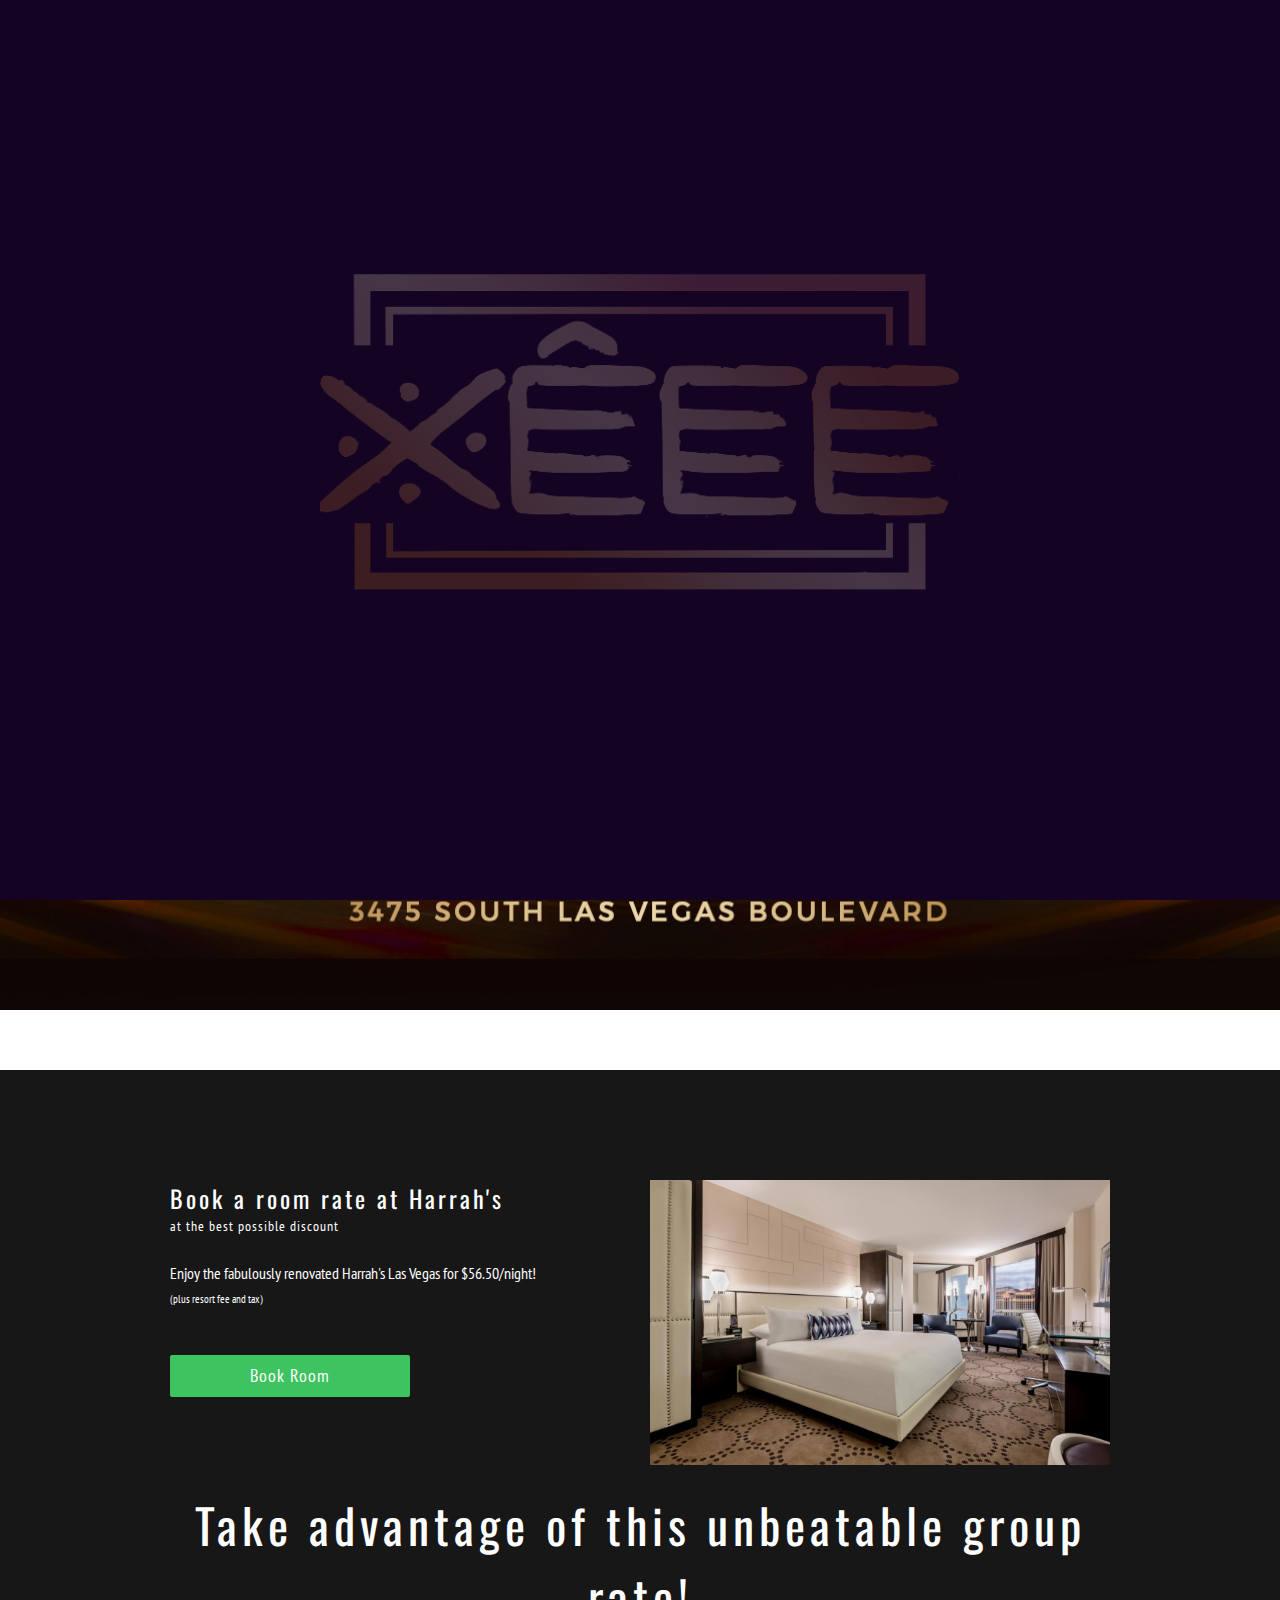
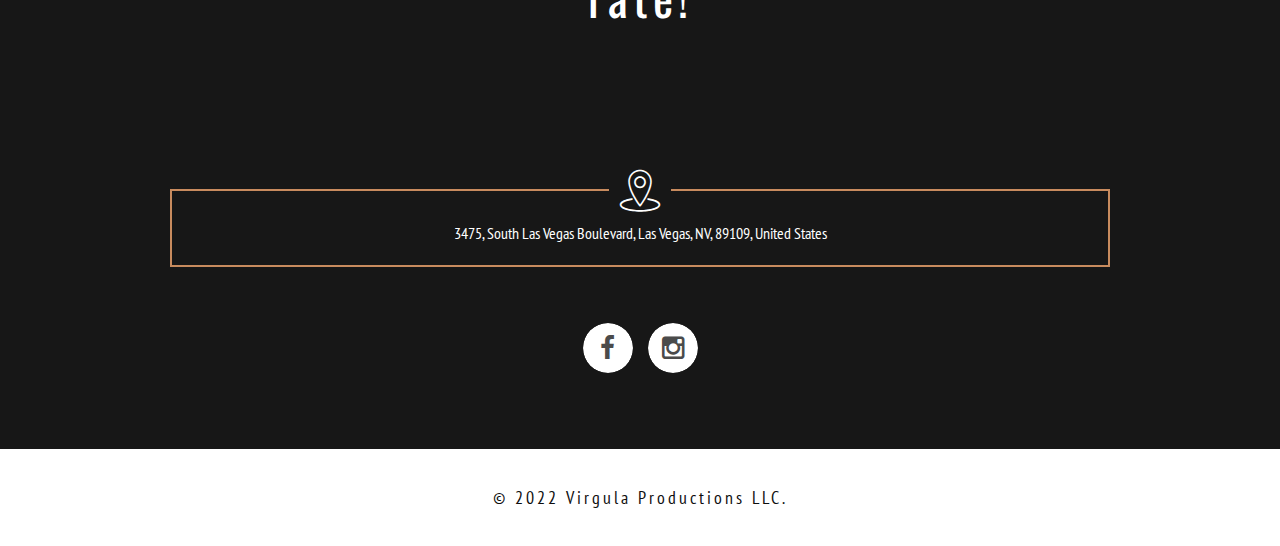
<file: docs/index.html>
<!DOCTYPE html>
<html>

<head>

    <meta charset="utf-8">
    <meta name="viewport" content="width=device-width, initial-scale=1, maximum-scale=1, user-scalable=0" />
    <meta http-equiv="X-UA-Compatible" content="IE=edge,chrome=1,requiresActiveX=true">


    <title> Xêee: Las Vegas </title>
    <meta name="description" content="Xêee: Las Vegas Kizomba Festival">

    <!-- /// Favicons ////////  -->
    <link rel="shortcut icon" href="assets/images/xeee-logo.png">
    <link rel="apple-touch-icon-precomposed" sizes="144x144" href="assets/images/xeee-logo.png">

    <!-- /// Google Fonts ////////  -->
    <link rel="stylesheet" href="http://fonts.googleapis.com/css?family=PT+Sans+Narrow:400,700">
    <link rel="stylesheet" href="http://fonts.googleapis.com/css?family=Oswald:400,300,700">

    <!-- /// FontAwesome Icons 4.2.0 ////////  -->
    <link rel="stylesheet" href="assets/fonts/fontawesome/font-awesome.min.css">

    <!-- /// Custom Icon Font ////////  -->
    <link rel="stylesheet" href="assets/fonts/iconfontcustom/icon-font-custom.css">

    <!-- /// Template CSS ////////  -->
    <link rel="stylesheet" href="assets/css/velvet.css">

    <!-- /// JS Plugins CSS ////////  -->
    <link rel="stylesheet" href="assets/vendors/slick/slick.css">
    <link rel="stylesheet" href="assets/vendors/bxslider/jquery.bxslider.css">
    <link rel="stylesheet" href="assets/vendors/magnificpopup/magnific-popup.css">
    <link rel="stylesheet" href="assets/vendors/animations/animate.min.css">
    <link rel="stylesheet" href="assets/vendors/itplayer/css/YTPlayer.css">


</head>

<body class="sticky-header">

    <div id="page-loader">
        <div class="loader-img">

            <img src="assets/images/xeee-logo.png" alt="Xêee: Las Vegas Kizomba Festival">

        </div>
        <!-- end .loader-img -->
    </div>
    <!-- end .pageloader -->


    <div id="wrap">

        <div id="header" class="no-background">

            <!-- /// HEADER  //////////////////////////////////////////////////////////////////////////////////////////////////////////// -->

            <div class="row">
                <div class="span3">

                    <!-- // Logo // -->

                    <a href="index.html" id="logo">
                        <img class="responsive-img" src="assets/images/xeee-logo-short.png" alt="Xêee: Las Vegas Kizomba Festival">
                    </a>

                </div>
                <!-- end .span3 -->
                <div class="span9">

                    <!-- // Mobile menu trigger // -->

                    <a href="#" id="mobile-menu-trigger">
                        <i class="fa fa-bars"></i>
                    </a>

                    <!-- // Menu // -->

                    <nav>

                        <ul class="sf-menu fixed" id="menu">
                            <!-- <li>
                                <a href="#portfolio"><span>Portfolio</span></a>
                            </li> -->
                            <li>
                                <a class="btn btn-large" href="#registration" style="margin-top: 20px; padding: 20px"><span>Register Now</span></a>
                            </li>
                        </ul>

                    </nav>

                </div>
                <!-- end .span9 -->
            </div>
            <!-- end .row -->

            <!-- //////////////////////////////////////////////////////////////////////////////////////////////////////////////////////// -->

        </div>
        <!-- end #header -->
        <div id="content" style="padding-bottom: 0px">

            <!-- /// CONTENT  /////////////////////////////////////////////////////////////////////////////////////////////////////////// -->

            <div class="main-slider">

                <ul class="main-slider__slides" data-slick='{ "fade": true, "speed": 500, "autoplay": false, "infinite": false, "dots": false, "arrows": true }'>
                    <li style="background-image:url('content/slider/xeee-background.jpg');">


                        <div class="main-slider-slide__content 
									main-slider-slide__content--valign-middle 
									main-slider-slide__content--align-center">

                            <div class="main-slider-slide__content-wrap">





                            </div>
                            <!-- end .main-slider-slide__content-wrap -->

                        </div>
                        <!-- end .main-slider-slide__content -->

                    </li>
                </ul>

                <div class="main-slider__pager main-slider__pager--align-center"></div>
                <div class="main-slider__arrows"></div>

            </div>
            <!-- end .main-slider -->

            <div id="registration">

                <div class="row">

                    <div class="span12 text-center">

                        <div id="eventzilla-widget-container-e-2138576508"></div>

                    </div>


                </div>
                <!-- end .row -->

            </div>
            <!-- end #registration -->


            <div class="fullwidth-section parallax" id="bg-4" style="background-image:url('');">
                <div class="fullwidth-section-content">


                    <!-- end .row -->
                    <div class="row">

                        <div class="span6">

                            <h3 class="last text-uppercase">Book a room rate at Harrah's</h3>
                            <h6 class="text-uppercase">at the best possible discount</h6>

                            <br>

                            <p>Enjoy the fabulously renovated Harrah's Las Vegas for $56.50/night! <br><span style="font-size: 11px;">(plus resort fee and tax)</span></p>


                            <br>

                            <a class="btn btn-large" href="HTTPS://BOOK.PASSKEY.COM/GO/SHKIZ3" target="_blank">Book Room</a>

                        </div>
                        <!-- end .span6 -->
                        <div class="span6 ">

                            <p class="last ">
                                <img class="img-block " src="content/index/harrahs-room-570x365.jpg " alt=" ">
                            </p>

                        </div>
                        <!-- end .span6 -->
                    </div>
                    <br>
                    <div class="row ">
                        <div class="span12 ">

                            <h1 class="text-center text-uppercase ">Take advantage of this unbeatable group rate!</h1>

                        </div>
                        <!-- end .span12 -->
                    </div>
                    <br><br>
                    <!-- end .row -->

                </div>
                <!-- end .fullwidth-section-content -->

            </div>
            <!-- end .fullwidth-section -->
            <!-- //////////////////////////////////////////////////////////////////////////////////////////////////////////////////////// -->

        </div>
        <!-- end #content -->
        <div id="footer">

            <!-- /// FOOTER     ///////////////////////////////////////////////////////////////////////////////////////////////////////// -->

            <div class="row">
                <div class="span12" id="footer-widget-area-1">

                    <div class="widget ewf_custom_box_widget">

                        <div class="custom-box-item">

                            <i class="ifc-geo_fence"></i> 3475, South Las Vegas Boulevard, Las Vegas, NV, 89109, United States

                        </div>
                        <!-- end .custom-box-item -->

                    </div>
                    <!-- end .ewf_custom_box_widget -->

                </div>
                <!-- end .span4 -->
                <!-- <div class="span4" id="footer-widget-area-2">

                    <div class="widget ewf_custom_box_widget">

                        <div class="custom-box-item">

                            <i class="ifc-message"></i>
                            <a href="mailto:#">office@velvet.com</a>

                        </div>


                    </div>
                </div> -->
                <!-- end .span4 -->
                <!-- <div class="span4" id="footer-widget-area-3">

                    <div class="widget ewf_custom_box_widget">

                        <div class="custom-box-item">

                            <i class="ifc-phone1"></i> + (1) 215-274-4382

                        </div>

                    </div>
                </div> -->
            </div>
            <!-- end .row -->

            <div class="row">
                <div class="span12" id="footer-widget-area-4">

                    <div class="widget ewf_widget_social_media">

                        <div class="fixed">

                            <a href="https://www.facebook.com/X%C3%AAee-Kizomba-Festival-Las-Vegas-181619535786822/" class="facebook-icon social-icon">
                                <i class="fa fa-facebook"></i>
                            </a>

                            <a href="https://www.instagram.com/p/BuZyyTWFh-U/" class="instagram-icon social-icon">
                                <i class="fa fa-instagram"></i>
                            </a>

                        </div>

                    </div>
                    <!-- end .ewf_widget_social_media -->

                </div>
                <!-- end .span12 -->
            </div>
            <!-- end .row -->

            <!-- //////////////////////////////////////////////////////////////////////////////////////////////////////////////////////// -->

        </div>
        <!-- end #footer -->
        <div id="footer-bottom">

            <!-- /// FOOTER-BOTTOM     ////////////////////////////////////////////////////////////////////////////////////////////// -->

            <div class="row">
                <div class="span12 text-center" id="footer-bottom-widget-area-1">

                    <div class="widget widget_text">

                        <div class="textwidget">

                            <h4>&copy; 2022 Virgula Productions LLC.</h4>

                        </div>
                        <!-- edn .textwidget -->

                    </div>
                    <!-- end .widget_text -->

                </div>
                <!-- end .span12 -->
            </div>
            <!-- end .row -->

            <!-- //////////////////////////////////////////////////////////////////////////////////////////////////////////////////// -->

        </div>
        <!-- end #footer-bottom -->

    </div>
    <!-- end #wrap -->

    <a id="back-to-top" href="#">
        <i class="ifc-up4"></i>
    </a>

    <!-- /// jQuery ////////  -->
    <script src="assets/vendors/jquery-2.1.1.min.js"></script>

    <!-- /// ViewPort ////////  -->
    <script src="assets/vendors/viewport/jquery.viewport.js"></script>

    <!-- /// Easing ////////  -->
    <script src="assets/vendors/easing/jquery.easing.1.3.js"></script>


    <!-- /// Slick ////////  -->
    <script src="assets/vendors/slick/slick.min.js"></script>

    <!-- /// Animations ////////  -->
    <script src="assets/vendors/animations/animate.js"></script>

    <!-- /// Superfish Menu ////////  -->
    <script src="assets/vendors/superfish/hoverIntent.js"></script>
    <script src="assets/vendors/superfish/superfish.js"></script>


    <!-- /// bxSlider ////////  -->
    <script src="assets/vendors/bxslider/jquery.bxslider.min.js"></script>

    <!-- /// Magnific Popup ////////  -->
    <script src="assets/vendors/magnificpopup/jquery.magnific-popup.min.js"></script>

    <!-- /// Isotope ////////  -->
    <script src="assets/vendors/isotope/imagesloaded.pkgd.min.js"></script>
    <script src="assets/vendors/isotope/isotope.pkgd.min.js"></script>

    <!-- /// Parallax ////////  -->
    <script src="assets/vendors/parallax/jquery.parallax.min.js"></script>

    <!-- /// EasyPieChart ////////  -->
    <script src="assets/vendors/easypiechart/jquery.easypiechart.min.js"></script>

    <!-- /// YTPlayer ////////  -->
    <script src="assets/vendors/itplayer/jquery.mb.YTPlayer.js"></script>

    <!-- /// Easy Tabs ////////  -->
    <script src="assets/vendors/easytabs/jquery.easytabs.min.js"></script>

    <!-- /// Form validate ////////  -->
    <script src="assets/vendors/jqueryvalidate/jquery.validate.min.js"></script>

    <!-- /// Form submit ////////  -->
    <script src="assets/vendors/jqueryform/jquery.form.min.js"></script>

    <!-- /// gMap ////////  -->
    <script src="http://maps.google.com/maps/api/js?key=AIzaSyDG-gTAgMTtgV3DOK0UQIkcruOy2yDDauc&sensor=false"></script>
    <script src="assets/vendors/gmap/jquery.gmap.min.js"></script>


    <!-- /// ScrollSpy ////////  -->
    <script src="assets/vendors/scrollspy/scrollspy.min.js"></script>


    <!-- /// EventZilla ////////  -->
    <script src='https://cdn.eventzilla.net/embed/js/ez_widgets.js' data-widget-type="eventzilla-evtickets-p" data-target-id="2138576508"></script>

    <!-- /// Custom JS ////////  -->
    <script src="assets/js/velvet.js"></script>


</body>

</html>
</file>
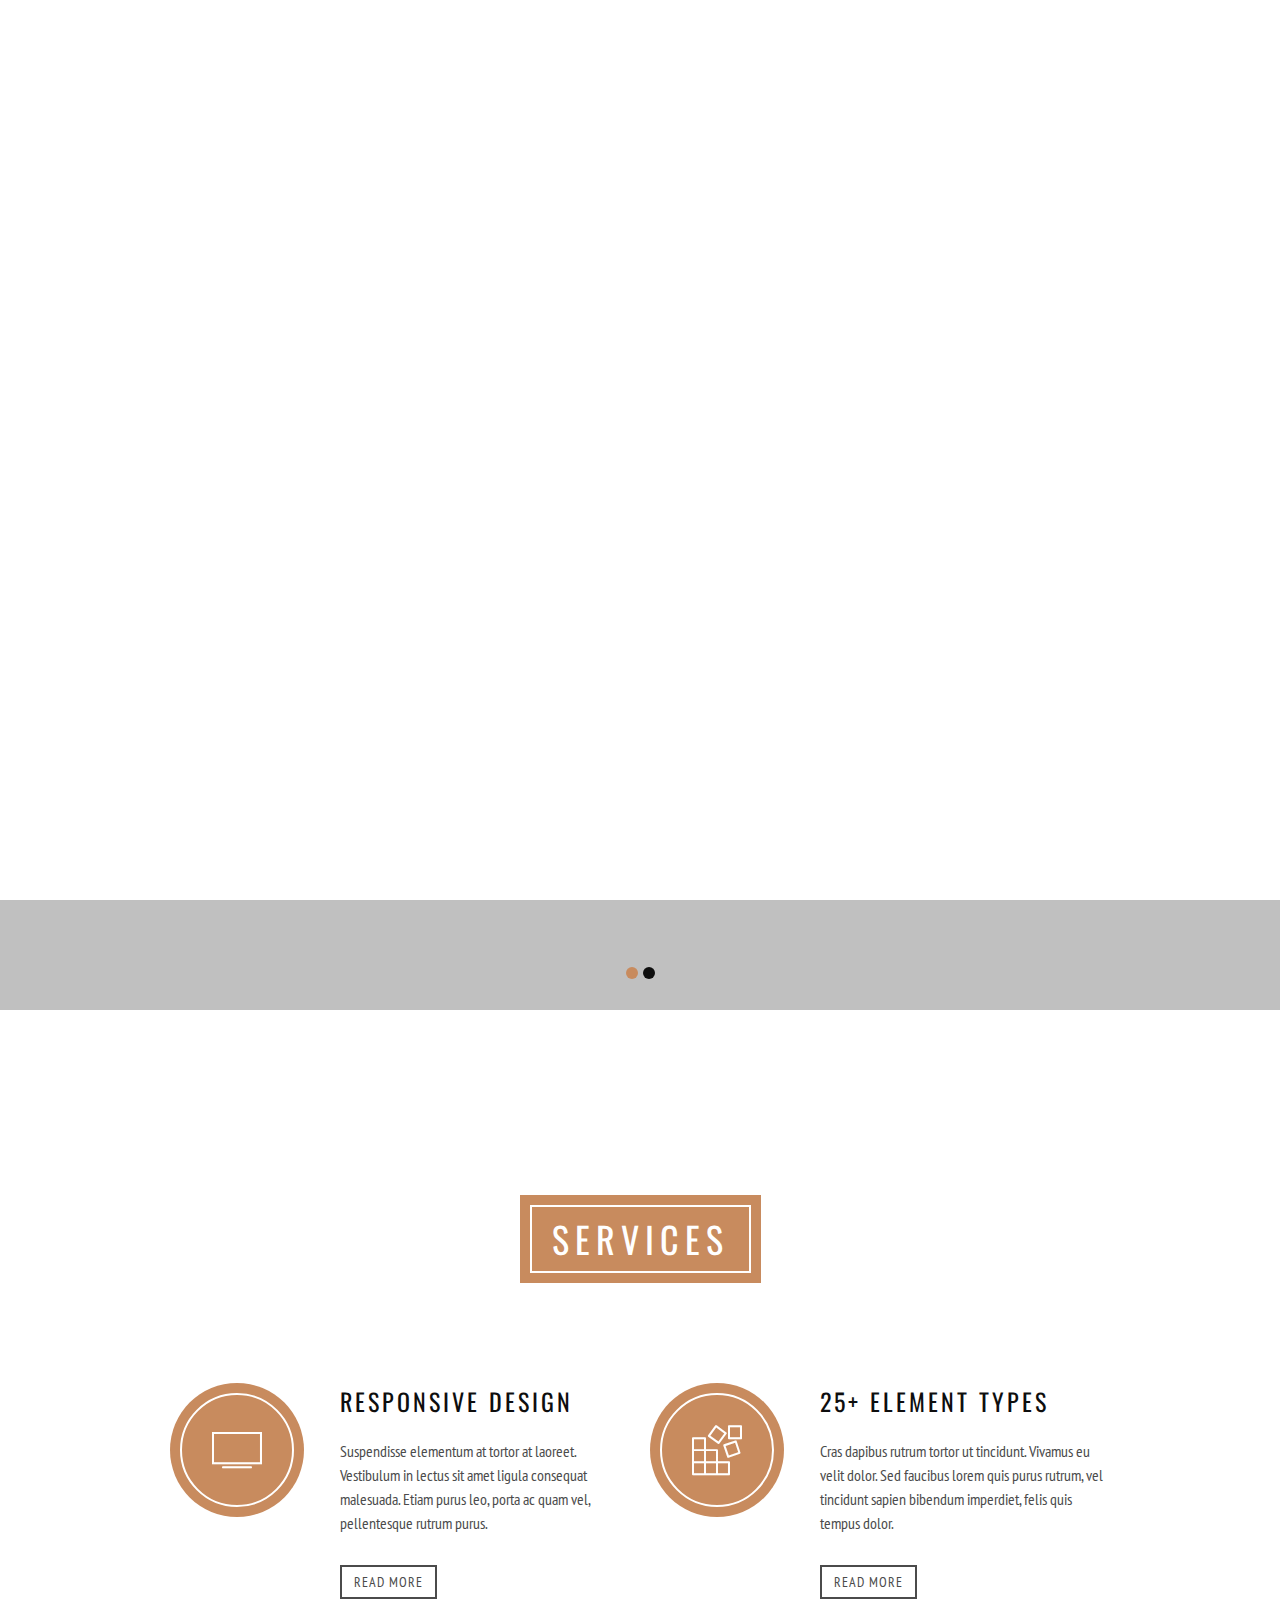
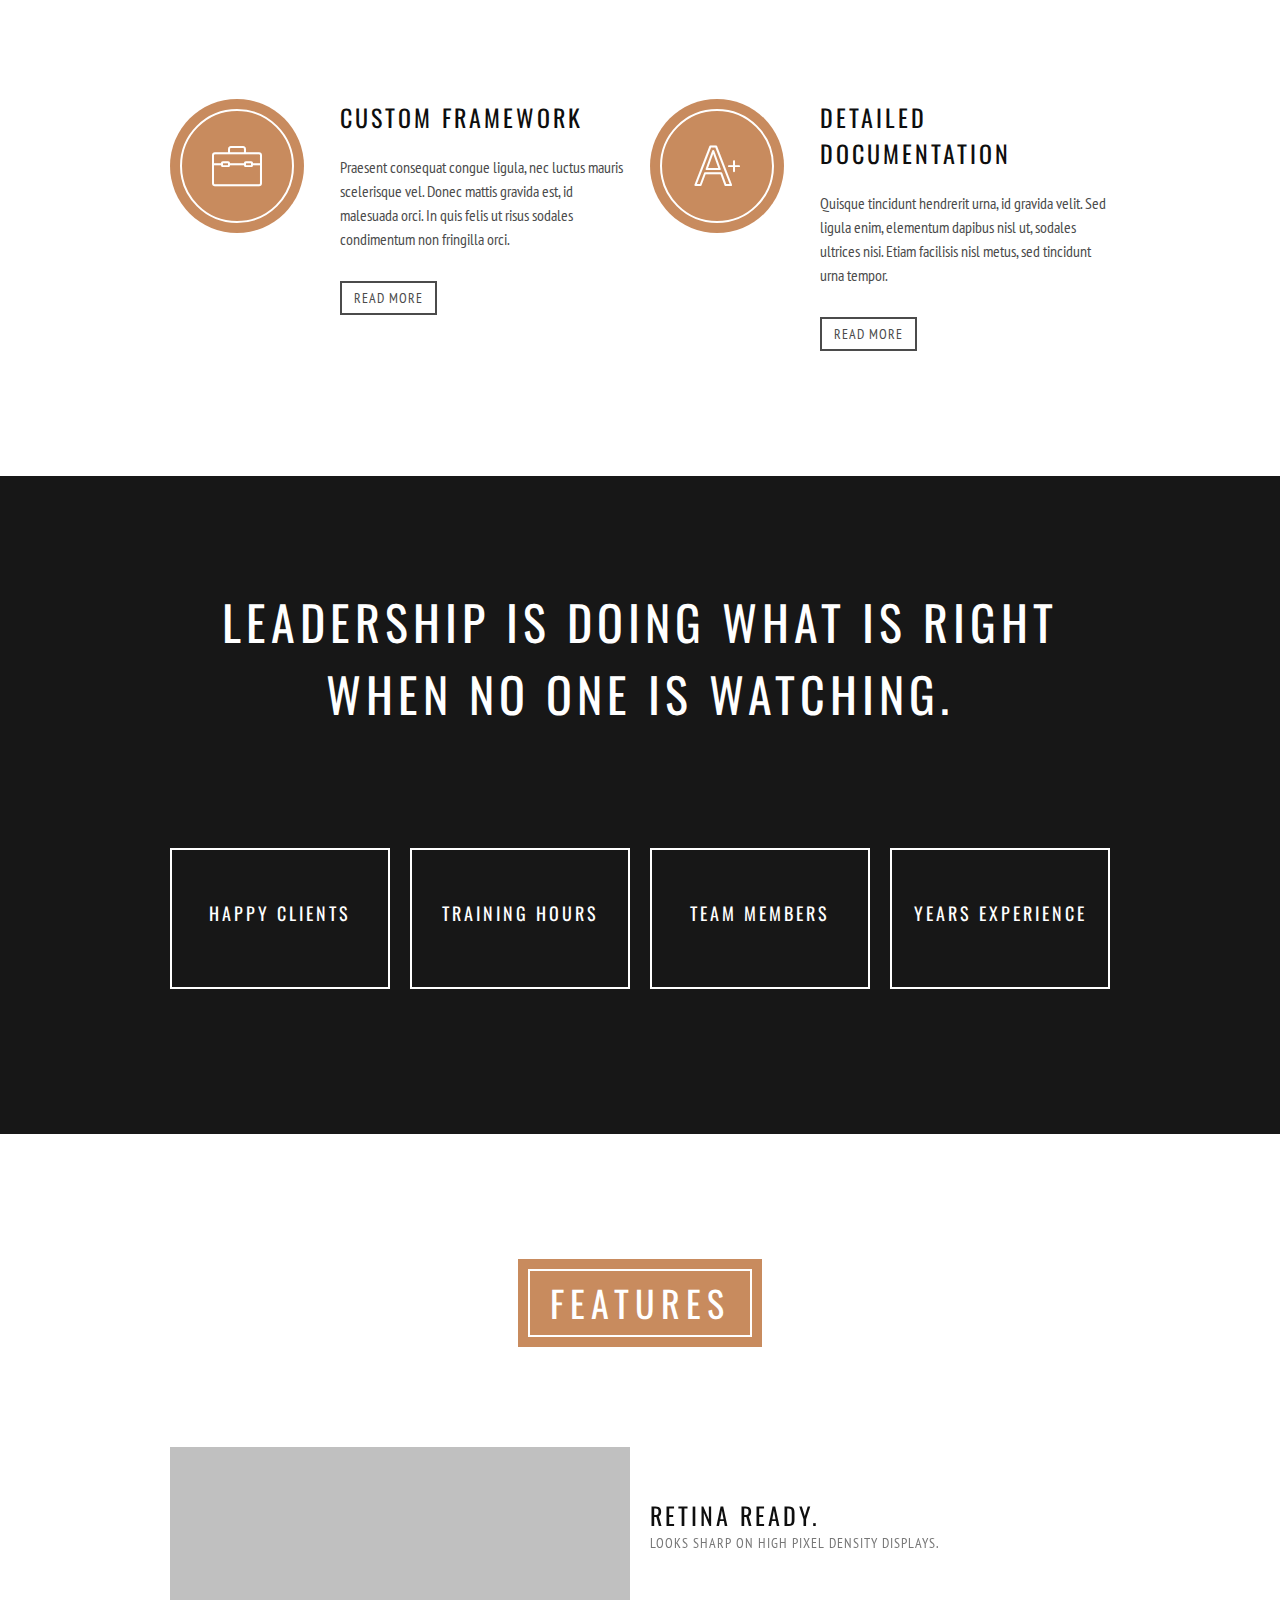
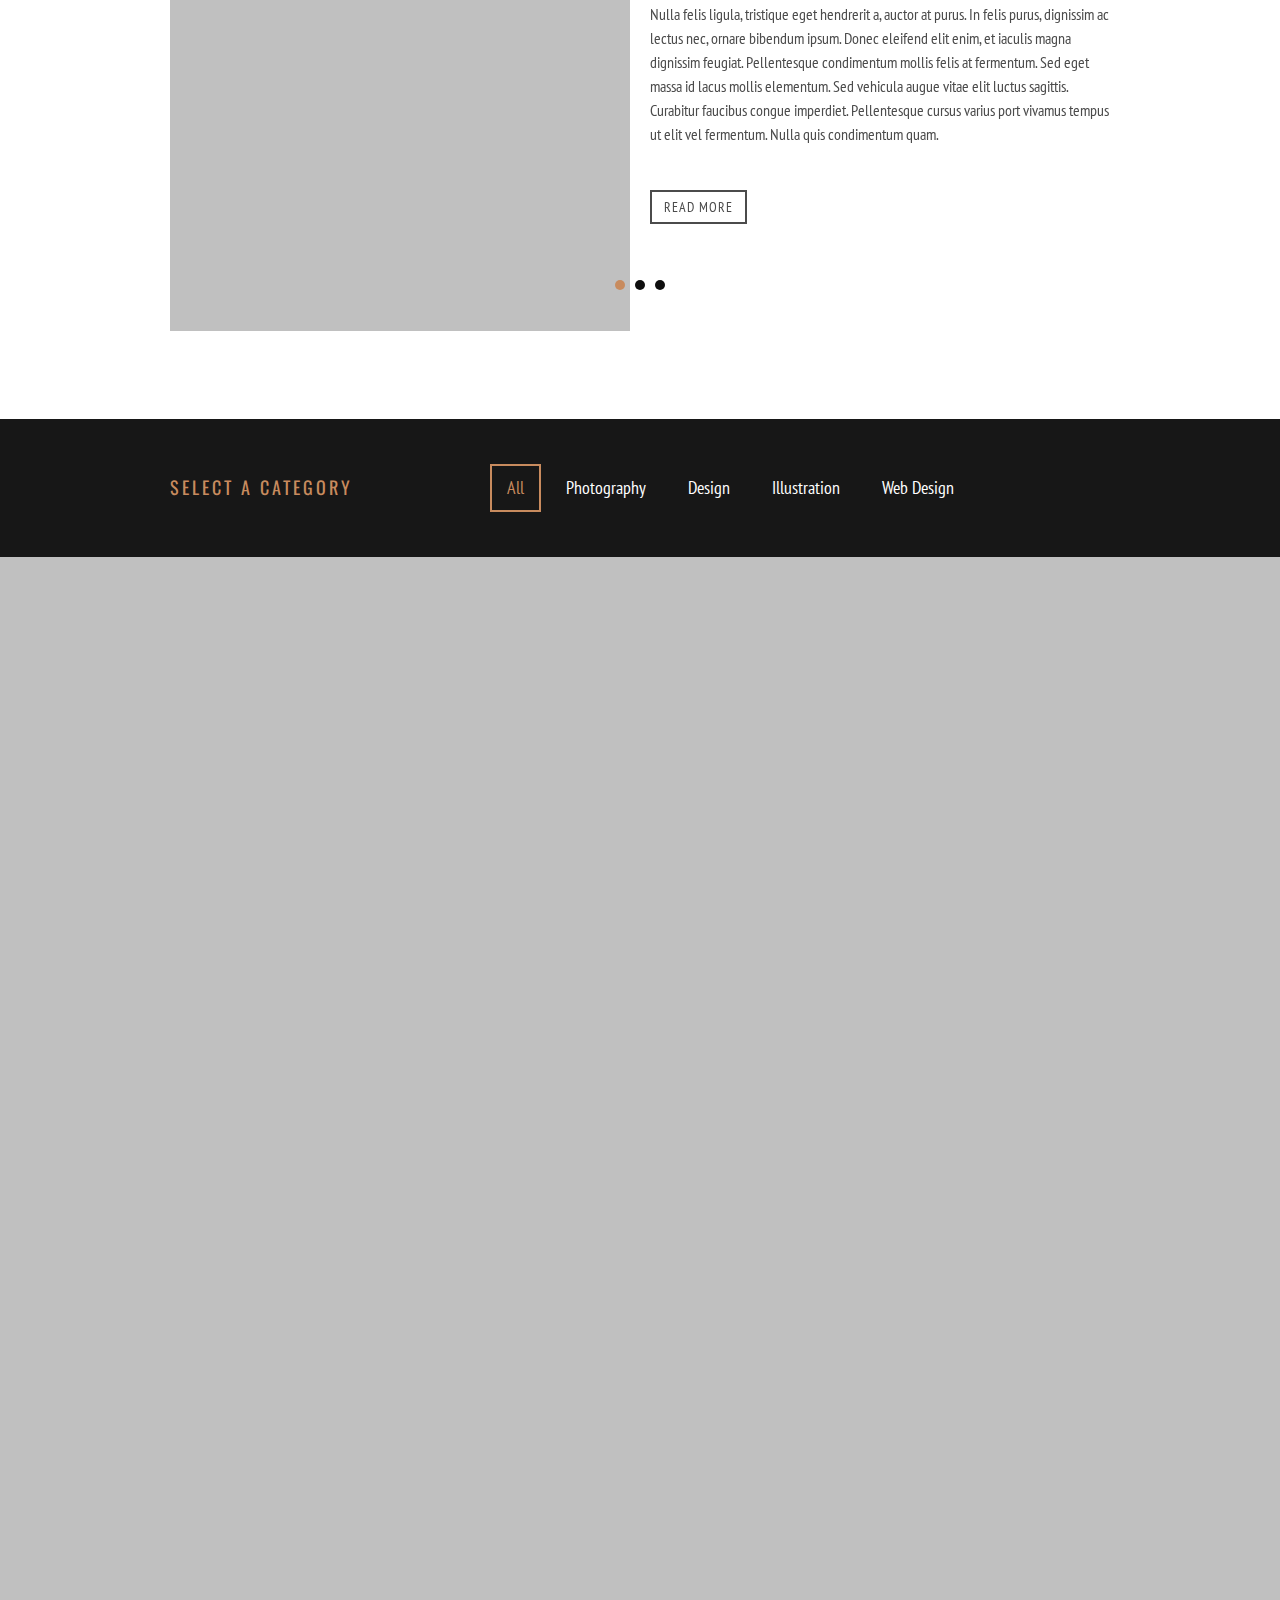
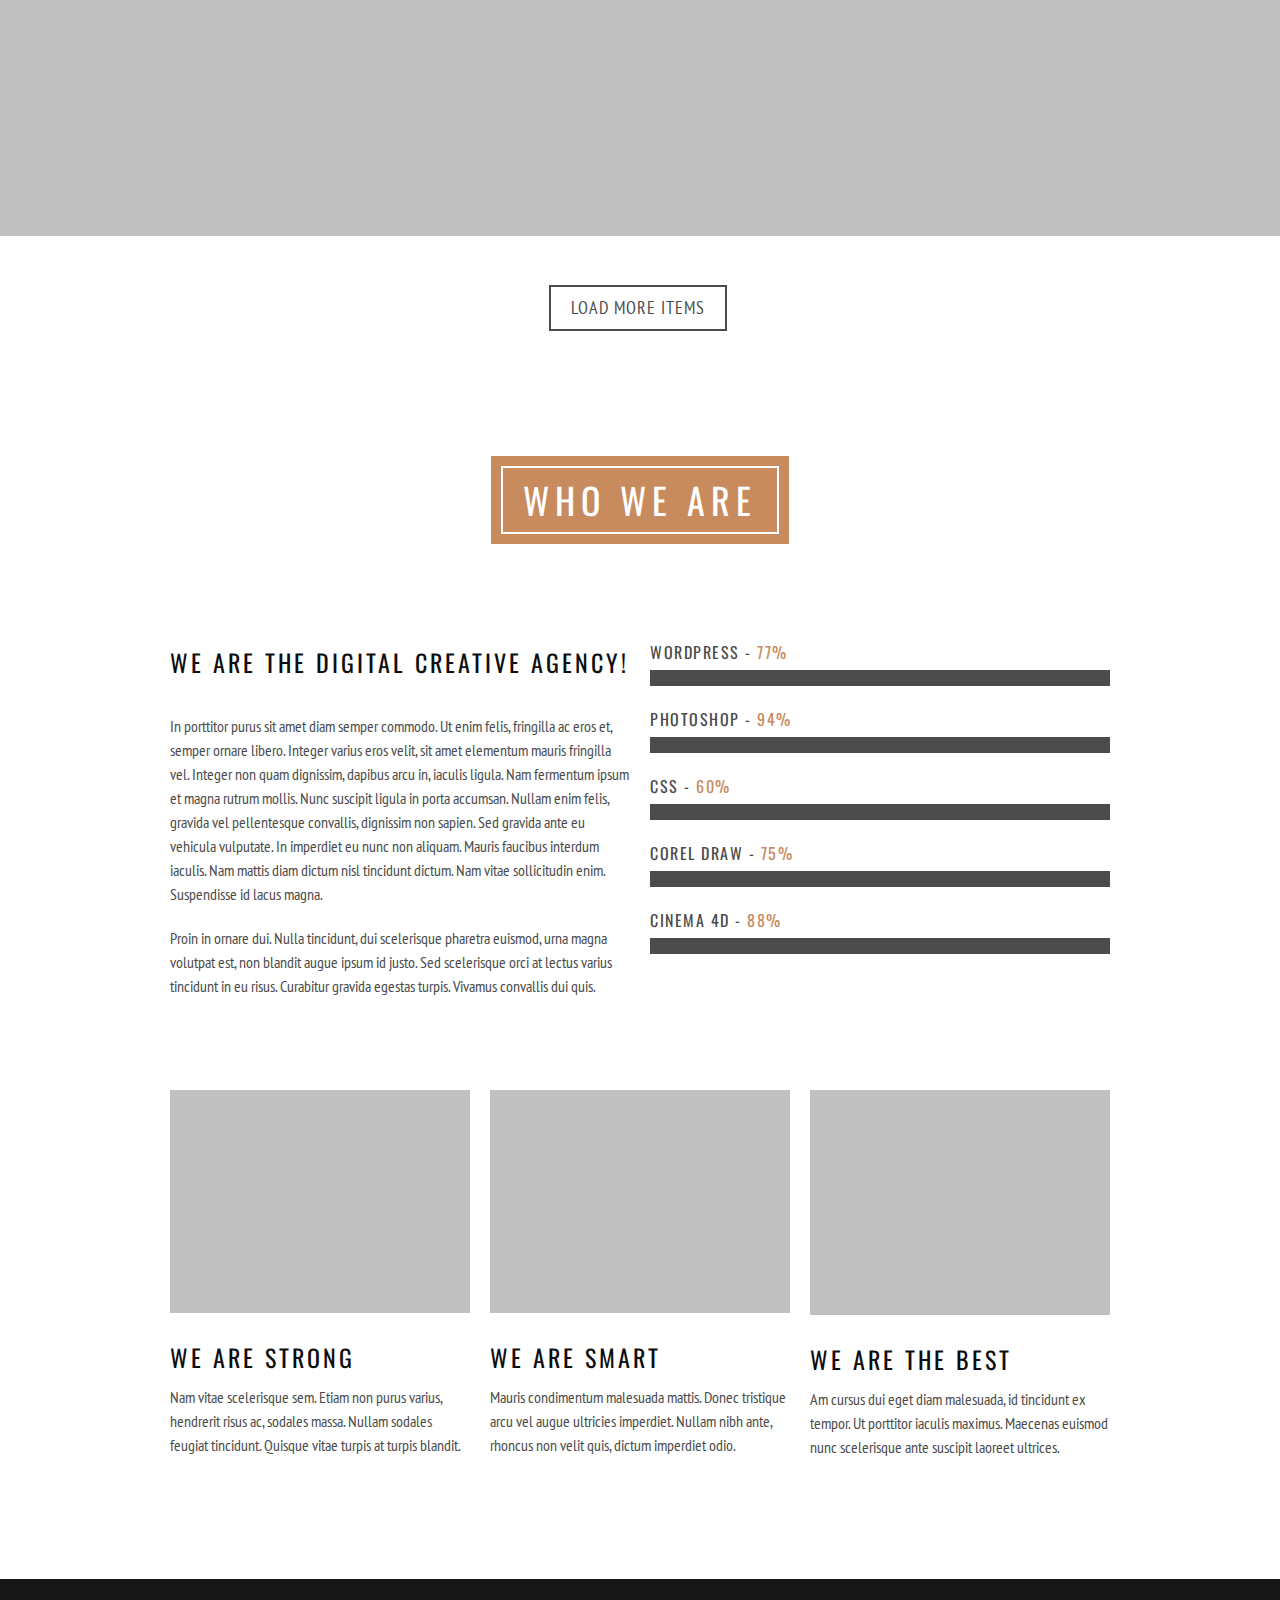
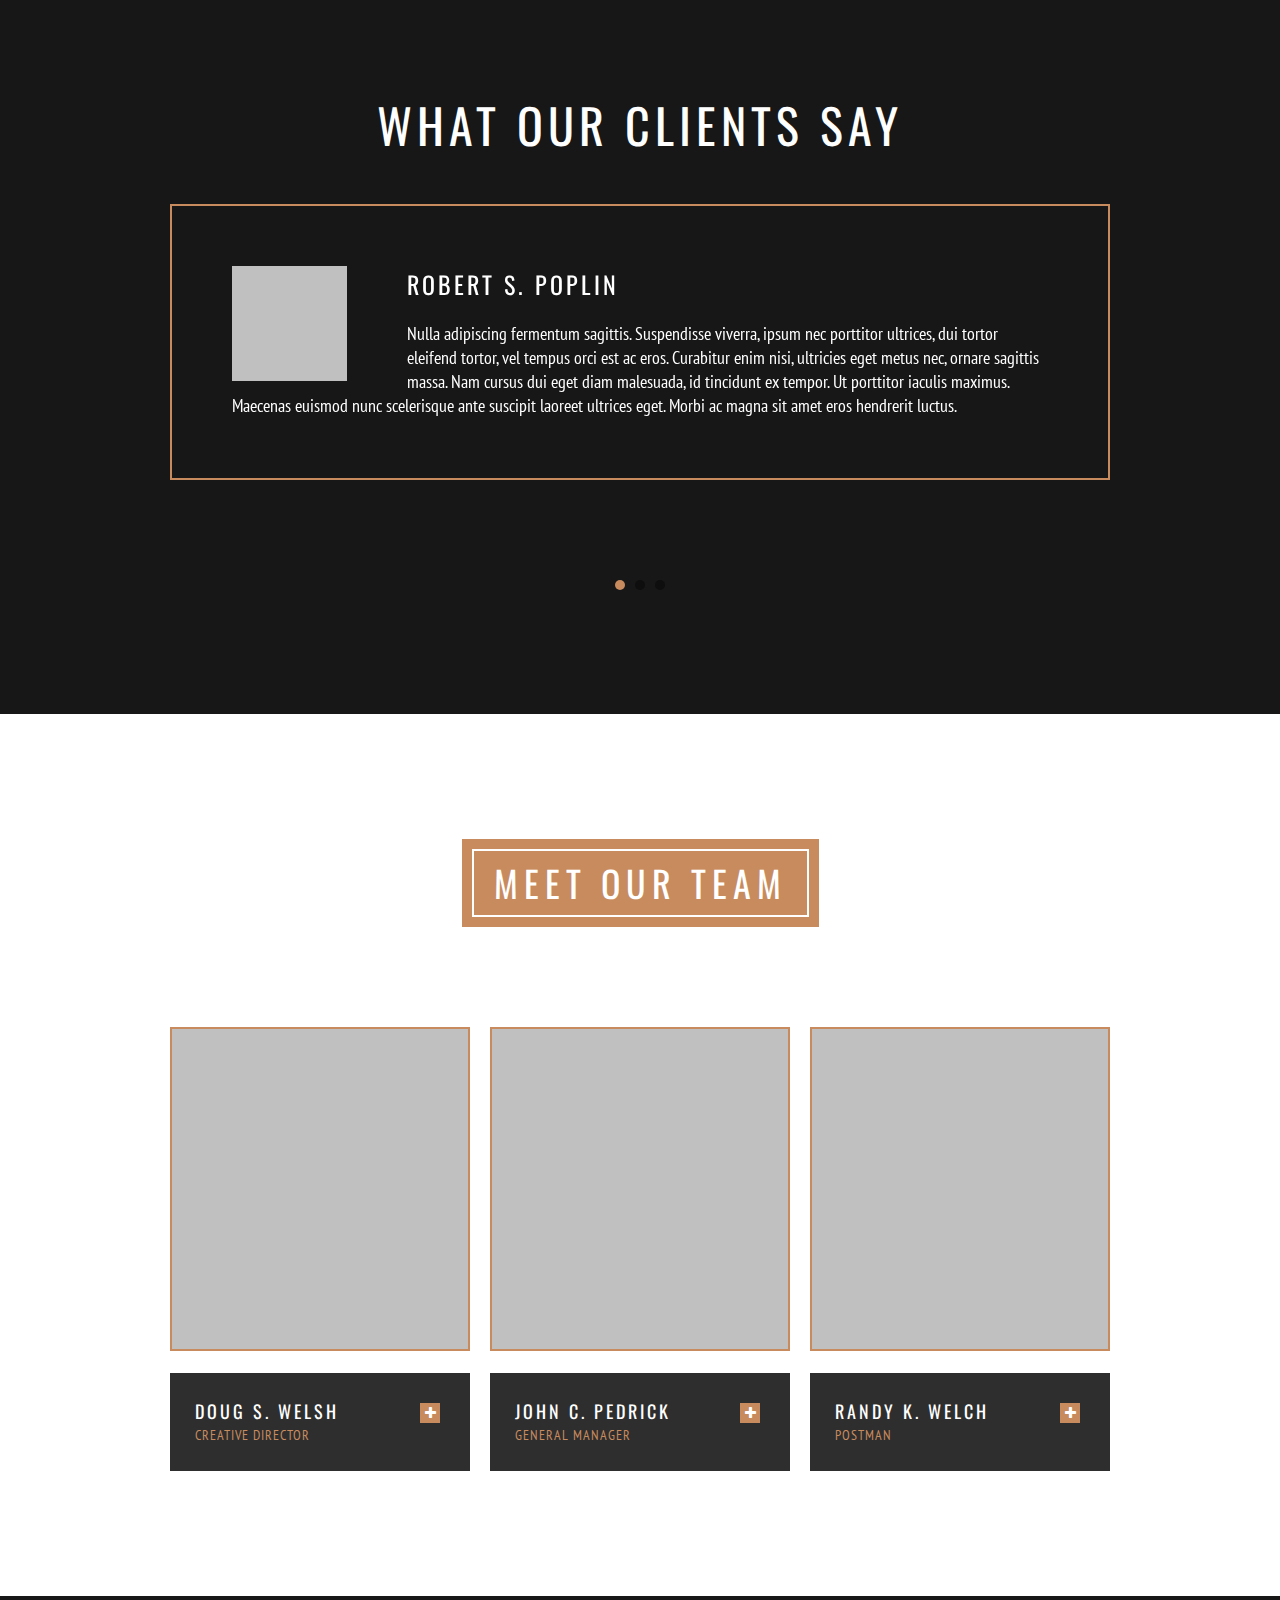
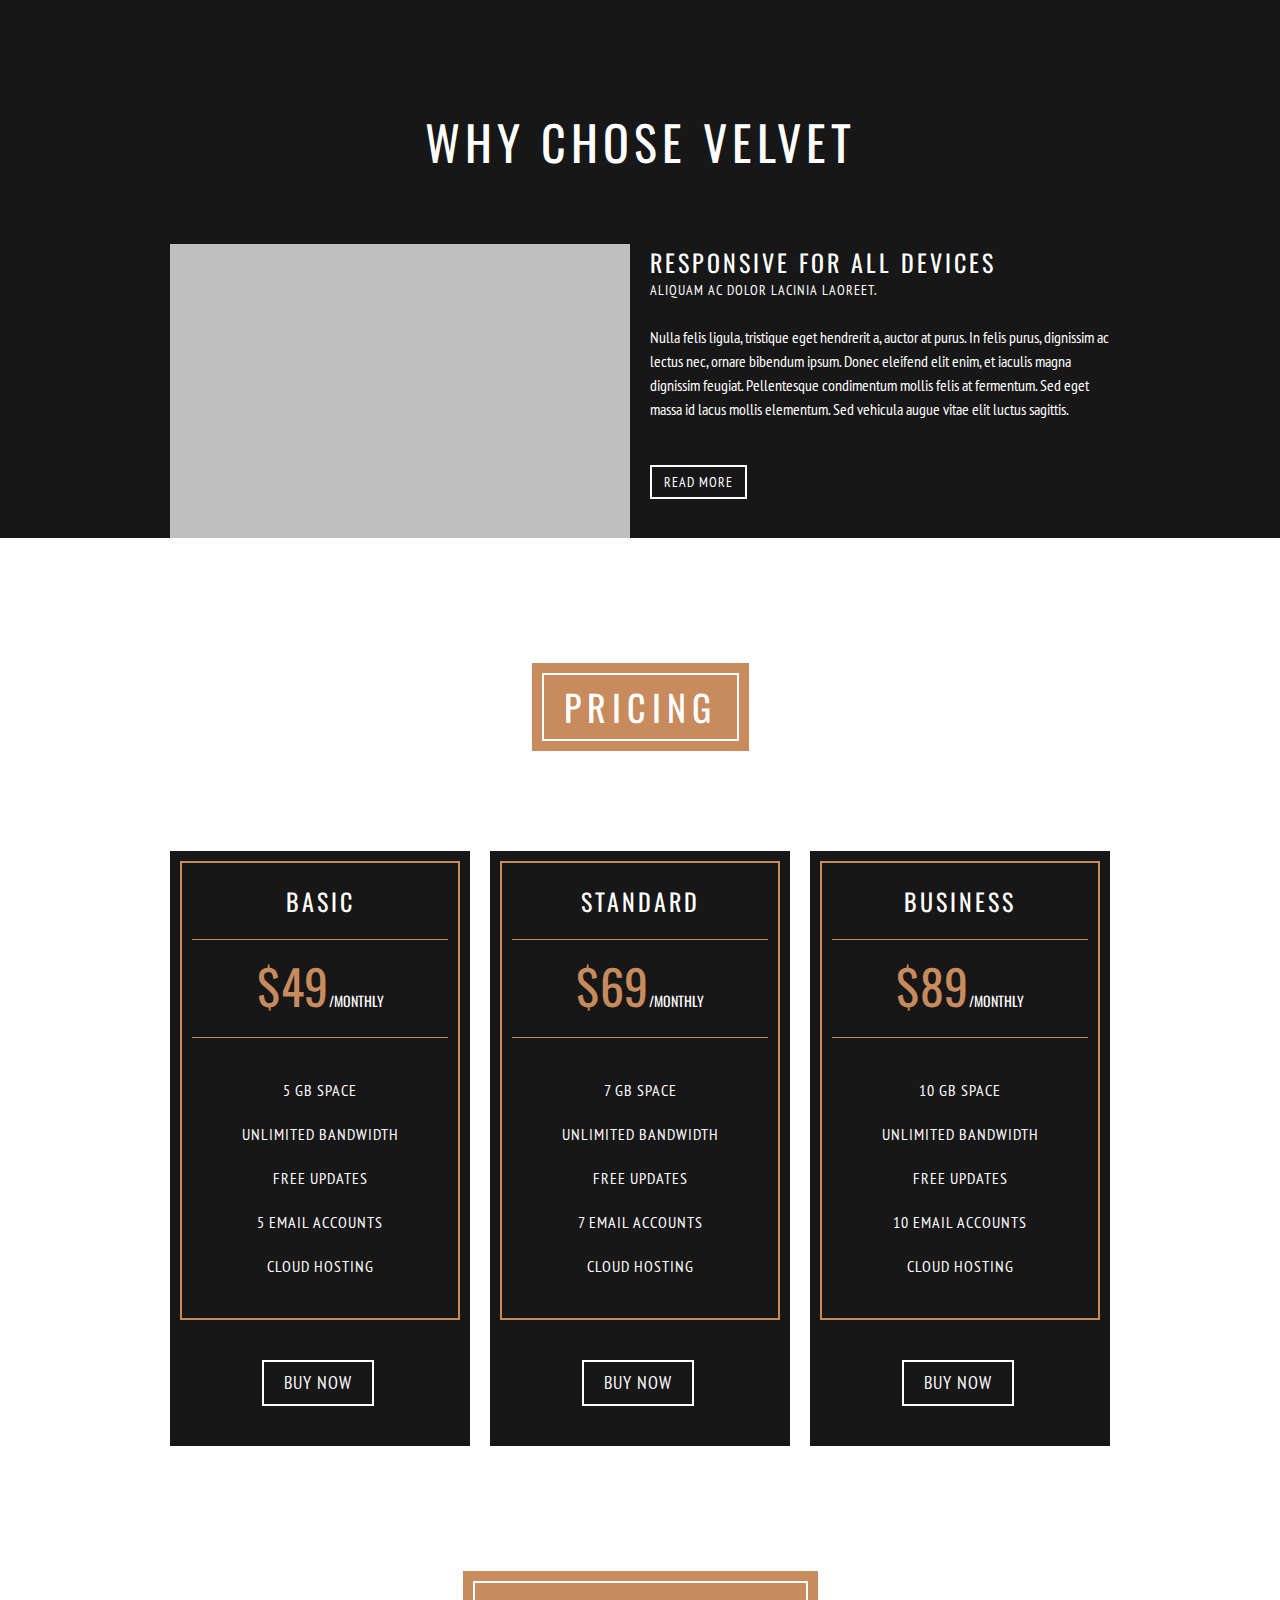
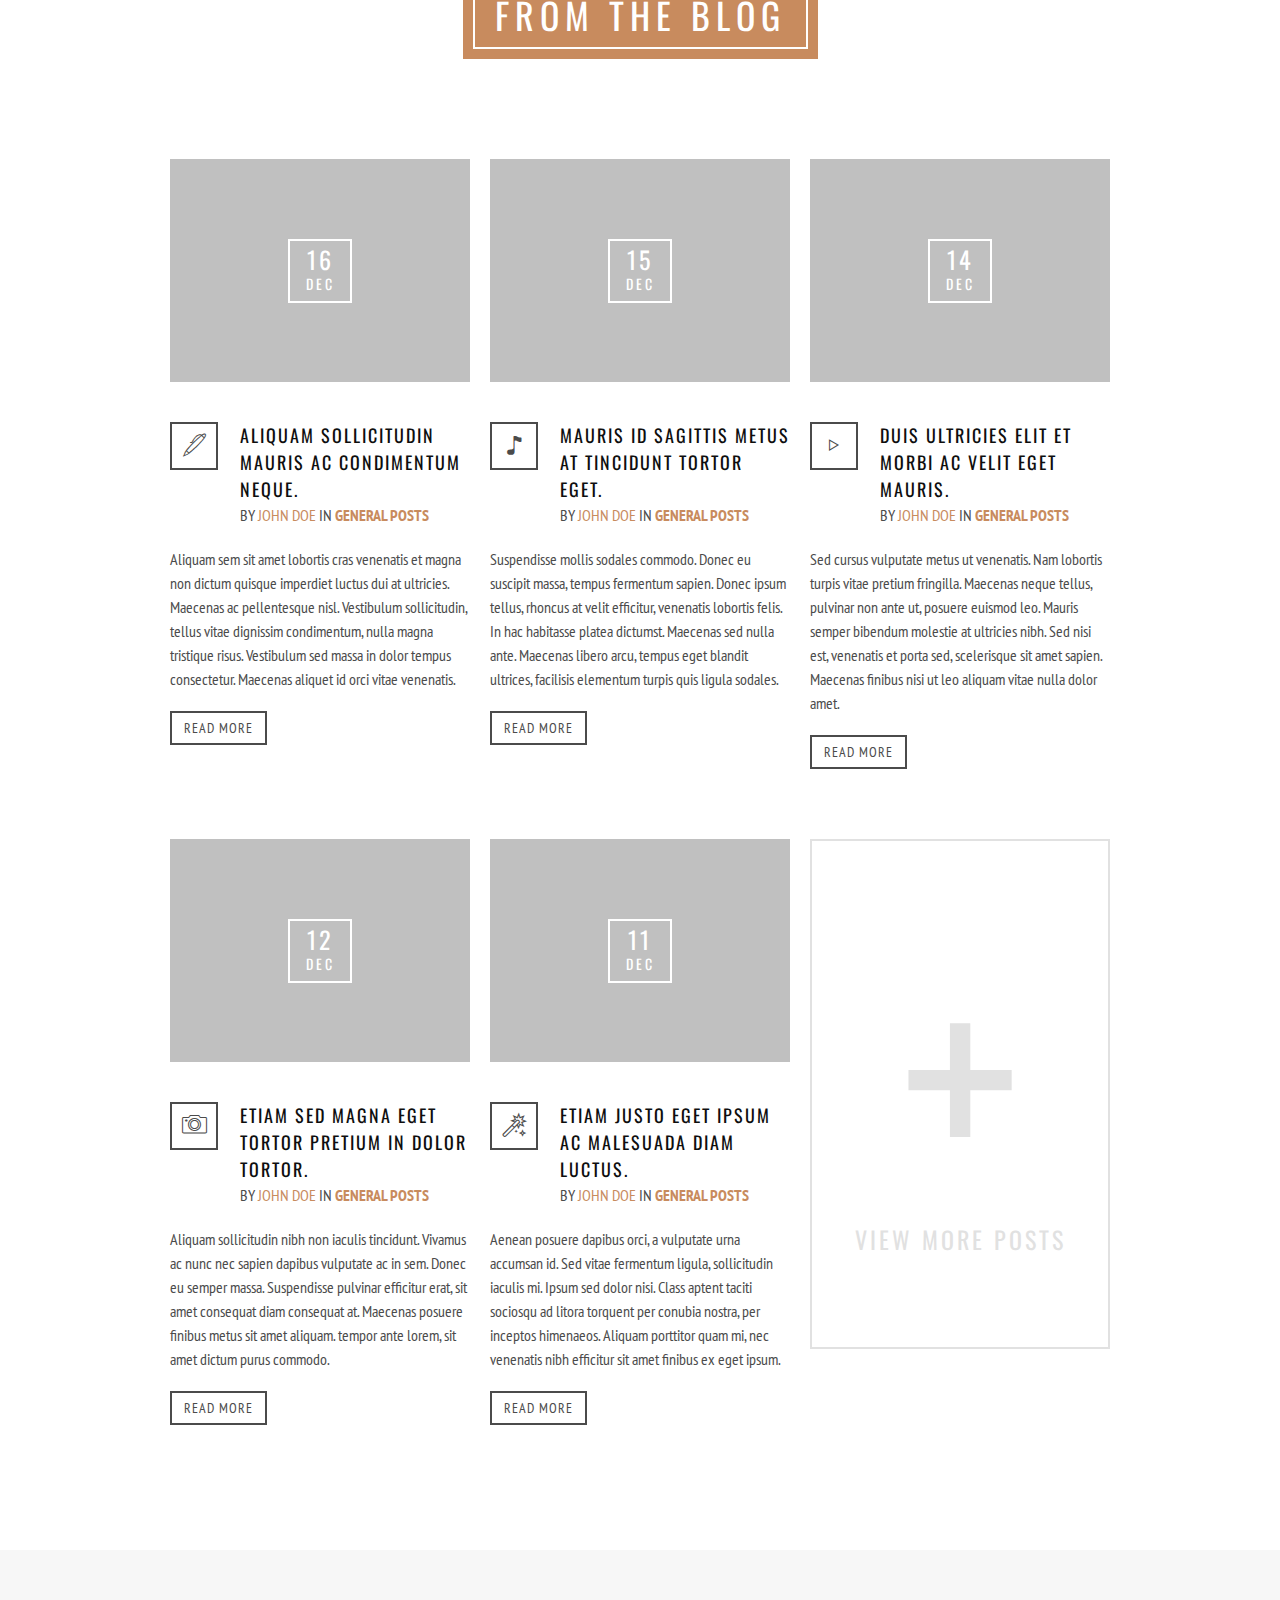
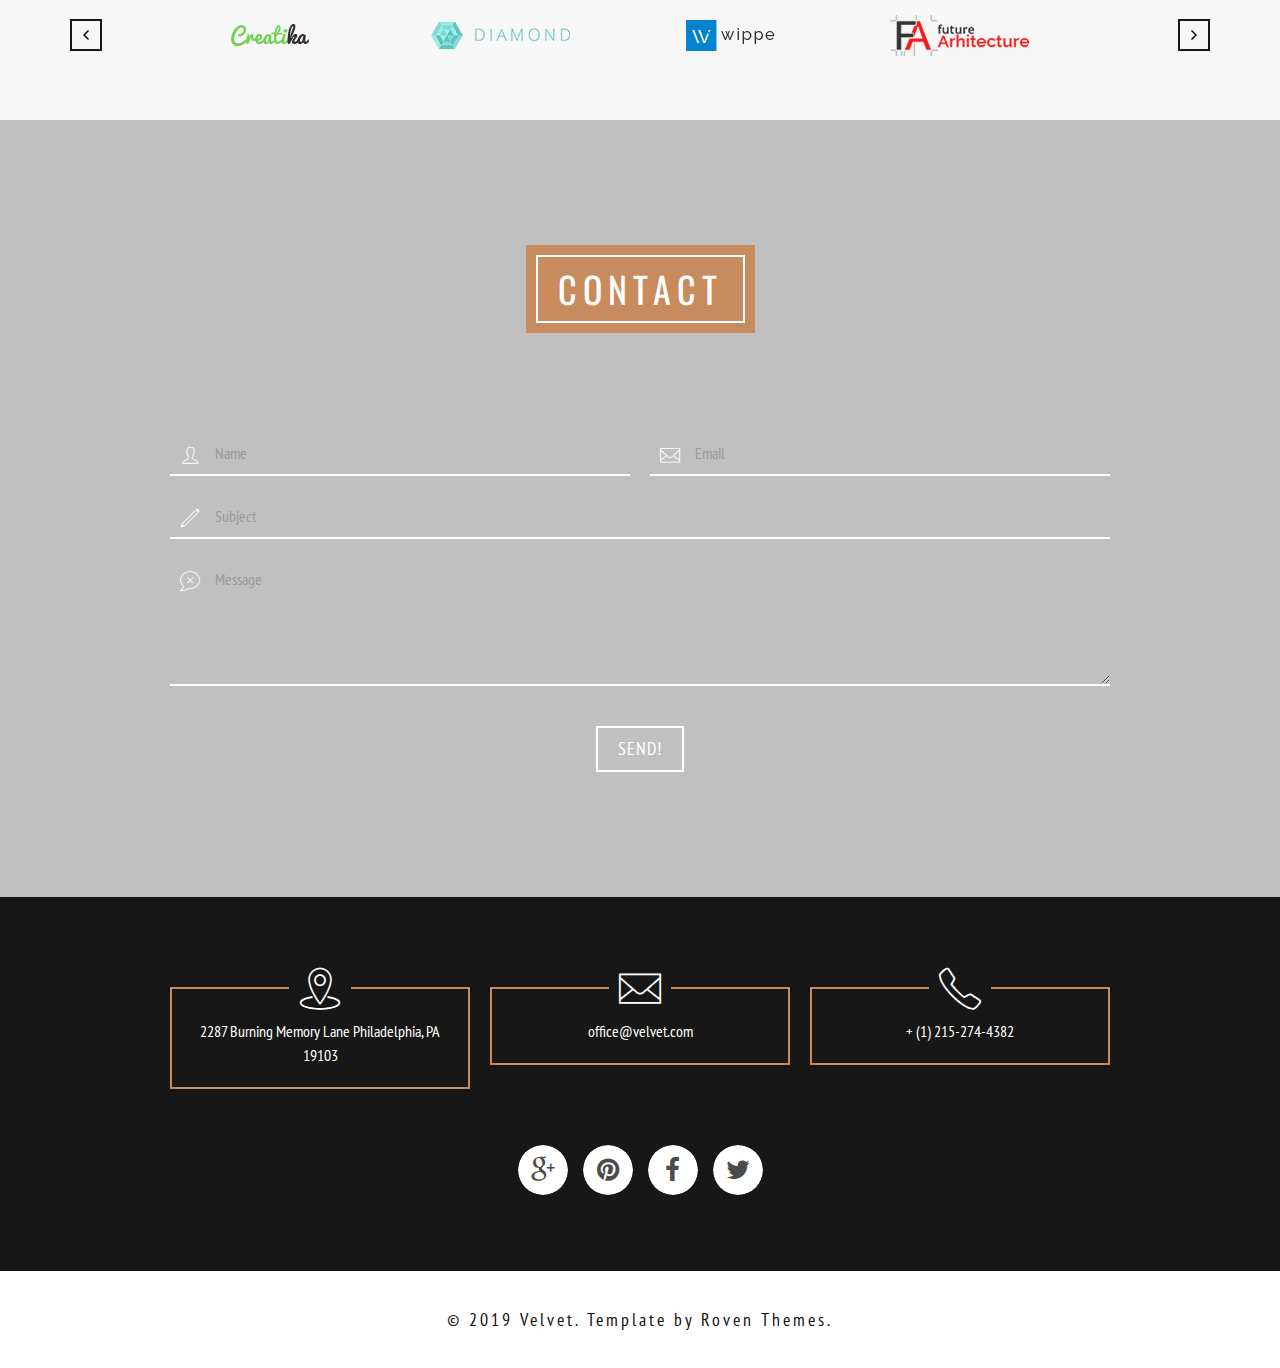
<file: site/index.html>
<!DOCTYPE html>
<html>
<head>

	<meta charset="utf-8">
    <meta name="viewport" content="width=device-width, initial-scale=1, maximum-scale=1, user-scalable=0"/> 
	<meta http-equiv="X-UA-Compatible" content="IE=edge,chrome=1,requiresActiveX=true">
    
    
	<title> Velvet </title>
	<meta name="description" content=" add description  ... ">
    
    <!-- /// Favicons ////////  -->
    <link rel="shortcut icon" href="favicon.png">
	<link rel="apple-touch-icon-precomposed" sizes="144x144" href="apple-touch-icon-144-precomposed.png">

	<!-- /// Google Fonts ////////  -->
    <link rel="stylesheet" href="http://fonts.googleapis.com/css?family=PT+Sans+Narrow:400,700">
    <link rel="stylesheet" href="http://fonts.googleapis.com/css?family=Oswald:400,300,700">
    
    <!-- /// FontAwesome Icons 4.2.0 ////////  -->
	<link rel="stylesheet" href="assets/fonts/fontawesome/font-awesome.min.css">
    
    <!-- /// Custom Icon Font ////////  -->
    <link rel="stylesheet" href="assets/fonts/iconfontcustom/icon-font-custom.css">  
    
	<!-- /// Template CSS ////////  -->
    <link rel="stylesheet" href="assets/css/velvet.css">
    
	<!-- /// JS Plugins CSS ////////  -->
	<link rel="stylesheet" href="assets/vendors/slick/slick.css">
    <link rel="stylesheet" href="assets/vendors/bxslider/jquery.bxslider.css">
    <link rel="stylesheet" href="assets/vendors/magnificpopup/magnific-popup.css">
    <link rel="stylesheet" href="assets/vendors/animations/animate.min.css">
	<link rel="stylesheet" href="assets/vendors/itplayer/css/YTPlayer.css">
    
   
</head>
<body class="sticky-header">

	<div id="page-loader">
		<div class="loader-img">
			
			<img src="assets/images/loader.gif" alt=""> 
		
		</div><!-- end .loader-img -->
	</div><!-- end .pageloader -->
	
    
	<div id="wrap">

		<div id="header" class="no-background">
        
		<!-- /// HEADER  //////////////////////////////////////////////////////////////////////////////////////////////////////////// -->

			<div class="row">
				<div class="span3">
				
					<!-- // Logo // -->
					
					<a href="index.html" id="logo">
                    	<img class="responsive-img" src="assets/images/logo.png" alt="">
                    </a>
				
				</div><!-- end .span3 -->
				<div class="span9">
				
					<!-- // Mobile menu trigger // -->
						
                    <a href="#" id="mobile-menu-trigger">
                        <i class="fa fa-bars"></i>
                    </a>
                    
                    <!-- // Menu // -->
                    
                    <nav>
					
						<ul class="sf-menu fixed" id="menu">
							<li>
								<a href="#home"><span>Home</span></a>
							</li>                            
							<li>                        	
								<a href="#services"><span>Services</span></a>                                                        
							</li>                            			
							<li>
								<a href="#portfolio"><span>Portfolio</span></a>                                                   
							</li>
							<li>
								<a href="#about"><span>About us</span></a>                            
							</li>
							<li>
								<a href="#blog"><span>Blog</span></a>                          
							<li>
								<a href="#contact"><span>Contact</span></a>                              
							</li>
						</ul>
					
					</nav>

				</div><!-- end .span9 -->
			</div><!-- end .row -->		

		<!-- //////////////////////////////////////////////////////////////////////////////////////////////////////////////////////// -->

		</div><!-- end #header -->
		<div id="content">
		
		<!-- /// CONTENT  /////////////////////////////////////////////////////////////////////////////////////////////////////////// -->

			<div class="main-slider">
				
				<ul class="main-slider__slides" data-slick='{ "fade": true, "speed": 500, "autoplay": false, "infinite": true, "dots": true, "arrows": false }'>
					<li style="background-image:url('content/slider/1920x1080-1.jpg');">
					
						<div class="main-slider-slide__content 
									main-slider-slide__content--valign-middle 
									main-slider-slide__content--align-center"> 
	
							<div class="main-slider-slide__content-wrap">  		
									
								<h1 data-animation="fadeInDown" data-delay="0.5s">
									This is velvet
								</h1>
								<p data-animation="fadeInDown" data-delay="1s">
									Lorem ipsum dolor sit amet, consectetur adipiscing elit. Phasellus<br class="hidden-xs">
									mauris semper, adipiscing ante eget, volutpat purus. Donec euismod feugiat<br class="hidden-xs">
									elementum. Morbi in turpis lacus. 
								</p>
								<div data-animation="fadeInDown" data-delay="1.5s">
									<a class="btn btn-large" href="#">Learn more</a>
								</div>
								
							</div><!-- end .main-slider-slide__content-wrap -->
							
						</div><!-- end .main-slider-slide__content -->	
						
					</li>
					<li style="background-image:url('content/slider/1920x1080-3.jpg');">
					
						<div class="main-slider-slide__content 
									main-slider-slide__content--valign-middle 
									main-slider-slide__content--align-center"> 
	
							<div class="main-slider-slide__content-wrap">  		
									
								<h1 data-animation="fadeInDown" data-delay="0.5s">
									This is velvet
								</h1>
								<p data-animation="fadeInDown" data-delay="1s">
									Lorem ipsum dolor sit amet, consectetur adipiscing elit. Phasellus<br class="hidden-xs">
									mauris semper, adipiscing ante eget, volutpat purus. Donec euismod feugiat<br class="hidden-xs">
									elementum. Morbi in turpis lacus. 
								</p>
								<div data-animation="fadeInDown" data-delay="1.5s">
									<a class="btn btn-large" href="#">Learn more</a>
								</div>
								
							</div><!-- end .main-slider-slide__content-wrap -->
							
						</div><!-- end .main-slider-slide__content -->	
						
					</li>
				</ul>	
				
				<div class="main-slider__pager main-slider__pager--align-center"></div>
				<div class="main-slider__arrows"></div>
				
			</div><!-- end .main-slider -->
            
            <div id="services">
            	
                <div class="row">
                	<div class="span12 text-center">
                    	
                        <div class="headline">
                        	
                            <h2>Services</h2>
                            
                        </div><!-- end .headline -->
                        
                    </div><!-- end .span12 -->
                </div><!-- end .row -->
                
                <div class="row">
                    <div class="span6">
                
                        <div class="icon-box-1">
                            
                            <span>
                                <i class="ifc-tv"></i>
                            </span>
      
                            <div class="icon-box-content">
                            
                                <h3>
                                    <a href="#">Responsive design</a>
                                </h3>
                                
                                <p>Suspendisse elementum at tortor at laoreet. Vestibulum in lectus sit amet ligula consequat malesuada. 
                                Etiam purus leo, porta ac quam vel, pellentesque rutrum purus. </p>
                                
                                <a class="btn" href="#">read more </a>
                            
                            </div><!-- end .icon-box-content -->
                            
                        </div><!-- end .icon-box-1 -->
                        
                        <div class="icon-box-1">
                            
                            <span>
                                <i class="ifc-toolbox"></i>
                            </span>
      
                            <div class="icon-box-content">
                            
                                <h3>
                                    <a href="#">Custom framework</a>
                                </h3>
                                
                                <p>Praesent consequat congue ligula, nec luctus mauris scelerisque vel. Donec mattis gravida est, id malesuada 
                                orci. In quis felis ut risus sodales condimentum non fringilla orci.</p>
                                
                                <a class="btn" href="#">read more </a>
                            
                            </div><!-- end .icon-box-content -->
                            
                        </div><!-- end .icon-box-1 -->
                        
                    </div><!-- end .span6 -->
                    <div class="span6">
                
                		<div class="icon-box-1">
                            
                            <span>
                                <i class="ifc-register_editor"></i>
                            </span>
      
                            <div class="icon-box-content">
                            
                                <h3>
                                    <a href="#">25+ element types</a>
                                </h3>
                                
                                <p>Cras dapibus rutrum tortor ut tincidunt. Vivamus eu velit dolor. Sed faucibus lorem quis purus rutrum, vel 
                                tincidunt sapien bibendum imperdiet, felis quis tempus dolor. </p>
                                
                                <a class="btn" href="#">read more </a>
                            
                            </div><!-- end .icon-box-content -->
                            
                        </div><!-- end .icon-box-1 -->                                                
                        
                        <div class="icon-box-1">
                            
                            <span>
                                <i class="ifc-increase_font"></i>
                            </span>
      
                            <div class="icon-box-content">
                            
                                <h3>
                                    <a href="#">Detailed documentation</a>
                                </h3>
                                
                                <p>Quisque tincidunt hendrerit urna, id gravida velit. Sed ligula enim, elementum dapibus nisl ut, sodales 
                                ultrices nisi. Etiam facilisis nisl metus, sed tincidunt urna tempor.</p>
                                
                                <a class="btn" href="#">read more </a>
                            
                            </div><!-- end .icon-box-content -->
                            
                        </div><!-- end .icon-box-1 -->
                        
                    </div><!-- end .span6 -->
                </div><!-- end .row -->
                
            </div><!-- end #services -->
            
            <div class="fullwidth-section parallax" id="bg-1">
            	
                <div class="fullwidth-section-content">
                	
                    <div class="row">
                    	<div class="span12">
                        	
                            <h1 class="text-uppercase text-center">
                            	Leadership is doing what is right 
                            	<br class="hidden-phone hidden-tablet">
                                when no one is watching.
                            </h1>
                            
                        </div><!-- end .span12 -->
                    </div><!-- end .row -->
                    
                    <div class="row">
                        <div class="span3">
                            
                            <div class="milestone">
                        
                                <div class="milestone-content">
                                    
                                    <span class="milestone-value" data-stop="88" data-speed="2000"></span>
                                    
                                    <div class="milestone-description">Happy Clients</div>
                                    
                                </div><!-- end .milestone-content -->
        
                            </div><!-- end .milestone -->
                            
                        </div><!-- end .span3 -->
                        <div class="span3">
                            
                            <div class="milestone">
                        
                                <div class="milestone-content">
                                    
                                    <span class="milestone-value" data-stop="1863" data-speed="2000"></span>
                                    
                                    <div class="milestone-description">Training Hours</div>
                                    
                                </div><!-- end .milestone-content -->
        
                            </div><!-- end .milestone -->
                            
                        </div><!-- end .span3 -->                        
                        <div class="span3">
                            
                            <div class="milestone">
                        
                                <div class="milestone-content">
                                    
                                    <span class="milestone-value" data-stop="442" data-speed="2000"></span>
                                    
                                    <div class="milestone-description">Team Members</div>
                                    
                                </div><!-- end .milestone-content -->
        
                            </div><!-- end .milestone -->
                            
                        </div><!-- end .span3 -->
                        <div class="span3">
                            
                            <div class="milestone">
                        
                                <div class="milestone-content">
                                    
                                    <span class="milestone-value" data-stop="12" data-speed="2000"></span>
                                    
                                    <div class="milestone-description">Years experience</div>
                                    
                                </div><!-- end .milestone-content -->
        
                            </div><!-- end .milestone -->
                            
                        </div><!-- end .span3 -->
                    </div><!-- end .row -->
                    
                </div><!-- end .fullwidth-section-content -->
                
            </div><!-- end .fullwidth-section -->
            
            <div id="features">
            
                <div class="row">
                    <div class="span12 text-center">
                        
                        <div class="headline">
                            
                            <h2>Features</h2>
                            
                        </div><!-- end .headline -->
                        
                    </div><!-- end .span12 -->
                </div><!-- end .row -->
                
                <div class="row">
                    <div class="span12">
                        
                        <div class="features-slider">
                            
                            <ul class="slides">
                                <li>
                                    
                                    <div class="row">
                                        <div class="span6">
                                            
                                            <img src="content/features-slider/570x600-1.png" alt="">
                                            
                                        </div><!-- end .span6 -->
                                        <div class="span6">
                                            
                                            <div class="features-slider-content">
                                            
                                                <h3 class="text-uppercase">Retina ready.</h3>
                                                
                                                <h6 class="text-uppercase mute">Looks sharp on high pixel density displays. </h6>
                                                
                                                <br><br>
                                                
                                                <p>Nulla felis ligula, tristique eget hendrerit a, auctor at purus. In felis purus, dignissim ac 
                                                lectus nec, ornare bibendum ipsum. Donec eleifend elit enim, et iaculis magna dignissim feugiat. 
                                                Pellentesque condimentum mollis felis at fermentum. Sed eget massa id lacus mollis elementum. Sed 
                                                vehicula augue vitae elit luctus sagittis. Curabitur faucibus congue imperdiet. Pellentesque cursus 
                                                varius port vivamus tempus ut elit vel fermentum. Nulla quis condimentum quam. </p>
                                                
                                                <br>
                                                
                                                <a class="btn" href="#">Read more</a>
                                            
                                            </div><!-- end .features-slider-content -->
                                        
                                        </div><!-- end .span6 -->
                                    </div><!-- end .row -->
                                    
                                </li>
                                <li>
                                    
                                    <div class="row">
                                        <div class="span6">
                                            
                                            <img src="content/features-slider/570x600-2.png" alt="">
                                            
                                        </div><!-- end .span6 -->
                                        <div class="span6">
                                            
                                            <div class="features-slider-content">
                                            
                                                <h3 class="text-uppercase">Cross browser compatible.</h3>
                                                
                                                <h6 class="text-uppercase mute">Tested and working in Firefox, Chrome, Opera, Safari, Internet Explorer, Android browser, Blackberry, iPhone and iPad.</h6>
                                                
                                                <br><br>
                                                
                                                <p>Praesent consequat congue ligula, nec luctus mauris scelerisque vel. Donec mattis gravida est, 
                                                id malesuada orci. In quis felis ut risus sodales condimentum non fringilla orci. Donec non auctor 
                                                dolor. Cras dapibus rutrum tortor ut tincidunt. Vivamus eu velit dolor. Sed faucibus lorem quis 
                                                purus rutrum, vel tincidunt sapien bibendum. Curabitur imperdiet, felis quis tempus luctus, enim 
                                                elit tempor augue, et dictum tellus quam eget enim. Curabitur faucibus congue imperdiet.</p>
                                                
                                                <br>
                                                
                                                <a class="btn" href="#">Read more</a>
                                            
                                            </div><!-- end .features-slider-content -->
                                        
                                        </div><!-- end .span6 -->
                                    </div><!-- end .row -->
                                    
                                </li>
                                <li>
                                    
                                    <div class="row">
                                        <div class="span6">
                                            
                                            <img src="content/features-slider/570x600-3.png" alt="">
                                            
                                        </div><!-- end .span6 -->
                                        <div class="span6">
                                            
                                            <div class="features-slider-content">
                                            
                                                <h3 class="text-uppercase">Revolution slider</h3>
                                                
                                                <h6 class="text-uppercase mute">Create animations and responsive slides with the amazing Revolution Slider. Show off your content in a great style.</h6>
                                                
                                                <br><br>
                                                
                                                <p>Aliquam mattis auctor tellus nec pulvinar. Etiam ultricies enim non ipsum laoreet, eu fringilla 
                                                odio pulvinar. Nullam in ex eget sem tempor porta. In ex arcu, auctor vestibulum libero in, porttitor 
                                                aliquam leo. Lorem ipsum dolor sit amet, consectetur adipiscing elit. Etiam condimentum porta libero, 
                                                vel posuere libero ultricies vel. Donec non tempus nunc. Pellentesque habitant morbi tristique senectus 
                                                et netus et malesuada fames ac turpis egestas ac metus nec vehicula.</p>
                                                
                                                <br>
                                                
                                                <a class="btn" href="#">Read more</a>
                                            
                                            </div><!-- end .features-slider-content -->
                                        
                                        </div><!-- end .span6 -->
                                    </div><!-- end .row -->
                                    
                                </li>
                            </ul>
                            
                        </div><!-- end .features-slider -->
                        
                    </div><!-- end .span12 -->
                </div><!-- end .row -->
            
            </div><!-- end #features -->
            
            <div id="portfolio">
            	
                <div class="fullwidth-section" id="bg-2">
                	
                    <div class="fullwidth-section-content">
                    	
                        <div class="row">
                        	<div class="span4">
                            	
                                <h4 class="text-uppercase last"><span class="text-highlight">Select a category</span></h4>
                                
                            </div><!-- end .span4 -->
                            <div class="span8">
                            	
                                <div class="row">
                                    <div class="span12">
                                    
                                        <div class="portfolio-filter">
                                    
                                            <ul>
                                                <li>
                                                    <a class="active" data-filter="*" href="#">All</a>
                                                </li>
                                                <li>
                                                    <a data-filter=".term-1" href="#">Photography</a>
                                                </li>
                                                <li>
                                                    <a href="#" data-filter=".term-2">Design</a>
                                                </li>
                                                <li>
                                                    <a href="#" data-filter=".term-3">Illustration</a>
                                                </li>
                                                <li>
                                                    <a href="#" data-filter=".term-4">Web Design</a>
                                                </li>
                                            </ul>
                                            
                                        </div><!-- end .portfolio-filter -->
                                
                                    </div><!-- end .span12 -->
								</div><!-- end .row -->
                                
                            </div><!-- end .span8 -->
                        </div><!-- end .row -->
                        
                    </div><!-- end .fullwidth-section-content -->                                        
                    
                </div><!-- end .fullwidth-section -->
                
                <div class="portfolio-grid portfolio-isotope four-cols fixed">
                    	
                    <div class="item term-1 term-4">
                        
                        <div class="portfolio-item">
                    
                            <div class="portfolio-item-preview">
                                
                                <img src="content/portfolio/480x360-1.png" alt="">
                                
                                <div class="portfolio-item-overlay">
                                    
                                    <div class="portfolio-item-description">
                                        
                                        <h4>
                                            <a href="portfolio-item.html">Relaxing</a>
                                        </h4>
                                        
                                        <p>Phasellus eget sem semper, ultricies metus et, auctor est. Cum sociis natoque penatibus et magnis 
                                        dis parturient montes, nascetur ridiculus mus. Proin augue metus, condimentum a urna eget, gravida 
                                        ullamcorper tortor.</p>	
                                        
                                    </div><!-- end .portfolio-item-description -->
                                    
                                    <div class="portfolio-item-overlay-actions">
                                        
                                        <a class="btn magnificPopup-gallery" href="content/portfolio/480x360-1.png">zoom</a>
                                        
                                        <a class="btn" href="portfolio-item.html">visit project</a>
                                        
                                    </div><!-- end .portfolio-item-overlay-actions -->
                                    
                                </div><!-- end .portfolio-item-overlay -->
                                
                            </div><!-- end ,portfolio-item-preview -->
                            
                        </div><!-- end .portfolio-item -->
                        
                    </div><!-- end .item -->
                    
                    <div class="item term-3">
                        
                        <div class="portfolio-item">
                    
                            <div class="portfolio-item-preview">
                                
                                <img src="content/portfolio/480x360-2.png" alt="">
                                
                                <div class="portfolio-item-overlay">
                                    
                                    <div class="portfolio-item-description">
                                        
                                        <h4>
                                            <a href="portfolio-item.html">Boat</a>
                                        </h4>
                                        
                                        <p>Quisque porttitor volutpat feugiat. Mauris fermentum, est hendrerit feugiat tempor, erat risus consequat 
                                        nisi, in convallis tortor diam eu massa. Fusce in dolor at tortor sodales posuere. Nam at egestas nisi, nec 
                                        ultrices nulla.</p>	
                                        
                                    </div><!-- end .portfolio-item-description -->
                                    
                                    <div class="portfolio-item-overlay-actions">
                                        
                                        <a class="btn magnificPopup-gallery" href="content/portfolio/480x360-2.png">zoom</a>
                                        
                                        <a class="btn" href="portfolio-item.html">visit project</a>
                                        
                                    </div><!-- end .portfolio-item-overlay-actions -->
                                    
                                </div><!-- end .portfolio-item-overlay -->
                                
                            </div><!-- end ,portfolio-item-preview -->
                            
                        </div><!-- end .portfolio-item -->
                        
                    </div><!-- end .item -->
                    
                    <div class="item term-2 term-4">
                        
                        <div class="portfolio-item">
                    
                            <div class="portfolio-item-preview">
                                
                                <img src="content/portfolio/480x360-3.png" alt="">
                                
                                <div class="portfolio-item-overlay">
                                    
                                    <div class="portfolio-item-description">
                                        
                                        <h4>
                                            <a href="portfolio-item.html">Walking</a>
                                        </h4>
                                        
                                        <p>Cum sociis natoque penatibus et magnis dis parturient montes, nascetur ridiculus mus. In pellentesque pulvinar 
                                        ullamcorper. Nullam tempus congue ligula pulvinar eleifend. Nam luctus, est a auctor euismod, neque mi. </p>	
                                        
                                    </div><!-- end .portfolio-item-description -->
                                    
                                    <div class="portfolio-item-overlay-actions">
                                        
                                        <a class="btn magnificPopup-gallery" href="content/portfolio/480x360-3.png">zoom</a>
                                        
                                        <a class="btn" href="portfolio-item.html">visit project</a>
                                        
                                    </div><!-- end .portfolio-item-overlay-actions -->
                                    
                                </div><!-- end .portfolio-item-overlay -->
                                
                            </div><!-- end ,portfolio-item-preview -->
                            
                        </div><!-- end .portfolio-item -->
                        
                    </div><!-- end .item -->
                    
                    <div class="item term-1 term-2">
                        
                        <div class="portfolio-item">
                    
                            <div class="portfolio-item-preview">
                                
                                <img src="content/portfolio/480x360-4.png" alt="">
                                
                                <div class="portfolio-item-overlay">
                                    
                                    <div class="portfolio-item-description">
                                        
                                        <h4>
                                            <a href="portfolio-item.html">Photos</a>
                                        </h4>
                                        
                                        <p>Donec vel gravida arcu. Donec malesuada neque a faucibus vestibulum. Integer ac ipsum quis mauris rhoncus elementum 
                                        quis at lorem. Sed ac dolor tincidunt, lacinia sapien vel, sollicitudin elit semper tortor tellus non.</p>	
                                        
                                    </div><!-- end .portfolio-item-description -->
                                    
                                    <div class="portfolio-item-overlay-actions">
                                        
                                        <a class="btn magnificPopup-gallery" href="content/portfolio/480x360-4.png">zoom</a>
                                        
                                        <a class="btn" href="portfolio-item.html">visit project</a>
                                        
                                    </div><!-- end .portfolio-item-overlay-actions -->
                                    
                                </div><!-- end .portfolio-item-overlay -->
                                
                            </div><!-- end ,portfolio-item-preview -->
                            
                        </div><!-- end .portfolio-item -->
                        
                    </div><!-- end .item -->
                    
                    <div class="item term-2">
                        
                        <div class="portfolio-item">
                    
                            <div class="portfolio-item-preview">
                                
                                <img src="content/portfolio/480x360-5.png" alt="">
                                
                                <div class="portfolio-item-overlay">
                                    
                                    <div class="portfolio-item-description">
                                        
                                        <h4>
                                            <a href="portfolio-item.html">Office</a>
                                        </h4>
                                        
                                        <p>Donec aliquam tortor in ligula pulvinar elementum. Integer et egestas urna. Class aptent taciti sociosqu ad 
                                        litora torquent per conubia nostra, per inceptos himenaeos. Curabitur feugiat urna eget nisi efficitur.</p>	
                                        
                                    </div><!-- end .portfolio-item-description -->
                                    
                                    <div class="portfolio-item-overlay-actions">
                                        
                                        <a class="btn magnificPopup-gallery" href="content/portfolio/480x360-5.png">zoom</a>
                                        
                                        <a class="btn" href="portfolio-item.html">visit project</a>
                                        
                                    </div><!-- end .portfolio-item-overlay-actions -->
                                    
                                </div><!-- end .portfolio-item-overlay -->
                                
                            </div><!-- end ,portfolio-item-preview -->
                            
                        </div><!-- end .portfolio-item -->
                        
                    </div><!-- end .item -->
                    
                    <div class="item term-4">
                        
                        <div class="portfolio-item">
                    
                            <div class="portfolio-item-preview">
                                
                                <img src="content/portfolio/480x360-6.png" alt="">
                                
                                <div class="portfolio-item-overlay">
                                    
                                    <div class="portfolio-item-description">
                                        
                                        <h4>
                                            <a href="portfolio-item.html">Skyscrapers</a>
                                        </h4>
                                        
                                        <p>Quisque quis urna mattis, faucibus arcu in, egestas arcu. Praesent commodo dui eget neque pretium cursus. 
                                        Pellentesque habitant morbi tristique senectus et netus et malesuada fames ac turpis egestas proin volutpat.</p>	
                                        
                                    </div><!-- end .portfolio-item-description -->
                                    
                                    <div class="portfolio-item-overlay-actions">
                                        
                                        <a class="btn magnificPopup-gallery" href="content/portfolio/480x360-6.png">zoom</a>
                                        
                                        <a class="btn" href="portfolio-item.html">visit project</a>
                                        
                                    </div><!-- end .portfolio-item-overlay-actions -->
                                    
                                </div><!-- end .portfolio-item-overlay -->
                                
                            </div><!-- end ,portfolio-item-preview -->
                            
                        </div><!-- end .portfolio-item -->
                        
                    </div><!-- end .item -->
                    
                    <div class="item term-1 term-4">
                        
                        <div class="portfolio-item">
                    
                            <div class="portfolio-item-preview">
                                
                                <img src="content/portfolio/480x360-7.png" alt="">
                                
                                <div class="portfolio-item-overlay">
                                    
                                    <div class="portfolio-item-description">
                                        
                                        <h4>
                                            <a href="portfolio-item.html">Beach</a>
                                        </h4>
                                        
                                        <p>Nam elementum in eros ut laoreet. Aenean at dolor consectetur arcu volutpat porttitor sed at purus. Duis tortor 
                                        erat, dictum sagittis eros et, auctor dictum nibh. Donec ultrices nec est sit amet fermentum vestibulum sit amet.</p>	
                                        
                                    </div><!-- end .portfolio-item-description -->
                                    
                                    <div class="portfolio-item-overlay-actions">
                                        
                                        <a class="btn magnificPopup-gallery" href="content/portfolio/480x360-7.png">zoom</a>
                                        
                                        <a class="btn" href="portfolio-item.html">visit project</a>
                                        
                                    </div><!-- end .portfolio-item-overlay-actions -->
                                    
                                </div><!-- end .portfolio-item-overlay -->
                                
                            </div><!-- end ,portfolio-item-preview -->
                            
                        </div><!-- end .portfolio-item -->
                        
                    </div><!-- end .item -->
                    
                    <div class="item term-1">
                        
                        <div class="portfolio-item">
                    
                            <div class="portfolio-item-preview">
                                
                                <img src="content/portfolio/480x360-8.png" alt="">
                                
                                <div class="portfolio-item-overlay">
                                    
                                    <div class="portfolio-item-description">
                                        
                                        <h4>
                                            <a href="portfolio-item.html">Street</a>
                                        </h4>
                                        
                                        <p>Cras tincidunt, nisl in porttitor vestibulum, nulla magna ultrices quam, nec vestibulum mi neque et libero. 
                                        Vestibulum molestie posuere ipsum id pretium. Donec ornare elit eu sodales maximus. Sed eget mauris leo sed. </p>	
                                        
                                    </div><!-- end .portfolio-item-description -->
                                    
                                    <div class="portfolio-item-overlay-actions">
                                        
                                        <a class="btn magnificPopup-gallery" href="content/portfolio/480x360-8.png">zoom</a>
                                        
                                        <a class="btn" href="portfolio-item.html">visit project</a>
                                        
                                    </div><!-- end .portfolio-item-overlay-actions -->
                                    
                                </div><!-- end .portfolio-item-overlay -->
                                
                            </div><!-- end ,portfolio-item-preview -->
                            
                        </div><!-- end .portfolio-item -->
                        
                    </div><!-- end .item -->
                    
                    <div class="item term-3">
                        
                        <div class="portfolio-item">
                    
                            <div class="portfolio-item-preview">
                                
                                <img src="content/portfolio/480x360-9.png" alt="">
                                
                                <div class="portfolio-item-overlay">
                                    
                                    <div class="portfolio-item-description">
                                        
                                        <h4>
                                            <a href="portfolio-item.html">Mountain</a>
                                        </h4>
                                        
                                        <p>Morbi egestas dictum diam. Sed vitae finibus dui, eu tincidunt enim. Suspendisse odio mauris, suscipit eget dolor
                                        eros a, sollicitudin porta sem. Mauris sit amet leo vel nibh maximus aliquam. Sed aliquam turpis id ligula.</p>	
                                        
                                    </div><!-- end .portfolio-item-description -->
                                    
                                    <div class="portfolio-item-overlay-actions">
                                        
                                        <a class="btn magnificPopup-gallery" href="content/portfolio/480x360-9.png">zoom</a>
                                        
                                        <a class="btn" href="portfolio-item.html">visit project</a>
                                        
                                    </div><!-- end .portfolio-item-overlay-actions -->
                                    
                                </div><!-- end .portfolio-item-overlay -->
                                
                            </div><!-- end ,portfolio-item-preview -->
                            
                        </div><!-- end .portfolio-item -->
                        
                    </div><!-- end .item -->
                    
                    <div class="item term-3">
                        
                        <div class="portfolio-item">
                    
                            <div class="portfolio-item-preview">
                                
                                <img src="content/portfolio/480x360-10.png" alt="">
                                
                                <div class="portfolio-item-overlay">
                                    
                                    <div class="portfolio-item-description">
                                        
                                        <h4>
                                            <a href="portfolio-item.html">Waves</a>
                                        </h4>
                                        
                                        <p>Duis enim ipsum, interdum ut libero quis, mattis eleifend orci. Sed nunc purus, sollicitudin nec dui quis, 
                                        vestibulum eros. Ut lectus dolor, fringilla eget ante ut, convallis tincidunt mauris. Quisque tempor ac massa eget. </p>	
                                        
                                    </div><!-- end .portfolio-item-description -->
                                    
                                    <div class="portfolio-item-overlay-actions">
                                        
                                        <a class="btn magnificPopup-gallery" href="content/portfolio/480x360-10.png">zoom</a>
                                        
                                        <a class="btn" href="portfolio-item.html">visit project</a>
                                        
                                    </div><!-- end .portfolio-item-overlay-actions -->
                                    
                                </div><!-- end .portfolio-item-overlay -->
                                
                            </div><!-- end ,portfolio-item-preview -->
                            
                        </div><!-- end .portfolio-item -->
                        
                    </div><!-- end .item -->
                    
                    <div class="item term-2">
                        
                        <div class="portfolio-item">
                    
                            <div class="portfolio-item-preview">
                                
                                <img src="content/portfolio/480x360-11.png" alt="">
                                
                                <div class="portfolio-item-overlay">
                                    
                                    <div class="portfolio-item-description">
                                        
                                        <h4>
                                            <a href="portfolio-item.html">Frog in the city</a>
                                        </h4>
                                        
                                        <p>Etiam ultrices odio ipsum, non faucibus mi ornare non. Quisque tempor ac massa eget interdum. Morbi placerat 
                                        metus nec scelerisque. Ut quis turpis vitae lacus volutpat euismod. Nulla dictum bibendum aliquam. </p>	
                                        
                                    </div><!-- end .portfolio-item-description -->
                                    
                                    <div class="portfolio-item-overlay-actions">
                                        
                                        <a class="btn magnificPopup-gallery" href="content/portfolio/480x360-11.png">zoom</a>
                                        
                                        <a class="btn" href="portfolio-item.html">visit project</a>
                                        
                                    </div><!-- end .portfolio-item-overlay-actions -->
                                    
                                </div><!-- end .portfolio-item-overlay -->
                                
                            </div><!-- end ,portfolio-item-preview -->
                            
                        </div><!-- end .portfolio-item -->
                        
                    </div><!-- end .item -->
                    
                    <div class="item term-3">
                        
                        <div class="portfolio-item">
                    
                            <div class="portfolio-item-preview">
                                
                                <img src="content/portfolio/480x360-12.png" alt="">
                                
                                <div class="portfolio-item-overlay">
                                    
                                    <div class="portfolio-item-description">
                                        
                                        <h4>
                                            <a href="portfolio-item.html">Forest</a>
                                        </h4>
                                        
                                        <p>Praesent consequat interdum pretium. Nam pellentesque ut sapien vel ornare. Nam consequat nisi et tristique
                                        luctus. Nullam rhoncus, dui ut eleifend euismod, leo massa hendrerit tellus, sit amet lacinia purus diam.</p>	
                                        
                                    </div><!-- end .portfolio-item-description -->
                                    
                                    <div class="portfolio-item-overlay-actions">
                                        
                                        <a class="btn magnificPopup-gallery" href="content/portfolio/480x360-12.png">zoom</a>
                                        
                                        <a class="btn" href="portfolio-item.html">visit project</a>
                                        
                                    </div><!-- end .portfolio-item-overlay-actions -->
                                    
                                </div><!-- end .portfolio-item-overlay -->
                                
                            </div><!-- end ,portfolio-item-preview -->
                            
                        </div><!-- end .portfolio-item -->
                        
                    </div><!-- end .item -->
                    
                </div><!-- end .portfolio-grid -->
                
                <br><br>
                
                <div class="row">
                	<div class="span12 text-center">
                    	
                        <a class="btn btn-large load-more" href="#">Load more items</a>
                        
                    </div><!-- end .span12 -->
                </div><!-- end .row -->
            
            </div><!-- #portfolio -->
            
            <div id="about">
            	
                <div class="row">
                	<div class="span12 text-center">
                    	
                        <div class="headline">
                        	
                            <h2>Who we are</h2>
                            
                        </div><!-- end .headline -->
                        
                    </div><!-- end .span12 -->
                </div><!-- end .row -->
                
                <div class="row">
                	<div class="span6">
                    	
                        <h3 class="text-uppercase">We are the digital creative agency!</h3>
                        
                        <br>
                        
                        <p>In porttitor purus sit amet diam semper commodo. Ut enim felis, fringilla ac eros et, semper ornare 
                        libero. Integer varius eros velit, sit amet elementum mauris fringilla vel. Integer non quam dignissim, 
                        dapibus arcu in, iaculis ligula. Nam fermentum ipsum et magna rutrum mollis. Nunc suscipit ligula in 
                        porta accumsan. Nullam enim felis, gravida vel pellentesque convallis, dignissim non sapien. Sed gravida 
                        ante eu vehicula vulputate. In imperdiet eu nunc non aliquam. Mauris faucibus interdum iaculis. Nam mattis 
                        diam dictum nisl tincidunt dictum. Nam vitae sollicitudin enim. Suspendisse id lacus magna.</p>
                        
                        <p>Proin in ornare dui. Nulla tincidunt, dui scelerisque pharetra euismod, urna magna volutpat est, non 
                        blandit augue ipsum id justo. Sed scelerisque orci at lectus varius tincidunt in eu risus. Curabitur gravida 
                        egestas turpis. Vivamus convallis dui quis.</p>
                        
                    </div><!-- end .span6 -->
                    <div class="span6">
                    	
                        <div class="fixed">                                                
                       
                           <div class="progress-bar-description">
                                Wordpress - <span>77%</span>
                            </div><!-- end .progress-bar-description -->
                           
                            <div class="progress-bar">                          	                            
                                
                                <span class="progress-bar-outer" data-width="77"> 
                                    <span class="progress-bar-inner"></span> 
                                </span>
                                
                            </div><!-- end .progress-bar -->
                            
                        </div>
                        
                        <div class="fixed">                                                
                       
                           <div class="progress-bar-description">
                                Photoshop - <span>94%</span>
                            </div><!-- end .progress-bar-description -->
                           
                            <div class="progress-bar">                          	                            
                                
                                <span class="progress-bar-outer" data-width="94"> 
                                    <span class="progress-bar-inner"></span> 
                                </span>
                                
                            </div><!-- end .progress-bar -->
                            
                        </div>
                        
                        <div class="fixed">                                                
                       
                           <div class="progress-bar-description">
                                Css - <span>60%</span>
                            </div><!-- end .progress-bar-description -->
                           
                            <div class="progress-bar">                          	                            
                                
                                <span class="progress-bar-outer" data-width="60"> 
                                    <span class="progress-bar-inner"></span> 
                                </span>
                                
                            </div><!-- end .progress-bar -->
                            
                        </div>
                        
                        <div class="fixed">                                                
                       
                           <div class="progress-bar-description">
                                Corel Draw - <span>75%</span>
                            </div><!-- end .progress-bar-description -->
                           
                            <div class="progress-bar">                          	                            
                                
                                <span class="progress-bar-outer" data-width="75"> 
                                    <span class="progress-bar-inner"></span> 
                                </span>
                                
                            </div><!-- end .progress-bar -->
                            
                        </div>
                        
                        <div class="fixed">                                                
                       
                           <div class="progress-bar-description">
                                Cinema 4D - <span>88%</span>
                            </div><!-- end .progress-bar-description -->
                           
                            <div class="progress-bar">                          	                            
                                
                                <span class="progress-bar-outer" data-width="88"> 
                                    <span class="progress-bar-inner"></span> 
                                </span>
                                
                            </div><!-- end .progress-bar -->
                            
                        </div>
                            
                    </div><!-- end .span6 -->
                </div><!-- end .row -->
                
                <br><br><br>
                
                <div class="row">
                	<div class="span4">
                    	
                        <p>
                        	<img src="content/about/370x275-1.png" alt="">
                        </p>
                        
                        <h3 class="text-uppercase">We are strong</h3>
                        
                        <p>Nam vitae scelerisque sem. Etiam non purus varius, hendrerit  risus ac, sodales massa. Nullam sodales 
                        feugiat tincidunt. Quisque vitae turpis at turpis blandit.</p>
                        
                    </div><!-- end .span4 -->
                    <div class="span4">
                    	
                        <p>
                        	<img src="content/about/370x275-2.png" alt="">
                        </p>
                        
                        <h3 class="text-uppercase">We are smart</h3>
                        
                        <p>Mauris condimentum malesuada mattis. Donec tristique arcu vel augue ultricies imperdiet. Nullam nibh ante, 
                        rhoncus non  velit quis, dictum imperdiet odio. </p>
                        
                    </div><!-- end .span4 -->
                    <div class="span4">
                    	
                        <p>
                        	<img src="content/about/370x275-3.png" alt="">
                        </p>
                        
                        <h3 class="text-uppercase">We are the best</h3>
                        
                        <p>Am cursus dui eget diam malesuada, id tincidunt ex tempor. Ut porttitor iaculis maximus. Maecenas euismod 
                        nunc scelerisque ante suscipit laoreet ultrices.</p>
                        
                    </div><!-- end .span4 -->
                </div><!-- end .row -->
                
            </div><!-- end #about -->  
            
            <div class="fullwidth-section parallax" id="bg-3">
            	
                <div class="fullwidth-section-content">
                	
                    <div class="row">
                    	<div class="span12">
                        	
                            <h1 class="text-center text-uppercase">What our clients say</h1>                                                        
                            
                        </div><!-- end .span12 -->
                    </div><!-- end .row -->
                    
                    <div class="row">
                    	<div class="span12">
                        	
                            <div class="testimonial-slider">
                            
                            	<ul class="slides">
                                	<li>
                                    	
                                        <div class="testimonial">
                            				
                                            <img src="content/testimonials/115x115-1.png" alt="">
                                            
                                            <blockquote>
                                            
                                                <h3>Robert S. Poplin</h3>
                                                
                                                <p>Nulla adipiscing fermentum sagittis. Suspendisse viverra, ipsum nec porttitor ultrices, dui tortor 
                                                eleifend tortor, vel tempus orci est ac eros. Curabitur enim nisi, ultricies eget metus nec, ornare 
                                                sagittis massa. Nam cursus dui eget diam malesuada, id tincidunt ex tempor. Ut porttitor iaculis maximus. 
                                                Maecenas euismod nunc scelerisque ante suscipit laoreet ultrices eget. Morbi ac magna sit amet eros 
                                                hendrerit luctus.</p>
                                            
                                            </blockquote>
                                                
                                        </div><!-- end .testimonial -->
                                        
                                    </li>
                                    <li>
                                    	
                                        <div class="testimonial">
                                        
                                        	<img src="content/testimonials/115x115-2.png" alt="">
                            	
                                            <blockquote>
                                            
                                                <h3>Susan H. Simmons</h3>
                                                
                                                <p>Morbi ac magna sit amet eros hendrerit luctus ac vel libero. Quisque euismod purus urna, facilisis 
                                                molestie orci tincidunt a. Aliquam sollicitudin interdum mi finibus feugiat. Etiam in purus turpis. Duis 
                                                et massa molestie, sodales nibh et, ultrices ligula. Class aptent taciti sociosqu ad litora torquent per 
                                                conubia nostra, per inceptos himenaeos. Mauris ac ullamcorper mi. Vivamus risus tellus, feugiat vel. </p>
                                            
                                            </blockquote>
                                                
                                        </div><!-- end .testimonial -->
                                        
                                    </li>
                                    <li>
                                    	
                                        <div class="testimonial">
                                        
                                        	<img src="content/testimonials/115x115-3.png" alt="">
                            	
                                            <blockquote>
                                            
                                                <h3>Lewis L. Carson</h3>
                                                
                                                <p>Praesent a feugiat quam. Nunc blandit dapibus libero. Nulla nibh massa, suscipit eget mi non, finibus 
                                                imperdiet felis. Curabitur quis enim blandit, ullamcorper nunc eget, finibus sem. Sed ultricies nisi in 
                                                velit dictum congue. Cras convallis aliquam urna, et pulvinar sapien feugiat efficitur. Nullam ut velit 
                                                accumsan, posuere ante quis, tristique est. Interdum et malesuada fames ac ante ipsum primis in faucibus 
                                                turpis. </p>
                                            
                                            </blockquote>
                                                
                                        </div><!-- end .testimonial -->
                                        
                                    </li>
                                </ul>
                                
                            </div><!-- end .testimonial-slider -->
                        
                        </div><!-- end .span12 -->
                    </div><!-- end .row -->
                    
                </div><!-- end .fullwidth-section-content -->
                
            </div><!-- end .fullwidth-section -->
            
            <div id="team">
            	
                <div class="row">
                	<div class="span12 text-center">
                    	
                        <div class="headline">
                        	
                            <h2>Meet our team</h2>
                            
                        </div><!-- end .headline -->
                        
                    </div><!-- end .span12 -->
                </div><!-- end .row -->
                
                <div class="row">
                	<div class="span4">
                    	
                        <div class="team-member">
                    	
                            <img src="content/team/370x400-1.png" alt="">
                            
                            <div class="team-member-description">
                                
                                <h4>Doug S. Welsh</h4>
                                <h6>Creative Director</h6>
                                
                                <div class="team-member-details">
                                
                                    <div class="social-media">
                                        
                                        <a class="social-icon facebook-icon" href="#">
                                            <i class="fa fa-facebook"></i>
                                        </a>
                                        
                                        <a class="social-icon twitter-icon" href="#">
                                            <i class="fa fa-twitter"></i>
                                        </a>
                                        
                                        <a class="social-icon googleplus-icon" href="#">
                                            <i class="fa fa-google-plus"></i>
                                        </a>
                                        
                                    </div><!-- end .social-media -->
                                    
                                    <p>In faucibus sem tellus, sed consectetur nisi viverra ullamcorper. Donec quis ornare sapien eget dolor. </p>
                                    
                                </div><!-- end .team-member-details -->
                                
                            </div><!-- end .team-member-description -->
                            
                        </div><!-- end .team-member -->
                        
                    </div><!-- end .span4 -->
                    <div class="span4">
                    	
                        <div class="team-member">
                    	
                            <img src="content/team/370x400-2.png" alt="">
                            
                            <div class="team-member-description">
                                
                                <h4>John C. Pedrick</h4>
                                <h6>General Manager</h6>
                                
                                <div class="team-member-details">
                                
                                    <div class="social-media">
                                        
                                        <a class="social-icon facebook-icon" href="#">
                                            <i class="fa fa-facebook"></i>
                                        </a>
                                        
                                        <a class="social-icon twitter-icon" href="#">
                                            <i class="fa fa-twitter"></i>
                                        </a>
                                        
                                        <a class="social-icon googleplus-icon" href="#">
                                            <i class="fa fa-google-plus"></i>
                                        </a>
                                        
                                    </div><!-- end .social-media -->
                                    
                                    <p>Morbi metus eros, vehicula eget sed neque et, volutpat fringilla sem vulputate dolor quis imperdiet omis.</p>
                                    
                                </div><!-- end .team-member-details -->
                                
                            </div><!-- end .team-member-description -->
                            
                        </div><!-- end .team-member -->
                        
                    </div><!-- end .span4 -->
                    <div class="span4">
                    	
                        <div class="team-member">
                    	
                            <img src="content/team/370x400-3.png" alt="">
                            
                            <div class="team-member-description">
                                
                                <h4>Randy K. Welch</h4>
                                <h6>Postman</h6>
                                
                                <div class="team-member-details">
                                
                                    <div class="social-media">
                                        
                                        <a class="social-icon facebook-icon" href="#">
                                            <i class="fa fa-facebook"></i>
                                        </a>
                                        
                                        <a class="social-icon twitter-icon" href="#">
                                            <i class="fa fa-twitter"></i>
                                        </a>
                                        
                                        <a class="social-icon googleplus-icon" href="#">
                                            <i class="fa fa-google-plus"></i>
                                        </a>
                                        
                                    </div><!-- end .social-media -->
                                    
                                    <p>Sed consequat, lacus dapibus dignissim, mauris ipsum faucibus metus viverra turpis risus tortor.</p>
                                    
                                </div><!-- end .team-member-details -->
                                
                            </div><!-- end .team-member-description -->
                            
                        </div><!-- end .team-member -->
                        
                    </div><!-- end .span4 -->                    
                </div><!-- end .row -->
                
            </div><!-- end #team -->
            
            <div class="fullwidth-section parallax" id="bg-4">
            	
                <div class="fullwidth-section-content">
                	
                    <div class="row">
                    	<div class="span12">
                        	
                            <h1 class="text-center text-uppercase">Why chose velvet</h1>
                            
                        </div><!-- end .span12 -->
                    </div><!-- end .row -->
                    
                    <br><br>
                    
                    <div class="row">
                    	<div class="span6">	
                        	
                            <p class="last">
                            	<img class="img-block" src="content/index/570x365.png" alt="">
                            </p>
                            
                        </div><!-- end .span6 -->
                        <div class="span6">	
                        	
                            <h3 class="last text-uppercase">Responsive for all devices</h3>
                            <h6 class="text-uppercase">Aliquam ac dolor lacinia laoreet.</h6>
                            
                            <br>
                            
                            <p>Nulla felis ligula, tristique eget hendrerit a, auctor at purus. In felis purus, dignissim ac lectus 
                            nec, ornare bibendum ipsum. Donec eleifend elit enim, et iaculis magna dignissim feugiat. Pellentesque 
                            condimentum mollis felis at fermentum. Sed eget massa id lacus mollis elementum. Sed vehicula augue vitae 
                            elit luctus sagittis. </p>
                            
                            <br>
                            
                            <a class="btn" href="#">Read more</a>
                            
                        </div><!-- end .span6 -->
                    </div><!-- end .row -->
                    
                </div><!-- end .fullwidth-section-content -->
                
            </div><!-- end .fullwidth-section -->
            
            <div id="pricing">
            	
                <div class="row">
                	<div class="span12 text-center">
                    	
                        <div class="headline">
                        	
                            <h2>Pricing</h2>
                            
                        </div><!-- end .headline -->
                        
                    </div><!-- end .span12 -->
                </div><!-- end .row -->
                
                <div class="row">
                    <div class="span4">
                    
                        <div class="pricing-table">
                            
                            <div class="pricing-table-header">
                                
                                <h3>Basic</h3>
                                
                                <h1>
                                    $49
                                    <small>/monthly</small>
                                </h1>  
                                
                            </div>
                            
                            <div class="pricing-table-offer">
                                
                                <ul>
                                    <li>5 GB Space</li>
                                    <li>Unlimited Bandwidth</li>
                                    <li>Free Updates</li>
                                    <li>5 Email Accounts</li>
                                    <li>Cloud Hosting</li>
                                </ul>
                                
                            </div> 
                            
                            <a class="btn btn-large" href="#">Buy Now</a>   
                            
                        </div><!-- end .pricing-table -->
                    
                    </div><!-- end .span4 -->
                    <div class="span4">
                    
                        <div class="pricing-table">
                            
                            <div class="pricing-table-header">
                                
                                <h3>Standard</h3>
                                
                                <h1>
                                    $69
                                    <small>/monthly</small>
                                </h1>  
                                
                            </div>
                            
                            <div class="pricing-table-offer">
                                
                                <ul>
                                    <li>7 GB Space</li>
                                    <li>Unlimited Bandwidth</li>
                                    <li>Free Updates</li>
                                    <li>7 Email Accounts</li>
                                    <li>Cloud Hosting</li>
                                </ul>
                                
                            </div> 
                            
                            <a class="btn btn-large" href="#">Buy Now</a>   
                            
                        </div><!-- end .pricing-table -->
                    
                    </div><!-- end .span4 -->
                    <div class="span4">
                    
                        <div class="pricing-table">
                            
                            <div class="pricing-table-header">
                                
                                <h3>Business</h3>
                                
                                <h1>
                                    $89
                                    <small>/monthly</small>
                                </h1>  
                                
                            </div>
                            
                            <div class="pricing-table-offer">
                                
                                <ul>
                                    <li>10 GB Space</li>
                                    <li>Unlimited Bandwidth</li>
                                    <li>Free Updates</li>
                                    <li>10 Email Accounts</li>
                                    <li>Cloud Hosting</li>
                                </ul>
                                
                            </div> 
                            
                            <a class="btn btn-large" href="#">Buy Now</a>   
                            
                        </div><!-- end .pricing-table -->
                    
                    </div><!-- end .span4 -->
                </div><!-- end .row -->
                
            </div><!-- end #pricing --> 
            
            <div id="blog">
            	
                <div class="row">
                	<div class="span12 text-center">
                    	
                        <div class="headline">
                        	
                            <h2>From the blog</h2>
                            
                        </div><!-- end .headline -->
                        
                    </div><!-- end .span12 -->
                </div><!-- end .row -->
                
                <div class="row">
                    <div class="span4">
                        
                        <div class="blog-post">
                            
                            <div class="blog-post-thumb">
                                
                                <img src="content/blog/370x275-1.png" alt="">
                                
                                <div class="blog-post-info">
                                    
                                    <h3>16<small>dec</small></h3>
                                    
                                </div><!-- end .blog-post-info -->
                                
                            </div><!-- end .blog-post-thumb -->
                            
                            <div class="blog-post-title">
                                
                                <i class="ifc-ball_point_pen"></i>
                                
                                <h4>
                                    <a href="blog-post.html">Aliquam sollicitudin mauris ac condimentum neque.</a>
                                </h4>
                                
                                <p>By <a href="#">John Doe</a> in <a href="#"><strong>General Posts</strong></a></p>
                                
                            </div><!-- end .blog-post-title -->
                            
                            <p>Aliquam sem sit amet lobortis cras venenatis et magna non dictum  quisque imperdiet luctus dui at 
                            ultricies. Maecenas ac pellentesque nisl. Vestibulum sollicitudin, tellus vitae dignissim condimentum, 
                            nulla magna tristique risus. Vestibulum sed massa in dolor tempus consectetur. Maecenas aliquet id orci 
                            vitae venenatis. </p>
                            
                            <a class="btn" href="blog-post.html">Read more</a>
                            
                        </div><!-- end .blog-post -->
                        
                    </div><!-- end .span4 -->
                    <div class="span4">
                        
                        <div class="blog-post">
                            
                            <div class="blog-post-thumb">
                                
                                <img src="content/blog/370x275-2.png" alt="">
                                
                                <div class="blog-post-info">
                                    
                                    <h3>15<small>dec</small></h3>
                                    
                                </div><!-- end .blog-post-info -->
                                
                            </div><!-- end .blog-post-thumb -->
                            
                            <div class="blog-post-title">
                                
                                <i class="ifc-musical"></i>
                                
                                <h4>
                                    <a href="blog-post.html">Mauris id sagittis metus at tincidunt tortor eget.</a>
                                </h4>
                                
                                <p>By <a href="#">John Doe</a> in <a href="#"><strong>General Posts</strong></a></p>
                                
                            </div><!-- end .blog-post-title -->
                            
                            <p>Suspendisse mollis sodales commodo. Donec eu suscipit massa, tempus fermentum sapien. Donec ipsum 
                            tellus, rhoncus at velit efficitur, venenatis lobortis felis. In hac habitasse platea dictumst. Maecenas 
                            sed nulla ante. Maecenas libero arcu, tempus eget blandit ultrices, facilisis elementum turpis quis 
                            ligula sodales. </p>
                            
                            <a class="btn" href="blog-post.html">Read more</a>
                            
                        </div><!-- end .blog-post -->
                        
                    </div><!-- end .span4 -->
                    <div class="span4">
                        
                        <div class="blog-post">
                            
                            <div class="blog-post-thumb">
                                
                                <img src="content/blog/370x275-3.png" alt="">
                                
                                <div class="blog-post-info">
                                    
                                    <h3>14<small>dec</small></h3>
                                    
                                </div><!-- end .blog-post-info -->
                                
                            </div><!-- end .blog-post-thumb -->
                            
                            <div class="blog-post-title">
                                
                                <i class="ifc-play"></i>
                                
                                <h4>
                                    <a href="blog-post.html">Duis ultricies elit et morbi ac velit eget mauris.</a>
                                </h4>
                                
                                <p>By <a href="#">John Doe</a> in <a href="#"><strong>General Posts</strong></a></p>
                                
                            </div><!-- end .blog-post-title -->
                            
                            <p>Sed cursus vulputate metus ut venenatis. Nam lobortis turpis vitae pretium fringilla. Maecenas neque 
                            tellus, pulvinar non ante ut, posuere euismod leo. Mauris semper bibendum molestie at ultricies nibh. 
                            Sed nisi est, venenatis et porta sed, scelerisque sit amet sapien. Maecenas finibus nisi ut leo aliquam 
                            vitae nulla dolor amet.</p>
                            
                            <a class="btn" href="blog-post.html">Read more</a>
                            
                        </div><!-- end .blog-post -->
                        
                    </div><!-- end .span4 -->
                </div><!-- end .row -->
                
                <div class="row">
                	<div class="span4">
                        
                        <div class="blog-post">
                            
                            <div class="blog-post-thumb">
                                
                                <img src="content/blog/370x275-4.png" alt="">
                                
                                <div class="blog-post-info">
                                    
                                    <h3>12<small>dec</small></h3>
                                    
                                </div><!-- end .blog-post-info -->
                                
                            </div><!-- end .blog-post-thumb -->
                            
                            <div class="blog-post-title">
                                
                                <i class="ifc-photo"></i>
                                
                                <h4>
                                    <a href="blog-post.html">Etiam sed magna eget tortor pretium in dolor tortor.</a>
                                </h4>
                                
                                <p>By <a href="#">John Doe</a> in <a href="#"><strong>General Posts</strong></a></p>
                                
                            </div><!-- end .blog-post-title -->
                            
                            <p>Aliquam sollicitudin nibh non iaculis tincidunt. Vivamus ac nunc nec sapien dapibus vulputate ac in 
                            sem. Donec eu semper massa. Suspendisse pulvinar efficitur erat, sit amet consequat diam consequat at. 
                            Maecenas posuere finibus metus sit amet aliquam. tempor ante lorem, sit amet dictum purus commodo.</p>
                            
                            <a class="btn" href="blog-post.html">Read more</a>
                            
                        </div><!-- end .blog-post -->
                        
                    </div><!-- end .span4 -->
                    <div class="span4">
                        
                        <div class="blog-post">
                            
                            <div class="blog-post-thumb">
                                
                                <img src="content/blog/370x275-5.png" alt="">
                                
                                <div class="blog-post-info">
                                    
                                    <h3>11<small>dec</small></h3>
                                    
                                </div><!-- end .blog-post-info -->
                                
                            </div><!-- end .blog-post-thumb -->
                            
                            <div class="blog-post-title">
                                
                                <i class="ifc-fantasy"></i>
                                
                                <h4>
                                    <a href="blog-post.html">Etiam justo eget ipsum ac malesuada diam luctus.</a>
                                </h4>
                                
                                <p>By <a href="#">John Doe</a> in <a href="#"><strong>General Posts</strong></a></p>
                                
                            </div><!-- end .blog-post-title -->
                            
                            <p>Aenean posuere dapibus orci, a vulputate urna accumsan id. Sed vitae fermentum ligula, sollicitudin 
                            iaculis mi. Ipsum sed dolor nisi. Class aptent taciti sociosqu ad litora torquent per conubia nostra, 
                            per inceptos himenaeos. Aliquam porttitor quam mi, nec venenatis nibh efficitur sit amet finibus ex 
                            eget ipsum.</p>
                            
                            <a class="btn" href="blog-post.html">Read more</a>
                            
                        </div><!-- end .blog-post -->
                        
                    </div><!-- end .span4 -->
                    <div class="span4">
                    	
                        <div class="more-blog-post">
                        	
                            <h3>
                            	<a href="blog-2.html">View more posts</a>
                            </h3>
                            
                        </div><!-- end .more-blog-post -->
                        
                    </div><!-- end .span4 -->
                </div><!-- end .row -->
                
            </div><!-- end #blog -->
            
            <div class="fullwidth-section" id="bg-5">
            	
                <div class="fullwidth-section-content">
                	
                    <div class="row">
                        <div class="span12">
                            
                            <div class="clients-slider">
                                
                                <ul class="slides">
                                    <li>
                                        <img src="content/clients/200x80-1.png" alt="">
                                    </li>
                                    <li>
                                        <img src="content/clients/200x80-2.png" alt="">
                                    </li>
                                    <li>
                                        <img src="content/clients/200x80-3.png" alt="">
                                    </li>
                                    <li>
                                        <img src="content/clients/200x80-4.png" alt="">
                                    </li>
                                    <li>
                                        <img src="content/clients/200x80-5.png" alt="">
                                    </li>
                                    <li>
                                        <img src="content/clients/200x80-6.png" alt="">
                                    </li>
                                    <li>
                                        <img src="content/clients/200x80-7.png" alt="">
                                    </li>
                                    <li>
                                        <img src="content/clients/200x80-8.png" alt="">
                                    </li>
                                </ul>
                                
                            </div>
                            
                        </div><!-- end .span12 -->
                    </div><!-- end .row -->
                    
                </div><!-- end .fullwidth-section-content -->
                
            </div><!-- end .fullwidth-section -->
            
            <div id="contact">
            	
                <div class="row">
                	<div class="span12 text-center">
                    	
                        <div class="headline">
                        	
                            <h2>Contact</h2>
                            
                        </div><!-- end .headline -->
                        
                    </div><!-- end .span12 -->
                </div><!-- end .row -->
                
                <div class="row">
                	<div class="span12">
                    	
                        <form class="fixed" id="contact-form" name="contact-form" method="post" action="assets/php/send.php">  
                            <fieldset>
                                <div id="formstatus"></div>
                                
                                <div class="row">
                                    <div class="span6">
                                
                                        <p>
                                        	<label for="name">
                                                <i class="ifc-user_male3"></i>
                                            </label>
                                            <input class="span6" type="text" id="name" name="name" value="" placeholder="Name" />
                                        </p>
                                        
                                    </div><!-- end .span6 -->
                                    <div class="span6">
                                        
                                        <p>
                                        	<label for="name">
                                                <i class="ifc-message"></i>
                                            </label>
                                            <input class="span6" type="text" id="email" name="email" value="" placeholder="Email" />
                                        </p>
                                        
                                    </div><!-- end .span6 -->                            
                                </div><!-- end .row -->      
                                                      
                                <p>
                                	<label for="name">
                                        <i class="ifc-edit"></i>
                                    </label>
                                    <input class="span12" type="text" id="subject" name="subject" value="" placeholder="Subject"  />
                                </p>
                                
                                <p>
                                	<label for="name">
                                        <i class="ifc-delete_message"></i>
                                    </label>
                                    <textarea class="span12" id="message" name="message" rows="5" cols="25" placeholder="Message"></textarea>
                                </p>
                                
                                <p class="last">
                                    <input id="submit" type="submit" name="submit" class="btn btn-large" value="Send!" />
                                </p>
                            </fieldset>
                        </form><!-- end #contact-form -->
                        
                    </div><!-- end .span12 -->
                </div><!-- end .row -->
                
            </div><!-- end #contact --> 
            
        <!-- //////////////////////////////////////////////////////////////////////////////////////////////////////////////////////// -->

		</div><!-- end #content -->
		<div id="footer">
		
		<!-- /// FOOTER     ///////////////////////////////////////////////////////////////////////////////////////////////////////// -->

			<div class="row">
				<div class="span4" id="footer-widget-area-1">										
                    
                    <div class="widget ewf_custom_box_widget">
                        
                        <div class="custom-box-item">
                        	
                            <i class="ifc-geo_fence"></i>
                            2287 Burning Memory Lane Philadelphia, PA 19103 
                            
                        </div><!-- end .custom-box-item -->
                        
                    </div><!-- end .ewf_custom_box_widget -->
                    
                </div><!-- end .span4 -->
                <div class="span4" id="footer-widget-area-2">										
                    
                    <div class="widget ewf_custom_box_widget">
                        
                        <div class="custom-box-item">
                        	
                            <i class="ifc-message"></i>
                            <a href="mailto:#">office@velvet.com</a>
                            
                        </div><!-- end .custom-box-item -->
                        
                    </div><!-- end .ewf_custom_box_widget -->
                    
                    
                </div><!-- end .span4 -->
                <div class="span4" id="footer-widget-area-3">										
                    
                    <div class="widget ewf_custom_box_widget">
                        
                        <div class="custom-box-item">
                        	
                            <i class="ifc-phone1"></i>
                            + (1) 215-274-4382 
                            
                        </div><!-- end .custom-box-item -->
                        
                    </div><!-- end .ewf_custom_box_widget -->
                    
                </div><!-- end .span4 -->
            </div><!-- end .row -->
            
            <div class="row">
            	<div class="span12" id="footer-widget-area-4">
                    
                    <div class="widget ewf_widget_social_media"> 
                        
                        <div class="fixed">
							
                            <a href="#" class="googleplus-icon social-icon">
								<i class="fa fa-google-plus"></i>
							</a>
                            
                            <a href="#" class="pinterest-icon social-icon">
								<i class="fa fa-pinterest"></i>
							</a>
                            
                            <a href="#" class="facebook-icon social-icon">
								<i class="fa fa-facebook"></i>
							</a>
                            
                            <a href="#" class="twitter-icon social-icon">
								<i class="fa fa-twitter"></i>
							</a>
                            
                        </div>
                    
                    </div><!-- end .ewf_widget_social_media -->
					
				</div><!-- end .span12 -->			
			</div><!-- end .row -->
            
		<!-- //////////////////////////////////////////////////////////////////////////////////////////////////////////////////////// -->

		</div><!-- end #footer -->
		<div id="footer-bottom">
            
		<!-- /// FOOTER-BOTTOM     ////////////////////////////////////////////////////////////////////////////////////////////// -->	
		
			<div class="row">
				<div class="span12 text-center" id="footer-bottom-widget-area-1">
					
					<div class="widget widget_text">
                    
                        <div class="textwidget">
                            
                            <h4>&copy; 2019 Velvet. Template by <a href="https://roventhemes.com/" title="Free and premium HTML5 Templates">Roven Themes</a>.</h4>
                            
                        </div><!-- edn .textwidget -->
                        
                    </div><!-- end .widget_text -->
					
				</div><!-- end .span12 -->
			</div><!-- end .row -->
		
		<!-- //////////////////////////////////////////////////////////////////////////////////////////////////////////////////// -->    
		
		</div><!-- end #footer-bottom -->
		
	</div><!-- end #wrap -->
    
    <a id="back-to-top" href="#">
    	<i class="ifc-up4"></i>
    </a>

    <!-- /// jQuery ////////  -->
	<script src="assets/vendors/jquery-2.1.1.min.js"></script>

    <!-- /// ViewPort ////////  -->
	<script src="assets/vendors/viewport/jquery.viewport.js"></script>
    
    <!-- /// Easing ////////  -->
	<script src="assets/vendors/easing/jquery.easing.1.3.js"></script>

    
    <!-- /// Slick ////////  -->
    <script src="assets/vendors/slick/slick.min.js"></script>
    
    <!-- /// Animations ////////  -->
    <script src="assets/vendors/animations/animate.js"></script>
     
    <!-- /// Superfish Menu ////////  -->
	<script src="assets/vendors/superfish/hoverIntent.js"></script>
    <script src="assets/vendors/superfish/superfish.js"></script>
    
   
    <!-- /// bxSlider ////////  -->
	<script src="assets/vendors/bxslider/jquery.bxslider.min.js"></script>
    
   	<!-- /// Magnific Popup ////////  -->
	<script src="assets/vendors/magnificpopup/jquery.magnific-popup.min.js"></script>
    
    <!-- /// Isotope ////////  -->
	<script src="assets/vendors/isotope/imagesloaded.pkgd.min.js"></script>
	<script src="assets/vendors/isotope/isotope.pkgd.min.js"></script>
    
    <!-- /// Parallax ////////  -->
	<script src="assets/vendors/parallax/jquery.parallax.min.js"></script>

	<!-- /// EasyPieChart ////////  -->
	<script src="assets/vendors/easypiechart/jquery.easypiechart.min.js"></script>
    
	<!-- /// YTPlayer ////////  -->
	<script src="assets/vendors/itplayer/jquery.mb.YTPlayer.js"></script>
	
    <!-- /// Easy Tabs ////////  -->
    <script src="assets/vendors/easytabs/jquery.easytabs.min.js"></script>	
    
    <!-- /// Form validate ////////  -->
    <script src="assets/vendors/jqueryvalidate/jquery.validate.min.js"></script>
    
	<!-- /// Form submit ////////  -->
    <script src="assets/vendors/jqueryform/jquery.form.min.js"></script>
    
    <!-- /// gMap ////////  -->
	<script src="http://maps.google.com/maps/api/js?key=AIzaSyDG-gTAgMTtgV3DOK0UQIkcruOy2yDDauc&sensor=false"></script>
	<script src="assets/vendors/gmap/jquery.gmap.min.js"></script>

	
    <!-- /// ScrollSpy ////////  -->
    <script src="assets/vendors/scrollspy/scrollspy.min.js"></script>
	
	<!-- /// Custom JS ////////  -->
	<script src="assets/js/velvet.js"></script>
    
    
</body>
</html>
</file>
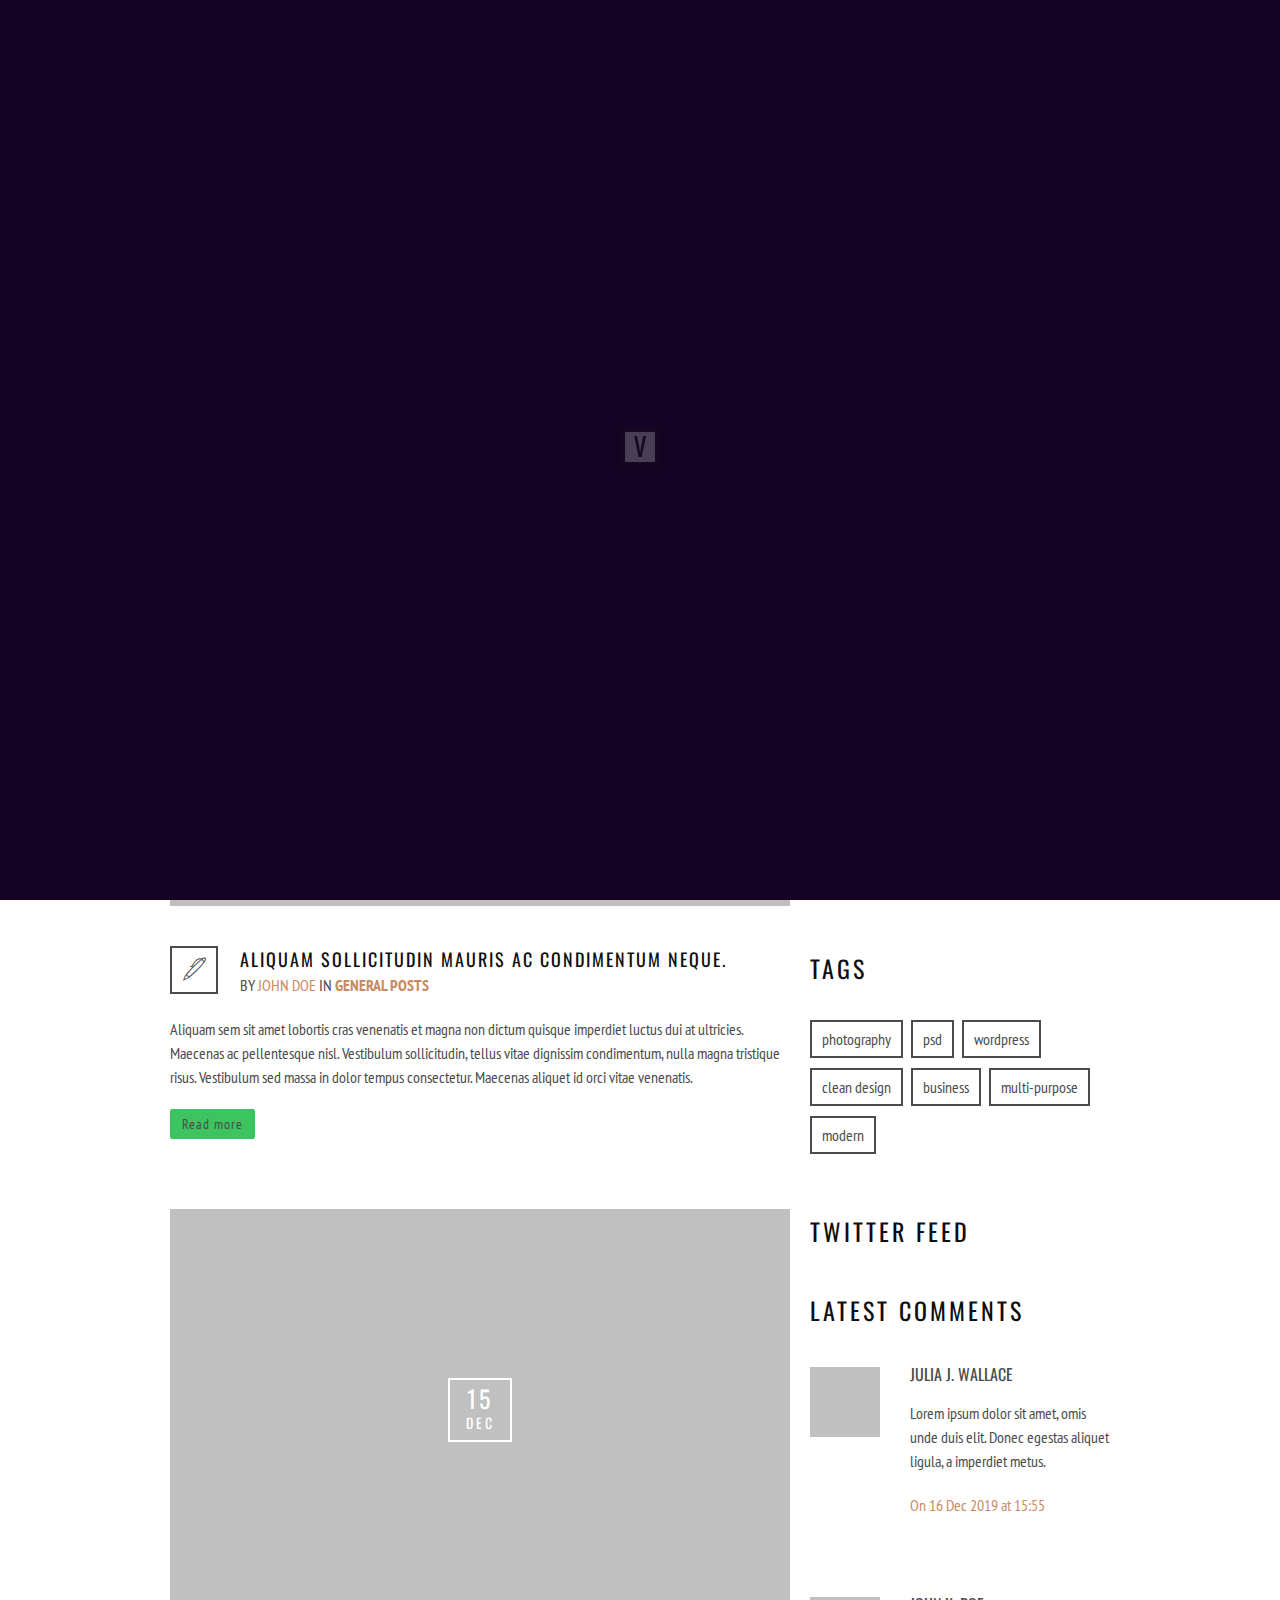
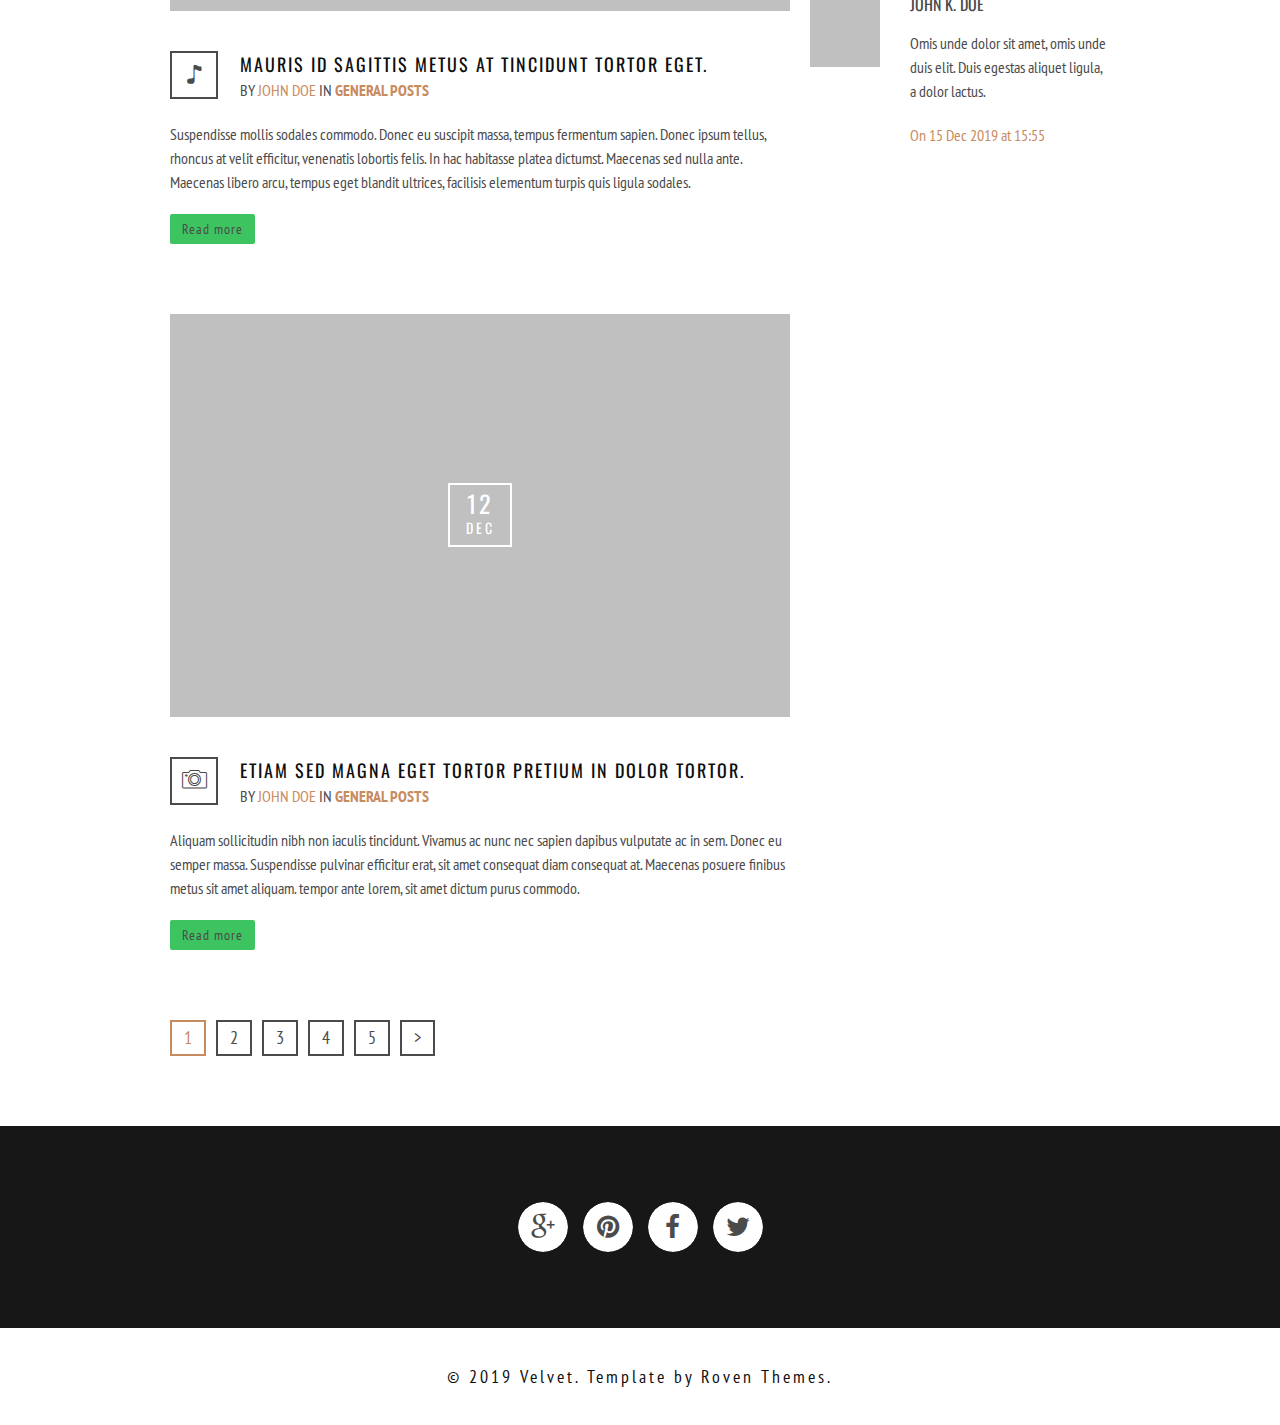
<file: docs/blog-2.html>
<!DOCTYPE html>
<html>
<head>

	<meta charset="utf-8">
    <meta name="viewport" content="width=device-width, initial-scale=1, maximum-scale=1, user-scalable=0"/> 
	<meta http-equiv="X-UA-Compatible" content="IE=edge,chrome=1,requiresActiveX=true">
    
    
	<title> Blog :: Velvet </title>
	<meta name="description" content=" add description  ... ">
    
    <!-- /// Favicons ////////  -->
    <link rel="shortcut icon" href="favicon.png">
	<link rel="apple-touch-icon-precomposed" sizes="144x144" href="apple-touch-icon-144-precomposed.png">

	<!-- /// Google Fonts ////////  -->
    <link rel="stylesheet" href="http://fonts.googleapis.com/css?family=PT+Sans+Narrow:400,700">
    <link rel="stylesheet" href="http://fonts.googleapis.com/css?family=Oswald:400,300,700">
    
    <!-- /// FontAwesome Icons 4.2.0 ////////  -->
	<link rel="stylesheet" href="assets/fonts/fontawesome/font-awesome.min.css">
    
    <!-- /// Custom Icon Font ////////  -->
    <link rel="stylesheet" href="assets/fonts/iconfontcustom/icon-font-custom.css">  
    
	<!-- /// Template CSS ////////  -->
    <link rel="stylesheet" href="assets/css/velvet.css">
    
	<!-- /// JS Plugins CSS ////////  -->
	<link rel="stylesheet" href="assets/vendors/slick/slick.css">
    <link rel="stylesheet" href="assets/vendors/bxslider/jquery.bxslider.css">
    <link rel="stylesheet" href="assets/vendors/magnificpopup/magnific-popup.css">
    <link rel="stylesheet" href="assets/vendors/animations/animate.min.css">
	<link rel="stylesheet" href="assets/vendors/itplayer/css/YTPlayer.css">
    
   
</head>
<body class="sticky-header">

	<div id="page-loader">
		<div class="loader-img">
			
			<img src="assets/images/loader.gif" alt=""> 
		
		</div><!-- end .loader-img -->
	</div><!-- end .pageloader -->
	
    
	<div id="wrap">

		<div id="header">
        
		<!-- /// HEADER  //////////////////////////////////////////////////////////////////////////////////////////////////////////// -->

			<div class="row">
				<div class="span3">
				
					<!-- // Logo // -->
					
					<a href="index.html" id="logo">
                    	<img class="responsive-img" src="assets/images/logo.png" alt="">
                    </a>
				
				</div><!-- end .span3 -->
				<div class="span9">
				
					<!-- // Mobile menu trigger // -->
						
					<a href="#" id="mobile-menu-trigger">
						<i class="fa fa-bars"></i>
					</a>
					
					<!-- // Menu // -->
					
					<nav>
					
						<ul class="sf-menu fixed" id="menu">
							<li>
								<a href="index.html"><span>Home</span></a>
							</li>                            
							<li>                        	
								<a href="index.html#services"><span>Services</span></a>                                                        
							</li>                            			
							<li>
								<a href="index.html#portfolio"><span>Portfolio</span></a>                                                   
							</li>
							<li>
								<a href="index.html#about"><span>About us</span></a>                            
							</li>
							<li class="active">
								<a href="index.html#blog"><span>Blog</span></a>                          
							<li>
								<a href="index.html#contact"><span>Contact</span></a>                              
							</li>
						</ul>
						
					</nav>

				</div><!-- end .span9 -->
			</div><!-- end .row -->		

		<!-- //////////////////////////////////////////////////////////////////////////////////////////////////////////////////////// -->

		</div><!-- end #header -->
		<div id="content">
		
		<!-- /// CONTENT  /////////////////////////////////////////////////////////////////////////////////////////////////////////// -->

			<div id="page-header" style="background-image:url(content/backgrounds/1920x500-2.jpg);">
            	
                <div class="row">
                	<div class="span12">
                    	
                        <div class="headline">
                        	
                            <h2>Blog</h2>
                            
                        </div><!-- end .headline -->
                        
                    </div><!-- end .span12 -->
                </div><!-- end .row -->
                
            </div><!-- end #page-header -->
            
            <div class="row">
                <div class="span8">
                
                	<div class="blog-post">
                            
                        <div class="blog-post-thumb">
                            
                            <img src="content/blog/770x500-1.png" alt="">
                            
                            <div class="blog-post-info">
                                
                                <h3>16<small>dec</small></h3>
                                
                            </div><!-- end .blog-post-info -->
                            
                        </div><!-- end .blog-post-thumb -->
                        
                        <div class="blog-post-title">
                            
                            <i class="ifc-ball_point_pen"></i>
                            
                            <h4>
                                <a href="blog-post.html">Aliquam sollicitudin mauris ac condimentum neque.</a>
                            </h4>
                            
                            <p>By <a href="#">John Doe</a> in <a href="#"><strong>General Posts</strong></a></p>
                            
                        </div><!-- end .blog-post-title -->
                        
                        <p>Aliquam sem sit amet lobortis cras venenatis et magna non dictum  quisque imperdiet luctus dui at 
                        ultricies. Maecenas ac pellentesque nisl. Vestibulum sollicitudin, tellus vitae dignissim condimentum, 
                        nulla magna tristique risus. Vestibulum sed massa in dolor tempus consectetur. Maecenas aliquet id orci 
                        vitae venenatis. </p>
                        
                        <a class="btn" href="blog-post.html">Read more</a>
                        
                    </div><!-- end .blog-post -->
                	                    
                    <div class="blog-post">
                            
                        <div class="blog-post-thumb">
                            
                            <img src="content/blog/770x500-2.png" alt="">
                            
                            <div class="blog-post-info">
                                
                                <h3>15<small>dec</small></h3>
                                
                            </div><!-- end .blog-post-info -->
                            
                        </div><!-- end .blog-post-thumb -->
                        
                        <div class="blog-post-title">
                            
                            <i class="ifc-musical"></i>
                            
                            <h4>
                                <a href="blog-post.html">Mauris id sagittis metus at tincidunt tortor eget.</a>
                            </h4>
                            
                            <p>By <a href="#">John Doe</a> in <a href="#"><strong>General Posts</strong></a></p>
                            
                        </div><!-- end .blog-post-title -->
                        
                        <p>Suspendisse mollis sodales commodo. Donec eu suscipit massa, tempus fermentum sapien. Donec ipsum 
                        tellus, rhoncus at velit efficitur, venenatis lobortis felis. In hac habitasse platea dictumst. Maecenas 
                        sed nulla ante. Maecenas libero arcu, tempus eget blandit ultrices, facilisis elementum turpis quis 
                        ligula sodales. </p>
                        
                        <a class="btn" href="blog-post.html">Read more</a>
                        
                    </div><!-- end .blog-post -->
                    
                    <div class="blog-post">
                            
                        <div class="blog-post-thumb">
                            
                            <img src="content/blog/770x500-3.png" alt="">
                            
                            <div class="blog-post-info">
                                
                                <h3>12<small>dec</small></h3>
                                
                            </div><!-- end .blog-post-info -->
                            
                        </div><!-- end .blog-post-thumb -->
                        
                        <div class="blog-post-title">
                            
                            <i class="ifc-photo"></i>
                            
                            <h4>
                                <a href="blog-post.html">Etiam sed magna eget tortor pretium in dolor tortor.</a>
                            </h4>
                            
                            <p>By <a href="#">John Doe</a> in <a href="#"><strong>General Posts</strong></a></p>
                            
                        </div><!-- end .blog-post-title -->
                        
                        <p>Aliquam sollicitudin nibh non iaculis tincidunt. Vivamus ac nunc nec sapien dapibus vulputate ac in 
                        sem. Donec eu semper massa. Suspendisse pulvinar efficitur erat, sit amet consequat diam consequat at. 
                        Maecenas posuere finibus metus sit amet aliquam. tempor ante lorem, sit amet dictum purus commodo.</p>
                        
                        <a class="btn" href="blog-post.html">Read more</a>
                        
                    </div><!-- end .blog-post -->
                                                                	
                </div><!-- end .span8 -->
                <div class="span4">
                
                	<div class="widget widget_search">
                        
                        <form action="#" class="searchform" id="searchform" method="get" name="searchform">
                            <div>
                                <label class="screen-reader-text" for="s">Search for:</label> 
                                <input id="s" name="s" type="text" value="" placeholder="enter keyword here..."> 
                                <input id="searchsubmit" type="submit" value="">
                            </div>
                        </form>
                        
                    </div><!-- end .widget_search -->
                    
                    <div class="widget widget_categories">
                       
                        <h3 class="widget-title">Categories</h3>
                    
                        <ul>
                            <li class="cat-item">
                            	<a href="#" title="View all posts filed under General posts">General posts</a>
                            </li>
                            <li class="cat-item">
                            	<a href="#" title="View all posts filed under Music">Music</a>
                            </li>
                            <li class="cat-item">
                            	<a href="#" title="View all posts filed under Photography">Photography</a>
                            </li>
                            <li class="cat-item">
                            	<a href="#" title="View all posts filed under Inspiration">Inspiration</a>
                            </li>
                            <li class="cat-item">
                            	<a href="#" title="View all posts filed under Video">Video</a>
                            </li>
                        </ul>
                        
                    </div><!-- end .widget_categories -->
                    
                    <div class="widget widget_tag_cloud">
                        
                        <h3 class="widget-title">Tags</h3>
                    
                        <div class="tagcloud">
                            <a class="tag-link-1" title="1 topic" href="#">photography</a>
                            <a class="tag-link-2" title="2 topic" href="#">psd</a>
                            <a class="tag-link-3" title="3 topic" href="#">wordpress</a>
                            <a class="tag-link-4" title="4 topic" href="#">clean design</a>
                            <a class="tag-link-5" title="5 topic" href="#">business</a>
                            <a class="tag-link-6" title="6 topic" href="#">multi-purpose</a>
                            <a class="tag-link-7" title="7 topic" href="#">modern</a>
                        </div><!-- end .tagcloud -->
                        
                    </div><!-- end .widget_tag_cloud -->
                    
                    <div class="widget ewf_widget_latest_tweets">
                    
                        <h3 class="widget-title">Twitter Feed</h3>
                        
                        <div class="ewf-tweet-list" data-items="1" data-account-id="440384536610734080"></div>
                        
                    </div><!-- end .ewf_widget_latest_tweets -->
                    
                    <div class="widget ewf_widget_latest_posts">
                        
                        <h3 class="widget-title">Latest Comments</h3>
                    
                        <ul>
                            <li>
                                
                                <img src="content/blog-post/70x70-1.png" alt="">
                                
                                <a class="title" href="#">Julia J. Wallace</a>                                                                
                                
                                <p>Lorem ipsum dolor sit amet, omis unde duis elit. Donec egestas aliquet ligula, a imperdiet metus. </p> 
                                
                                <p class="text-highlight">On 16 Dec 2019 at 15:55</p>
                                
                            </li> 
                            <li>
                                
                                <img src="content/blog-post/70x70-2.png" alt="">                                                                                                                                
                                
                                <a class="title" href="#">John K. Doe</a>
                                
                                <p>Omis unde dolor sit amet, omis unde duis elit. Duis egestas aliquet ligula, a dolor lactus. </p>                                                                 
                                
                                <p class="text-highlight">On 15 Dec 2019 at 15:55</p>
                                
                            </li>                                                                                           
                        </ul>
                        
                    </div><!-- end .ewf_widget_latest_posts -->
                
                </div><!-- end .span4 -->
            </div><!-- end .row -->
            
            <div class="row">
            	<div class="span12">
                	
                    <ul class="pagination fixed">
                        <li class="current">
                        	<a href="#">1</a>
                        </li>
                        <li>
                        	<a href="#">2</a>
                        </li>
                        <li>
                        	<a href="#">3</a>
                        </li>
                        <li>
                        	<a href="#">4</a>
                        </li>
                        <li>
                        	<a href="#">5</a>
                        </li>
                        <li>
                        	<a href="#">&gt;</a>
                        </li>
                    </ul><!-- end .pagination -->
                
                </div><!-- end .span12 -->
            </div><!-- end .row -->
            
        <!-- //////////////////////////////////////////////////////////////////////////////////////////////////////////////////////// -->

		</div><!-- end #content -->
		<div id="footer">
		
		<!-- /// FOOTER     ///////////////////////////////////////////////////////////////////////////////////////////////////////// -->

			<div class="row">
				<div class="span12" id="footer-widget-area-4">										
                    
                    <div class="widget ewf_widget_social_media"> 
                        
                        <div class="fixed">
							
                            <a href="#" class="googleplus-icon social-icon">
								<i class="fa fa-google-plus"></i>
							</a>
                            
                            <a href="#" class="pinterest-icon social-icon">
								<i class="fa fa-pinterest"></i>
							</a>
                            
                            <a href="#" class="facebook-icon social-icon">
								<i class="fa fa-facebook"></i>
							</a>
                            
                            <a href="#" class="twitter-icon social-icon">
								<i class="fa fa-twitter"></i>
							</a>
                            
                        </div>
                    
                    </div><!-- end .ewf_widget_social_media -->
					
				</div><!-- end .span12 -->			
			</div><!-- end .row -->
            
		<!-- //////////////////////////////////////////////////////////////////////////////////////////////////////////////////////// -->

		</div><!-- end #footer -->
		<div id="footer-bottom">
            
		<!-- /// FOOTER-BOTTOM     ////////////////////////////////////////////////////////////////////////////////////////////// -->	
		
			<div class="row">
				<div class="span12 text-center" id="footer-bottom-widget-area-1">
					
					<div class="widget widget_text">
                    
                        <div class="textwidget">
                            
                            <h4>&copy; 2019 Velvet. Template by <a href="https://roventhemes.com/" title="Free and premium HTML5 Templates">Roven Themes</a>.</h4>
                            
                        </div><!-- edn .textwidget -->
                        
                    </div><!-- end .widget_text -->
					
				</div><!-- end .span12 -->
			</div><!-- end .row -->
		
		<!-- //////////////////////////////////////////////////////////////////////////////////////////////////////////////////// -->    
		
		</div><!-- end #footer-bottom -->
		
	</div><!-- end #wrap -->
    
    <a id="back-to-top" href="#">
    	<i class="ifc-up4"></i>
    </a>

    <!-- /// jQuery ////////  -->
	<script src="assets/vendors/jquery-2.1.1.min.js"></script>

    <!-- /// ViewPort ////////  -->
	<script src="assets/vendors/viewport/jquery.viewport.js"></script>
    
    <!-- /// Easing ////////  -->
	<script src="assets/vendors/easing/jquery.easing.1.3.js"></script>

    
    <!-- /// Slick ////////  -->
    <script src="assets/vendors/slick/slick.min.js"></script>
    
    <!-- /// Animations ////////  -->
    <script src="assets/vendors/animations/animate.js"></script>
     
    <!-- /// Superfish Menu ////////  -->
	<script src="assets/vendors/superfish/hoverIntent.js"></script>
    <script src="assets/vendors/superfish/superfish.js"></script>
    
   
    <!-- /// bxSlider ////////  -->
	<script src="assets/vendors/bxslider/jquery.bxslider.min.js"></script>
    
   	<!-- /// Magnific Popup ////////  -->
	<script src="assets/vendors/magnificpopup/jquery.magnific-popup.min.js"></script>
    
    <!-- /// Isotope ////////  -->
	<script src="assets/vendors/isotope/imagesloaded.pkgd.min.js"></script>
	<script src="assets/vendors/isotope/isotope.pkgd.min.js"></script>
    
    <!-- /// Parallax ////////  -->
	<script src="assets/vendors/parallax/jquery.parallax.min.js"></script>

	<!-- /// EasyPieChart ////////  -->
	<script src="assets/vendors/easypiechart/jquery.easypiechart.min.js"></script>
    
	<!-- /// YTPlayer ////////  -->
	<script src="assets/vendors/itplayer/jquery.mb.YTPlayer.js"></script>
	
    <!-- /// Easy Tabs ////////  -->
    <script src="assets/vendors/easytabs/jquery.easytabs.min.js"></script>	
    
    <!-- /// Form validate ////////  -->
    <script src="assets/vendors/jqueryvalidate/jquery.validate.min.js"></script>
    
	<!-- /// Form submit ////////  -->
    <script src="assets/vendors/jqueryform/jquery.form.min.js"></script>
    
    <!-- /// gMap ////////  -->
	<script src="http://maps.google.com/maps/api/js?key=AIzaSyDG-gTAgMTtgV3DOK0UQIkcruOy2yDDauc&sensor=false"></script>
	<script src="assets/vendors/gmap/jquery.gmap.min.js"></script>

	
    <!-- /// ScrollSpy ////////  -->
    <script src="assets/vendors/scrollspy/scrollspy.min.js"></script>
	
	<!-- /// Custom JS ////////  -->
	<script src="assets/js/velvet.js"></script>
    
    
</body>
</html>
</file>
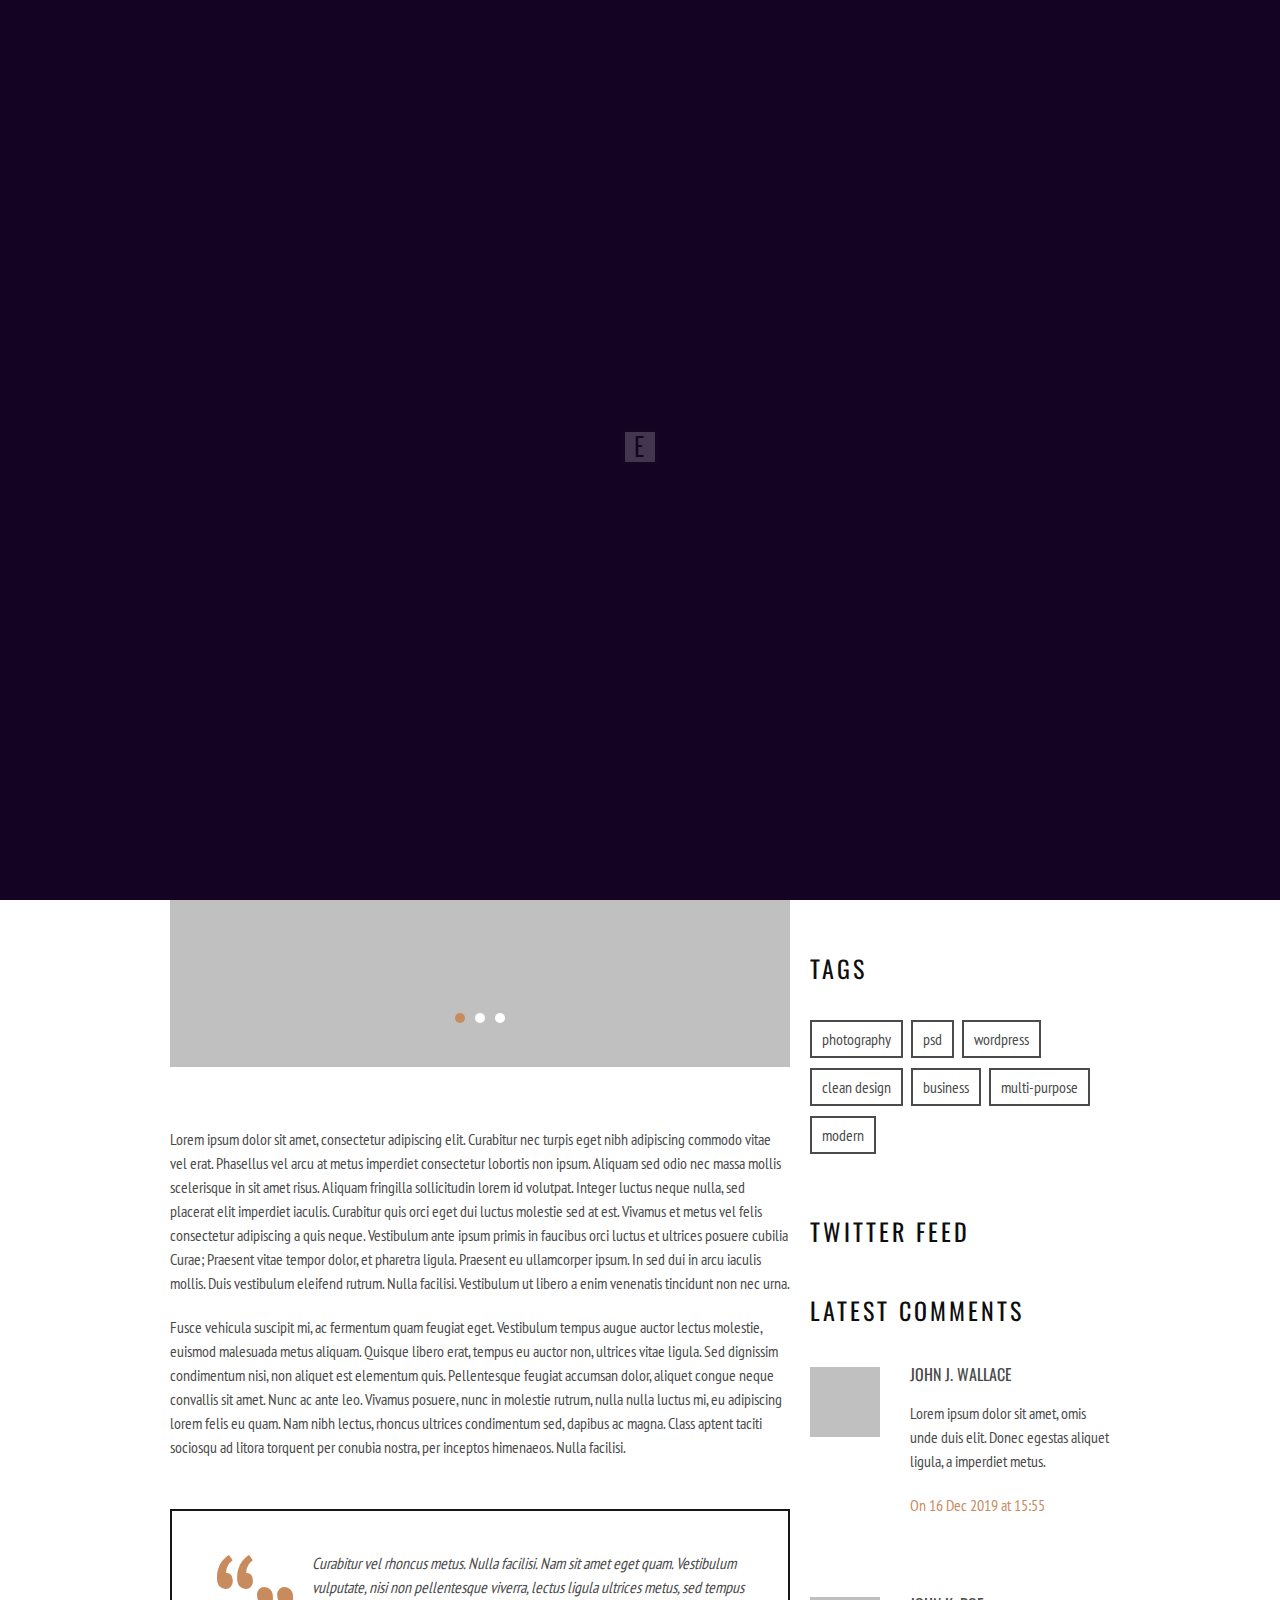
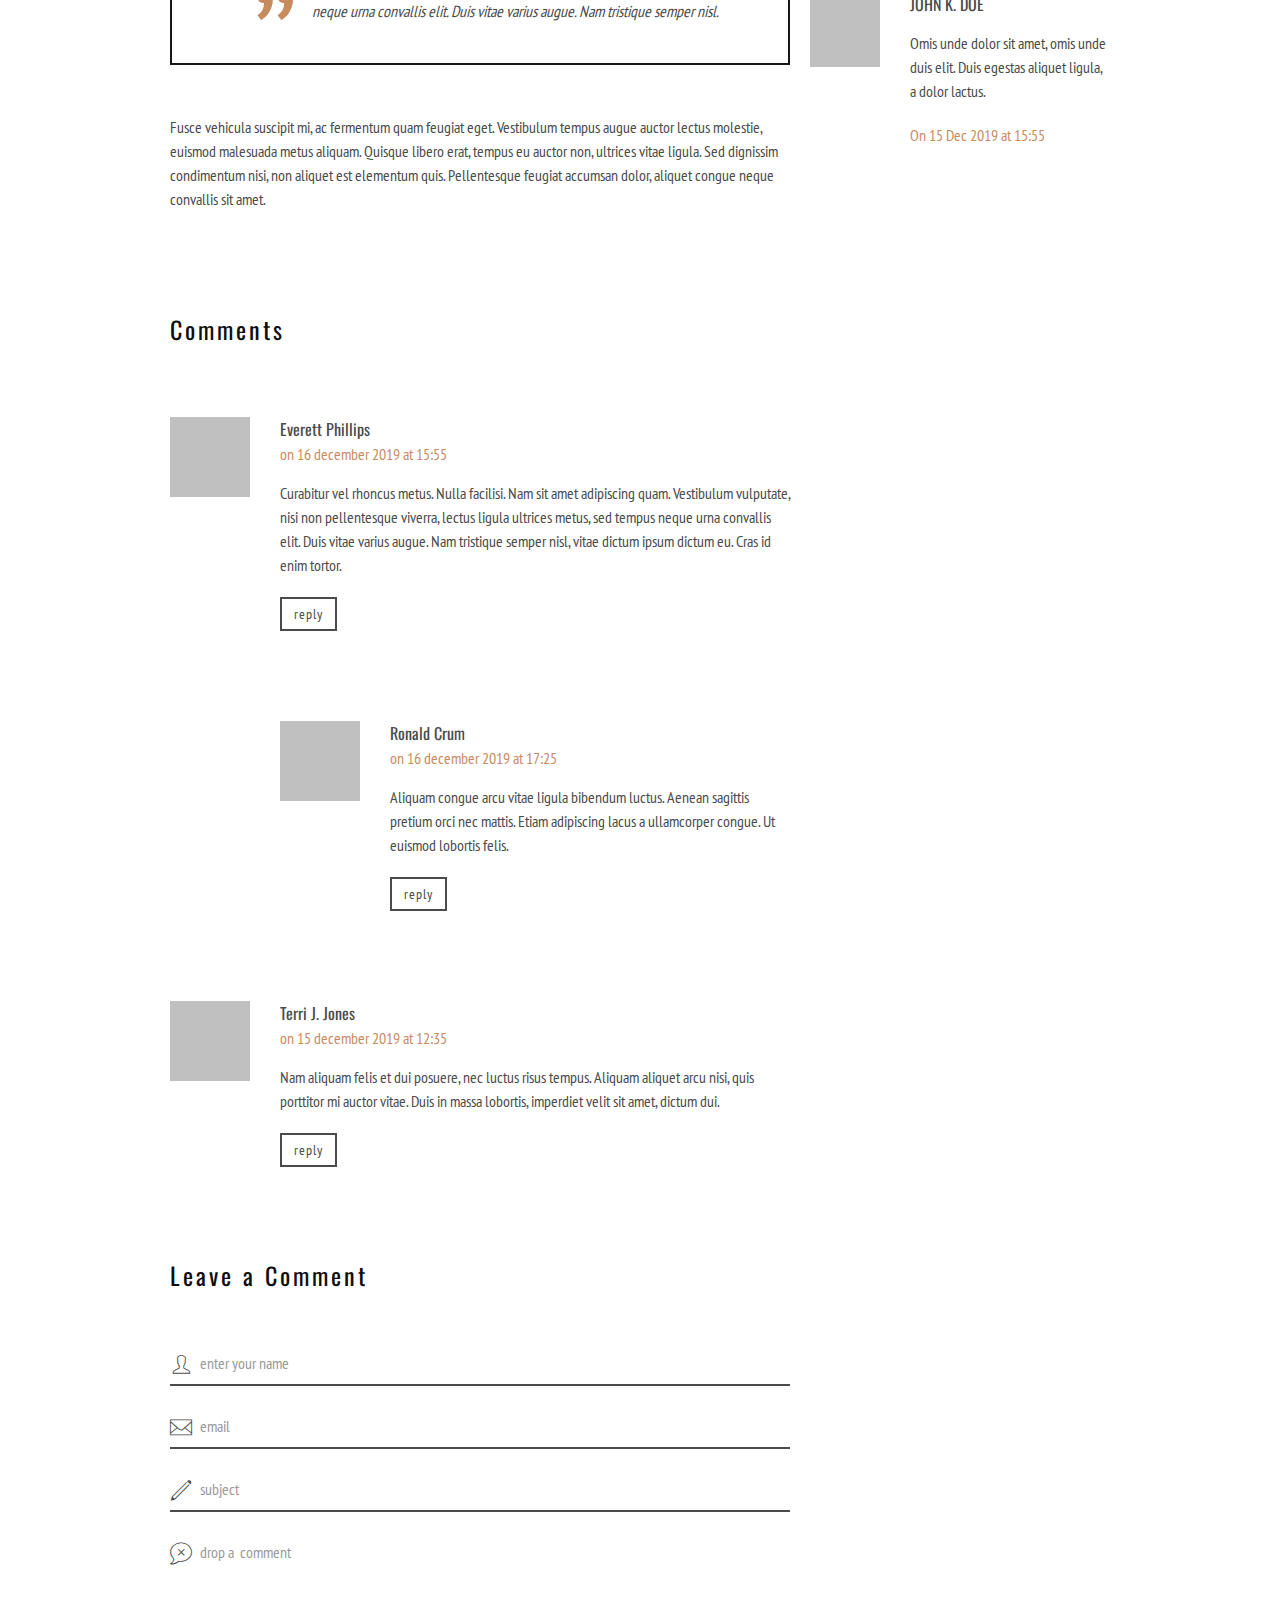
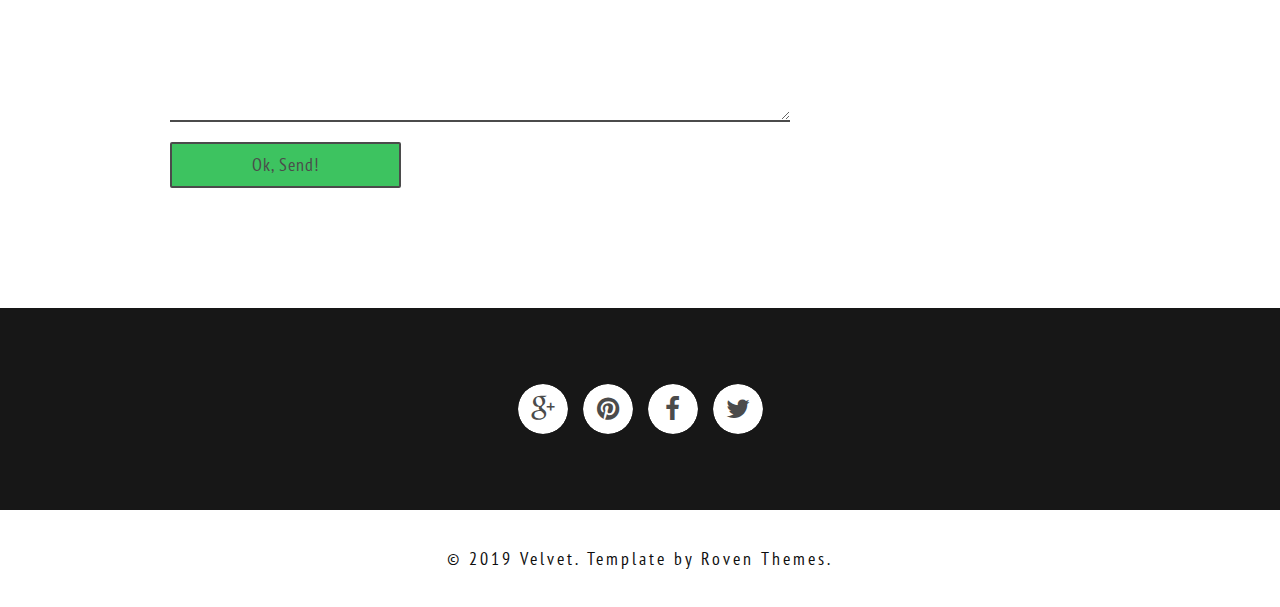
<file: docs/blog-post.html>
<!DOCTYPE html>
<html>
<head>

	<meta charset="utf-8">
    <meta name="viewport" content="width=device-width, initial-scale=1, maximum-scale=1, user-scalable=0"/> 
	<meta http-equiv="X-UA-Compatible" content="IE=edge,chrome=1,requiresActiveX=true">
    
    
	<title> Blog post :: Velvet </title>
	<meta name="description" content=" add description  ... ">
    
    <!-- /// Favicons ////////  -->
    <link rel="shortcut icon" href="favicon.png">
	<link rel="apple-touch-icon-precomposed" sizes="144x144" href="apple-touch-icon-144-precomposed.png">

	<!-- /// Google Fonts ////////  -->
    <link rel="stylesheet" href="http://fonts.googleapis.com/css?family=PT+Sans+Narrow:400,700">
    <link rel="stylesheet" href="http://fonts.googleapis.com/css?family=Oswald:400,300,700">
    
    <!-- /// FontAwesome Icons 4.2.0 ////////  -->
	<link rel="stylesheet" href="assets/fonts/fontawesome/font-awesome.min.css">
    
    <!-- /// Custom Icon Font ////////  -->
    <link rel="stylesheet" href="assets/fonts/iconfontcustom/icon-font-custom.css">  
    
	<!-- /// Template CSS ////////  -->
    <link rel="stylesheet" href="assets/css/velvet.css">
    
	<!-- /// JS Plugins CSS ////////  -->
	<link rel="stylesheet" href="assets/vendors/slick/slick.css">
    <link rel="stylesheet" href="assets/vendors/bxslider/jquery.bxslider.css">
    <link rel="stylesheet" href="assets/vendors/magnificpopup/magnific-popup.css">
    <link rel="stylesheet" href="assets/vendors/animations/animate.min.css">
	<link rel="stylesheet" href="assets/vendors/itplayer/css/YTPlayer.css">
    
   
</head>
<body class="sticky-header">

	<div id="page-loader">
		<div class="loader-img">
			
			<img src="assets/images/loader.gif" alt=""> 
		
		</div><!-- end .loader-img -->
	</div><!-- end .pageloader -->
	
    
	<div id="wrap">

		<div id="header">
        
		<!-- /// HEADER  //////////////////////////////////////////////////////////////////////////////////////////////////////////// -->

			<div class="row">
				<div class="span3">
				
					<!-- // Logo // -->
					
					<a href="index.html" id="logo">
                    	<img class="responsive-img" src="assets/images/logo.png" alt="">
                    </a>
				
				</div><!-- end .span3 -->
				<div class="span9">
				
					<!-- // Mobile menu trigger // -->
						
					<a href="#" id="mobile-menu-trigger">
						<i class="fa fa-bars"></i>
					</a>
					
					<!-- // Menu // -->
					
					<nav>
					
						<ul class="sf-menu fixed" id="menu">
							<li>
								<a href="index.html"><span>Home</span></a>
							</li>                            
							<li>                        	
								<a href="index.html#services"><span>Services</span></a>                                                        
							</li>                            			
							<li>
								<a href="index.html#portfolio"><span>Portfolio</span></a>                                                   
							</li>
							<li>
								<a href="index.html#about"><span>About us</span></a>                            
							</li>
							<li class="active">
								<a href="index.html#blog"><span>Blog</span></a>                          
							<li>
								<a href="index.html#contact"><span>Contact</span></a>                              
							</li>
						</ul>
						
					</nav>

				</div><!-- end .span9 -->
			</div><!-- end .row -->		

		<!-- //////////////////////////////////////////////////////////////////////////////////////////////////////////////////////// -->

		</div><!-- end #header -->
		<div id="content">
		
		<!-- /// CONTENT  /////////////////////////////////////////////////////////////////////////////////////////////////////////// -->

			<div id="page-header" style="background-image:url(content/backgrounds/1920x500-2.jpg);">
            	
                <div class="row">
                	<div class="span12">
                    	
                        <div class="headline">
                        	
                            <h2>Blog</h2>
                            
                        </div><!-- end .headline -->
                        
                    </div><!-- end .span12 -->
                </div><!-- end .row -->
                
            </div><!-- end #page-header -->
            
            <div class="row">
            	<div class="span8">
                	
                    <div class="blog-post">
                    	
                        <div class="blog-post-title">
                        	
                            <i class="ifc-ball_point_pen"></i>
                                    
                            <h4>Aliquam sollicitudin mauris ac condimentum neque.</h4>
                            
                            <p>By <a href="#">John Doe</a> in <a href="#"><strong>General Posts</strong></a></p>
                            
                        </div><!-- end .blog-post-title -->
                        
                        <div class="blog-post-slider">
                        	
                            <ul class="slides">
                            	<li>
                                	<img src="content/blog-post/slider/770x575-1.png" alt="">
                                </li>
                                <li>
                                	<img src="content/blog-post/slider/770x575-2.png" alt="">
                                </li>
                                <li>
                                	<img src="content/blog-post/slider/770x575-3.png" alt="">
                                </li>
                            </ul>                                                        
                            
                        </div><!-- end .blog-post-slider -->
                        
                        <p>Lorem ipsum dolor sit amet, consectetur adipiscing elit. Curabitur nec turpis eget nibh adipiscing commodo 
                        vitae vel erat. Phasellus vel arcu at metus imperdiet consectetur lobortis non ipsum. Aliquam sed odio nec massa 
                        mollis scelerisque in sit amet risus. Aliquam fringilla sollicitudin lorem id volutpat. Integer luctus neque nulla, 
                        sed placerat elit imperdiet iaculis. Curabitur quis orci eget dui luctus molestie sed at est. Vivamus et metus vel 
                        felis consectetur adipiscing a quis neque. Vestibulum ante ipsum primis in faucibus orci luctus et ultrices posuere 
                        cubilia Curae; Praesent vitae tempor dolor, et pharetra ligula. Praesent eu ullamcorper ipsum. In sed dui in arcu 
                        iaculis mollis. Duis vestibulum eleifend rutrum. Nulla facilisi. Vestibulum ut libero a enim venenatis tincidunt 
                        non nec urna.</p>
                        
                        <p>Fusce vehicula suscipit mi, ac fermentum quam feugiat eget. Vestibulum tempus augue auctor lectus molestie, 
                        euismod malesuada metus aliquam. Quisque libero erat, tempus eu auctor non, ultrices vitae ligula. Sed dignissim 
                        condimentum nisi, non aliquet est elementum quis. Pellentesque feugiat accumsan dolor, aliquet congue neque convallis 
                        sit amet. Nunc ac ante leo. Vivamus posuere, nunc in molestie rutrum, nulla nulla luctus mi, eu adipiscing lorem felis 
                        eu quam. Nam nibh lectus, rhoncus ultrices condimentum sed, dapibus ac magna. Class aptent taciti sociosqu ad litora 
                        torquent per conubia nostra, per inceptos himenaeos. Nulla facilisi.</p>
                        	
                        <blockquote>
                            
                            <p><em>Curabitur vel rhoncus metus. Nulla facilisi. Nam sit amet eget quam. Vestibulum vulputate, nisi 
                            non pellentesque viverra, lectus ligula ultrices metus, sed tempus neque urna convallis elit. Duis vitae varius 
                            augue. Nam tristique semper nisl.</em></p>
                            
                        </blockquote>                      
                        
                        <p>Fusce vehicula suscipit mi, ac fermentum quam feugiat eget. Vestibulum tempus augue auctor lectus molestie, euismod 
                        malesuada metus aliquam. Quisque libero erat, tempus eu auctor non, ultrices vitae ligula. Sed dignissim condimentum nisi, 
                        non aliquet est elementum quis. Pellentesque feugiat accumsan dolor, aliquet congue neque convallis sit amet. </p>
                        
                    </div><!-- end .blog-post -->
                    
                    <div id="comments" class="comments-area">

                        <h3 class="comments-title">Comments</h3>

                        <ol class="commentlist">

                            <li class="comment odd alt thread-odd thread-alt depth-1 parent">
                            
                                <div class="comment-body">
                                
                                    <div class="comment-author vcard">
                                        <img width="80" height="80" class="avatar avatar-32 photo" src="content/blog-post/80x80-1.png" alt="">			
                                        <cite class="fn"><a class="url" rel="external nofollow" href="#">Everett Phillips</a></cite> 
                                        <span class="says"></span>		
                                    </div>
                            
                                    <div class="comment-meta commentmetadata">
                                        <a href="#">on 16 december 2019 at 15:55</a>
                                    </div>
                
                                    <p>Curabitur vel rhoncus metus. Nulla facilisi. Nam sit amet adipiscing quam. Vestibulum vulputate, nisi 
                                    non pellentesque viverra, lectus ligula ultrices metus, sed tempus neque urna convallis elit. Duis vitae 
                                    varius augue. Nam tristique semper nisl, vitae dictum ipsum dictum eu. Cras id enim tortor. </p>
                
                                    <div class="reply">
                                        <a href="#" class="comment-reply-link">reply</a>		
                                    </div>
                
                                </div>
                                
                                <ul class="children">
                                
                                    <li class="comment even depth-2">
                                    
                                        <div class="comment-body">
                                        
                                            <div class="comment-author vcard">
                                                <img width="80" height="80" class="avatar avatar-32 photo" src="content/blog-post/80x80-2.png" alt="">			
                                                <cite class="fn"><a class="url" rel="external nofollow" href="#">Ronald Crum</a></cite> 
                                                <span class="says">says:</span>		
                                            </div>
                
                                            <div class="comment-meta commentmetadata">
                                                <a href="#">on 16 december 2019 at 17:25</a>
                                            </div>
                
                                            <p>Aliquam congue arcu vitae ligula bibendum luctus. Aenean sagittis pretium orci nec mattis. Etiam 
                                            adipiscing lacus a ullamcorper congue. Ut euismod lobortis felis. </p>
                
                                            <div class="reply">
                                                <a href="#" class="comment-reply-link">reply</a>		
                                            </div>
                                            
                                        </div>
                                        
                                    </li>
                                    
                                </ul><!-- end .children -->                                                                
                                            
                            </li><!-- end .comment -->     
                            <li class="comment odd alt thread-odd thread-alt depth-1 parent">
                            
                                <div class="comment-body">
                                
                                    <div class="comment-author vcard">
                                        <img width="80" height="80" class="avatar avatar-32 photo" src="content/blog-post/80x80-3.png" alt="">			
                                        <cite class="fn"><a class="url" rel="external nofollow" href="#">Terri J. Jones</a></cite> 
                                        <span class="says"></span>		
                                    </div>
                            
                                    <div class="comment-meta commentmetadata">
                                        <a href="#">on 15 december 2019 at 12:35</a>
                                    </div>
                
                                    <p>Nam aliquam felis et dui posuere, nec luctus risus tempus. Aliquam aliquet arcu nisi, quis porttitor mi 
                                    auctor vitae. Duis in massa lobortis, imperdiet velit sit amet, dictum dui. </p>
                
                                    <div class="reply">
                                        <a href="#" class="comment-reply-link">reply</a>		
                                    </div>
                
                                </div>
                            
                            </li>                       
                        </ol>
                        
                        <nav id="comment-nav-below" class="navigation" role="navigation">
                            <h3 class="assistive-text section-heading">Leave a Comment</h3>
                            <div class="nav-previous">Older Comments</div>
                            <div class="nav-next">Newer Comments</div>
                        </nav>
                        
                        <div id="respond" class="comment-respond">
                        
                            <!-- If there are no comments and comments are closed -->
                            <p class="nocomments">Comments are closed.</p>
                            
                            <!-- If you must be logged in to comment -->
                            <p class="must-log-in">You must be <a href="#">logged in</a> to post a comment.</p>
                            
                             <!-- If you are logged in -->
                            <p class="logged-in-as">You are logged in as Name</p>
                            
                            <form action="#" method="post" id="commentform" class="comment-form" novalidate>
                                
                                <!-- Text or HTML to be displayed before the set of comment form fields if the user is not logged in. -->
                                <p class="comment-notes">Your email address will not be published.</p>
                
                                <p class="comment-form-author">
                                    <label for="author"><i class="ifc-user_male3"></i></label> 
                                    <input class="span8" id="author" name="author" type="text" value="" size="30" aria-required="true" placeholder="enter your name">
                                </p>
                
                                <p class="comment-form-email">
                                    <label for="email"><i class="ifc-message"></i></label> 
                                    <input class="span8" id="email" name="email" type="email" value="" size="30" aria-required="true" placeholder="email">
                                </p>
                
                                <p class="comment-form-url">
                                    <label for="url"><i class="ifc-edit"></i></label> 
                                    <input class="span8" id="url" name="url" type="url" value="" size="30" placeholder="subject">
                                </p>
                
                                <p class="comment-form-comment">
                                    <label for="comment"><i class="ifc-delete_message"></i></label> 
                                    <textarea class="span8" id="comment" name="comment" cols="45" rows="8" aria-required="true" placeholder="drop a  comment"></textarea>
                                </p>						
                
                                <!-- Text or HTML to be displayed after the set of comment fields (and before the submit button) -->
                                <p class="form-allowed-tags">You may use these <abbr title="HyperText Markup Language">HTML</abbr> tags and attributes: <code> allowed_tags() </code></p>
                
                                <p class="form-submit">
                                    <input class="btn btn-large" name="submit" type="submit" id="submit" value="Ok, Send!">
                                </p>
                                
                            </form>
                            
                        </div>
            
               		</div><!-- #comments .comments-area -->
                    
                </div><!-- end .span8 -->
                <div class="span4">
                	
                    <div class="widget widget_search">
                        
                        <form action="#" class="searchform" id="searchform" method="get" name="searchform">
                            <div>
                                <label class="screen-reader-text" for="s">Search for:</label> 
                                <input id="s" name="s" type="text" value="" placeholder="enter keyword here..."> 
                                <input id="searchsubmit" type="submit" value="">
                            </div>
                        </form>
                        
                    </div><!-- end .widget_search -->
                    
                    <div class="widget widget_categories">
                       
                        <h3 class="widget-title">Categories</h3>
                    
                        <ul>
                            <li class="cat-item">
                            	<a href="#" title="View all posts filed under General posts">General posts</a>
                            </li>
                            <li class="cat-item">
                            	<a href="#" title="View all posts filed under Music">Music</a>
                            </li>
                            <li class="cat-item">
                            	<a href="#" title="View all posts filed under Photography">Photography</a>
                            </li>
                            <li class="cat-item">
                            	<a href="#" title="View all posts filed under Inspiration">Inspiration</a>
                            </li>
                            <li class="cat-item">
                            	<a href="#" title="View all posts filed under Video">Video</a>
                            </li>
                        </ul>
                        
                    </div><!-- end .widget_categories -->
                    
                    <div class="widget widget_tag_cloud">
                        
                        <h3 class="widget-title">Tags</h3>
                    
                        <div class="tagcloud">
                            <a class="tag-link-1" title="1 topic" href="#">photography</a>
                            <a class="tag-link-2" title="2 topic" href="#">psd</a>
                            <a class="tag-link-3" title="3 topic" href="#">wordpress</a>
                            <a class="tag-link-4" title="4 topic" href="#">clean design</a>
                            <a class="tag-link-5" title="5 topic" href="#">business</a>
                            <a class="tag-link-6" title="6 topic" href="#">multi-purpose</a>
                            <a class="tag-link-7" title="7 topic" href="#">modern</a>
                        </div><!-- end .tagcloud -->
                        
                    </div><!-- end .widget_tag_cloud -->
                    
                    <div class="widget ewf_widget_latest_tweets">
                    
                        <h3 class="widget-title">Twitter Feed</h3>
                        
                        <div class="ewf-tweet-list" data-items="1" data-account-id="440384536610734080"></div>
                        
                    </div><!-- end .ewf_widget_latest_tweets -->
                    
                    <div class="widget ewf_widget_latest_posts">
                        
                        <h3 class="widget-title">Latest Comments</h3>
                    
                        <ul>
                            <li>
                                
                                <img src="content/blog-post/70x70-1.png" alt="">
                                
                                <a class="title" href="#">John J. Wallace</a>                                                                
                                
                                <p>Lorem ipsum dolor sit amet, omis unde duis elit. Donec egestas aliquet ligula, a imperdiet metus. </p> 
                                
                                <p class="text-highlight">On 16 Dec 2019 at 15:55</p>
                                
                            </li> 
                            <li>
                                
                                <img src="content/blog-post/70x70-2.png" alt="">                                                                                                                                
                                
                                <a class="title" href="#">John K. Doe</a>
                                
                                <p>Omis unde dolor sit amet, omis unde duis elit. Duis egestas aliquet ligula, a dolor lactus. </p>                                                                 
                                
                                <p class="text-highlight">On 15 Dec 2019 at 15:55</p>
                                
                            </li>                                                                                           
                        </ul>                                                
                        
                    </div><!-- end .ewf_widget_latest_posts -->
                    
                </div><!-- end .span4 -->
            </div><!-- end .row -->
            
        <!-- //////////////////////////////////////////////////////////////////////////////////////////////////////////////////////// -->

		</div><!-- end #content -->
		<div id="footer">
		
		<!-- /// FOOTER     ///////////////////////////////////////////////////////////////////////////////////////////////////////// -->

			<div class="row">
				<div class="span12" id="footer-widget-area-4">										                                       
                    
                    <div class="widget ewf_widget_social_media"> 
                        
                        <div class="fixed">
							
                            <a href="#" class="googleplus-icon social-icon">
								<i class="fa fa-google-plus"></i>
							</a>
                            
                            <a href="#" class="pinterest-icon social-icon">
								<i class="fa fa-pinterest"></i>
							</a>
                            
                            <a href="#" class="facebook-icon social-icon">
								<i class="fa fa-facebook"></i>
							</a>
                            
                            <a href="#" class="twitter-icon social-icon">
								<i class="fa fa-twitter"></i>
							</a>
                            
                        </div>
                    
                    </div><!-- end .ewf_widget_social_media -->
					
				</div><!-- end .span12 -->			
			</div><!-- end .row -->
            
		<!-- //////////////////////////////////////////////////////////////////////////////////////////////////////////////////////// -->

		</div><!-- end #footer -->
		<div id="footer-bottom">
            
		<!-- /// FOOTER-BOTTOM     ////////////////////////////////////////////////////////////////////////////////////////////// -->	
		
			<div class="row">
				<div class="span12 text-center" id="footer-bottom-widget-area-1">
					
					<div class="widget widget_text">
                    
                        <div class="textwidget">
                            
                            <h4>&copy; 2019 Velvet. Template by <a href="https://roventhemes.com/" title="Free and premium HTML5 Templates">Roven Themes</a>.</h4>
                            
                        </div><!-- edn .textwidget -->
                        
                    </div><!-- end .widget_text -->
					
				</div><!-- end .span12 -->
			</div><!-- end .row -->
		
		<!-- //////////////////////////////////////////////////////////////////////////////////////////////////////////////////// -->    
		
		</div><!-- end #footer-bottom -->
		
	</div><!-- end #wrap -->
    
    <a id="back-to-top" href="#">
    	<i class="ifc-up4"></i>
    </a>

    <!-- /// jQuery ////////  -->
	<script src="assets/vendors/jquery-2.1.1.min.js"></script>

    <!-- /// ViewPort ////////  -->
	<script src="assets/vendors/viewport/jquery.viewport.js"></script>
    
    <!-- /// Easing ////////  -->
	<script src="assets/vendors/easing/jquery.easing.1.3.js"></script>

    
    <!-- /// Slick ////////  -->
    <script src="assets/vendors/slick/slick.min.js"></script>
    
    <!-- /// Animations ////////  -->
    <script src="assets/vendors/animations/animate.js"></script>
     
    <!-- /// Superfish Menu ////////  -->
	<script src="assets/vendors/superfish/hoverIntent.js"></script>
    <script src="assets/vendors/superfish/superfish.js"></script>
    
   
    <!-- /// bxSlider ////////  -->
	<script src="assets/vendors/bxslider/jquery.bxslider.min.js"></script>
    
   	<!-- /// Magnific Popup ////////  -->
	<script src="assets/vendors/magnificpopup/jquery.magnific-popup.min.js"></script>
    
    <!-- /// Isotope ////////  -->
	<script src="assets/vendors/isotope/imagesloaded.pkgd.min.js"></script>
	<script src="assets/vendors/isotope/isotope.pkgd.min.js"></script>
    
    <!-- /// Parallax ////////  -->
	<script src="assets/vendors/parallax/jquery.parallax.min.js"></script>

	<!-- /// EasyPieChart ////////  -->
	<script src="assets/vendors/easypiechart/jquery.easypiechart.min.js"></script>
    
	<!-- /// YTPlayer ////////  -->
	<script src="assets/vendors/itplayer/jquery.mb.YTPlayer.js"></script>
	
    <!-- /// Easy Tabs ////////  -->
    <script src="assets/vendors/easytabs/jquery.easytabs.min.js"></script>	
    
    <!-- /// Form validate ////////  -->
    <script src="assets/vendors/jqueryvalidate/jquery.validate.min.js"></script>
    
	<!-- /// Form submit ////////  -->
    <script src="assets/vendors/jqueryform/jquery.form.min.js"></script>
    
    <!-- /// gMap ////////  -->
	<script src="http://maps.google.com/maps/api/js?key=AIzaSyDG-gTAgMTtgV3DOK0UQIkcruOy2yDDauc&sensor=false"></script>
	<script src="assets/vendors/gmap/jquery.gmap.min.js"></script>

	
    <!-- /// ScrollSpy ////////  -->
    <script src="assets/vendors/scrollspy/scrollspy.min.js"></script>
	
	<!-- /// Custom JS ////////  -->
	<script src="assets/js/velvet.js"></script>
    
    
</body>
</html>
</file>
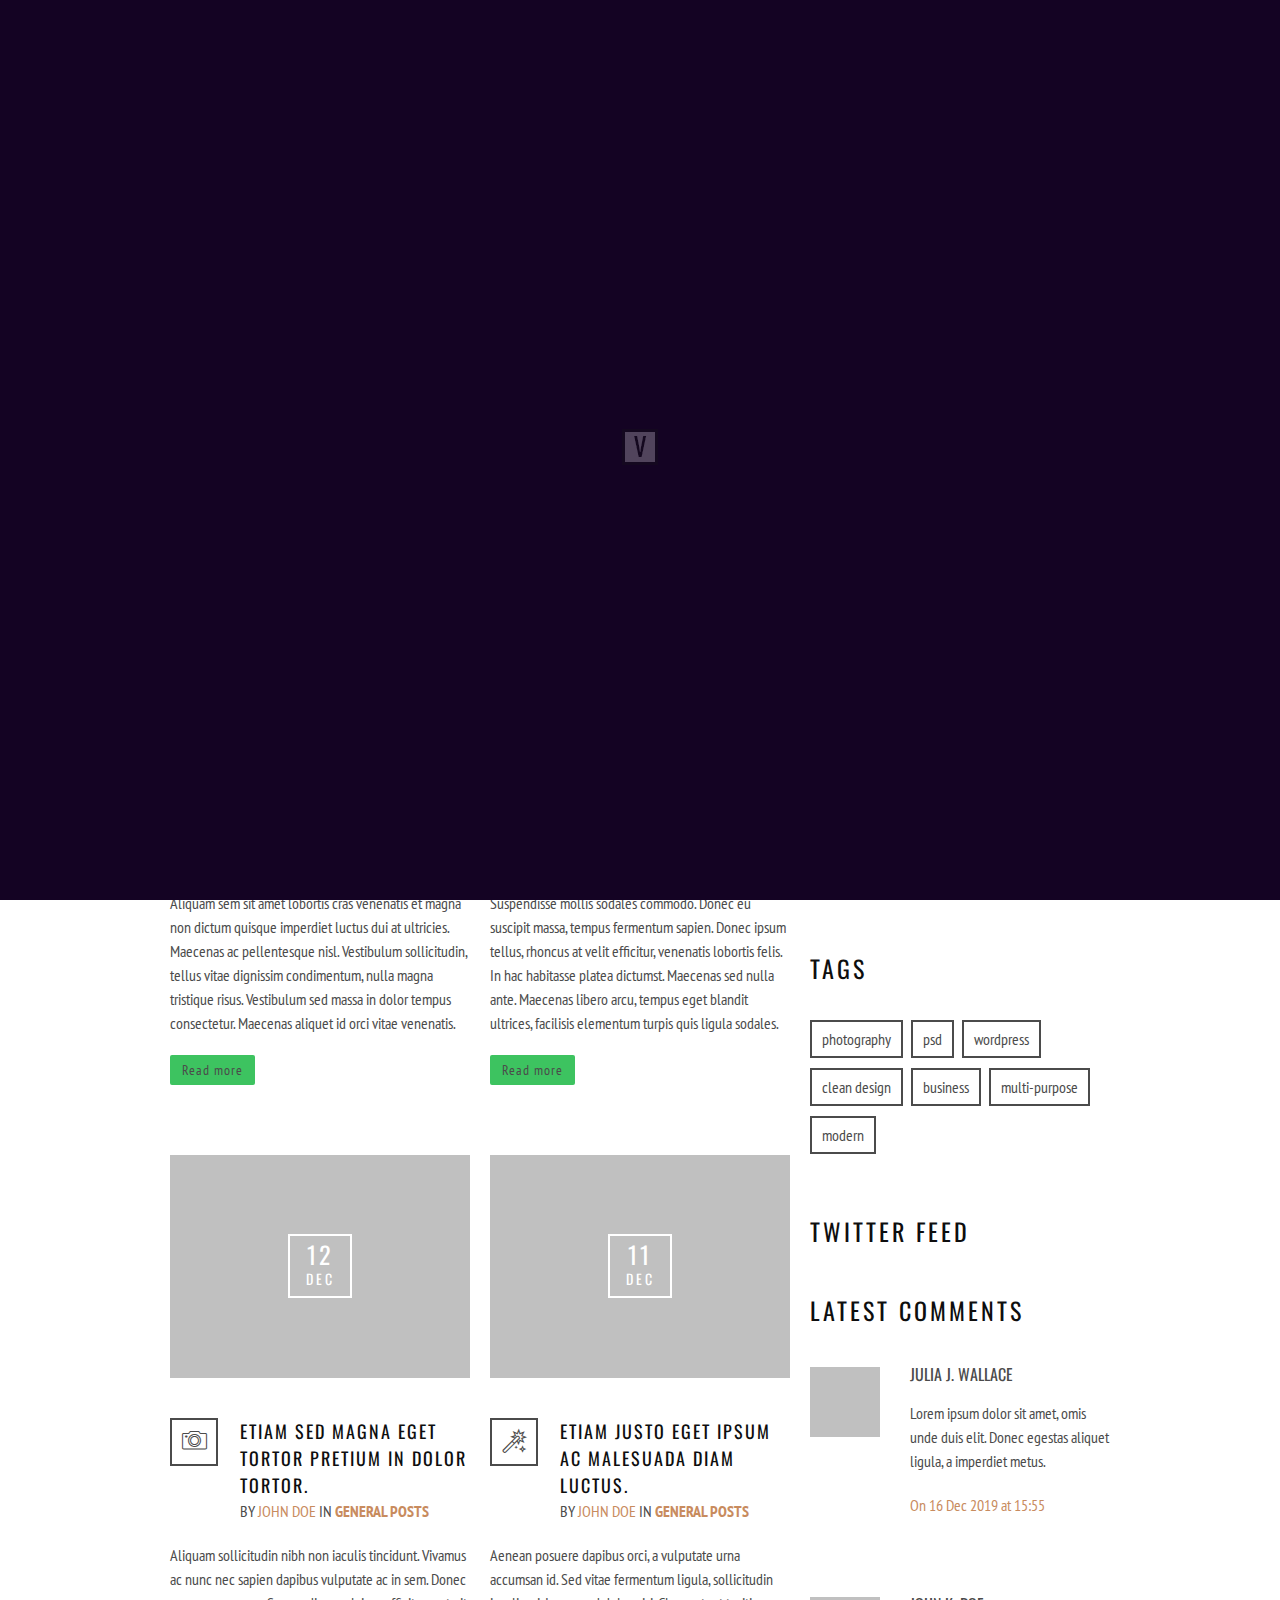
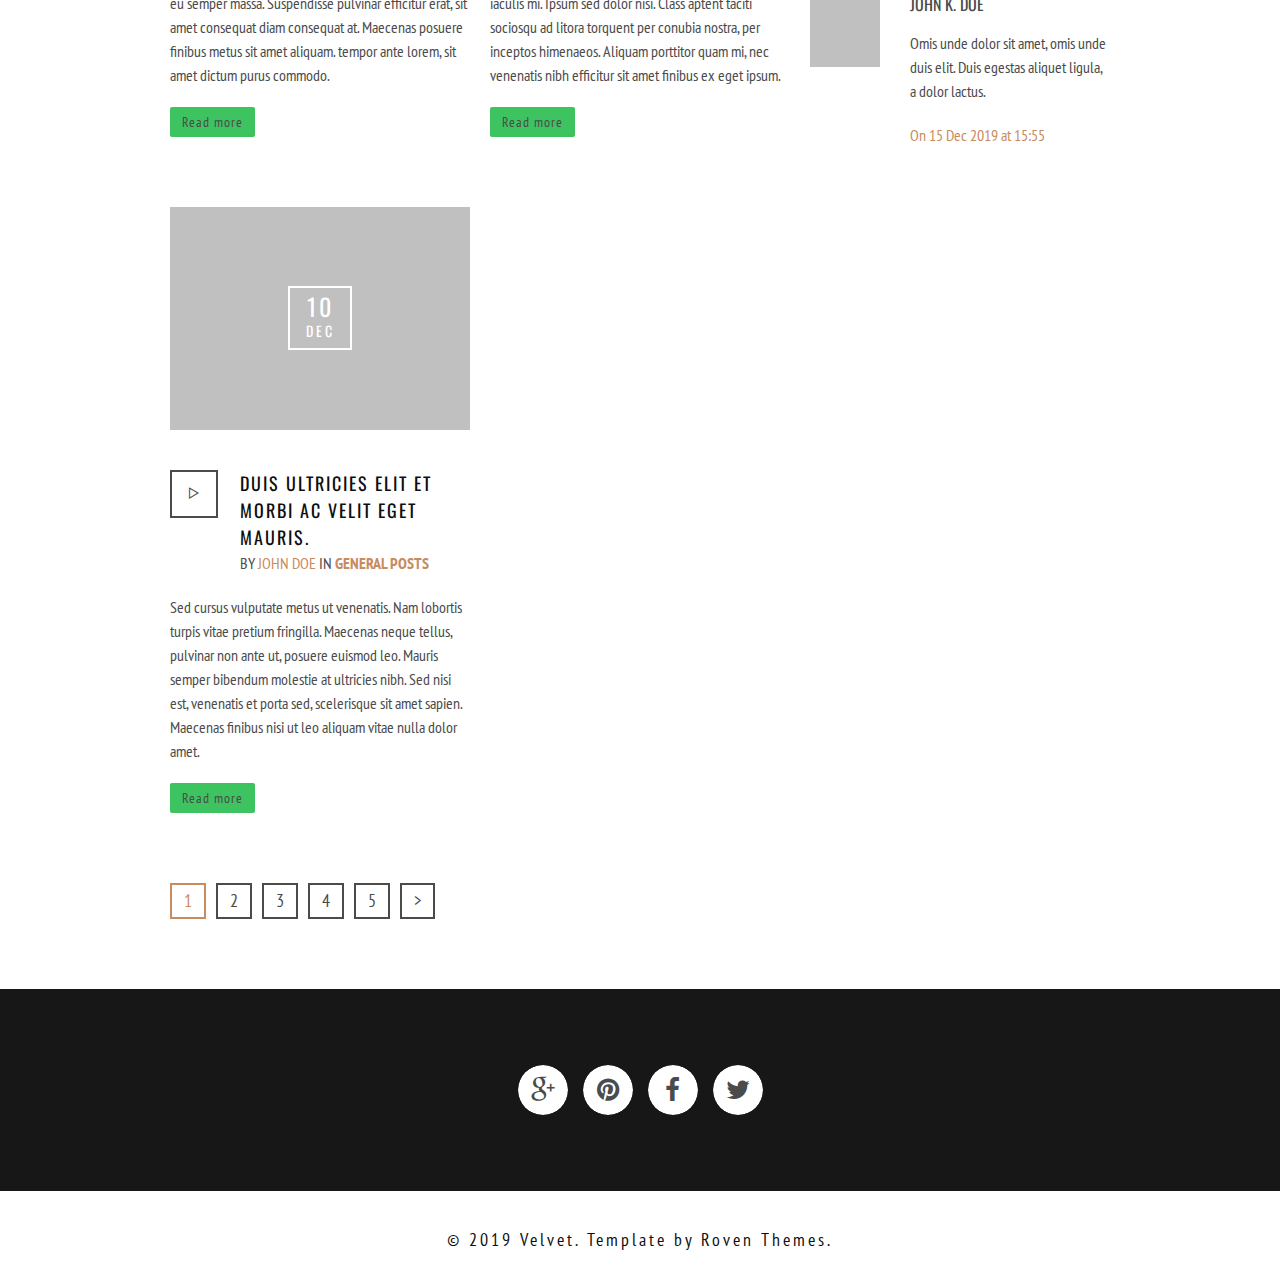
<file: docs/blog.html>
<!DOCTYPE html>
<html>
<head>

	<meta charset="utf-8">
    <meta name="viewport" content="width=device-width, initial-scale=1, maximum-scale=1, user-scalable=0"/> 
	<meta http-equiv="X-UA-Compatible" content="IE=edge,chrome=1,requiresActiveX=true">
    
    
	<title> Blog :: Velvet </title>
	<meta name="description" content=" add description  ... ">
    
    <!-- /// Favicons ////////  -->
    <link rel="shortcut icon" href="favicon.png">
	<link rel="apple-touch-icon-precomposed" sizes="144x144" href="apple-touch-icon-144-precomposed.png">

	<!-- /// Google Fonts ////////  -->
    <link rel="stylesheet" href="http://fonts.googleapis.com/css?family=PT+Sans+Narrow:400,700">
    <link rel="stylesheet" href="http://fonts.googleapis.com/css?family=Oswald:400,300,700">
    
    <!-- /// FontAwesome Icons 4.2.0 ////////  -->
	<link rel="stylesheet" href="assets/fonts/fontawesome/font-awesome.min.css">
    
    <!-- /// Custom Icon Font ////////  -->
    <link rel="stylesheet" href="assets/fonts/iconfontcustom/icon-font-custom.css">  
    
	<!-- /// Template CSS ////////  -->
    <link rel="stylesheet" href="assets/css/velvet.css">
    
	<!-- /// JS Plugins CSS ////////  -->
	<link rel="stylesheet" href="assets/vendors/slick/slick.css">
    <link rel="stylesheet" href="assets/vendors/bxslider/jquery.bxslider.css">
    <link rel="stylesheet" href="assets/vendors/magnificpopup/magnific-popup.css">
    <link rel="stylesheet" href="assets/vendors/animations/animate.min.css">
	<link rel="stylesheet" href="assets/vendors/itplayer/css/YTPlayer.css">
    
   
</head>
<body class="sticky-header">

	<div id="page-loader">
		<div class="loader-img">
			
			<img src="assets/images/loader.gif" alt=""> 
		
		</div><!-- end .loader-img -->
	</div><!-- end .pageloader -->
	
    
	<div id="wrap">

		<div id="header">
        
		<!-- /// HEADER  //////////////////////////////////////////////////////////////////////////////////////////////////////////// -->

			<div class="row">
				<div class="span3">
				
					<!-- // Logo // -->
					
					<a href="index.html" id="logo">
                    	<img class="responsive-img" src="assets/images/logo.png" alt="">
                    </a>
				
				</div><!-- end .span3 -->
				<div class="span9">
				
					<!-- // Mobile menu trigger // -->
						
					<a href="#" id="mobile-menu-trigger">
						<i class="fa fa-bars"></i>
					</a>
					
					<!-- // Menu // -->
					
					<nav>
					
						<ul class="sf-menu fixed" id="menu">
							<li>
								<a href="index.html"><span>Home</span></a>
							</li>                            
							<li>                        	
								<a href="index.html#services"><span>Services</span></a>                                                        
							</li>                            			
							<li>
								<a href="index.html#portfolio"><span>Portfolio</span></a>                                                   
							</li>
							<li>
								<a href="index.html#about"><span>About us</span></a>                            
							</li>
							<li class="active">
								<a href="index.html#blog"><span>Blog</span></a>                          
							<li>
								<a href="index.html#contact"><span>Contact</span></a>                              
							</li>
						</ul>
						
					</nav>

				</div><!-- end .span9 -->
			</div><!-- end .row -->		

		<!-- //////////////////////////////////////////////////////////////////////////////////////////////////////////////////////// -->

		</div><!-- end #header -->
		<div id="content">
		
		<!-- /// CONTENT  /////////////////////////////////////////////////////////////////////////////////////////////////////////// -->

			<div id="page-header" style="background-image:url(content/backgrounds/1920x500-2.jpg);">
            	
                <div class="row">
                	<div class="span12">
                    	
                        <div class="headline">
                        	
                            <h2>Blog</h2>
                            
                        </div><!-- end .headline -->
                        
                    </div><!-- end .span12 -->
                </div><!-- end .row -->
                
            </div><!-- end #page-header -->
            
            <div class="row">
                <div class="span8">
                
                	<div class="row">
                    	<div class="span4">
                        	
                            <div class="blog-post">
                            
                                <div class="blog-post-thumb">
                                    
                                    <img src="content/blog/370x275-1.png" alt="">
                                    
                                    <div class="blog-post-info">
                                        
                                        <h3>16<small>dec</small></h3>
                                        
                                    </div><!-- end .blog-post-info -->
                                    
                                </div><!-- end .blog-post-thumb -->
                                
                                <div class="blog-post-title">
                                    
                                    <i class="ifc-ball_point_pen"></i>
                                    
                                    <h4>
                                        <a href="blog-post.html">Aliquam sollicitudin mauris ac condimentum neque.</a>
                                    </h4>
                                    
                                    <p>By <a href="#">John Doe</a> in <a href="#"><strong>General Posts</strong></a></p>
                                    
                                </div><!-- end .blog-post-title -->
                                
                                <p>Aliquam sem sit amet lobortis cras venenatis et magna non dictum  quisque imperdiet luctus dui at 
                                ultricies. Maecenas ac pellentesque nisl. Vestibulum sollicitudin, tellus vitae dignissim condimentum, 
                                nulla magna tristique risus. Vestibulum sed massa in dolor tempus consectetur. Maecenas aliquet id orci 
                                vitae venenatis. </p>
                                
                                <a class="btn" href="blog-post.html">Read more</a>
                                
                            </div><!-- end .blog-post -->
                            
                        </div><!-- end .span4 -->
                        <div class="span4">
                        	
                            <div class="blog-post">
                            
                                <div class="blog-post-thumb">
                                    
                                    <img src="content/blog/370x275-2.png" alt="">
                                    
                                    <div class="blog-post-info">
                                        
                                        <h3>15<small>dec</small></h3>
                                        
                                    </div><!-- end .blog-post-info -->
                                    
                                </div><!-- end .blog-post-thumb -->
                                
                                <div class="blog-post-title">
                                    
                                    <i class="ifc-musical"></i>
                                    
                                    <h4>
                                        <a href="blog-post.html">Mauris id sagittis metus at tincidunt tortor eget.</a>
                                    </h4>
                                    
                                    <p>By <a href="#">John Doe</a> in <a href="#"><strong>General Posts</strong></a></p>
                                    
                                </div><!-- end .blog-post-title -->
                                
                                <p>Suspendisse mollis sodales commodo. Donec eu suscipit massa, tempus fermentum sapien. Donec ipsum 
                                tellus, rhoncus at velit efficitur, venenatis lobortis felis. In hac habitasse platea dictumst. Maecenas 
                                sed nulla ante. Maecenas libero arcu, tempus eget blandit ultrices, facilisis elementum turpis quis 
                                ligula sodales. </p>
                                
                                <a class="btn" href="blog-post.html">Read more</a>
                                
                            </div><!-- end .blog-post -->
                            
                        </div><!-- end .span4 -->
                    </div><!-- end .row -->
                    
                    <div class="row">
                    	<div class="span4">
                        	
                            <div class="blog-post">
                            
                                <div class="blog-post-thumb">
                                    
                                    <img src="content/blog/370x275-4.png" alt="">
                                    
                                    <div class="blog-post-info">
                                        
                                        <h3>12<small>dec</small></h3>
                                        
                                    </div><!-- end .blog-post-info -->
                                    
                                </div><!-- end .blog-post-thumb -->
                                
                                <div class="blog-post-title">
                                    
                                    <i class="ifc-photo"></i>
                                    
                                    <h4>
                                        <a href="blog-post.html">Etiam sed magna eget tortor pretium in dolor tortor.</a>
                                    </h4>
                                    
                                    <p>By <a href="#">John Doe</a> in <a href="#"><strong>General Posts</strong></a></p>
                                    
                                </div><!-- end .blog-post-title -->
                                
                                <p>Aliquam sollicitudin nibh non iaculis tincidunt. Vivamus ac nunc nec sapien dapibus vulputate ac in 
                                sem. Donec eu semper massa. Suspendisse pulvinar efficitur erat, sit amet consequat diam consequat at. 
                                Maecenas posuere finibus metus sit amet aliquam. tempor ante lorem, sit amet dictum purus commodo.</p>
                                
                                <a class="btn" href="blog-post.html">Read more</a>
                                
                            </div><!-- end .blog-post -->
                            
                        </div><!-- end .span4 -->
                        <div class="span4">
                        	
                            <div class="blog-post">
                            
                                <div class="blog-post-thumb">
                                    
                                    <img src="content/blog/370x275-5.png" alt="">
                                    
                                    <div class="blog-post-info">
                                        
                                        <h3>11<small>dec</small></h3>
                                        
                                    </div><!-- end .blog-post-info -->
                                    
                                </div><!-- end .blog-post-thumb -->
                                
                                <div class="blog-post-title">
                                    
                                    <i class="ifc-fantasy"></i>
                                    
                                    <h4>
                                        <a href="blog-post.html">Etiam justo eget ipsum ac malesuada diam luctus.</a>
                                    </h4>
                                    
                                    <p>By <a href="#">John Doe</a> in <a href="#"><strong>General Posts</strong></a></p>
                                    
                                </div><!-- end .blog-post-title -->
                                
                                <p>Aenean posuere dapibus orci, a vulputate urna accumsan id. Sed vitae fermentum ligula, sollicitudin 
                                iaculis mi. Ipsum sed dolor nisi. Class aptent taciti sociosqu ad litora torquent per conubia nostra, 
                                per inceptos himenaeos. Aliquam porttitor quam mi, nec venenatis nibh efficitur sit amet finibus ex 
                                eget ipsum.</p>
                                
                                <a class="btn" href="blog-post.html">Read more</a>
                                
                            </div><!-- end .blog-post -->
                            
                        </div><!-- end .span4 -->
                    </div><!-- end .row -->
                    
                    <div class="row">
                    	<div class="span4">
                        	
                            <div class="blog-post">
                            
                                <div class="blog-post-thumb">
                                    
                                    <img src="content/blog/370x275-3.png" alt="">
                                    
                                    <div class="blog-post-info">
                                        
                                        <h3>10<small>dec</small></h3>
                                        
                                    </div><!-- end .blog-post-info -->
                                    
                                </div><!-- end .blog-post-thumb -->
                                
                                <div class="blog-post-title">
                                    
                                    <i class="ifc-play"></i>
                                    
                                    <h4>
                                        <a href="blog-post.html">Duis ultricies elit et morbi ac velit eget mauris.</a>
                                    </h4>
                                    
                                    <p>By <a href="#">John Doe</a> in <a href="#"><strong>General Posts</strong></a></p>
                                    
                                </div><!-- end .blog-post-title -->
                                
                                <p>Sed cursus vulputate metus ut venenatis. Nam lobortis turpis vitae pretium fringilla. Maecenas neque 
                                tellus, pulvinar non ante ut, posuere euismod leo. Mauris semper bibendum molestie at ultricies nibh. 
                                Sed nisi est, venenatis et porta sed, scelerisque sit amet sapien. Maecenas finibus nisi ut leo aliquam 
                                vitae nulla dolor amet.</p>
                                
                                <a class="btn" href="blog-post.html">Read more</a>
                                
                            </div><!-- end .blog-post -->
                            
                        </div><!-- end .span4 -->
                        <div class="span4">
                        	
                            
                            
                        </div><!-- end .span4 -->
                    </div><!-- end .row -->
                
                </div><!-- end .span8 -->
                <div class="span4">
                
                	<div class="widget widget_search">
                        
                        <form action="#" class="searchform" id="searchform" method="get" name="searchform">
                            <div>
                                <label class="screen-reader-text" for="s">Search for:</label> 
                                <input id="s" name="s" type="text" value="" placeholder="enter keyword here..."> 
                                <input id="searchsubmit" type="submit" value="">
                            </div>
                        </form>
                        
                    </div><!-- end .widget_search -->
                    
                    <div class="widget widget_categories">
                       
                        <h3 class="widget-title">Categories</h3>
                    
                        <ul>
                            <li class="cat-item">
                            	<a href="#" title="View all posts filed under General posts">General posts</a>
                            </li>
                            <li class="cat-item">
                            	<a href="#" title="View all posts filed under Music">Music</a>
                            </li>
                            <li class="cat-item">
                            	<a href="#" title="View all posts filed under Photography">Photography</a>
                            </li>
                            <li class="cat-item">
                            	<a href="#" title="View all posts filed under Inspiration">Inspiration</a>
                            </li>
                            <li class="cat-item">
                            	<a href="#" title="View all posts filed under Video">Video</a>
                            </li>
                        </ul>
                        
                    </div><!-- end .widget_categories -->
                    
                    <div class="widget widget_tag_cloud">
                        
                        <h3 class="widget-title">Tags</h3>
                    
                        <div class="tagcloud">
                            <a class="tag-link-1" title="1 topic" href="#">photography</a>
                            <a class="tag-link-2" title="2 topic" href="#">psd</a>
                            <a class="tag-link-3" title="3 topic" href="#">wordpress</a>
                            <a class="tag-link-4" title="4 topic" href="#">clean design</a>
                            <a class="tag-link-5" title="5 topic" href="#">business</a>
                            <a class="tag-link-6" title="6 topic" href="#">multi-purpose</a>
                            <a class="tag-link-7" title="7 topic" href="#">modern</a>
                        </div><!-- end .tagcloud -->
                        
                    </div><!-- end .widget_tag_cloud -->
                    
                    <div class="widget ewf_widget_latest_tweets">
                    
                        <h3 class="widget-title">Twitter Feed</h3>
                        
                        <div class="ewf-tweet-list" data-items="1" data-account-id="440384536610734080"></div>
                        
                    </div><!-- end .ewf_widget_latest_tweets -->
                    
                    <div class="widget ewf_widget_latest_posts">
                        
                        <h3 class="widget-title">Latest Comments</h3>
                    
                        <ul>
                            <li>
                                
                                <img src="content/blog-post/70x70-1.png" alt="">
                                
                                <a class="title" href="#">Julia J. Wallace</a>                                                                
                                
                                <p>Lorem ipsum dolor sit amet, omis unde duis elit. Donec egestas aliquet ligula, a imperdiet metus. </p> 
                                
                                <p class="text-highlight">On 16 Dec 2019 at 15:55</p>
                                
                            </li> 
                            <li>
                                
                                <img src="content/blog-post/70x70-2.png" alt="">                                                                                                                                
                                
                                <a class="title" href="#">John K. Doe</a>
                                
                                <p>Omis unde dolor sit amet, omis unde duis elit. Duis egestas aliquet ligula, a dolor lactus. </p>                                                                 
                                
                                <p class="text-highlight">On 15 Dec 2019 at 15:55</p>
                                
                            </li>                                                                                           
                        </ul>
                        
                    </div><!-- end .ewf_widget_latest_posts -->
                
                </div><!-- end .span4 -->
            </div><!-- end .row -->
            
            <div class="row">
            	<div class="span12">
                	
                    <ul class="pagination fixed">
                        <li class="current">
                        	<a href="#">1</a>
                        </li>
                        <li>
                        	<a href="#">2</a>
                        </li>
                        <li>
                        	<a href="#">3</a>
                        </li>
                        <li>
                        	<a href="#">4</a>
                        </li>
                        <li>
                        	<a href="#">5</a>
                        </li>
                        <li>
                        	<a href="#">&gt;</a>
                        </li>
                    </ul><!-- end .pagination -->
                
                </div><!-- end .span12 -->
            </div><!-- end .row -->
            
        <!-- //////////////////////////////////////////////////////////////////////////////////////////////////////////////////////// -->

		</div><!-- end #content -->
		<div id="footer">
		
		<!-- /// FOOTER     ///////////////////////////////////////////////////////////////////////////////////////////////////////// -->

			<div class="row">
				<div class="span12" id="footer-widget-area-4">										
                    
                    <div class="widget ewf_widget_social_media"> 
                        
                        <div class="fixed">
							
                            <a href="#" class="googleplus-icon social-icon">
								<i class="fa fa-google-plus"></i>
							</a>
                            
                            <a href="#" class="pinterest-icon social-icon">
								<i class="fa fa-pinterest"></i>
							</a>
                            
                            <a href="#" class="facebook-icon social-icon">
								<i class="fa fa-facebook"></i>
							</a>
                            
                            <a href="#" class="twitter-icon social-icon">
								<i class="fa fa-twitter"></i>
							</a>
                            
                        </div>
                    
                    </div><!-- end .ewf_widget_social_media -->
					
				</div><!-- end .span12 -->			
			</div><!-- end .row -->
            
		<!-- //////////////////////////////////////////////////////////////////////////////////////////////////////////////////////// -->

		</div><!-- end #footer -->
		<div id="footer-bottom">
            
		<!-- /// FOOTER-BOTTOM     ////////////////////////////////////////////////////////////////////////////////////////////// -->	
		
			<div class="row">
				<div class="span12 text-center" id="footer-bottom-widget-area-1">
					
					<div class="widget widget_text">
                    
                        <div class="textwidget">
                            
                            <h4>&copy; 2019 Velvet. Template by <a href="https://roventhemes.com/" title="Free and premium HTML5 Templates">Roven Themes</a>.</h4>
                            
                        </div><!-- edn .textwidget -->
                        
                    </div><!-- end .widget_text -->
					
				</div><!-- end .span12 -->
			</div><!-- end .row -->
		
		<!-- //////////////////////////////////////////////////////////////////////////////////////////////////////////////////// -->    
		
		</div><!-- end #footer-bottom -->
		
	</div><!-- end #wrap -->
    
    <a id="back-to-top" href="#">
    	<i class="ifc-up4"></i>
    </a>

    <!-- /// jQuery ////////  -->
	<script src="assets/vendors/jquery-2.1.1.min.js"></script>

    <!-- /// ViewPort ////////  -->
	<script src="assets/vendors/viewport/jquery.viewport.js"></script>
    
    <!-- /// Easing ////////  -->
	<script src="assets/vendors/easing/jquery.easing.1.3.js"></script>

    
    <!-- /// Slick ////////  -->
    <script src="assets/vendors/slick/slick.min.js"></script>
    
    <!-- /// Animations ////////  -->
    <script src="assets/vendors/animations/animate.js"></script>
     
    <!-- /// Superfish Menu ////////  -->
	<script src="assets/vendors/superfish/hoverIntent.js"></script>
    <script src="assets/vendors/superfish/superfish.js"></script>
    
   
    <!-- /// bxSlider ////////  -->
	<script src="assets/vendors/bxslider/jquery.bxslider.min.js"></script>
    
   	<!-- /// Magnific Popup ////////  -->
	<script src="assets/vendors/magnificpopup/jquery.magnific-popup.min.js"></script>
    
    <!-- /// Isotope ////////  -->
	<script src="assets/vendors/isotope/imagesloaded.pkgd.min.js"></script>
	<script src="assets/vendors/isotope/isotope.pkgd.min.js"></script>
    
    <!-- /// Parallax ////////  -->
	<script src="assets/vendors/parallax/jquery.parallax.min.js"></script>

	<!-- /// EasyPieChart ////////  -->
	<script src="assets/vendors/easypiechart/jquery.easypiechart.min.js"></script>
    
	<!-- /// YTPlayer ////////  -->
	<script src="assets/vendors/itplayer/jquery.mb.YTPlayer.js"></script>
	
    <!-- /// Easy Tabs ////////  -->
    <script src="assets/vendors/easytabs/jquery.easytabs.min.js"></script>	
    
    <!-- /// Form validate ////////  -->
    <script src="assets/vendors/jqueryvalidate/jquery.validate.min.js"></script>
    
	<!-- /// Form submit ////////  -->
    <script src="assets/vendors/jqueryform/jquery.form.min.js"></script>
    
    <!-- /// gMap ////////  -->
	<script src="http://maps.google.com/maps/api/js?key=AIzaSyDG-gTAgMTtgV3DOK0UQIkcruOy2yDDauc&sensor=false"></script>
	<script src="assets/vendors/gmap/jquery.gmap.min.js"></script>

	
    <!-- /// ScrollSpy ////////  -->
    <script src="assets/vendors/scrollspy/scrollspy.min.js"></script>
	
	<!-- /// Custom JS ////////  -->
	<script src="assets/js/velvet.js"></script>
    
    
</body>
</html>
</file>
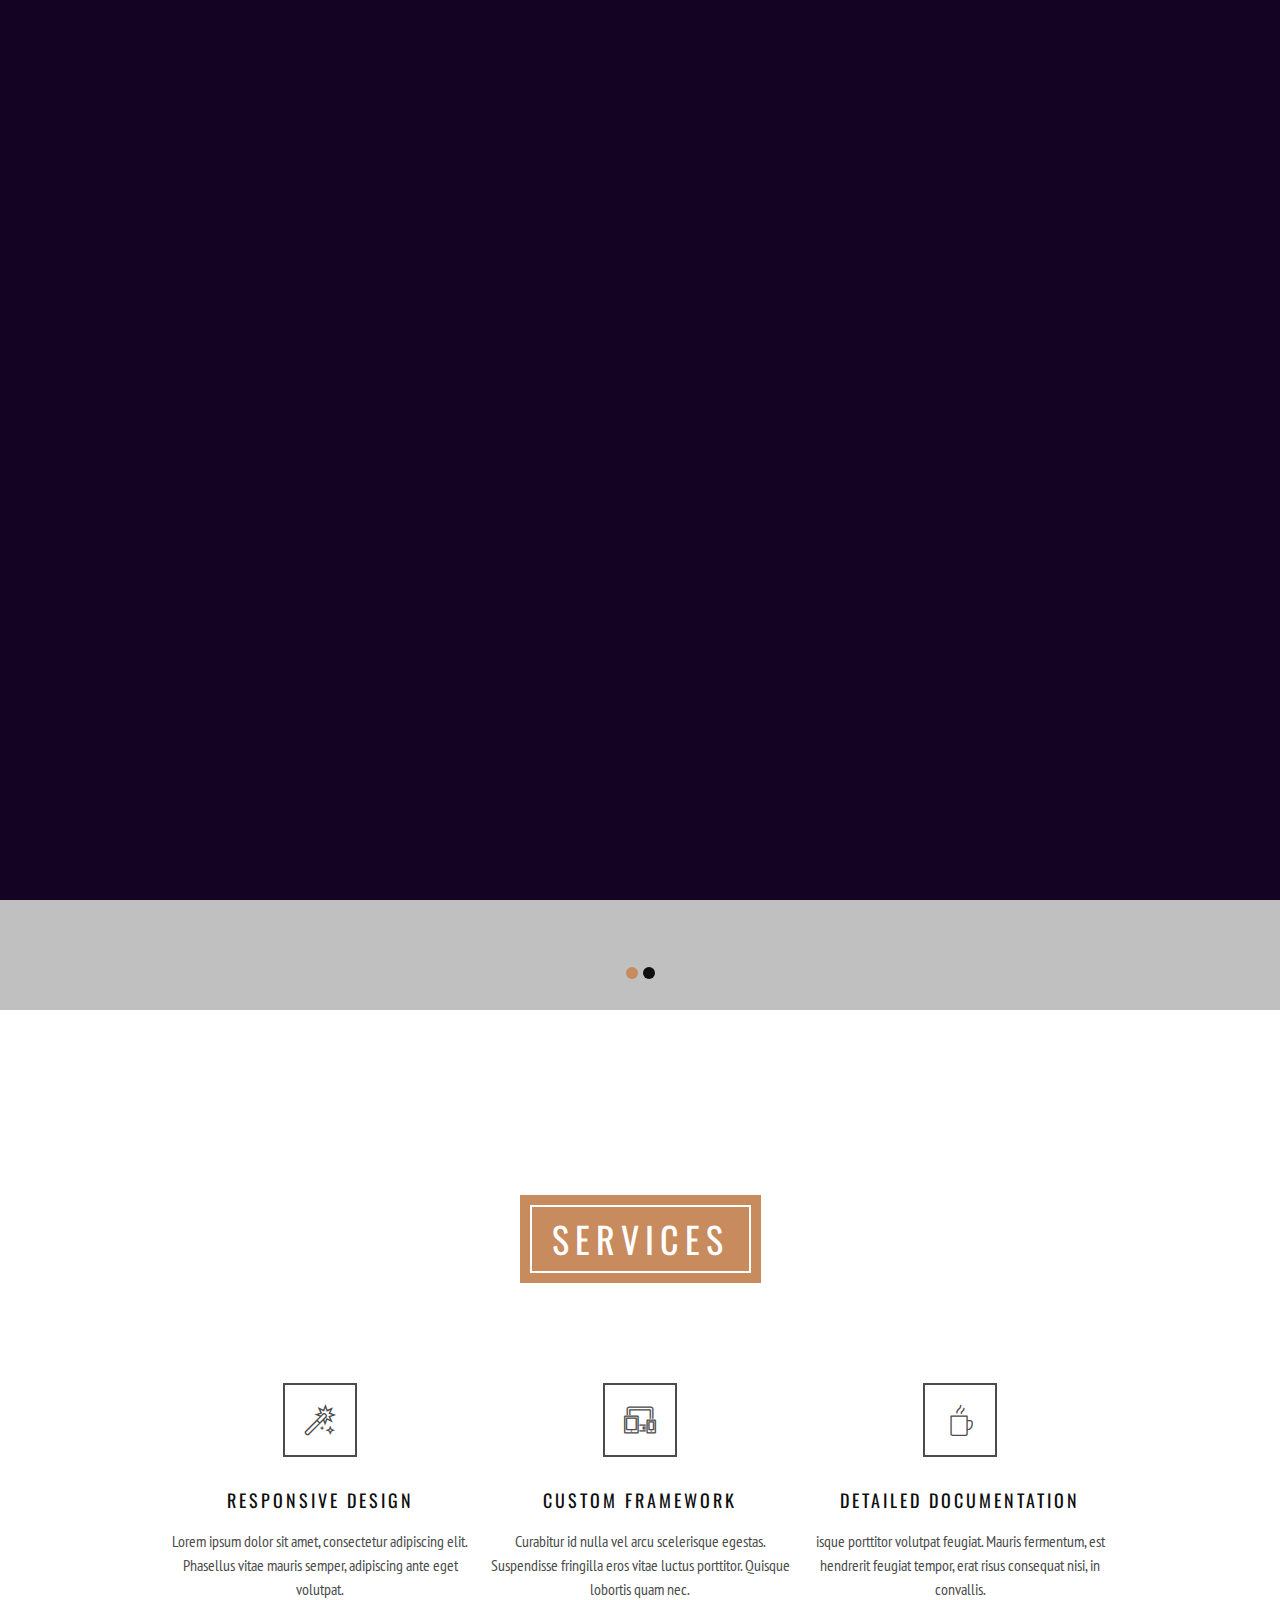
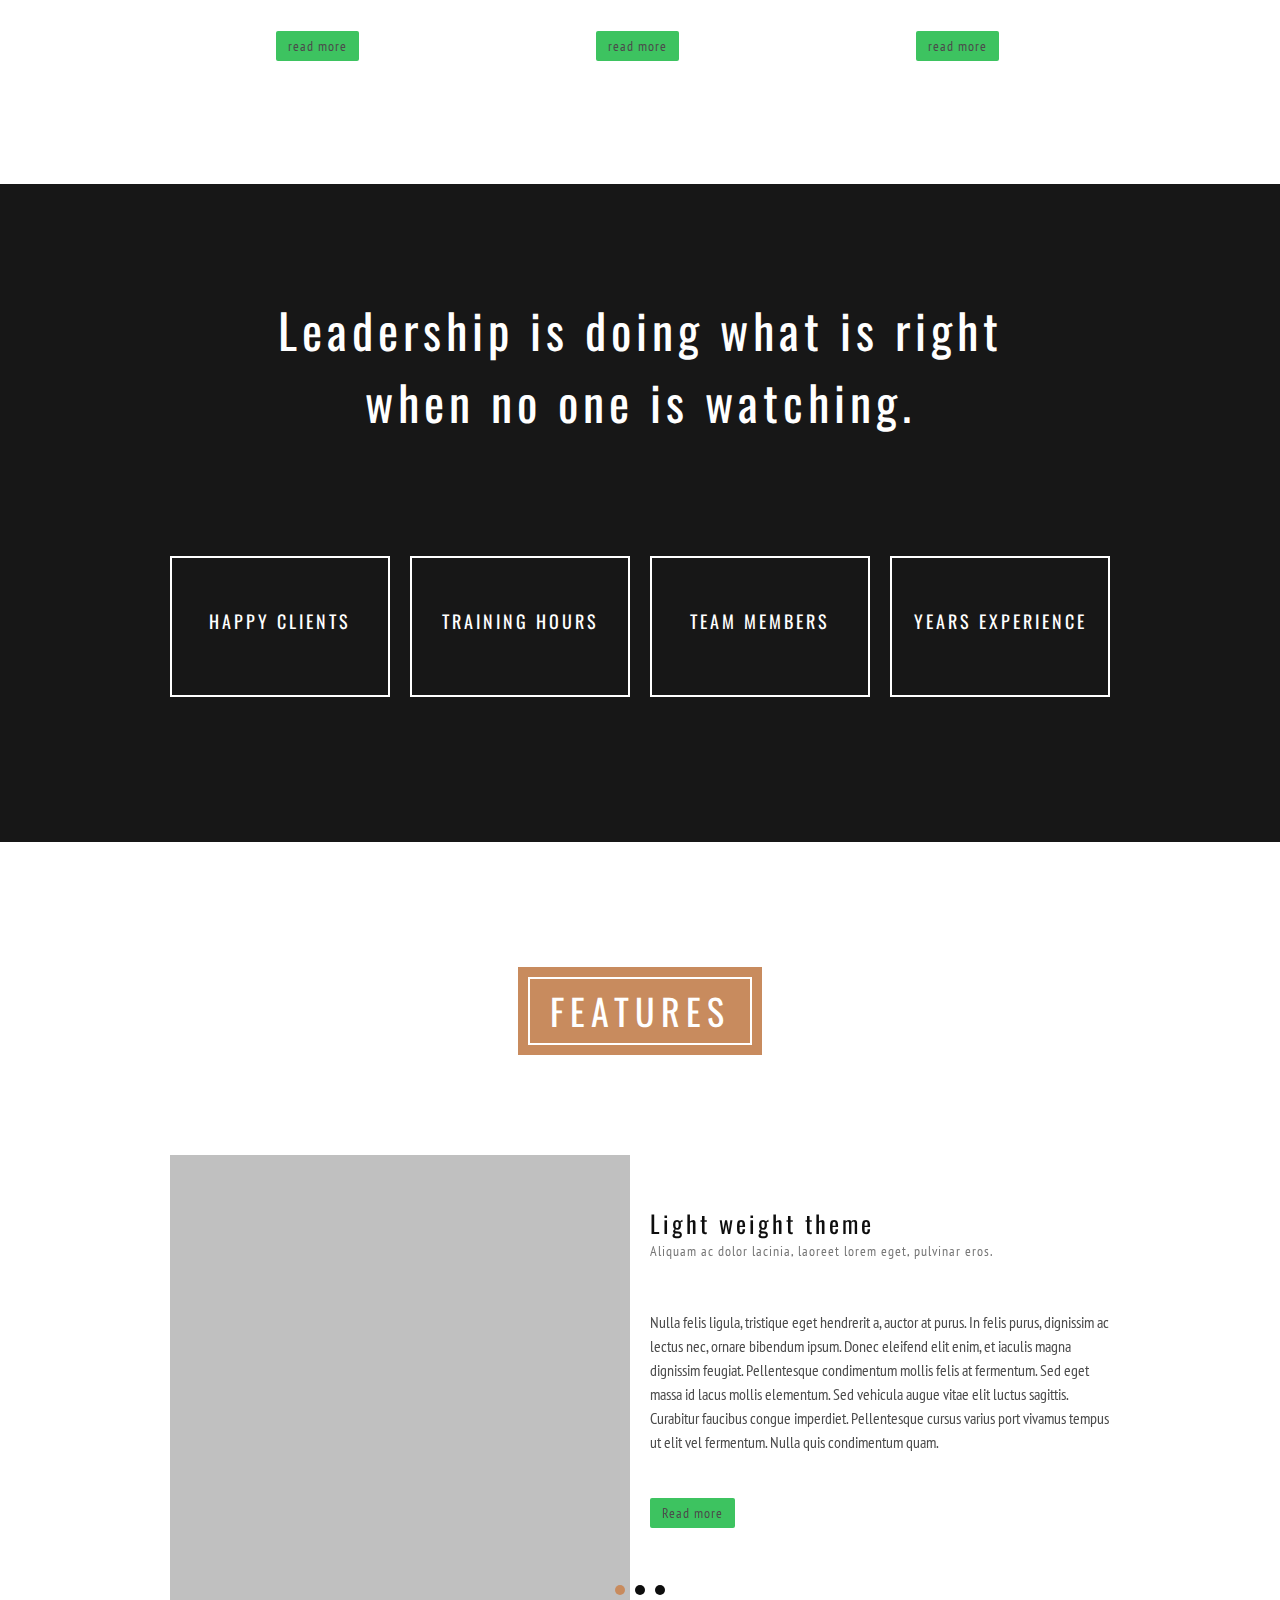
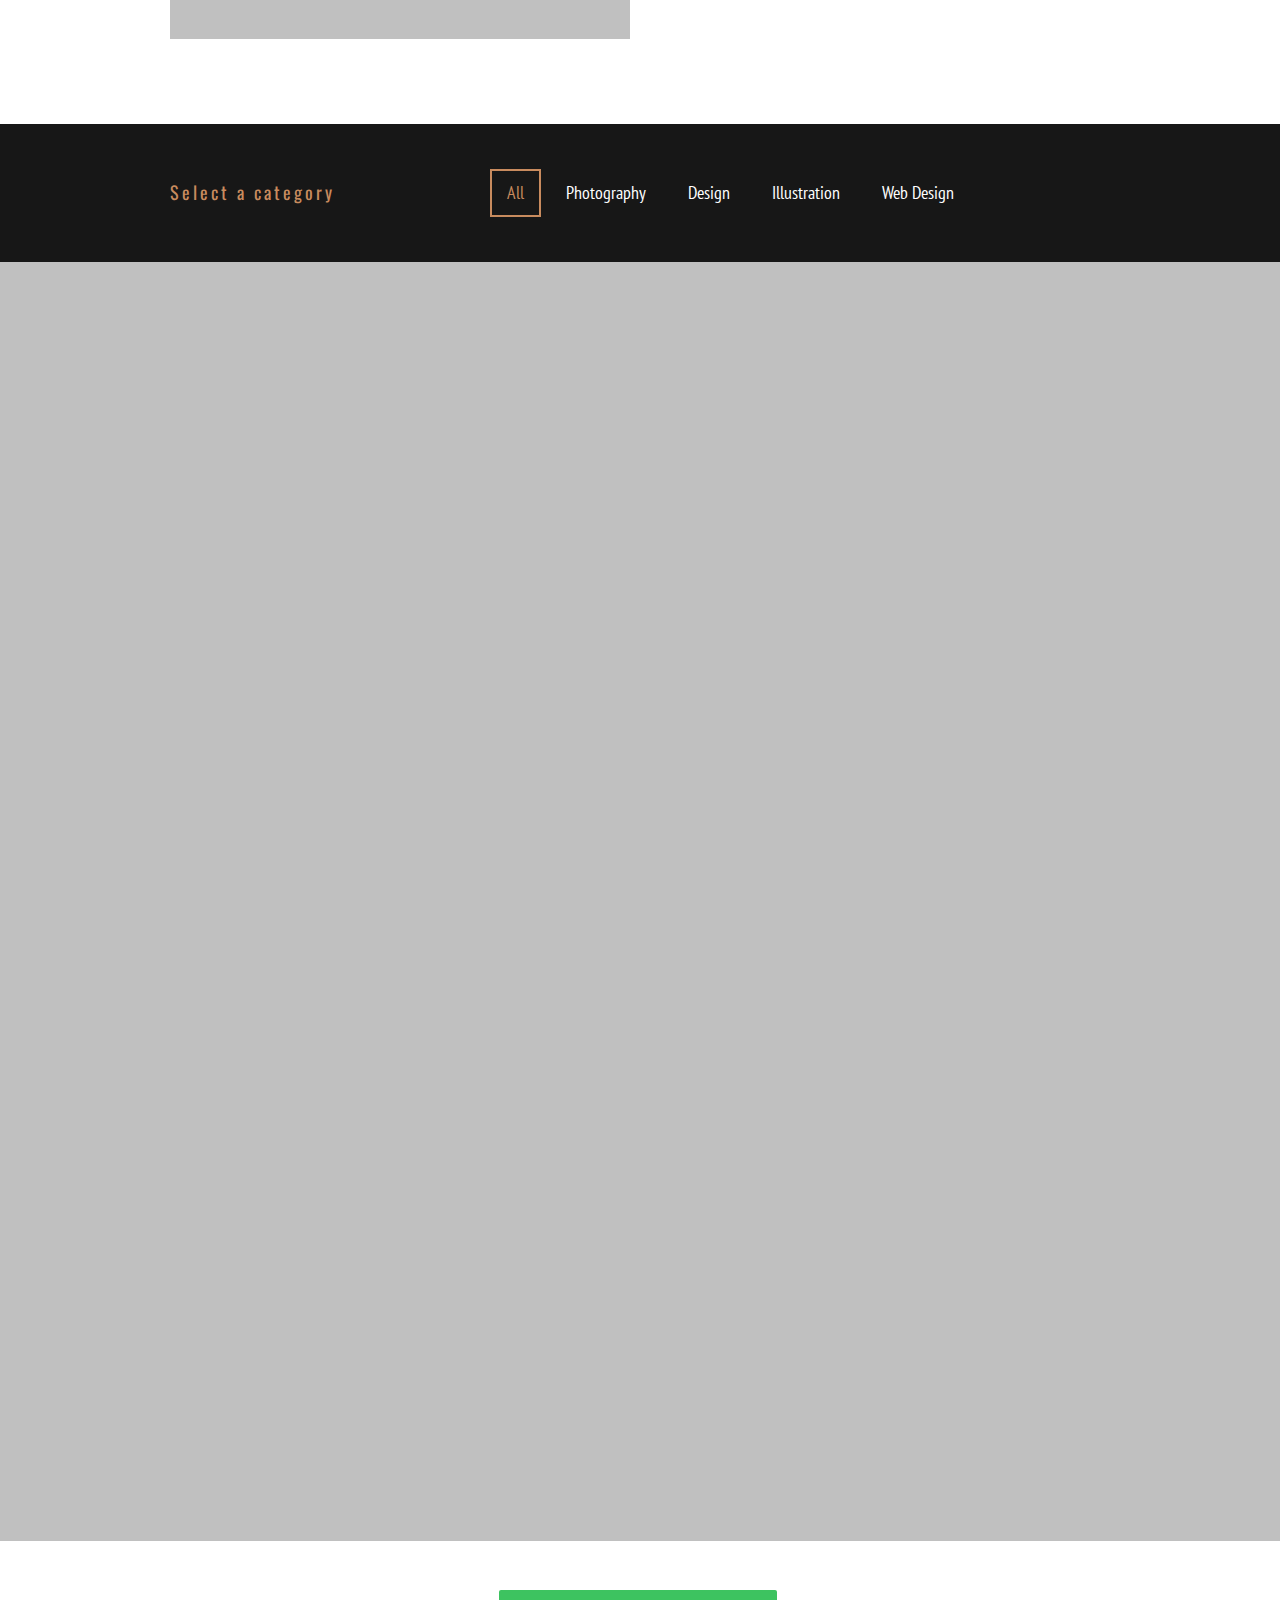
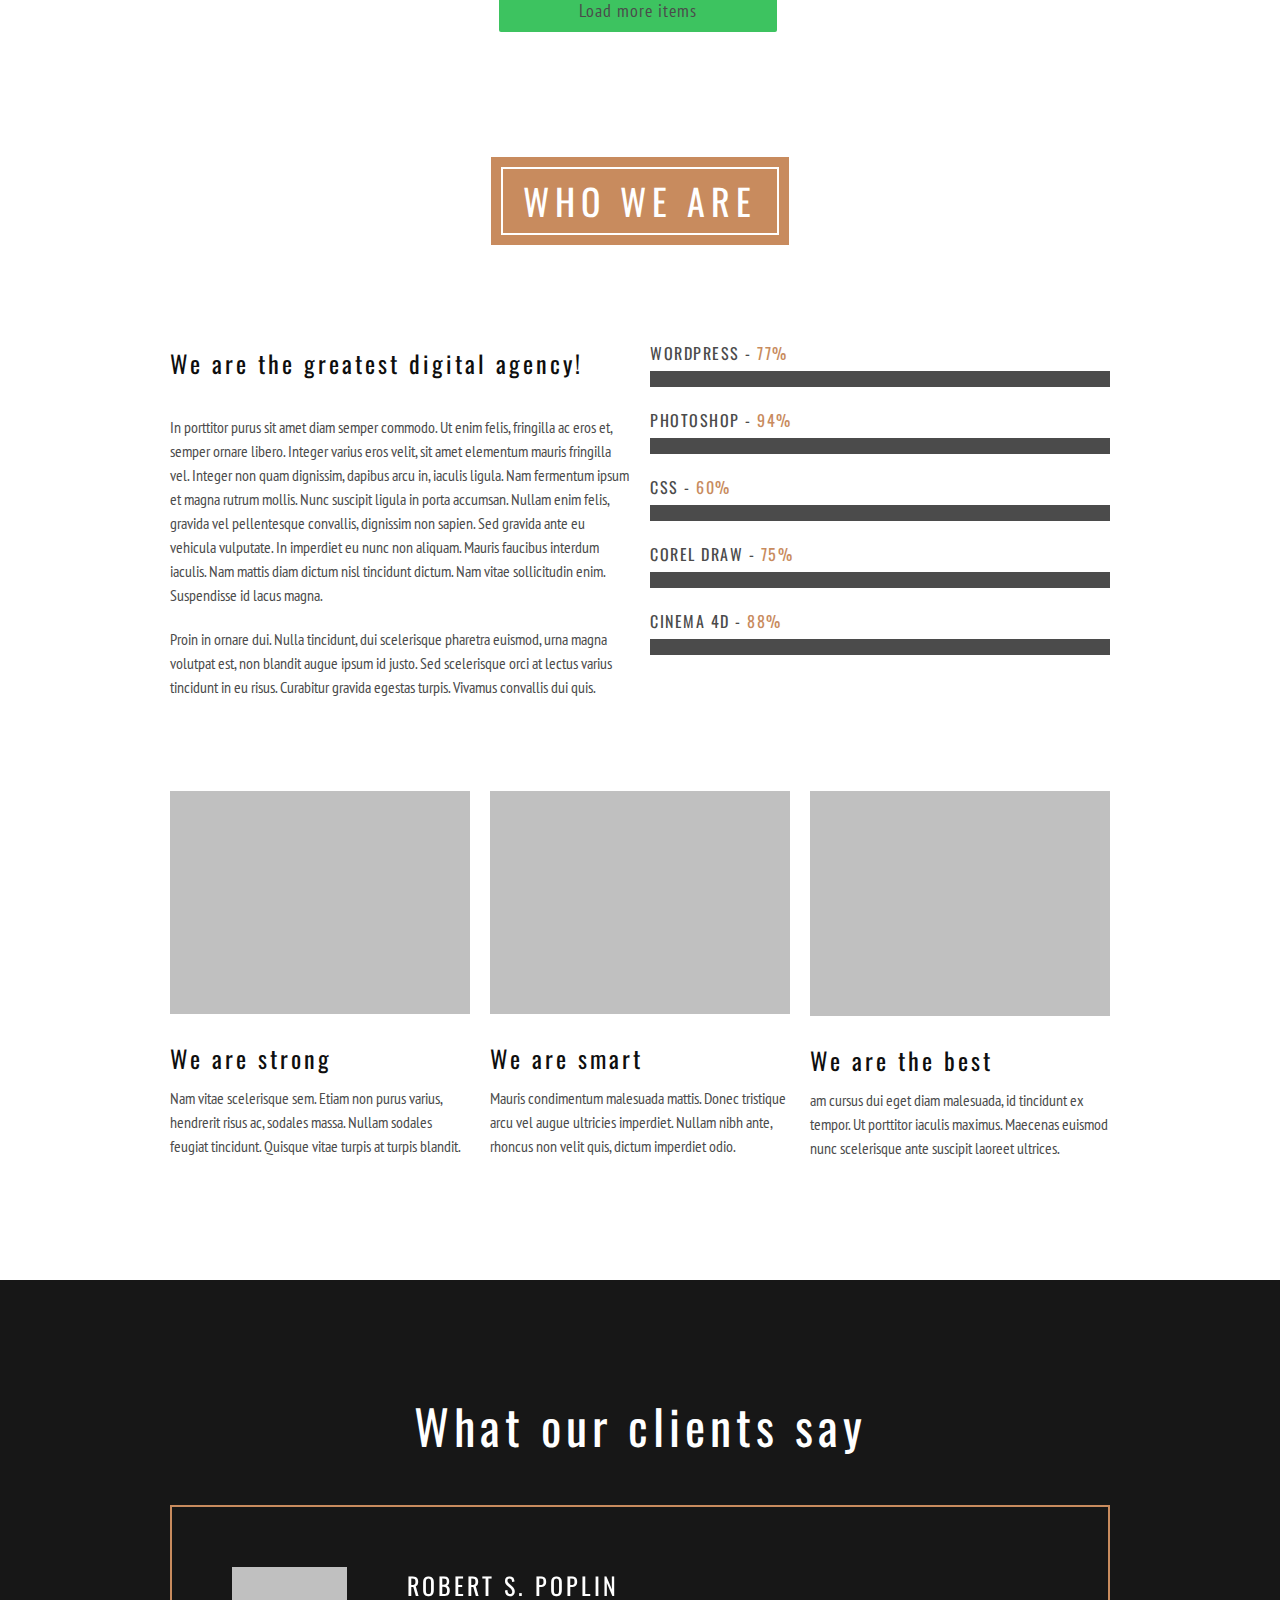
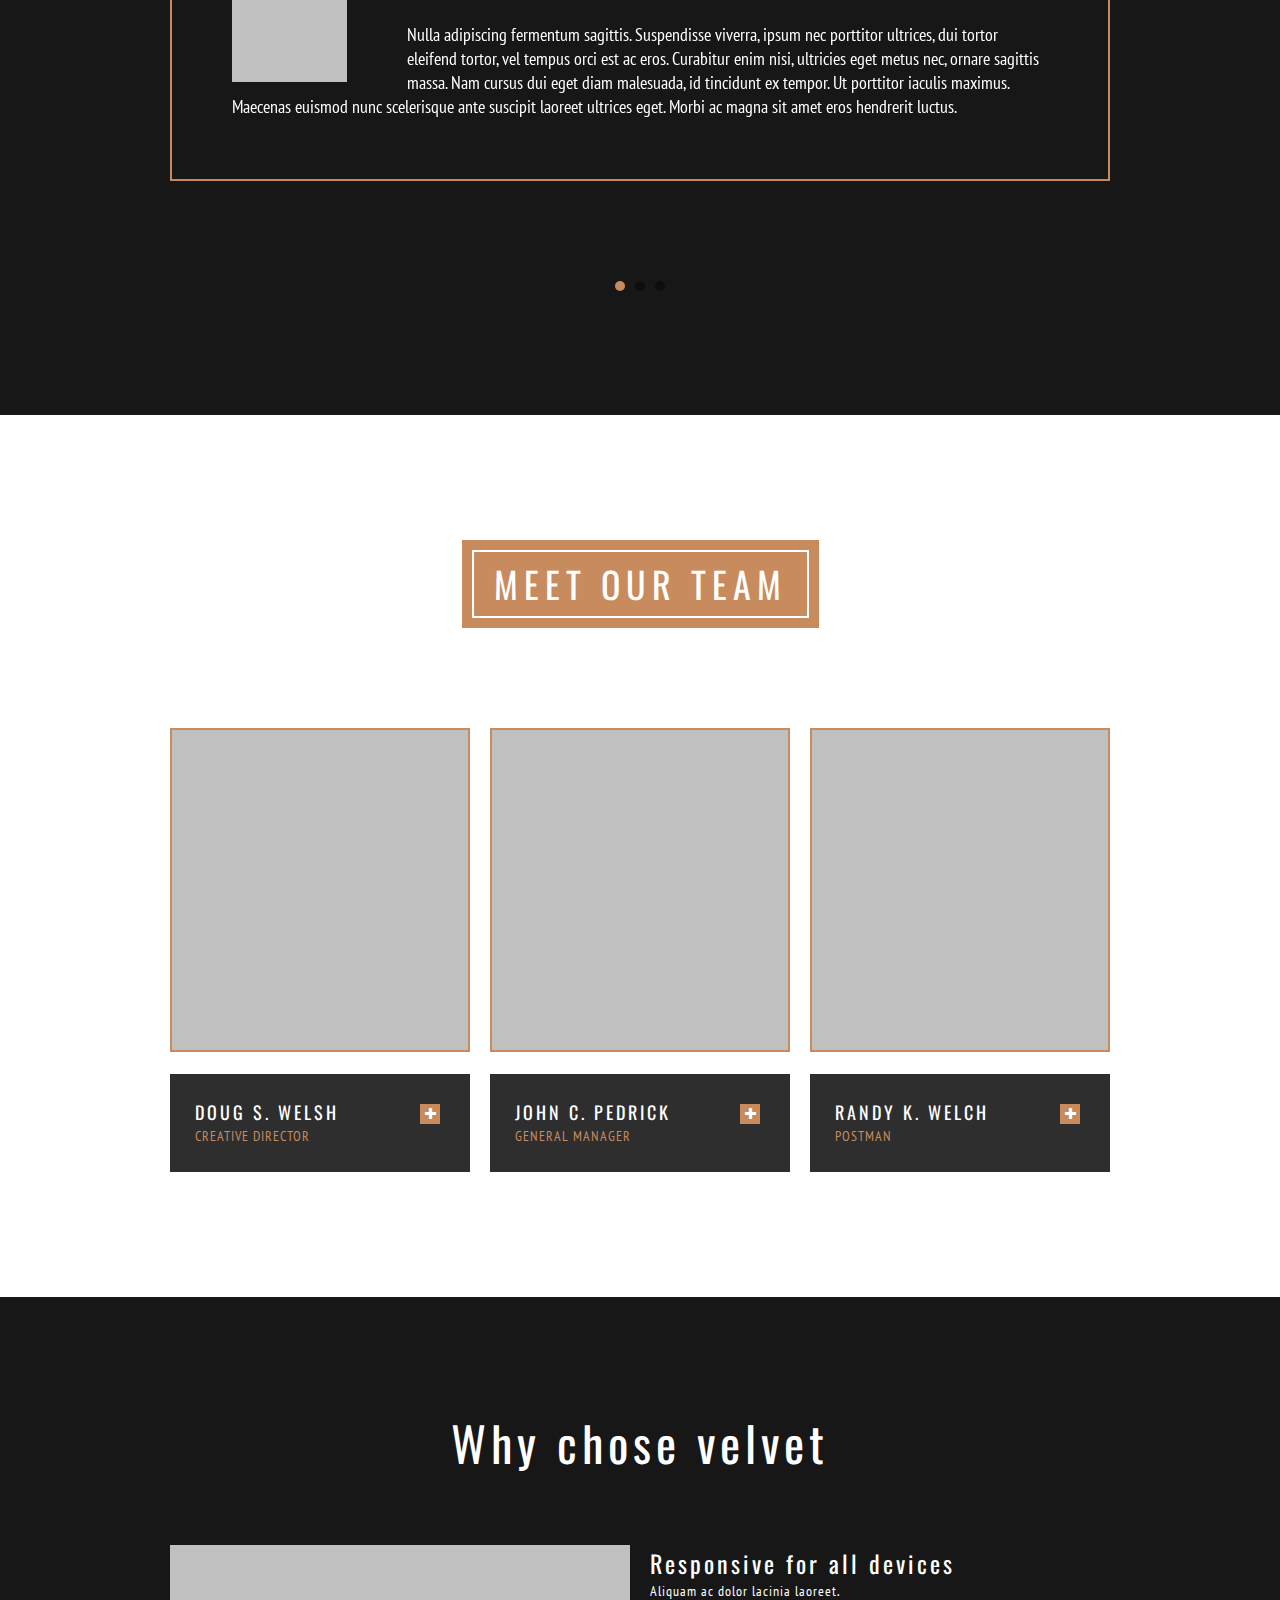
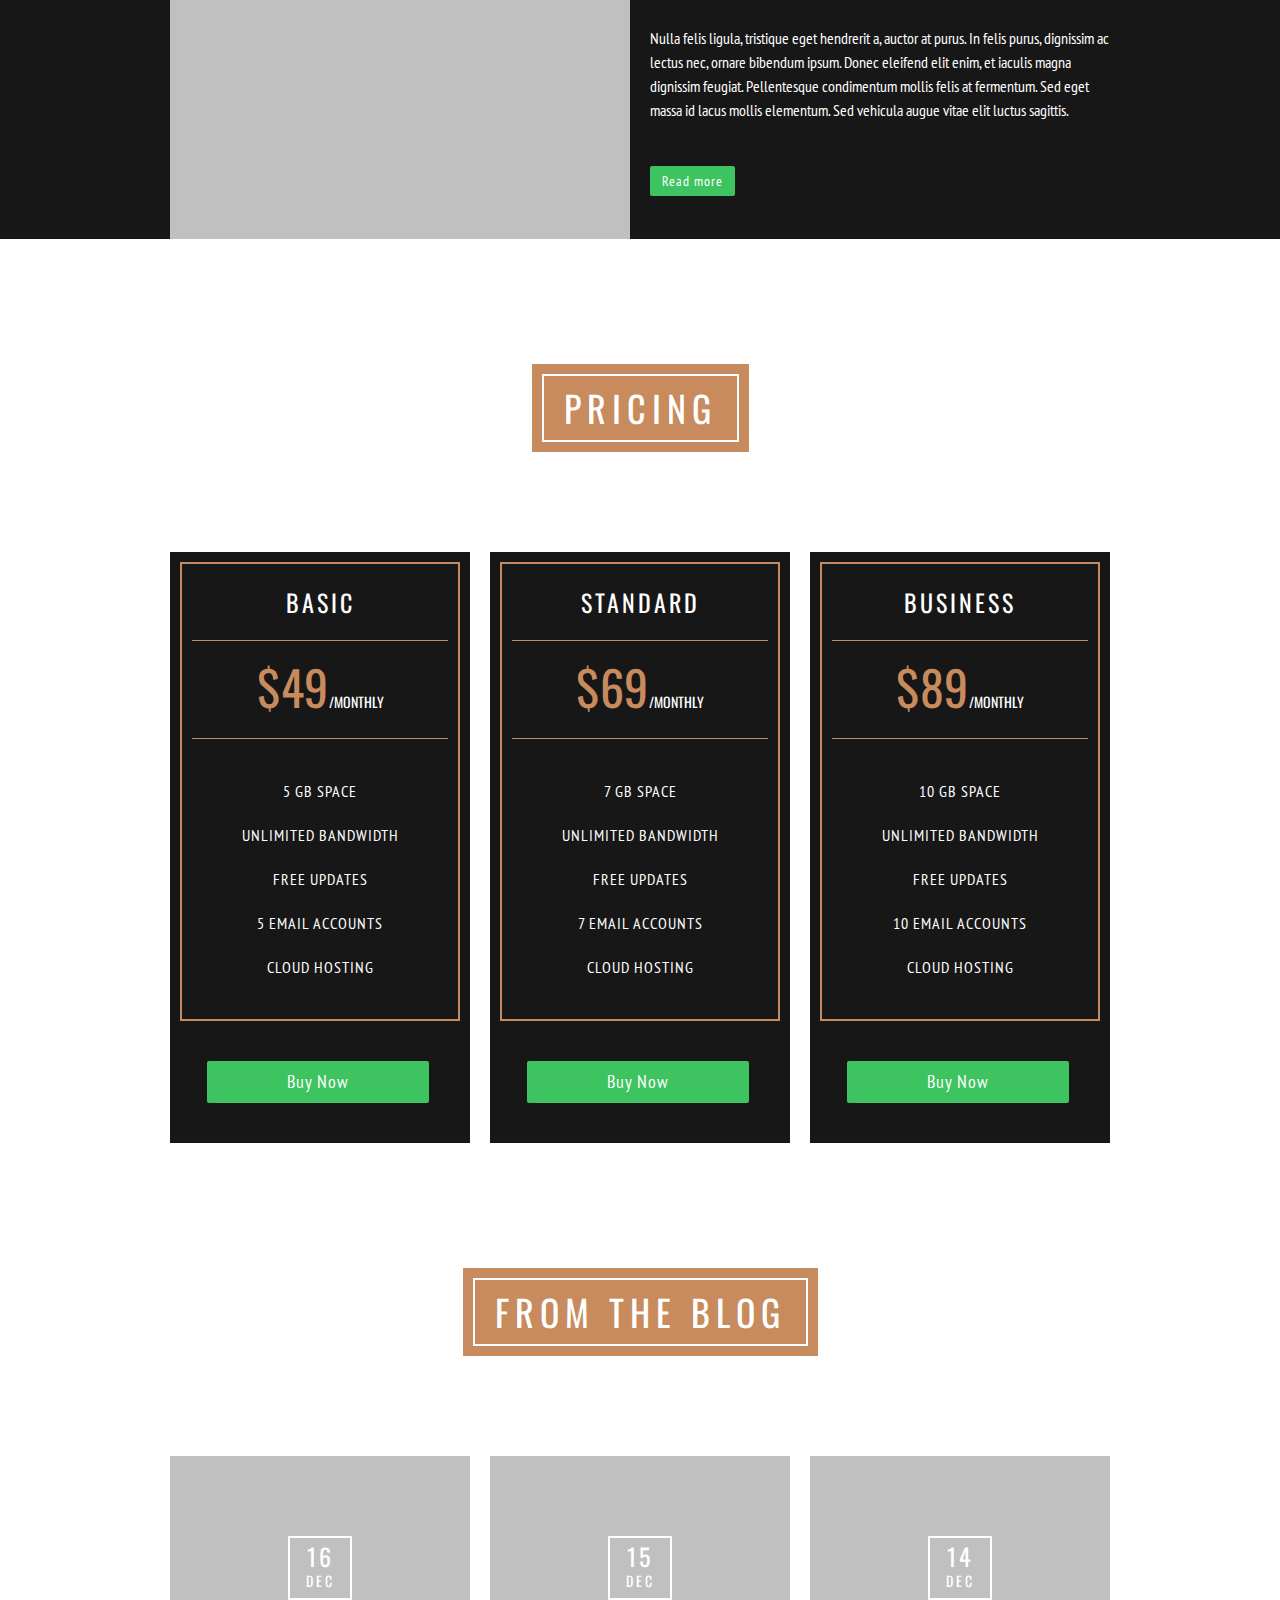
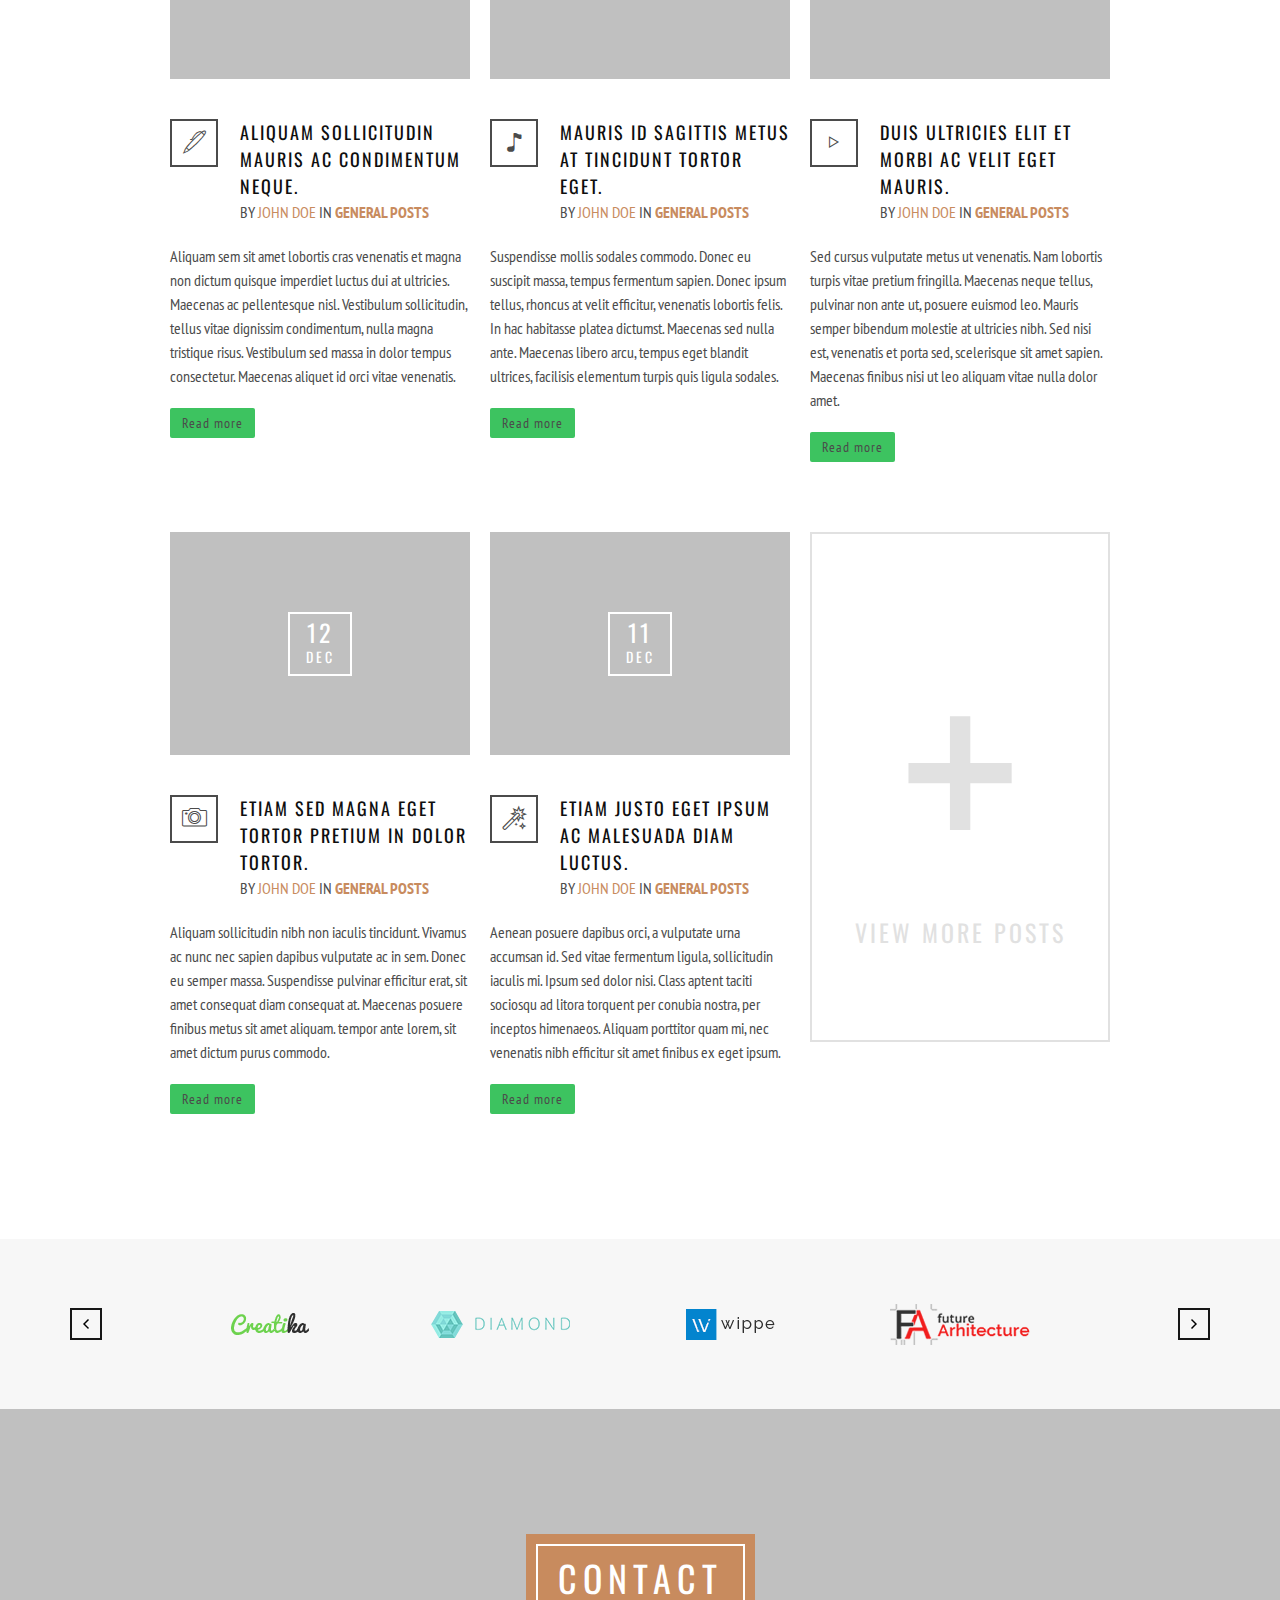
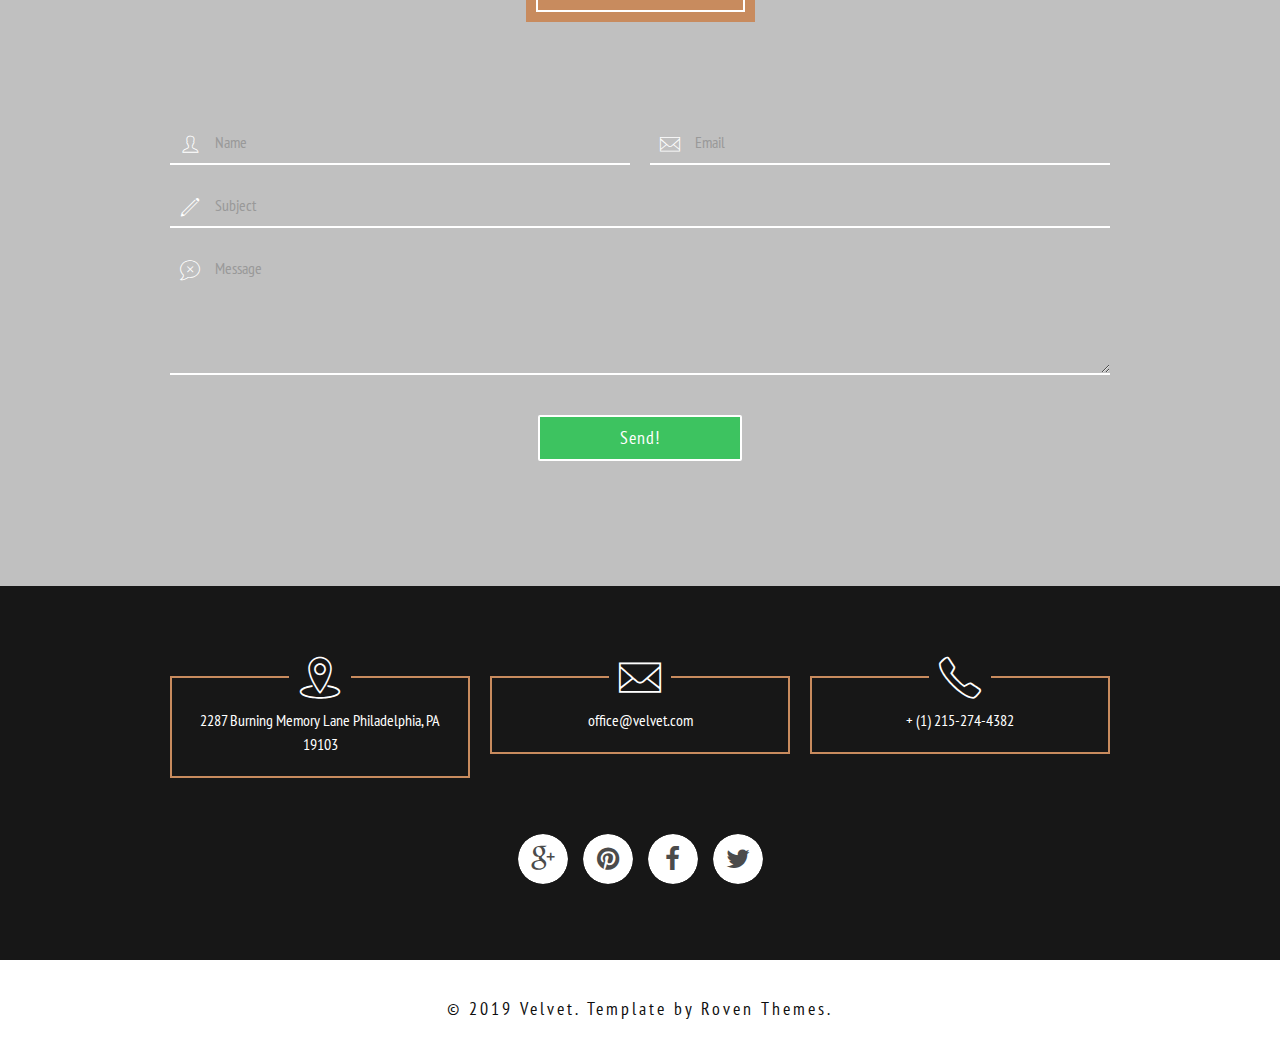
<file: docs/index-2.html>
<!DOCTYPE html>
<html>
<head>

	<meta charset="utf-8">
    <meta name="viewport" content="width=device-width, initial-scale=1, maximum-scale=1, user-scalable=0"/> 
	<meta http-equiv="X-UA-Compatible" content="IE=edge,chrome=1,requiresActiveX=true">
    
    
	<title> Velvet </title>
	<meta name="description" content=" add description  ... ">
    
    <!-- /// Favicons ////////  -->
    <link rel="shortcut icon" href="favicon.png">
	<link rel="apple-touch-icon-precomposed" sizes="144x144" href="apple-touch-icon-144-precomposed.png">

	<!-- /// Google Fonts ////////  -->
    <link rel="stylesheet" href="http://fonts.googleapis.com/css?family=PT+Sans+Narrow:400,700">
    <link rel="stylesheet" href="http://fonts.googleapis.com/css?family=Oswald:400,300,700">
    
    <!-- /// FontAwesome Icons 4.2.0 ////////  -->
	<link rel="stylesheet" href="assets/fonts/fontawesome/font-awesome.min.css">
    
    <!-- /// Custom Icon Font ////////  -->
    <link rel="stylesheet" href="assets/fonts/iconfontcustom/icon-font-custom.css">  
    
	<!-- /// Template CSS ////////  -->
    <link rel="stylesheet" href="assets/css/velvet.css">
    
	<!-- /// JS Plugins CSS ////////  -->
	<link rel="stylesheet" href="assets/vendors/slick/slick.css">
    <link rel="stylesheet" href="assets/vendors/bxslider/jquery.bxslider.css">
    <link rel="stylesheet" href="assets/vendors/magnificpopup/magnific-popup.css">
    <link rel="stylesheet" href="assets/vendors/animations/animate.min.css">
	<link rel="stylesheet" href="assets/vendors/itplayer/css/YTPlayer.css">
    
   
</head>
<body class="sticky-header">

	<div id="page-loader">
		<div class="loader-img">
			
			<img src="assets/images/loader.gif" alt=""> 
		
		</div><!-- end .loader-img -->
	</div><!-- end .pageloader -->
	
    
	<div id="wrap">

		<div id="header" class="no-background">
        
		<!-- /// HEADER  //////////////////////////////////////////////////////////////////////////////////////////////////////////// -->

			<div class="row">
				<div class="span3">
				
					<!-- // Logo // -->
					
					<a href="index.html" id="logo">
                    	<img class="responsive-img" src="assets/images/logo.png" alt="">
                    </a>
				
				</div><!-- end .span3 -->
				<div class="span9">
				
					<!-- // Mobile menu trigger // -->
						
					<a href="#" id="mobile-menu-trigger">
						<i class="fa fa-bars"></i>
					</a>
					
					<!-- // Menu // -->
					
					<nav>
					
						<ul class="sf-menu fixed" id="menu">
							<li>
								<a href="#home"><span>Home</span></a>
							</li>                            
							<li>                        	
								<a href="#services"><span>Services</span></a>                                                        
							</li>                            			
							<li>
								<a href="#portfolio"><span>Portfolio</span></a>                                                   
							</li>
							<li>
								<a href="#about"><span>About us</span></a>                            
							</li>
							<li>
								<a href="#blog"><span>Blog</span></a>                          
							<li>
								<a href="#contact"><span>Contact</span></a>                              
							</li>
						</ul>
						
					</nav>

				</div><!-- end .span9 -->
			</div><!-- end .row -->		

		<!-- //////////////////////////////////////////////////////////////////////////////////////////////////////////////////////// -->

		</div><!-- end #header -->
		<div id="content">
		
		<!-- /// CONTENT  /////////////////////////////////////////////////////////////////////////////////////////////////////////// -->

			<div class="main-slider">
				
				<ul class="main-slider__slides" data-slick='{ "fade": true, "speed": 500, "autoplay": false, "infinite": true, "dots": true, "arrows": false }'>
					<li style="background-image:url('content/slider/1920x1080-1.jpg');">
					
						<div class="main-slider-slide__content 
									main-slider-slide__content--valign-middle 
									main-slider-slide__content--align-center"> 
	
							<div class="main-slider-slide__content-wrap">  		
									
								<h1 data-animation="fadeInDown" data-delay="0.5s">
									This is velvet
								</h1>
								<p data-animation="fadeInDown" data-delay="1s">
									Lorem ipsum dolor sit amet, consectetur adipiscing elit. Phasellus<br class="hidden-xs">
									mauris semper, adipiscing ante eget, volutpat purus. Donec euismod feugiat<br class="hidden-xs">
									elementum. Morbi in turpis lacus. 
								</p>
								<div data-animation="fadeInDown" data-delay="1.5s">
									<a class="btn btn-large" href="#">Learn more</a>
								</div>
								
							</div><!-- end .main-slider-slide__content-wrap -->
							
						</div><!-- end .main-slider-slide__content -->	
						
					</li>
					<li style="background-image:url('content/slider/1920x1080-3.jpg');">
					
						<div class="main-slider-slide__content 
									main-slider-slide__content--valign-middle 
									main-slider-slide__content--align-center"> 
	
							<div class="main-slider-slide__content-wrap">  		
									
								<h1 data-animation="fadeInDown" data-delay="0.5s">
									This is velvet
								</h1>
								<p data-animation="fadeInDown" data-delay="1s">
									Lorem ipsum dolor sit amet, consectetur adipiscing elit. Phasellus<br class="hidden-xs">
									mauris semper, adipiscing ante eget, volutpat purus. Donec euismod feugiat<br class="hidden-xs">
									elementum. Morbi in turpis lacus. 
								</p>
								<div data-animation="fadeInDown" data-delay="1.5s">
									<a class="btn btn-large" href="#">Learn more</a>
								</div>
								
							</div><!-- end .main-slider-slide__content-wrap -->
							
						</div><!-- end .main-slider-slide__content -->	
						
					</li>
				</ul>	
				
				<div class="main-slider__pager main-slider__pager--align-center"></div>
				<div class="main-slider__arrows"></div>
				
			</div><!-- end .main-slider -->
            
            <div id="services">
            	
                <div class="row">
                	<div class="span12 text-center">
                    	
                        <div class="headline">
                        	
                            <h2>Services</h2>
                            
                        </div><!-- end .headline -->
                        
                    </div><!-- end .span12 -->
                </div><!-- end .row -->
            
            	<div class="row">
                	<div class="span4">
                    	
                        <div class="icon-box-2">
                        
                            <i class="ifc-fantasy"></i>
      
                            <div class="icon-box-content">
                            
                                <h4>
                                    <a href="#">Responsive design</a>
                                </h4>
                                
                                <p>Lorem ipsum dolor sit amet, consectetur adipiscing elit. Phasellus vitae mauris semper, adipiscing 
                                ante eget volutpat.</p>
                                
                                <a class="btn" href="#">read more </a>
                            
                            </div><!-- end .icon-box-content -->
                            
                        </div><!-- end .icon-box-2 -->
                        
                    </div><!-- end .span4 -->
                    <div class="span4">
                    	
                        <div class="icon-box-2">
                        
                            <i class="ifc-multiple_devices"></i>
      
                            <div class="icon-box-content">
                            
                                <h4>
                                    <a href="#">Custom framework</a>
                                </h4>
                                
                                <p>Curabitur id nulla vel arcu scelerisque egestas. Suspendisse fringilla eros vitae luctus porttitor. 
                                Quisque lobortis quam nec.</p>
                                
                                <a class="btn" href="#">read more </a>
                            
                            </div><!-- end .icon-box-content -->
                            
                        </div><!-- end .icon-box-2 -->
                        
                    </div><!-- end .span4 -->
                    <div class="span4">
                    	
                        <div class="icon-box-2">
                        
                            <i class="ifc-coffee"></i>
      
                            <div class="icon-box-content">
                            
                                <h4>
                                    <a href="#">Detailed documentation</a>
                                </h4>
                                
                                <p>isque porttitor volutpat feugiat. Mauris fermentum, est hendrerit feugiat tempor, erat risus consequat 
                                nisi, in convallis.</p>
                                
                                <a class="btn" href="#">read more </a>
                            
                            </div><!-- end .icon-box-content -->
                            
                        </div><!-- end .icon-box-2 -->
                        
                    </div><!-- end .span4 -->
                </div><!-- end .row -->
            
            </div><!-- end #services -->
            
			<br><br>
			
            <div class="fullwidth-section parallax" id="bg-1">
            	
                <div class="fullwidth-section-content">
                	
                    <div class="row">
                    	<div class="span12">
                        	
                            <h1 class="text-uppercase text-center">
                            	Leadership is doing what is right 
                            	<br class="hidden-phone hidden-tablet">
                                when no one is watching.
                            </h1>
                            
                        </div><!-- end .span12 -->
                    </div><!-- end .row -->
                    
                    <div class="row">
                        <div class="span3">
                            
                            <div class="milestone">
                        
                                <div class="milestone-content">
                                    
                                    <span class="milestone-value" data-stop="88" data-speed="2000"></span>
                                    
                                    <div class="milestone-description">Happy Clients</div>
                                    
                                </div><!-- end .milestone-content -->
        
                            </div><!-- end .milestone -->
                            
                        </div><!-- end .span3 -->
                        <div class="span3">
                            
                            <div class="milestone">
                        
                                <div class="milestone-content">
                                    
                                    <span class="milestone-value" data-stop="1863" data-speed="2000"></span>
                                    
                                    <div class="milestone-description">Training Hours</div>
                                    
                                </div><!-- end .milestone-content -->
        
                            </div><!-- end .milestone -->
                            
                        </div><!-- end .span3 -->                        
                        <div class="span3">
                            
                            <div class="milestone">
                        
                                <div class="milestone-content">
                                    
                                    <span class="milestone-value" data-stop="442" data-speed="2000"></span>
                                    
                                    <div class="milestone-description">Team Members</div>
                                    
                                </div><!-- end .milestone-content -->
        
                            </div><!-- end .milestone -->
                            
                        </div><!-- end .span3 -->
                        <div class="span3">
                            
                            <div class="milestone">
                        
                                <div class="milestone-content">
                                    
                                    <span class="milestone-value" data-stop="12" data-speed="2000"></span>
                                    
                                    <div class="milestone-description">Years experience</div>
                                    
                                </div><!-- end .milestone-content -->
        
                            </div><!-- end .milestone -->
                            
                        </div><!-- end .span3 -->
                    </div><!-- end .row -->
                    
                </div><!-- end .fullwidth-section-content -->
                
            </div><!-- end .fullwidth-section -->
            
            <div id="features">
            
                <div class="row">
                    <div class="span12 text-center">
                        
                        <div class="headline">
                            
                            <h2>Features</h2>
                            
                        </div><!-- end .headline -->
                        
                    </div><!-- end .span12 -->
                </div><!-- end .row -->
                
                <div class="row">
                    <div class="span12">
                        
                        <div class="features-slider">
                            
                            <ul class="slides">
                                <li>
                                    
                                    <div class="row">
                                        <div class="span6">
                                            
                                            <img src="content/features-slider/570x600-1.png" alt="">
                                            
                                        </div><!-- end .span6 -->
                                        <div class="span6">
                                            
                                            <div class="features-slider-content">
                                            
                                                <h3 class="text-uppercase">Light weight theme</h3>
                                                
                                                <h6 class="text-uppercase mute">Aliquam ac dolor lacinia, laoreet lorem eget, pulvinar eros. </h6>
                                                
                                                <br><br>
                                                
                                                <p>Nulla felis ligula, tristique eget hendrerit a, auctor at purus. In felis purus, dignissim ac 
                                                lectus nec, ornare bibendum ipsum. Donec eleifend elit enim, et iaculis magna dignissim feugiat. 
                                                Pellentesque condimentum mollis felis at fermentum. Sed eget massa id lacus mollis elementum. Sed 
                                                vehicula augue vitae elit luctus sagittis. Curabitur faucibus congue imperdiet. Pellentesque cursus 
                                                varius port vivamus tempus ut elit vel fermentum. Nulla quis condimentum quam. </p>
                                                
                                                <br>
                                                
                                                <a class="btn" href="#">Read more</a>
                                            
                                            </div><!-- end .features-slider-content -->
                                        
                                        </div><!-- end .span6 -->
                                    </div><!-- end .row -->
                                    
                                </li>
                                <li>
                                    
                                    <div class="row">
                                        <div class="span6">
                                            
                                            <img src="content/features-slider/570x600-2.png" alt="">
                                            
                                        </div><!-- end .span6 -->
                                        <div class="span6">
                                            
                                            <div class="features-slider-content">
                                            
                                                <h3 class="text-uppercase">High quallity template</h3>
                                                
                                                <h6 class="text-uppercase mute">Class aptent taciti sociosqu ad litora torquent conubia nostra.</h6>
                                                
                                                <br><br>
                                                
                                                <p>Praesent consequat congue ligula, nec luctus mauris scelerisque vel. Donec mattis gravida est, 
                                                id malesuada orci. In quis felis ut risus sodales condimentum non fringilla orci. Donec non auctor 
                                                dolor. Cras dapibus rutrum tortor ut tincidunt. Vivamus eu velit dolor. Sed faucibus lorem quis 
                                                purus rutrum, vel tincidunt sapien bibendum. Curabitur imperdiet, felis quis tempus luctus, enim 
                                                elit tempor augue, et dictum tellus quam eget enim. Curabitur faucibus congue imperdiet.</p>
                                                
                                                <br>
                                                
                                                <a class="btn" href="#">Read more</a>
                                            
                                            </div><!-- end .features-slider-content -->
                                        
                                        </div><!-- end .span6 -->
                                    </div><!-- end .row -->
                                    
                                </li>
                                <li>
                                    
                                    <div class="row">
                                        <div class="span6">
                                            
                                            <img src="content/features-slider/570x600-3.png" alt="">
                                            
                                        </div><!-- end .span6 -->
                                        <div class="span6">
                                            
                                            <div class="features-slider-content">
                                            
                                                <h3 class="text-uppercase">Easy to install</h3>
                                                
                                                <h6 class="text-uppercase mute">Nunc at quam et diam pulvinar rutrum sed id magna ut consequat.</h6>
                                                
                                                <br><br>
                                                
                                                <p>Aliquam mattis auctor tellus nec pulvinar. Etiam ultricies enim non ipsum laoreet, eu fringilla 
                                                odio pulvinar. Nullam in ex eget sem tempor porta. In ex arcu, auctor vestibulum libero in, porttitor 
                                                aliquam leo. Lorem ipsum dolor sit amet, consectetur adipiscing elit. Etiam condimentum porta libero, 
                                                vel posuere libero ultricies vel. Donec non tempus nunc. Pellentesque habitant morbi tristique senectus 
                                                et netus et malesuada fames ac turpis egestas ac metus nec vehicula.</p>
                                                
                                                <br>
                                                
                                                <a class="btn" href="#">Read more</a>
                                            
                                            </div><!-- end .features-slider-content -->
                                        
                                        </div><!-- end .span6 -->
                                    </div><!-- end .row -->
                                    
                                </li>
                            </ul>
                            
                        </div><!-- end .features-slider -->
                        
                    </div><!-- end .span12 -->
                </div><!-- end .row -->
            
            </div><!-- end #features -->
            
            <div id="portfolio">
            	
                <div class="fullwidth-section" id="bg-2">
                	
                    <div class="fullwidth-section-content">
                    	
                        <div class="row">
                        	<div class="span4">
                            	
                                <h4 class="text-uppercase last"><span class="text-highlight">Select a category</span></h4>
                                
                            </div><!-- end .span4 -->
                            <div class="span8">
                            	
                                <div class="row">
                                    <div class="span12">
                                    
                                        <div class="portfolio-filter">
                                    
                                            <ul>
                                                <li>
                                                    <a class="active" data-filter="*" href="#">All</a>
                                                </li>
                                                <li>
                                                    <a data-filter=".term-1" href="#">Photography</a>
                                                </li>
                                                <li>
                                                    <a href="#" data-filter=".term-2">Design</a>
                                                </li>
                                                <li>
                                                    <a href="#" data-filter=".term-3">Illustration</a>
                                                </li>
                                                <li>
                                                    <a href="#" data-filter=".term-4">Web Design</a>
                                                </li>
                                            </ul>
                                            
                                        </div><!-- end .portfolio-filter -->
                                
                                    </div><!-- end .span12 -->
								</div><!-- end .row -->
                                
                            </div><!-- end .span8 -->
                        </div><!-- end .row -->
                        
                    </div><!-- end .fullwidth-section-content -->                                        
                    
                </div><!-- end .fullwidth-section -->
            
            	<div class="portfolio-grid portfolio-isotope four-cols fixed">
                    	
                    <div class="item term-1 term-4">
                        
                        <div class="portfolio-item">
                    
                            <div class="portfolio-item-preview">
                                
                                <img src="content/portfolio/480x360-1.png" alt="">
                                
                                <div class="portfolio-item-overlay">
                                    
                                    <div class="portfolio-item-description">
                                        
                                        <h4>
                                            <a href="portfolio-item.html">Relaxing</a>
                                        </h4>
                                        
                                        <p>Phasellus eget sem semper, ultricies metus et, auctor est. Cum sociis natoque penatibus et magnis 
                                        dis parturient montes, nascetur ridiculus mus. Proin augue metus, condimentum a urna eget, gravida 
                                        ullamcorper tortor.</p>	
                                        
                                    </div><!-- end .portfolio-item-description -->
                                    
                                    <div class="portfolio-item-overlay-actions">
                                        
                                        <a class="btn magnificPopup-gallery" href="content/portfolio/480x360-1.png">zoom</a>
                                        
                                        <a class="btn" href="portfolio-item.html">visit project</a>
                                        
                                    </div><!-- end .portfolio-item-overlay-actions -->
                                    
                                </div><!-- end .portfolio-item-overlay -->
                                
                            </div><!-- end ,portfolio-item-preview -->
                            
                        </div><!-- end .portfolio-item -->
                        
                    </div><!-- end .item -->
                    
                    <div class="item term-3">
                        
                        <div class="portfolio-item">
                    
                            <div class="portfolio-item-preview">
                                
                                <img src="content/portfolio/480x360-2.png" alt="">
                                
                                <div class="portfolio-item-overlay">
                                    
                                    <div class="portfolio-item-description">
                                        
                                        <h4>
                                            <a href="portfolio-item.html">Boat</a>
                                        </h4>
                                        
                                        <p>Quisque porttitor volutpat feugiat. Mauris fermentum, est hendrerit feugiat tempor, erat risus consequat 
                                        nisi, in convallis tortor diam eu massa. Fusce in dolor at tortor sodales posuere. Nam at egestas nisi, nec 
                                        ultrices nulla.</p>	
                                        
                                    </div><!-- end .portfolio-item-description -->
                                    
                                    <div class="portfolio-item-overlay-actions">
                                        
                                        <a class="btn magnificPopup-gallery" href="content/portfolio/480x360-2.png">zoom</a>
                                        
                                        <a class="btn" href="portfolio-item.html">visit project</a>
                                        
                                    </div><!-- end .portfolio-item-overlay-actions -->
                                    
                                </div><!-- end .portfolio-item-overlay -->
                                
                            </div><!-- end ,portfolio-item-preview -->
                            
                        </div><!-- end .portfolio-item -->
                        
                    </div><!-- end .item -->
                    
                    <div class="item term-2 term-4">
                        
                        <div class="portfolio-item">
                    
                            <div class="portfolio-item-preview">
                                
                                <img src="content/portfolio/480x360-3.png" alt="">
                                
                                <div class="portfolio-item-overlay">
                                    
                                    <div class="portfolio-item-description">
                                        
                                        <h4>
                                            <a href="portfolio-item.html">Walking</a>
                                        </h4>
                                        
                                        <p>Cum sociis natoque penatibus et magnis dis parturient montes, nascetur ridiculus mus. In pellentesque pulvinar 
                                        ullamcorper. Nullam tempus congue ligula pulvinar eleifend. Nam luctus, est a auctor euismod, neque mi. </p>	
                                        
                                    </div><!-- end .portfolio-item-description -->
                                    
                                    <div class="portfolio-item-overlay-actions">
                                        
                                        <a class="btn magnificPopup-gallery" href="content/portfolio/480x360-3.png">zoom</a>
                                        
                                        <a class="btn" href="portfolio-item.html">visit project</a>
                                        
                                    </div><!-- end .portfolio-item-overlay-actions -->
                                    
                                </div><!-- end .portfolio-item-overlay -->
                                
                            </div><!-- end ,portfolio-item-preview -->
                            
                        </div><!-- end .portfolio-item -->
                        
                    </div><!-- end .item -->
                    
                    <div class="item term-1 term-2">
                        
                        <div class="portfolio-item">
                    
                            <div class="portfolio-item-preview">
                                
                                <img src="content/portfolio/480x360-4.png" alt="">
                                
                                <div class="portfolio-item-overlay">
                                    
                                    <div class="portfolio-item-description">
                                        
                                        <h4>
                                            <a href="portfolio-item.html">Photos</a>
                                        </h4>
                                        
                                        <p>Donec vel gravida arcu. Donec malesuada neque a faucibus vestibulum. Integer ac ipsum quis mauris rhoncus elementum 
                                        quis at lorem. Sed ac dolor tincidunt, lacinia sapien vel, sollicitudin elit semper tortor tellus non.</p>	
                                        
                                    </div><!-- end .portfolio-item-description -->
                                    
                                    <div class="portfolio-item-overlay-actions">
                                        
                                        <a class="btn magnificPopup-gallery" href="content/portfolio/480x360-4.png">zoom</a>
                                        
                                        <a class="btn" href="portfolio-item.html">visit project</a>
                                        
                                    </div><!-- end .portfolio-item-overlay-actions -->
                                    
                                </div><!-- end .portfolio-item-overlay -->
                                
                            </div><!-- end ,portfolio-item-preview -->
                            
                        </div><!-- end .portfolio-item -->
                        
                    </div><!-- end .item -->
                    
                    <div class="item term-2">
                        
                        <div class="portfolio-item">
                    
                            <div class="portfolio-item-preview">
                                
                                <img src="content/portfolio/480x360-5.png" alt="">
                                
                                <div class="portfolio-item-overlay">
                                    
                                    <div class="portfolio-item-description">
                                        
                                        <h4>
                                            <a href="portfolio-item.html">Office</a>
                                        </h4>
                                        
                                        <p>Donec aliquam tortor in ligula pulvinar elementum. Integer et egestas urna. Class aptent taciti sociosqu ad 
                                        litora torquent per conubia nostra, per inceptos himenaeos. Curabitur feugiat urna eget nisi efficitur.</p>	
                                        
                                    </div><!-- end .portfolio-item-description -->
                                    
                                    <div class="portfolio-item-overlay-actions">
                                        
                                        <a class="btn magnificPopup-gallery" href="content/portfolio/480x360-5.png">zoom</a>
                                        
                                        <a class="btn" href="portfolio-item.html">visit project</a>
                                        
                                    </div><!-- end .portfolio-item-overlay-actions -->
                                    
                                </div><!-- end .portfolio-item-overlay -->
                                
                            </div><!-- end ,portfolio-item-preview -->
                            
                        </div><!-- end .portfolio-item -->
                        
                    </div><!-- end .item -->
                    
                    <div class="item term-4">
                        
                        <div class="portfolio-item">
                    
                            <div class="portfolio-item-preview">
                                
                                <img src="content/portfolio/480x360-6.png" alt="">
                                
                                <div class="portfolio-item-overlay">
                                    
                                    <div class="portfolio-item-description">
                                        
                                        <h4>
                                            <a href="portfolio-item.html">Skyscrapers</a>
                                        </h4>
                                        
                                        <p>Quisque quis urna mattis, faucibus arcu in, egestas arcu. Praesent commodo dui eget neque pretium cursus. 
                                        Pellentesque habitant morbi tristique senectus et netus et malesuada fames ac turpis egestas proin volutpat.</p>	
                                        
                                    </div><!-- end .portfolio-item-description -->
                                    
                                    <div class="portfolio-item-overlay-actions">
                                        
                                        <a class="btn magnificPopup-gallery" href="content/portfolio/480x360-6.png">zoom</a>
                                        
                                        <a class="btn" href="portfolio-item.html">visit project</a>
                                        
                                    </div><!-- end .portfolio-item-overlay-actions -->
                                    
                                </div><!-- end .portfolio-item-overlay -->
                                
                            </div><!-- end ,portfolio-item-preview -->
                            
                        </div><!-- end .portfolio-item -->
                        
                    </div><!-- end .item -->
                    
                    <div class="item term-1 term-4">
                        
                        <div class="portfolio-item">
                    
                            <div class="portfolio-item-preview">
                                
                                <img src="content/portfolio/480x360-7.png" alt="">
                                
                                <div class="portfolio-item-overlay">
                                    
                                    <div class="portfolio-item-description">
                                        
                                        <h4>
                                            <a href="portfolio-item.html">Beach</a>
                                        </h4>
                                        
                                        <p>Nam elementum in eros ut laoreet. Aenean at dolor consectetur arcu volutpat porttitor sed at purus. Duis tortor 
                                        erat, dictum sagittis eros et, auctor dictum nibh. Donec ultrices nec est sit amet fermentum vestibulum sit amet.</p>	
                                        
                                    </div><!-- end .portfolio-item-description -->
                                    
                                    <div class="portfolio-item-overlay-actions">
                                        
                                        <a class="btn magnificPopup-gallery" href="content/portfolio/480x360-7.png">zoom</a>
                                        
                                        <a class="btn" href="portfolio-item.html">visit project</a>
                                        
                                    </div><!-- end .portfolio-item-overlay-actions -->
                                    
                                </div><!-- end .portfolio-item-overlay -->
                                
                            </div><!-- end ,portfolio-item-preview -->
                            
                        </div><!-- end .portfolio-item -->
                        
                    </div><!-- end .item -->
                    
                    <div class="item term-1">
                        
                        <div class="portfolio-item">
                    
                            <div class="portfolio-item-preview">
                                
                                <img src="content/portfolio/480x360-8.png" alt="">
                                
                                <div class="portfolio-item-overlay">
                                    
                                    <div class="portfolio-item-description">
                                        
                                        <h4>
                                            <a href="portfolio-item.html">Street</a>
                                        </h4>
                                        
                                        <p>Cras tincidunt, nisl in porttitor vestibulum, nulla magna ultrices quam, nec vestibulum mi neque et libero. 
                                        Vestibulum molestie posuere ipsum id pretium. Donec ornare elit eu sodales maximus. Sed eget mauris leo sed. </p>	
                                        
                                    </div><!-- end .portfolio-item-description -->
                                    
                                    <div class="portfolio-item-overlay-actions">
                                        
                                        <a class="btn magnificPopup-gallery" href="content/portfolio/480x360-8.png">zoom</a>
                                        
                                        <a class="btn" href="portfolio-item.html">visit project</a>
                                        
                                    </div><!-- end .portfolio-item-overlay-actions -->
                                    
                                </div><!-- end .portfolio-item-overlay -->
                                
                            </div><!-- end ,portfolio-item-preview -->
                            
                        </div><!-- end .portfolio-item -->
                        
                    </div><!-- end .item -->
                    
                    <div class="item term-3">
                        
                        <div class="portfolio-item">
                    
                            <div class="portfolio-item-preview">
                                
                                <img src="content/portfolio/480x360-9.png" alt="">
                                
                                <div class="portfolio-item-overlay">
                                    
                                    <div class="portfolio-item-description">
                                        
                                        <h4>
                                            <a href="portfolio-item.html">Mountain</a>
                                        </h4>
                                        
                                        <p>Morbi egestas dictum diam. Sed vitae finibus dui, eu tincidunt enim. Suspendisse odio mauris, suscipit eget dolor
                                        eros a, sollicitudin porta sem. Mauris sit amet leo vel nibh maximus aliquam. Sed aliquam turpis id ligula.</p>	
                                        
                                    </div><!-- end .portfolio-item-description -->
                                    
                                    <div class="portfolio-item-overlay-actions">
                                        
                                        <a class="btn magnificPopup-gallery" href="content/portfolio/480x360-9.png">zoom</a>
                                        
                                        <a class="btn" href="portfolio-item.html">visit project</a>
                                        
                                    </div><!-- end .portfolio-item-overlay-actions -->
                                    
                                </div><!-- end .portfolio-item-overlay -->
                                
                            </div><!-- end ,portfolio-item-preview -->
                            
                        </div><!-- end .portfolio-item -->
                        
                    </div><!-- end .item -->
                    
                    <div class="item term-3">
                        
                        <div class="portfolio-item">
                    
                            <div class="portfolio-item-preview">
                                
                                <img src="content/portfolio/480x360-10.png" alt="">
                                
                                <div class="portfolio-item-overlay">
                                    
                                    <div class="portfolio-item-description">
                                        
                                        <h4>
                                            <a href="portfolio-item.html">Waves</a>
                                        </h4>
                                        
                                        <p>Duis enim ipsum, interdum ut libero quis, mattis eleifend orci. Sed nunc purus, sollicitudin nec dui quis, 
                                        vestibulum eros. Ut lectus dolor, fringilla eget ante ut, convallis tincidunt mauris. Quisque tempor ac massa eget. </p>	
                                        
                                    </div><!-- end .portfolio-item-description -->
                                    
                                    <div class="portfolio-item-overlay-actions">
                                        
                                        <a class="btn magnificPopup-gallery" href="content/portfolio/480x360-10.png">zoom</a>
                                        
                                        <a class="btn" href="portfolio-item.html">visit project</a>
                                        
                                    </div><!-- end .portfolio-item-overlay-actions -->
                                    
                                </div><!-- end .portfolio-item-overlay -->
                                
                            </div><!-- end ,portfolio-item-preview -->
                            
                        </div><!-- end .portfolio-item -->
                        
                    </div><!-- end .item -->
                    
                    <div class="item term-2">
                        
                        <div class="portfolio-item">
                    
                            <div class="portfolio-item-preview">
                                
                                <img src="content/portfolio/480x360-11.png" alt="">
                                
                                <div class="portfolio-item-overlay">
                                    
                                    <div class="portfolio-item-description">
                                        
                                        <h4>
                                            <a href="portfolio-item.html">Fog in the city</a>
                                        </h4>
                                        
                                        <p>Etiam ultrices odio ipsum, non faucibus mi ornare non. Quisque tempor ac massa eget interdum. Morbi placerat 
                                        metus nec scelerisque. Ut quis turpis vitae lacus volutpat euismod. Nulla dictum bibendum aliquam. </p>	
                                        
                                    </div><!-- end .portfolio-item-description -->
                                    
                                    <div class="portfolio-item-overlay-actions">
                                        
                                        <a class="btn magnificPopup-gallery" href="content/portfolio/480x360-11.png">zoom</a>
                                        
                                        <a class="btn" href="portfolio-item.html">visit project</a>
                                        
                                    </div><!-- end .portfolio-item-overlay-actions -->
                                    
                                </div><!-- end .portfolio-item-overlay -->
                                
                            </div><!-- end ,portfolio-item-preview -->
                            
                        </div><!-- end .portfolio-item -->
                        
                    </div><!-- end .item -->
                    
                    <div class="item term-3">
                        
                        <div class="portfolio-item">
                    
                            <div class="portfolio-item-preview">
                                
                                <img src="content/portfolio/480x360-12.png" alt="">
                                
                                <div class="portfolio-item-overlay">
                                    
                                    <div class="portfolio-item-description">
                                        
                                        <h4>
                                            <a href="portfolio-item.html">Forest</a>
                                        </h4>
                                        
                                        <p>Praesent consequat interdum pretium. Nam pellentesque ut sapien vel ornare. Nam consequat nisi et tristique
                                        luctus. Nullam rhoncus, dui ut eleifend euismod, leo massa hendrerit tellus, sit amet lacinia purus diam.</p>	
                                        
                                    </div><!-- end .portfolio-item-description -->
                                    
                                    <div class="portfolio-item-overlay-actions">
                                        
                                        <a class="btn magnificPopup-gallery" href="content/portfolio/480x360-12.png">zoom</a>
                                        
                                        <a class="btn" href="portfolio-item.html">visit project</a>
                                        
                                    </div><!-- end .portfolio-item-overlay-actions -->
                                    
                                </div><!-- end .portfolio-item-overlay -->
                                
                            </div><!-- end ,portfolio-item-preview -->
                            
                        </div><!-- end .portfolio-item -->
                        
                    </div><!-- end .item -->
                    
                </div><!-- end .portfolio-grid -->
                
                <br><br>
                
                <div class="row">
                	<div class="span12 text-center">
                    	
                        <a class="btn btn-large load-more" href="#">Load more items</a>
                        
                    </div><!-- end .span12 -->
                </div><!-- end .row -->
            
            </div><!-- #portfolio -->
            
            <div id="about">
            	
                <div class="row">
                	<div class="span12 text-center">
                    	
                        <div class="headline">
                        	
                            <h2>Who we are</h2>
                            
                        </div><!-- end .headline -->
                        
                    </div><!-- end .span12 -->
                </div><!-- end .row -->
                
                <div class="row">
                	<div class="span6">
                    	
                        <h3 class="text-uppercase">We are the greatest digital agency!</h3>
                        
                        <br>
                        
                        <p>In porttitor purus sit amet diam semper commodo. Ut enim felis, fringilla ac eros et, semper ornare 
                        libero. Integer varius eros velit, sit amet elementum mauris fringilla vel. Integer non quam dignissim, 
                        dapibus arcu in, iaculis ligula. Nam fermentum ipsum et magna rutrum mollis. Nunc suscipit ligula in 
                        porta accumsan. Nullam enim felis, gravida vel pellentesque convallis, dignissim non sapien. Sed gravida 
                        ante eu vehicula vulputate. In imperdiet eu nunc non aliquam. Mauris faucibus interdum iaculis. Nam mattis 
                        diam dictum nisl tincidunt dictum. Nam vitae sollicitudin enim. Suspendisse id lacus magna.</p>
                        
                        <p>Proin in ornare dui. Nulla tincidunt, dui scelerisque pharetra euismod, urna magna volutpat est, non 
                        blandit augue ipsum id justo. Sed scelerisque orci at lectus varius tincidunt in eu risus. Curabitur gravida 
                        egestas turpis. Vivamus convallis dui quis.</p>
                        
                    </div><!-- end .span6 -->
                    <div class="span6">
                    	
                        <div class="fixed">                                                
                       
                           <div class="progress-bar-description">
                                Wordpress - <span>77%</span>
                            </div><!-- end .progress-bar-description -->
                           
                            <div class="progress-bar">                          	                            
                                
                                <span class="progress-bar-outer" data-width="77"> 
                                    <span class="progress-bar-inner"></span> 
                                </span>
                                
                            </div><!-- end .progress-bar -->
                            
                        </div>
                        
                        <div class="fixed">                                                
                       
                           <div class="progress-bar-description">
                                Photoshop - <span>94%</span>
                            </div><!-- end .progress-bar-description -->
                           
                            <div class="progress-bar">                          	                            
                                
                                <span class="progress-bar-outer" data-width="94"> 
                                    <span class="progress-bar-inner"></span> 
                                </span>
                                
                            </div><!-- end .progress-bar -->
                            
                        </div>
                        
                        <div class="fixed">                                                
                       
                           <div class="progress-bar-description">
                                Css - <span>60%</span>
                            </div><!-- end .progress-bar-description -->
                           
                            <div class="progress-bar">                          	                            
                                
                                <span class="progress-bar-outer" data-width="60"> 
                                    <span class="progress-bar-inner"></span> 
                                </span>
                                
                            </div><!-- end .progress-bar -->
                            
                        </div>
                        
                        <div class="fixed">                                                
                       
                           <div class="progress-bar-description">
                                Corel Draw - <span>75%</span>
                            </div><!-- end .progress-bar-description -->
                           
                            <div class="progress-bar">                          	                            
                                
                                <span class="progress-bar-outer" data-width="75"> 
                                    <span class="progress-bar-inner"></span> 
                                </span>
                                
                            </div><!-- end .progress-bar -->
                            
                        </div>
                        
                        <div class="fixed">                                                
                       
                           <div class="progress-bar-description">
                                Cinema 4D - <span>88%</span>
                            </div><!-- end .progress-bar-description -->
                           
                            <div class="progress-bar">                          	                            
                                
                                <span class="progress-bar-outer" data-width="88"> 
                                    <span class="progress-bar-inner"></span> 
                                </span>
                                
                            </div><!-- end .progress-bar -->
                            
                        </div>
                            
                    </div><!-- end .span6 -->
                </div><!-- end .row -->
                
                <br><br><br>
                
                <div class="row">
                	<div class="span4">
                    	
                        <p>
                        	<img src="content/about/370x275-1.png" alt="">
                        </p>
                        
                        <h3 class="text-uppercase">We are strong</h3>
                        
                        <p>Nam vitae scelerisque sem. Etiam non purus varius, hendrerit  risus ac, sodales massa. Nullam sodales 
                        feugiat tincidunt. Quisque vitae turpis at turpis blandit.</p>
                        
                    </div><!-- end .span4 -->
                    <div class="span4">
                    	
                        <p>
                        	<img src="content/about/370x275-2.png" alt="">
                        </p>
                        
                        <h3 class="text-uppercase">We are smart</h3>
                        
                        <p>Mauris condimentum malesuada mattis. Donec tristique arcu vel augue ultricies imperdiet. Nullam nibh ante, 
                        rhoncus non  velit quis, dictum imperdiet odio. </p>
                        
                    </div><!-- end .span4 -->
                    <div class="span4">
                    	
                        <p>
                        	<img src="content/about/370x275-3.png" alt="">
                        </p>
                        
                        <h3 class="text-uppercase">We are the best</h3>
                        
                        <p>am cursus dui eget diam malesuada, id tincidunt ex tempor. Ut porttitor iaculis maximus. Maecenas euismod 
                        nunc scelerisque ante suscipit laoreet ultrices.</p>
                        
                    </div><!-- end .span4 -->
                </div><!-- end .row -->
                
            </div><!-- end #about -->
            
            <div class="fullwidth-section parallax" id="bg-6">
            	
                <div class="fullwidth-section-content">
                	
                    <div class="row">
                    	<div class="span12">
                        	
                            <h1 class="text-center text-uppercase">What our clients say</h1>                                                        
                            
                        </div><!-- end .span12 -->
                    </div><!-- end .row -->
                    
                    <div class="row">
                    	<div class="span12">
                        	
                            <div class="testimonial-slider">
                            
                            	<ul class="slides">
                                	<li>
                                    	
                                        <div class="testimonial">
                            	
                                            <img src="content/testimonials/115x115-1.png" alt="">
                                            
                                            <blockquote>
                                            
                                                <h3>Robert S. Poplin</h3>
                                                
                                                <p>Nulla adipiscing fermentum sagittis. Suspendisse viverra, ipsum nec porttitor ultrices, dui tortor 
                                                eleifend tortor, vel tempus orci est ac eros. Curabitur enim nisi, ultricies eget metus nec, ornare 
                                                sagittis massa. Nam cursus dui eget diam malesuada, id tincidunt ex tempor. Ut porttitor iaculis maximus. 
                                                Maecenas euismod nunc scelerisque ante suscipit laoreet ultrices eget. Morbi ac magna sit amet eros 
                                                hendrerit luctus.</p>
                                            
                                            </blockquote>
                                                
                                        </div><!-- end .testimonial -->
                                        
                                    </li>
                                    <li>
                                    	
                                        <div class="testimonial">
                                        
                                        <img src="content/testimonials/115x115-2.png" alt="">
                            	
                                            <blockquote>
                                            
                                                <h3>Susan H. Simmons</h3>
                                                
                                                <p>Morbi ac magna sit amet eros hendrerit luctus ac vel libero. Quisque euismod purus urna, facilisis 
                                                molestie orci tincidunt a. Aliquam sollicitudin interdum mi finibus feugiat. Etiam in purus turpis. Duis 
                                                et massa molestie, sodales nibh et, ultrices ligula. Class aptent taciti sociosqu ad litora torquent per 
                                                conubia nostra, per inceptos himenaeos. Mauris ac ullamcorper mi. Vivamus risus tellus, feugiat vel. </p>
                                            
                                            </blockquote>
                                                
                                        </div><!-- end .testimonial -->
                                        
                                    </li>
                                    <li>
                                    	
                                        <div class="testimonial">
                                        
                                        	<img src="content/testimonials/115x115-3.png" alt="">
                            	
                                            <blockquote>
                                            
                                                <h3>Lewis L. Carson</h3>
                                                
                                                <p>Praesent a feugiat quam. Nunc blandit dapibus libero. Nulla nibh massa, suscipit eget mi non, finibus 
                                                imperdiet felis. Curabitur quis enim blandit, ullamcorper nunc eget, finibus sem. Sed ultricies nisi in 
                                                velit dictum congue. Cras convallis aliquam urna, et pulvinar sapien feugiat efficitur. Nullam ut velit 
                                                accumsan, posuere ante quis, tristique est. Interdum et malesuada fames ac ante ipsum primis in faucibus 
                                                turpis. </p>
                                            
                                            </blockquote>
                                                
                                        </div><!-- end .testimonial -->
                                        
                                    </li>
                                </ul>
                                
                            </div><!-- end .testimonial-slider -->
                        
                        </div><!-- end .span12 -->
                    </div><!-- end .row -->
                    
                </div><!-- end .fullwidth-section-content -->
                
            </div><!-- end .fullwidth-section -->
            
            <div id="team">
            	
                <div class="row">
                	<div class="span12 text-center">
                    	
                        <div class="headline">
                        	
                            <h2>Meet our team</h2>
                            
                        </div><!-- end .headline -->
                        
                    </div><!-- end .span12 -->
                </div><!-- end .row -->
                
                <div class="row">
                	<div class="span4">
                    	
                        <div class="team-member">
                    	
                            <img src="content/team/370x400-1.png" alt="">
                            
                            <div class="team-member-description">
                                
                                <h4>Doug S. Welsh</h4>
                                <h6>Creative Director</h6>
                                
                                <div class="team-member-details">
                                
                                    <div class="social-media">
                                        
                                        <a class="social-icon facebook-icon" href="#">
                                            <i class="fa fa-facebook"></i>
                                        </a>
                                        
                                        <a class="social-icon twitter-icon" href="#">
                                            <i class="fa fa-twitter"></i>
                                        </a>
                                        
                                        <a class="social-icon googleplus-icon" href="#">
                                            <i class="fa fa-google-plus"></i>
                                        </a>
                                        
                                    </div><!-- end .social-media -->
                                    
                                    <p>In faucibus sem tellus, sed consectetur nisi viverra ullamcorper. Donec quis ornare sapien eget dolor. </p>
                                    
                                </div><!-- end .team-member-details -->
                                
                            </div><!-- end .team-member-description -->
                            
                        </div><!-- end .team-member -->
                        
                    </div><!-- end .span4 -->
                    <div class="span4">
                    	
                        <div class="team-member">
                    	
                            <img src="content/team/370x400-2.png" alt="">
                            
                            <div class="team-member-description">
                                
                                <h4>John C. Pedrick</h4>
                                <h6>General Manager</h6>
                                
                                <div class="team-member-details">
                                
                                    <div class="social-media">
                                        
                                        <a class="social-icon facebook-icon" href="#">
                                            <i class="fa fa-facebook"></i>
                                        </a>
                                        
                                        <a class="social-icon twitter-icon" href="#">
                                            <i class="fa fa-twitter"></i>
                                        </a>
                                        
                                        <a class="social-icon googleplus-icon" href="#">
                                            <i class="fa fa-google-plus"></i>
                                        </a>
                                        
                                    </div><!-- end .social-media -->
                                    
                                    <p>Morbi metus eros, vehicula eget sed neque et, volutpat fringilla sem vulputate dolor quis imperdiet omis.</p>
                                    
                                </div><!-- end .team-member-details -->
                                
                            </div><!-- end .team-member-description -->
                            
                        </div><!-- end .team-member -->
                        
                    </div><!-- end .span4 -->
                    <div class="span4">
                    	
                        <div class="team-member">
                    	
                            <img src="content/team/370x400-3.png" alt="">
                            
                            <div class="team-member-description">
                                
                                <h4>Randy K. Welch</h4>
                                <h6>Postman</h6>
                                
                                <div class="team-member-details">
                                
                                    <div class="social-media">
                                        
                                        <a class="social-icon facebook-icon" href="#">
                                            <i class="fa fa-facebook"></i>
                                        </a>
                                        
                                        <a class="social-icon twitter-icon" href="#">
                                            <i class="fa fa-twitter"></i>
                                        </a>
                                        
                                        <a class="social-icon googleplus-icon" href="#">
                                            <i class="fa fa-google-plus"></i>
                                        </a>
                                        
                                    </div><!-- end .social-media -->
                                    
                                    <p>Sed consequat, lacus dapibus dignissim, mauris ipsum faucibus metus viverra turpis risus tortor.</p>
                                    
                                </div><!-- end .team-member-details -->
                                
                            </div><!-- end .team-member-description -->
                            
                        </div><!-- end .team-member -->
                        
                    </div><!-- end .span4 -->                    
                </div><!-- end .row -->
                
            </div><!-- end #team -->
            
            <div class="fullwidth-section parallax" id="bg-4">
            	
                <div class="fullwidth-section-content">
                	
                    <div class="row">
                    	<div class="span12">
                        	
                            <h1 class="text-center text-uppercase">Why chose velvet</h1>
                            
                        </div><!-- end .span12 -->
                    </div><!-- end .row -->
                    
                    <br><br>
                    
                    <div class="row">
                    	<div class="span6">	
                        	
                            <p class="last">
                            	<img class="img-block" src="content/index/570x365.png" alt="">
                            </p>
                            
                        </div><!-- end .span6 -->
                        <div class="span6">	
                        	
                            <h3 class="last text-uppercase">Responsive for all devices</h3>
                            <h6 class="text-uppercase">Aliquam ac dolor lacinia laoreet.</h6>
                            
                            <br>
                            
                            <p>Nulla felis ligula, tristique eget hendrerit a, auctor at purus. In felis purus, dignissim ac lectus 
                            nec, ornare bibendum ipsum. Donec eleifend elit enim, et iaculis magna dignissim feugiat. Pellentesque 
                            condimentum mollis felis at fermentum. Sed eget massa id lacus mollis elementum. Sed vehicula augue vitae 
                            elit luctus sagittis. </p>
                            
                            <br>
                            
                            <a class="btn" href="#">Read more</a>
                            
                        </div><!-- end .span6 -->
                    </div><!-- end .row -->
                    
                </div><!-- end .fullwidth-section-content -->
                
            </div><!-- end .fullwidth-section -->
            
            <div id="pricing">
            	
                <div class="row">
                	<div class="span12 text-center">
                    	
                        <div class="headline">
                        	
                            <h2>Pricing</h2>
                            
                        </div><!-- end .headline -->
                        
                    </div><!-- end .span12 -->
                </div><!-- end .row -->
                
                <div class="row">
                    <div class="span4">
                    
                        <div class="pricing-table">
                            
                            <div class="pricing-table-header">
                                
                                <h3>Basic</h3>
                                
                                <h1>
                                    $49
                                    <small>/monthly</small>
                                </h1>  
                                
                            </div>
                            
                            <div class="pricing-table-offer">
                                
                                <ul>
                                    <li>5 GB Space</li>
                                    <li>Unlimited Bandwidth</li>
                                    <li>Free Updates</li>
                                    <li>5 Email Accounts</li>
                                    <li>Cloud Hosting</li>
                                </ul>
                                
                            </div> 
                            
                            <a class="btn btn-large" href="#">Buy Now</a>   
                            
                        </div><!-- end .pricing-table -->
                    
                    </div><!-- end .span4 -->
                    <div class="span4">
                    
                        <div class="pricing-table">
                            
                            <div class="pricing-table-header">
                                
                                <h3>Standard</h3>
                                
                                <h1>
                                    $69
                                    <small>/monthly</small>
                                </h1>  
                                
                            </div>
                            
                            <div class="pricing-table-offer">
                                
                                <ul>
                                    <li>7 GB Space</li>
                                    <li>Unlimited Bandwidth</li>
                                    <li>Free Updates</li>
                                    <li>7 Email Accounts</li>
                                    <li>Cloud Hosting</li>
                                </ul>
                                
                            </div> 
                            
                            <a class="btn btn-large" href="#">Buy Now</a>   
                            
                        </div><!-- end .pricing-table -->
                    
                    </div><!-- end .span4 -->
                    <div class="span4">
                    
                        <div class="pricing-table">
                            
                            <div class="pricing-table-header">
                                
                                <h3>Business</h3>
                                
                                <h1>
                                    $89
                                    <small>/monthly</small>
                                </h1>  
                                
                            </div>
                            
                            <div class="pricing-table-offer">
                                
                                <ul>
                                    <li>10 GB Space</li>
                                    <li>Unlimited Bandwidth</li>
                                    <li>Free Updates</li>
                                    <li>10 Email Accounts</li>
                                    <li>Cloud Hosting</li>
                                </ul>
                                
                            </div> 
                            
                            <a class="btn btn-large" href="#">Buy Now</a>   
                            
                        </div><!-- end .pricing-table -->
                    
                    </div><!-- end .span4 -->
                </div><!-- end .row -->
                
            </div><!-- end #pricing -->
            
            <div id="blog">
            	
                <div class="row">
                	<div class="span12 text-center">
                    	
                        <div class="headline">
                        	
                            <h2>From the blog</h2>
                            
                        </div><!-- end .headline -->
                        
                    </div><!-- end .span12 -->
                </div><!-- end .row -->
                
                <div class="row">
                    <div class="span4">
                        
                        <div class="blog-post">
                            
                            <div class="blog-post-thumb">
                                
                                <img src="content/blog/370x275-1.png" alt="">
                                
                                <div class="blog-post-info">
                                    
                                    <h3>16<small>dec</small></h3>
                                    
                                </div><!-- end .blog-post-info -->
                                
                            </div><!-- end .blog-post-thumb -->
                            
                            <div class="blog-post-title">
                                
                                <i class="ifc-ball_point_pen"></i>
                                
                                <h4>
                                    <a href="blog-post.html">Aliquam sollicitudin mauris ac condimentum neque.</a>
                                </h4>
                                
                                <p>By <a href="#">John Doe</a> in <a href="#"><strong>General Posts</strong></a></p>
                                
                            </div><!-- end .blog-post-title -->
                            
                            <p>Aliquam sem sit amet lobortis cras venenatis et magna non dictum  quisque imperdiet luctus dui at 
                            ultricies. Maecenas ac pellentesque nisl. Vestibulum sollicitudin, tellus vitae dignissim condimentum, 
                            nulla magna tristique risus. Vestibulum sed massa in dolor tempus consectetur. Maecenas aliquet id orci 
                            vitae venenatis. </p>
                            
                            <a class="btn" href="blog-post.html">Read more</a>
                            
                        </div><!-- end .blog-post -->
                        
                    </div><!-- end .span4 -->
                    <div class="span4">
                        
                        <div class="blog-post">
                            
                            <div class="blog-post-thumb">
                                
                                <img src="content/blog/370x275-2.png" alt="">
                                
                                <div class="blog-post-info">
                                    
                                    <h3>15<small>dec</small></h3>
                                    
                                </div><!-- end .blog-post-info -->
                                
                            </div><!-- end .blog-post-thumb -->
                            
                            <div class="blog-post-title">
                                
                                <i class="ifc-musical"></i>
                                
                                <h4>
                                    <a href="blog-post.html">Mauris id sagittis metus at tincidunt tortor eget.</a>
                                </h4>
                                
                                <p>By <a href="#">John Doe</a> in <a href="#"><strong>General Posts</strong></a></p>
                                
                            </div><!-- end .blog-post-title -->
                            
                            <p>Suspendisse mollis sodales commodo. Donec eu suscipit massa, tempus fermentum sapien. Donec ipsum 
                            tellus, rhoncus at velit efficitur, venenatis lobortis felis. In hac habitasse platea dictumst. Maecenas 
                            sed nulla ante. Maecenas libero arcu, tempus eget blandit ultrices, facilisis elementum turpis quis 
                            ligula sodales. </p>
                            
                            <a class="btn" href="blog-post.html">Read more</a>
                            
                        </div><!-- end .blog-post -->
                        
                    </div><!-- end .span4 -->
                    <div class="span4">
                        
                        <div class="blog-post">
                            
                            <div class="blog-post-thumb">
                                
                                <img src="content/blog/370x275-3.png" alt="">
                                
                                <div class="blog-post-info">
                                    
                                    <h3>14<small>dec</small></h3>
                                    
                                </div><!-- end .blog-post-info -->
                                
                            </div><!-- end .blog-post-thumb -->
                            
                            <div class="blog-post-title">
                                
                                <i class="ifc-play"></i>
                                
                                <h4>
                                    <a href="blog-post.html">Duis ultricies elit et morbi ac velit eget mauris.</a>
                                </h4>
                                
                                <p>By <a href="#">John Doe</a> in <a href="#"><strong>General Posts</strong></a></p>
                                
                            </div><!-- end .blog-post-title -->
                            
                            <p>Sed cursus vulputate metus ut venenatis. Nam lobortis turpis vitae pretium fringilla. Maecenas neque 
                            tellus, pulvinar non ante ut, posuere euismod leo. Mauris semper bibendum molestie at ultricies nibh. 
                            Sed nisi est, venenatis et porta sed, scelerisque sit amet sapien. Maecenas finibus nisi ut leo aliquam 
                            vitae nulla dolor amet.</p>
                            
                            <a class="btn" href="blog-post.html">Read more</a>
                            
                        </div><!-- end .blog-post -->
                        
                    </div><!-- end .span4 -->
                </div><!-- end .row -->
                
                <div class="row">
                	<div class="span4">
                        
                        <div class="blog-post">
                            
                            <div class="blog-post-thumb">
                                
                                <img src="content/blog/370x275-4.png" alt="">
                                
                                <div class="blog-post-info">
                                    
                                    <h3>12<small>dec</small></h3>
                                    
                                </div><!-- end .blog-post-info -->
                                
                            </div><!-- end .blog-post-thumb -->
                            
                            <div class="blog-post-title">
                                
                                <i class="ifc-photo"></i>
                                
                                <h4>
                                    <a href="blog-post.html">Etiam sed magna eget tortor pretium in dolor tortor.</a>
                                </h4>
                                
                                <p>By <a href="#">John Doe</a> in <a href="#"><strong>General Posts</strong></a></p>
                                
                            </div><!-- end .blog-post-title -->
                            
                            <p>Aliquam sollicitudin nibh non iaculis tincidunt. Vivamus ac nunc nec sapien dapibus vulputate ac in 
                            sem. Donec eu semper massa. Suspendisse pulvinar efficitur erat, sit amet consequat diam consequat at. 
                            Maecenas posuere finibus metus sit amet aliquam. tempor ante lorem, sit amet dictum purus commodo.</p>
                            
                            <a class="btn" href="blog-post.html">Read more</a>
                            
                        </div><!-- end .blog-post -->
                        
                    </div><!-- end .span4 -->
                    <div class="span4">
                        
                        <div class="blog-post">
                            
                            <div class="blog-post-thumb">
                                
                                <img src="content/blog/370x275-5.png" alt="">
                                
                                <div class="blog-post-info">
                                    
                                    <h3>11<small>dec</small></h3>
                                    
                                </div><!-- end .blog-post-info -->
                                
                            </div><!-- end .blog-post-thumb -->
                            
                            <div class="blog-post-title">
                                
                                <i class="ifc-fantasy"></i>
                                
                                <h4>
                                    <a href="blog-post.html">Etiam justo eget ipsum ac malesuada diam luctus.</a>
                                </h4>
                                
                                <p>By <a href="#">John Doe</a> in <a href="#"><strong>General Posts</strong></a></p>
                                
                            </div><!-- end .blog-post-title -->
                            
                            <p>Aenean posuere dapibus orci, a vulputate urna accumsan id. Sed vitae fermentum ligula, sollicitudin 
                            iaculis mi. Ipsum sed dolor nisi. Class aptent taciti sociosqu ad litora torquent per conubia nostra, 
                            per inceptos himenaeos. Aliquam porttitor quam mi, nec venenatis nibh efficitur sit amet finibus ex 
                            eget ipsum.</p>
                            
                            <a class="btn" href="blog-post.html">Read more</a>
                            
                        </div><!-- end .blog-post -->
                        
                    </div><!-- end .span4 -->
                    <div class="span4">
                    	
                        <div class="more-blog-post">
                        	
                            <h3>
                            	<a href="blog-2.html">View more posts</a>
                            </h3>
                            
                        </div><!-- end .more-blog-post -->
                        
                    </div><!-- end .span4 -->
                </div><!-- end .row -->
                
            </div><!-- end #blog -->
            
            <div class="fullwidth-section" id="bg-5">
            	
                <div class="fullwidth-section-content">
                	
                    <div class="row">
                        <div class="span12">
                            
                            <div class="clients-slider">
                                
                                <ul class="slides">
                                    <li>
                                        <img src="content/clients/200x80-1.png" alt="">
                                    </li>
                                    <li>
                                        <img src="content/clients/200x80-2.png" alt="">
                                    </li>
                                    <li>
                                        <img src="content/clients/200x80-3.png" alt="">
                                    </li>
                                    <li>
                                        <img src="content/clients/200x80-4.png" alt="">
                                    </li>
                                    <li>
                                        <img src="content/clients/200x80-5.png" alt="">
                                    </li>
                                    <li>
                                        <img src="content/clients/200x80-6.png" alt="">
                                    </li>
                                    <li>
                                        <img src="content/clients/200x80-7.png" alt="">
                                    </li>
                                    <li>
                                        <img src="content/clients/200x80-8.png" alt="">
                                    </li>
                                </ul>
                                
                            </div>
                            
                        </div><!-- end .span12 -->
                    </div><!-- end .row -->
                    
                </div><!-- end .fullwidth-section-content -->
                
            </div><!-- end .fullwidth-section -->
            
            <div id="contact">
            	
                <div class="row">
                	<div class="span12 text-center">
                    	
                        <div class="headline">
                        	
                            <h2>Contact</h2>
                            
                        </div><!-- end .headline -->
                        
                    </div><!-- end .span12 -->
                </div><!-- end .row -->
                
                <div class="row">
                	<div class="span12">
                    	
                        <form class="fixed" id="contact-form" name="contact-form" method="post" action="assets/php/send.php">  
                            <fieldset>
                                <div id="formstatus"></div>
                                
                                <div class="row">
                                    <div class="span6">
                                
                                        <p>
                                        	<label for="name">
                                                <i class="ifc-user_male3"></i>
                                            </label>
                                            <input class="span6" type="text" id="name" name="name" value="" placeholder="Name" />
                                        </p>
                                        
                                    </div><!-- end .span6 -->
                                    <div class="span6">
                                        
                                        <p>
                                        	<label for="name">
                                                <i class="ifc-message"></i>
                                            </label>
                                            <input class="span6" type="text" id="email" name="email" value="" placeholder="Email" />
                                        </p>
                                        
                                    </div><!-- end .span6 -->                            
                                </div><!-- end .row -->      
                                                      
                                <p>
                                	<label for="name">
                                        <i class="ifc-edit"></i>
                                    </label>
                                    <input class="span12" type="text" id="subject" name="subject" value="" placeholder="Subject"  />
                                </p>
                                
                                <p>
                                	<label for="name">
                                        <i class="ifc-delete_message"></i>
                                    </label>
                                    <textarea class="span12" id="message" name="message" rows="5" cols="25" placeholder="Message"></textarea>
                                </p>
                                
                                <p class="last">
                                    <input id="submit" type="submit" name="submit" class="btn btn-large" value="Send!" />
                                </p>
                            </fieldset>
                        </form><!-- end #contact-form -->
                        
                    </div><!-- end .span12 -->
                </div><!-- end .row -->
                
            </div><!-- end #contact -->
            
        <!-- //////////////////////////////////////////////////////////////////////////////////////////////////////////////////////// -->

		</div><!-- end #content -->
		<div id="footer">
		
		<!-- /// FOOTER     ///////////////////////////////////////////////////////////////////////////////////////////////////////// -->

			<div class="row">
				<div class="span4" id="footer-widget-area-1">										
                    
                    <div class="widget ewf_custom_box_widget">
                        
                        <div class="custom-box-item">
                        	
                            <i class="ifc-geo_fence"></i>
                            2287 Burning Memory Lane Philadelphia, PA 19103 
                            
                        </div><!-- end .custom-box-item -->
                        
                    </div><!-- end .ewf_custom_box_widget -->
                    
                </div><!-- end .span4 -->
                <div class="span4" id="footer-widget-area-2">										
                    
                    <div class="widget ewf_custom_box_widget">
                        
                        <div class="custom-box-item">
                        	
                            <i class="ifc-message"></i>
                            <a href="mailto:#">office@velvet.com</a>
                            
                        </div><!-- end .custom-box-item -->
                        
                    </div><!-- end .ewf_custom_box_widget -->
                    
                    
                </div><!-- end .span4 -->
                <div class="span4" id="footer-widget-area-3">										
                    
                    <div class="widget ewf_custom_box_widget">
                        
                        <div class="custom-box-item">
                        	
                            <i class="ifc-phone1"></i>
                            + (1) 215-274-4382 
                            
                        </div><!-- end .custom-box-item -->
                        
                    </div><!-- end .ewf_custom_box_widget -->
                    
                </div><!-- end .span4 -->
            </div><!-- end .row -->
            
            <div class="row">
            	<div class="span12" id="footer-widget-area-4">
                    
                    <div class="widget ewf_widget_social_media"> 
                        
                        <div class="fixed">
							
                            <a href="#" class="googleplus-icon social-icon">
								<i class="fa fa-google-plus"></i>
							</a>
                            
                            <a href="#" class="pinterest-icon social-icon">
								<i class="fa fa-pinterest"></i>
							</a>
                            
                            <a href="#" class="facebook-icon social-icon">
								<i class="fa fa-facebook"></i>
							</a>
                            
                            <a href="#" class="twitter-icon social-icon">
								<i class="fa fa-twitter"></i>
							</a>
                            
                        </div>
                    
                    </div><!-- end .ewf_widget_social_media -->
					
				</div><!-- end .span12 -->			
			</div><!-- end .row -->
            
		<!-- //////////////////////////////////////////////////////////////////////////////////////////////////////////////////////// -->

		</div><!-- end #footer -->
		<div id="footer-bottom">
            
		<!-- /// FOOTER-BOTTOM     ////////////////////////////////////////////////////////////////////////////////////////////// -->	
		
			<div class="row">
				<div class="span12 text-center" id="footer-bottom-widget-area-1">
					
					<div class="widget widget_text">
                    
                        <div class="textwidget">
                            
                            <h4>&copy; 2019 Velvet. Template by <a href="https://roventhemes.com/" title="Free and premium HTML5 Templates">Roven Themes</a>.</h4>
                            
                        </div><!-- edn .textwidget -->
                        
                    </div><!-- end .widget_text -->
					
				</div><!-- end .span12 -->
			</div><!-- end .row -->
		
		<!-- //////////////////////////////////////////////////////////////////////////////////////////////////////////////////// -->    
		
		</div><!-- end #footer-bottom -->
		
	</div><!-- end #wrap -->
    
    <a id="back-to-top" href="#">
    	<i class="ifc-up4"></i>
    </a>

    <!-- /// jQuery ////////  -->
	<script src="assets/vendors/jquery-2.1.1.min.js"></script>

    <!-- /// ViewPort ////////  -->
	<script src="assets/vendors/viewport/jquery.viewport.js"></script>
    
    <!-- /// Easing ////////  -->
	<script src="assets/vendors/easing/jquery.easing.1.3.js"></script>

    
    <!-- /// Slick ////////  -->
    <script src="assets/vendors/slick/slick.min.js"></script>
    
    <!-- /// Animations ////////  -->
    <script src="assets/vendors/animations/animate.js"></script>
     
    <!-- /// Superfish Menu ////////  -->
	<script src="assets/vendors/superfish/hoverIntent.js"></script>
    <script src="assets/vendors/superfish/superfish.js"></script>
    
   
    <!-- /// bxSlider ////////  -->
	<script src="assets/vendors/bxslider/jquery.bxslider.min.js"></script>
    
   	<!-- /// Magnific Popup ////////  -->
	<script src="assets/vendors/magnificpopup/jquery.magnific-popup.min.js"></script>
    
    <!-- /// Isotope ////////  -->
	<script src="assets/vendors/isotope/imagesloaded.pkgd.min.js"></script>
	<script src="assets/vendors/isotope/isotope.pkgd.min.js"></script>
    
    <!-- /// Parallax ////////  -->
	<script src="assets/vendors/parallax/jquery.parallax.min.js"></script>

	<!-- /// EasyPieChart ////////  -->
	<script src="assets/vendors/easypiechart/jquery.easypiechart.min.js"></script>
    
	<!-- /// YTPlayer ////////  -->
	<script src="assets/vendors/itplayer/jquery.mb.YTPlayer.js"></script>
	
    <!-- /// Easy Tabs ////////  -->
    <script src="assets/vendors/easytabs/jquery.easytabs.min.js"></script>	
    
    <!-- /// Form validate ////////  -->
    <script src="assets/vendors/jqueryvalidate/jquery.validate.min.js"></script>
    
	<!-- /// Form submit ////////  -->
    <script src="assets/vendors/jqueryform/jquery.form.min.js"></script>
    
    <!-- /// gMap ////////  -->
	<script src="http://maps.google.com/maps/api/js?key=AIzaSyDG-gTAgMTtgV3DOK0UQIkcruOy2yDDauc&sensor=false"></script>
	<script src="assets/vendors/gmap/jquery.gmap.min.js"></script>

	
    <!-- /// ScrollSpy ////////  -->
    <script src="assets/vendors/scrollspy/scrollspy.min.js"></script>
	
	<!-- /// Custom JS ////////  -->
	<script src="assets/js/velvet.js"></script>
    
    
</body>
</html>
</file>
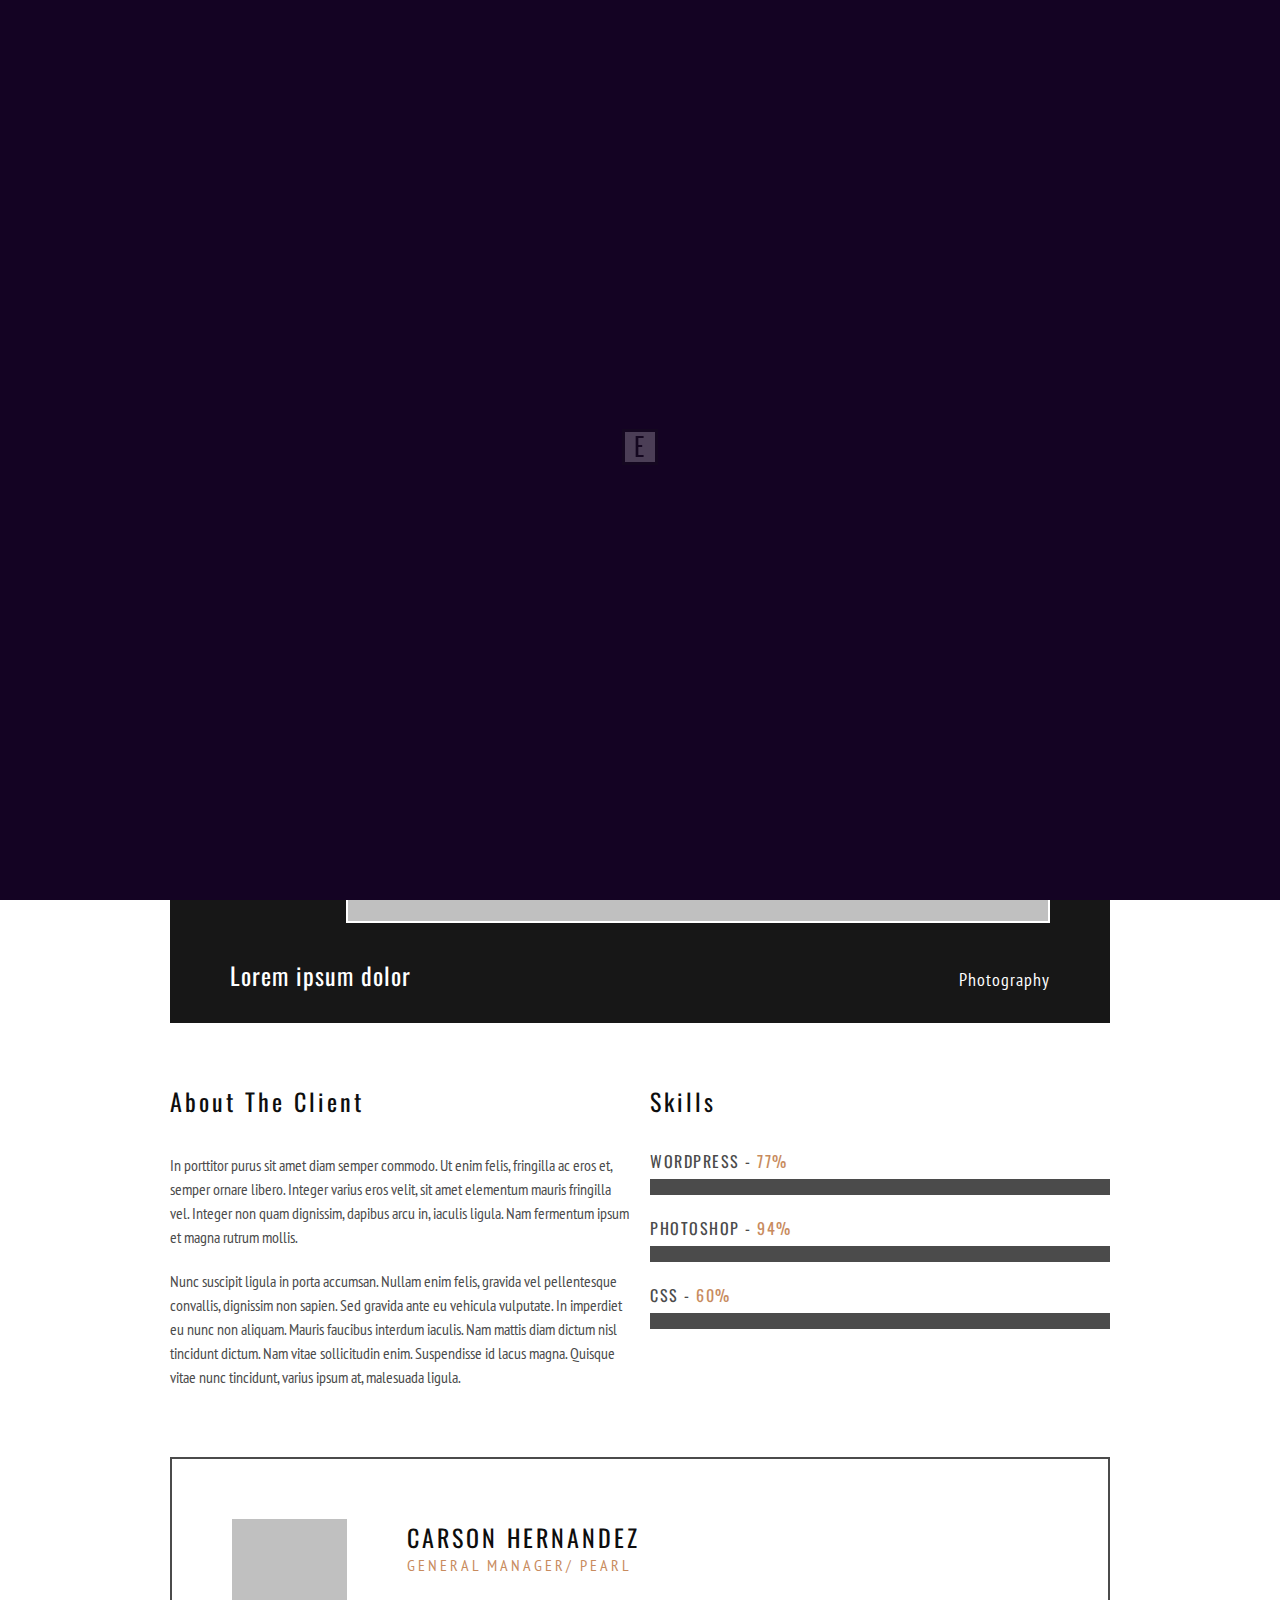
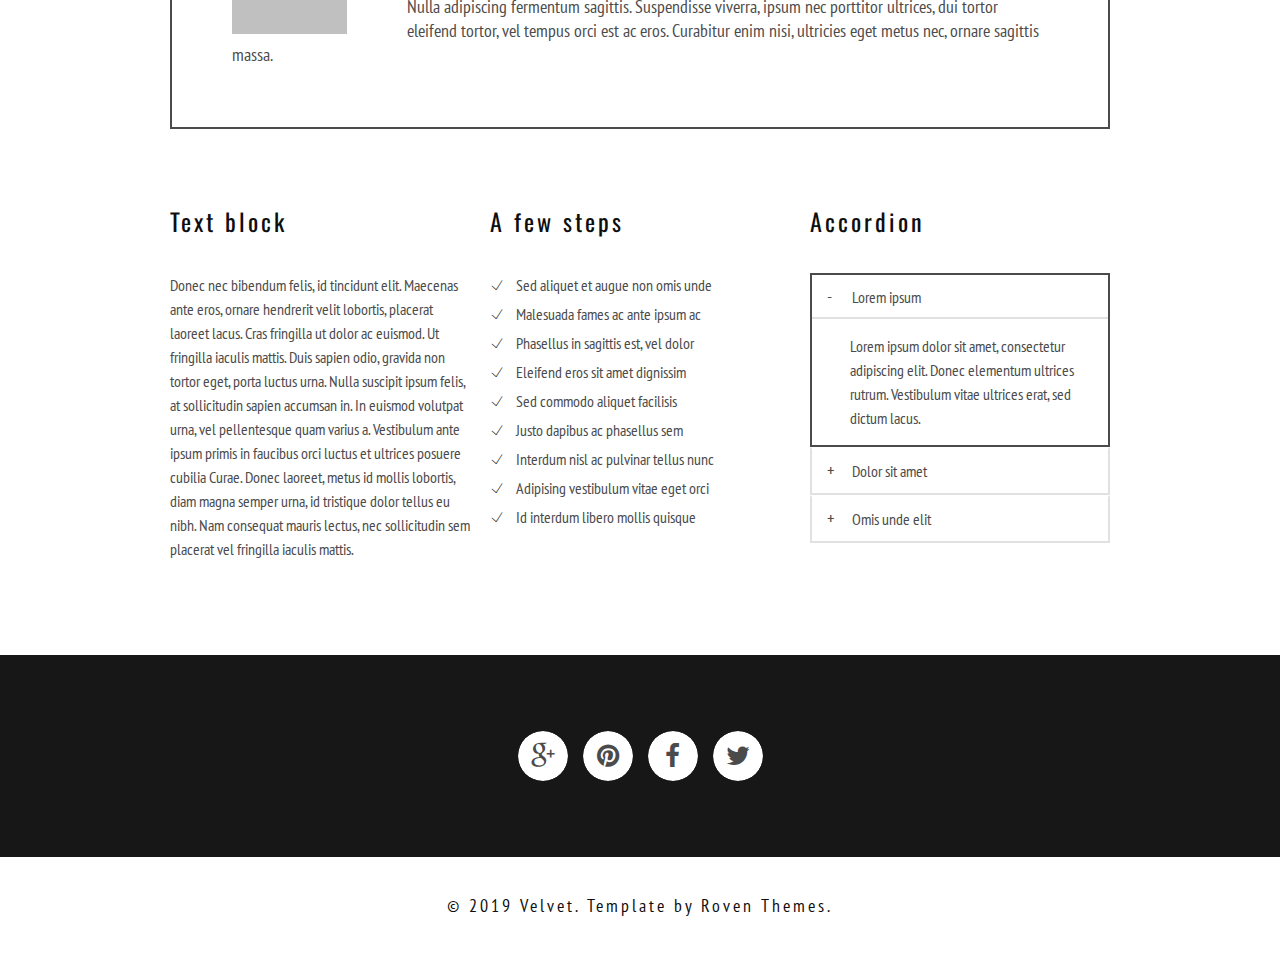
<file: docs/portfolio-item.html>
<!DOCTYPE html>
<html>
<head>

	<meta charset="utf-8">
    <meta name="viewport" content="width=device-width, initial-scale=1, maximum-scale=1, user-scalable=0"/> 
	<meta http-equiv="X-UA-Compatible" content="IE=edge,chrome=1,requiresActiveX=true">
    
    
	<title> Portfolio item :: Velvet </title>
	<meta name="description" content=" add description  ... ">
    
    <!-- /// Favicons ////////  -->
    <link rel="shortcut icon" href="favicon.png">
	<link rel="apple-touch-icon-precomposed" sizes="144x144" href="apple-touch-icon-144-precomposed.png">

	<!-- /// Google Fonts ////////  -->
    <link rel="stylesheet" href="http://fonts.googleapis.com/css?family=PT+Sans+Narrow:400,700">
    <link rel="stylesheet" href="http://fonts.googleapis.com/css?family=Oswald:400,300,700">
    
    <!-- /// FontAwesome Icons 4.2.0 ////////  -->
	<link rel="stylesheet" href="assets/fonts/fontawesome/font-awesome.min.css">
    
    <!-- /// Custom Icon Font ////////  -->
    <link rel="stylesheet" href="assets/fonts/iconfontcustom/icon-font-custom.css">  
    
	<!-- /// Template CSS ////////  -->
    <link rel="stylesheet" href="assets/css/velvet.css">
    
	<!-- /// JS Plugins CSS ////////  -->
	<link rel="stylesheet" href="assets/vendors/slick/slick.css">
    <link rel="stylesheet" href="assets/vendors/bxslider/jquery.bxslider.css">
    <link rel="stylesheet" href="assets/vendors/magnificpopup/magnific-popup.css">
    <link rel="stylesheet" href="assets/vendors/animations/animate.min.css">
	<link rel="stylesheet" href="assets/vendors/itplayer/css/YTPlayer.css">
    
   
</head>
<body class="sticky-header">

	<div id="page-loader">
		<div class="loader-img">
			
			<img src="assets/images/loader.gif" alt=""> 
		
		</div><!-- end .loader-img -->
	</div><!-- end .pageloader -->
	
    
	<div id="wrap">

		<div id="header">
        
		<!-- /// HEADER  //////////////////////////////////////////////////////////////////////////////////////////////////////////// -->

			<div class="row">
				<div class="span3">
				
					<!-- // Logo // -->
					
					<a href="index.html" id="logo">
                    	<img class="responsive-img" src="assets/images/logo.png" alt="">
                    </a>
				
				</div><!-- end .span3 -->
				<div class="span9">
				
					<!-- // Mobile menu trigger // -->
						
					<a href="#" id="mobile-menu-trigger">
						<i class="fa fa-bars"></i>
					</a>
					
					<!-- // Menu // -->
					
					<nav>
					
						<ul class="sf-menu fixed" id="menu">
							<li>
								<a href="index.html"><span>Home</span></a>
							</li>                            
							<li>                        	
								<a href="index.html#services"><span>Services</span></a>                                                        
							</li>                            			
							<li class="active">
								<a href="index.html#portfolio"><span>Portfolio</span></a>                                                   
							</li>
							<li>
								<a href="index.html#about"><span>About us</span></a>                            
							</li>
							<li>
								<a href="index.html#blog"><span>Blog</span></a>                          
							<li>
								<a href="index.html#contact"><span>Contact</span></a>                              
							</li>
						</ul>
						
					</nav>

				</div><!-- end .span9 -->
			</div><!-- end .row -->		

		<!-- //////////////////////////////////////////////////////////////////////////////////////////////////////////////////////// -->

		</div><!-- end #header -->
		<div id="content">
		
		<!-- /// CONTENT  /////////////////////////////////////////////////////////////////////////////////////////////////////////// -->

			<div id="page-header" style="background-image:url(content/backgrounds/1920x500-1.jpg);">
            	
                <div class="row">
                	<div class="span12">
                    	
                        <div class="headline">
                        	
                            <h2>Portfolio</h2>
                            
                        </div><!-- end .headline -->
                        
                    </div><!-- end .span12 -->
                </div><!-- end .row -->
                
            </div><!-- end #page-header -->
            
            <div class="row">
            	<div class="span12">
                	
                    <div class="portfolio-item-slider-wrapper">
                    
                        <div class="portfolio-item-slider">
                            
                            <ul class="slides">
                                <li>
                                    <img src="content/portfolio/slider/1170x490-1.png" alt="">
                                </li>
                                <li>
                                    <img src="content/portfolio/slider/1170x490-2.png" alt="">
                                </li>
                                <li>
                                    <img src="content/portfolio/slider/1170x490-3.png" alt="">
                                </li>
                                <li>
                                    <img src="content/portfolio/slider/1170x490-4.png" alt="">
                                </li>
                                <li>
                                    <img src="content/portfolio/slider/1170x490-5.png" alt="">
                                </li>
                            </ul>
                            
                            <div id="bx-pager" class="fixed">
                                <a data-slide-index="0" href="#">
                                    <img src="content/portfolio/slider/140x100-1.png" alt="">
                                </a>
                                <a data-slide-index="1" href="#">
                                    <img src="content/portfolio/slider/140x100-2.png" alt="">
                                </a>
                                <a data-slide-index="2" href="#">
                                    <img src="content/portfolio/slider/140x100-3.png" alt="">
                                </a>
                                <a data-slide-index="3" href="#">
                                    <img src="content/portfolio/slider/140x100-4.png" alt="">
                                </a>
                                <a data-slide-index="4" href="#">
                                    <img src="content/portfolio/slider/140x100-5.png" alt="">
                                </a>
                            </div><!-- end #bx-pager -->
                            
                        </div><!-- end .portfolio-item-slider -->
                	
                    	<h3 class="text-uppercase">
                        	Lorem ipsum dolor
                            <small>Photography</small>
                        </h3>
                    
                    </div><!-- end .portfolio-item-slider-wrapper -->
                    
                </div><!-- end .span12 -->
            </div><!-- end .row -->
            
            <div class="row">
            	<div class="span6">
                	
                    <h3 class="text-uppercase">About The Client</h3>
                    
                    <br>
                    
                    <p>In porttitor purus sit amet diam semper commodo. Ut enim felis, fringilla ac eros et, semper ornare libero. 
                    Integer varius eros velit, sit amet elementum mauris fringilla vel. Integer non quam dignissim, dapibus arcu in, 
                    iaculis ligula. Nam fermentum ipsum et magna rutrum mollis.</p>
                    
                    <p>Nunc suscipit ligula in porta accumsan. Nullam enim felis, gravida vel pellentesque convallis, dignissim non 
                    sapien. Sed gravida ante eu vehicula vulputate. In imperdiet eu nunc non aliquam. Mauris faucibus interdum iaculis. 
                    Nam mattis diam dictum nisl tincidunt dictum. Nam vitae sollicitudin enim. Suspendisse id lacus magna. Quisque vitae 
                    nunc tincidunt, varius ipsum at, malesuada ligula. </p>
                    
                </div><!-- end .span6 -->
                <div class="span6">
                	
                    <h3 class="text-uppercase">Skills</h3>
                    
                    <br>
                    
                    <div class="fixed">                                                
                       
                           <div class="progress-bar-description">
                                Wordpress - <span>77%</span>
                            </div><!-- end .progress-bar-description -->
                           
                            <div class="progress-bar">                          	                            
                                
                                <span class="progress-bar-outer" data-width="77"> 
                                    <span class="progress-bar-inner"></span> 
                                </span>
                                
                            </div><!-- end .progress-bar -->
                            
                        </div>
                        
                        <div class="fixed">                                                
                       
                           <div class="progress-bar-description">
                                Photoshop - <span>94%</span>
                            </div><!-- end .progress-bar-description -->
                           
                            <div class="progress-bar">                          	                            
                                
                                <span class="progress-bar-outer" data-width="94"> 
                                    <span class="progress-bar-inner"></span> 
                                </span>
                                
                            </div><!-- end .progress-bar -->
                            
                        </div>
                        
                        <div class="fixed">                                                
                       
                           <div class="progress-bar-description">
                                Css - <span>60%</span>
                            </div><!-- end .progress-bar-description -->
                           
                            <div class="progress-bar">                          	                            
                                
                                <span class="progress-bar-outer" data-width="60"> 
                                    <span class="progress-bar-inner"></span> 
                                </span>
                                
                            </div><!-- end .progress-bar -->
                            
                        </div>                                                
                    
                </div><!-- end .span6 -->
            </div><!-- end .row -->
            
            <br><br>
            
            <div class="row">
            	<div class="span12">
                	
                    <div class="testimonial">
                    	
                        <img src="content/testimonials/115x115-1.png" alt="">
                        
                        <blockquote>
                        	
                            <h3>
                            	Carson Hernandez
                            	<small>General Manager/ Pearl</small>
                            </h3>
                            
                            <p>Nulla adipiscing fermentum sagittis. Suspendisse viverra, ipsum nec porttitor ultrices, dui tortor 
                            eleifend tortor, vel tempus orci est ac eros. Curabitur enim nisi, ultricies eget metus nec, ornare 
                            sagittis massa. </p>
                            
                        </blockquote>
                        
                    </div><!-- end .testimonial -->
                    
                </div><!-- end .span12 -->
            </div><!-- end row -->
            
            <br>
            
            <div class="row">
            	<div class="span4">
                	
                    <h3 class="text-uppercase">Text block</h3>
                    
                    <br>
                    
                    <p>Donec nec bibendum felis, id tincidunt elit. Maecenas ante eros, ornare hendrerit velit lobortis, placerat laoreet 
                    lacus. Cras fringilla ut dolor ac euismod. Ut fringilla iaculis mattis. Duis sapien odio, gravida non tortor eget, porta 
                    luctus urna. Nulla suscipit ipsum felis, at sollicitudin sapien accumsan in. In euismod volutpat urna, vel pellentesque 
                    quam varius a. Vestibulum ante ipsum primis in faucibus orci luctus et ultrices posuere cubilia Curae. Donec laoreet, metus 
                    id mollis lobortis, diam magna semper urna, id tristique dolor tellus eu nibh. Nam consequat mauris lectus, nec sollicitudin 
                    sem placerat vel fringilla iaculis mattis. </p>
                    
                </div><!-- end .span4 -->
                <div class="span4">
                	
                    <h3 class="text-uppercase">A few steps</h3>
                    
                    <br>
                    
                    <ul class="check">
                    	<li>Sed aliquet et augue non omis unde</li>
                        <li>Malesuada fames ac ante ipsum ac</li>
                        <li>Phasellus in sagittis est, vel dolor</li>
                        <li>Eleifend eros sit amet dignissim</li>
                        <li>Sed commodo aliquet facilisis</li>
                        <li>Justo dapibus ac phasellus sem</li>
                        <li>Interdum nisl ac pulvinar tellus nunc</li>
                        <li>Adipising vestibulum vitae eget orci</li>
                        <li>Id interdum libero mollis quisque</li>
                    </ul>
                    
                </div><!-- end .span4 -->
                <div class="span4">
                	
                    <h3 class="text-uppercase">Accordion</h3>
                    
                    <br>
                    
                    <div class="accordion">
                            
                        <a class="accordion-item" href="#">Lorem ipsum</a>
            
                        <div class="accordion-item-content">
                            
                            <p>Lorem ipsum dolor sit amet, consectetur adipiscing elit. Donec elementum ultrices rutrum. Vestibulum 
                            vitae ultrices erat, sed dictum lacus. </p>
                            
                        </div><!-- end .accordion-item-content -->

                        <a class="accordion-item" href="#">Dolor sit amet</a>
            
                        <div class="accordion-item-content">
                            
                            <p>Praesent et lectus at dolor blandit iaculis sit amet ac felis. Sed quis justo enim. Ut ullamcorper at 
                            sapien hendrerit pellentesque.</p>
                            
                        </div><!-- end .accordion-item-content -->
                        
                        <a class="accordion-item" href="#">Omis unde elit</a>
            
                        <div class="accordion-item-content">
                            
                            <p>Nunc ligula velit, semper sed ullamcorper vitae, interdum vel metus. Quisque ultricies ex quis nibh 
                            gravida, rhoncus egestas nisl.</p>
                            
                        </div><!-- end .accordion-item-content -->
                        
                    </div><!-- end .accordion -->
                    
                </div><!-- end .span4 -->
            </div><!-- end .row -->
            
            <br>
            
        <!-- //////////////////////////////////////////////////////////////////////////////////////////////////////////////////////// -->

		</div><!-- end #content -->
		<div id="footer">
		
		<!-- /// FOOTER     ///////////////////////////////////////////////////////////////////////////////////////////////////////// -->

			<div class="row">
				<div class="span12" id="footer-widget-area-4">										
                    
                    <div class="widget ewf_widget_social_media"> 
                        
                        <div class="fixed">
							
                            <a href="#" class="googleplus-icon social-icon">
								<i class="fa fa-google-plus"></i>
							</a>
                            
                            <a href="#" class="pinterest-icon social-icon">
								<i class="fa fa-pinterest"></i>
							</a>
                            
                            <a href="#" class="facebook-icon social-icon">
								<i class="fa fa-facebook"></i>
							</a>
                            
                            <a href="#" class="twitter-icon social-icon">
								<i class="fa fa-twitter"></i>
							</a>
                            
                        </div>
                    
                    </div><!-- end .ewf_widget_social_media -->
					
				</div><!-- end .span12 -->			
			</div><!-- end .row -->
            
		<!-- //////////////////////////////////////////////////////////////////////////////////////////////////////////////////////// -->

		</div><!-- end #footer -->
		<div id="footer-bottom">
            
		<!-- /// FOOTER-BOTTOM     ////////////////////////////////////////////////////////////////////////////////////////////// -->	
		
			<div class="row">
				<div class="span12 text-center" id="footer-bottom-widget-area-1">
					
					<div class="widget widget_text">
                    
                        <div class="textwidget">
                            
                            <h4>&copy; 2019 Velvet. Template by <a href="https://roventhemes.com/" title="Free and premium HTML5 Templates">Roven Themes</a>.</h4>
                            
                        </div><!-- edn .textwidget -->
                        
                    </div><!-- end .widget_text -->
					
				</div><!-- end .span12 -->
			</div><!-- end .row -->
		
		<!-- //////////////////////////////////////////////////////////////////////////////////////////////////////////////////// -->    
		
		</div><!-- end #footer-bottom -->
		
	</div><!-- end #wrap -->
    
    <a id="back-to-top" href="#">
    	<i class="ifc-up4"></i>
    </a>

    <!-- /// jQuery ////////  -->
	<script src="assets/vendors/jquery-2.1.1.min.js"></script>

    <!-- /// ViewPort ////////  -->
	<script src="assets/vendors/viewport/jquery.viewport.js"></script>
    
    <!-- /// Easing ////////  -->
	<script src="assets/vendors/easing/jquery.easing.1.3.js"></script>

    
    <!-- /// Slick ////////  -->
    <script src="assets/vendors/slick/slick.min.js"></script>
    
    <!-- /// Animations ////////  -->
    <script src="assets/vendors/animations/animate.js"></script>
     
    <!-- /// Superfish Menu ////////  -->
	<script src="assets/vendors/superfish/hoverIntent.js"></script>
    <script src="assets/vendors/superfish/superfish.js"></script>
    
   
    <!-- /// bxSlider ////////  -->
	<script src="assets/vendors/bxslider/jquery.bxslider.min.js"></script>
    
   	<!-- /// Magnific Popup ////////  -->
	<script src="assets/vendors/magnificpopup/jquery.magnific-popup.min.js"></script>
    
    <!-- /// Isotope ////////  -->
	<script src="assets/vendors/isotope/imagesloaded.pkgd.min.js"></script>
	<script src="assets/vendors/isotope/isotope.pkgd.min.js"></script>
    
    <!-- /// Parallax ////////  -->
	<script src="assets/vendors/parallax/jquery.parallax.min.js"></script>

	<!-- /// EasyPieChart ////////  -->
	<script src="assets/vendors/easypiechart/jquery.easypiechart.min.js"></script>
    
	<!-- /// YTPlayer ////////  -->
	<script src="assets/vendors/itplayer/jquery.mb.YTPlayer.js"></script>
	
    <!-- /// Easy Tabs ////////  -->
    <script src="assets/vendors/easytabs/jquery.easytabs.min.js"></script>	
    
    <!-- /// Form validate ////////  -->
    <script src="assets/vendors/jqueryvalidate/jquery.validate.min.js"></script>
    
	<!-- /// Form submit ////////  -->
    <script src="assets/vendors/jqueryform/jquery.form.min.js"></script>
    
    <!-- /// gMap ////////  -->
	<script src="http://maps.google.com/maps/api/js?key=AIzaSyDG-gTAgMTtgV3DOK0UQIkcruOy2yDDauc&sensor=false"></script>
	<script src="assets/vendors/gmap/jquery.gmap.min.js"></script>

	
    <!-- /// ScrollSpy ////////  -->
    <script src="assets/vendors/scrollspy/scrollspy.min.js"></script>
	
	<!-- /// Custom JS ////////  -->
	<script src="assets/js/velvet.js"></script>
    
    
</body>
</html>
</file>
<file: docs/assets/fonts/iconfontcustom/icon-font-custom.css>
@font-face {
	font-family: 'iconfontcustom';
	src:url('fonts/iconfontcustom.eot?jzaet');
	src:url('fonts/iconfontcustom.eot?#iefixjzaet') format('embedded-opentype'),
		url('fonts/iconfontcustom.woff?jzaet') format('woff'),
		url('fonts/iconfontcustom.ttf?jzaet') format('truetype'),
		url('fonts/iconfontcustom.svg?jzaet#iconfontcustom') format('svg');
	font-weight: normal;
	font-style: normal;
}

[class^="ifc-"], [class*=" ifc-"] {
	font-family: 'iconfontcustom';
	speak: none;
	font-style: normal;
	font-weight: normal;
	font-variant: normal;
	text-transform: none;
	line-height: 1;

	/* Better Font Rendering =========== */
	-webkit-font-smoothing: antialiased;
	-moz-osx-font-smoothing: grayscale;
}

.ifc-zoom_out:before {
	content: "\e600";
}
.ifc-zoom_in:before {
	content: "\e601";
}
.ifc-zip:before {
	content: "\e602";
}
.ifc-xls:before {
	content: "\e608";
}
.ifc-xlarge_icons:before {
	content: "\e609";
}
.ifc-workstation:before {
	content: "\e60a";
}
.ifc-workflow:before {
	content: "\e60b";
}
.ifc-word:before {
	content: "\e60f";
}
.ifc-windows_client:before {
	content: "\e616";
}
.ifc-wifi_logo:before {
	content: "\e619";
}
.ifc-wifi_direct:before {
	content: "\e61a";
}
.ifc-wifi:before {
	content: "\e61b";
}
.ifc-whole_hand:before {
	content: "\e61c";
}
.ifc-week_view:before {
	content: "\e625";
}
.ifc-wedding_rings:before {
	content: "\e626";
}
.ifc-wedding_photo:before {
	content: "\e627";
}
.ifc-wedding_day:before {
	content: "\e628";
}
.ifc-web_shield:before {
	content: "\e62b";
}
.ifc-web_camera:before {
	content: "\e62c";
}
.ifc-waypoint_map:before {
	content: "\e62d";
}
.ifc-waxing_gibbous:before {
	content: "\e62e";
}
.ifc-waxing_crescent:before {
	content: "\e62f";
}
.ifc-wav:before {
	content: "\e630";
}
.ifc-water:before {
	content: "\e636";
}
.ifc-watch:before {
	content: "\e637";
}
.ifc-washing_machine:before {
	content: "\e638";
}
.ifc-warning_shield:before {
	content: "\e639";
}
.ifc-waning_gibbous:before {
	content: "\e63b";
}
.ifc-waning_crescent:before {
	content: "\e63c";
}
.ifc-wallet:before {
	content: "\e63e";
}
.ifc-wacom_tablet:before {
	content: "\e644";
}
.ifc-vpn:before {
	content: "\e645";
}
.ifc-volleyball:before {
	content: "\e648";
}
.ifc-voip_gateway:before {
	content: "\e649";
}
.ifc-vkontakte:before {
	content: "\e64c";
}
.ifc-visa:before {
	content: "\e64e";
}
.ifc-virtual_mashine:before {
	content: "\e64f";
}
.ifc-virtual_machine:before {
	content: "\e650";
}
.ifc-video_camera:before {
	content: "\e655";
}
.ifc-vector:before {
	content: "\e659";
}
.ifc-variable:before {
	content: "\e65a";
}
.ifc-user_male4:before {
	content: "\e65e";
}
.ifc-user_male3:before {
	content: "\e65f";
}
.ifc-user_male2:before {
	content: "\e660";
}
.ifc-user_male:before {
	content: "\e661";
}
.ifc-user_female4:before {
	content: "\e662";
}
.ifc-user_female3:before {
	content: "\e663";
}
.ifc-user_female2:before {
	content: "\e664";
}
.ifc-user_female:before {
	content: "\e665";
}
.ifc-USD:before {
	content: "\e666";
}
.ifc-uppercase:before {
	content: "\e667";
}
.ifc-upload2_filled:before {
	content: "\e668";
}
.ifc-upload2:before {
	content: "\e669";
}
.ifc-upload_filled:before {
	content: "\e66a";
}
.ifc-upload:before {
	content: "\e66b";
}
.ifc-update:before {
	content: "\e66c";
}
.ifc-up4:before {
	content: "\e66d";
}
.ifc-up3:before {
	content: "\e66e";
}
.ifc-up2:before {
	content: "\e66f";
}
.ifc-up_right:before {
	content: "\e670";
}
.ifc-up_left:before {
	content: "\e671";
}
.ifc-up:before {
	content: "\e672";
}
.ifc-unlock:before {
	content: "\e673";
}
.ifc-unicast:before {
	content: "\e675";
}
.ifc-undo:before {
	content: "\e676";
}
.ifc-underline:before {
	content: "\e679";
}
.ifc-umbrella_filled:before {
	content: "\e67a";
}
.ifc-umbrella:before {
	content: "\e67b";
}
.ifc-type:before {
	content: "\e67c";
}
.ifc-txt:before {
	content: "\e67d";
}
.ifc-two_smartphones:before {
	content: "\e67e";
}
.ifc-twitter:before {
	content: "\e681";
}
.ifc-tv_show:before {
	content: "\e682";
}
.ifc-tv:before {
	content: "\e683";
}
.ifc-tumbler:before {
	content: "\e685";
}
.ifc-ttf:before {
	content: "\e687";
}
.ifc-trophy:before {
	content: "\e68a";
}
.ifc-treasury_map:before {
	content: "\e695";
}
.ifc-trash2:before {
	content: "\e696";
}
.ifc-trash:before {
	content: "\e697";
}
.ifc-transistor:before {
	content: "\e698";
}
.ifc-torah:before {
	content: "\e6a3";
}
.ifc-toolbox:before {
	content: "\e6a6";
}
.ifc-tones:before {
	content: "\e6a9";
}
.ifc-today:before {
	content: "\e6ad";
}
.ifc-timezone-12:before {
	content: "\e6af";
}
.ifc-timezone-11:before {
	content: "\e6b0";
}
.ifc-timezone-10:before {
	content: "\e6b1";
}
.ifc-timezone-9:before {
	content: "\e6b2";
}
.ifc-timezone-8:before {
	content: "\e6b3";
}
.ifc-timezone-7:before {
	content: "\e6b4";
}
.ifc-timezone-6:before {
	content: "\e6b5";
}
.ifc-timezone-5:before {
	content: "\e6b6";
}
.ifc-timezone-4:before {
	content: "\e6b7";
}
.ifc-timezone-3:before {
	content: "\e6b8";
}
.ifc-timezone-2:before {
	content: "\e6b9";
}
.ifc-timezone-1:before {
	content: "\e6ba";
}
.ifc-timezone_utc:before {
	content: "\e6bb";
}
.ifc-timezone_12:before {
	content: "\e6bc";
}
.ifc-timezone_11:before {
	content: "\e6bd";
}
.ifc-timezone_10:before {
	content: "\e6be";
}
.ifc-timezone_9:before {
	content: "\e6bf";
}
.ifc-timezone_8:before {
	content: "\e6c0";
}
.ifc-timezone_7:before {
	content: "\e6c1";
}
.ifc-timezone_6:before {
	content: "\e6c2";
}
.ifc-timezone_5:before {
	content: "\e6c3";
}
.ifc-timezone_4:before {
	content: "\e6c4";
}
.ifc-timezone_3:before {
	content: "\e6c5";
}
.ifc-timezone_2:before {
	content: "\e6c6";
}
.ifc-timezone_1:before {
	content: "\e6c7";
}
.ifc-timezone:before {
	content: "\e6c8";
}
.ifc-timer:before {
	content: "\e6c9";
}
.ifc-tif:before {
	content: "\e6cb";
}
.ifc-thumb_up:before {
	content: "\e6cd";
}
.ifc-thumb_down:before {
	content: "\e6ce";
}
.ifc-this_way_up:before {
	content: "\e6d2";
}
.ifc-text_color:before {
	content: "\e6d5";
}
.ifc-temperature:before {
	content: "\e6db";
}
.ifc-tea:before {
	content: "\e6de";
}
.ifc-tar:before {
	content: "\e6e1";
}
.ifc-talk:before {
	content: "\e6e6";
}
.ifc-tails:before {
	content: "\e6e7";
}
.ifc-table:before {
	content: "\e6ea";
}
.ifc-switch_camera_filled:before {
	content: "\e6f2";
}
.ifc-switch_camera:before {
	content: "\e6f3";
}
.ifc-switch:before {
	content: "\e6f4";
}
.ifc-swipe_up:before {
	content: "\e6f6";
}
.ifc-swipe_right:before {
	content: "\e6f7";
}
.ifc-swipe_left:before {
	content: "\e6f8";
}
.ifc-swipe_down:before {
	content: "\e6f9";
}
.ifc-swimming:before {
	content: "\e6fa";
}
.ifc-surface:before {
	content: "\e6ff";
}
.ifc-sun:before {
	content: "\e700";
}
.ifc-summer:before {
	content: "\e701";
}
.ifc-student:before {
	content: "\e705";
}
.ifc-strikethrough:before {
	content: "\e708";
}
.ifc-storm:before {
	content: "\e70b";
}
.ifc-stopwatch:before {
	content: "\e70c";
}
.ifc-stepper_motor:before {
	content: "\e70f";
}
.ifc-stack_of_photos:before {
	content: "\e717";
}
.ifc-stack:before {
	content: "\e718";
}
.ifc-ssd:before {
	content: "\e719";
}
.ifc-speedometer:before {
	content: "\e722";
}
.ifc-speech_bubble:before {
	content: "\e724";
}
.ifc-south_direction:before {
	content: "\e729";
}
.ifc-smartphone_tablet:before {
	content: "\e733";
}
.ifc-small_lens:before {
	content: "\e735";
}
.ifc-small_icons:before {
	content: "\e736";
}
.ifc-slr_small_lens:before {
	content: "\e739";
}
.ifc-slr_large_lens:before {
	content: "\e73b";
}
.ifc-slr_camera2_filled:before {
	content: "\e73c";
}
.ifc-slr_camera2:before {
	content: "\e73d";
}
.ifc-slr_camera_body:before {
	content: "\e740";
}
.ifc-slr_camera:before {
	content: "\e741";
}
.ifc-slr_back_side:before {
	content: "\e743";
}
.ifc-sling_here:before {
	content: "\e744";
}
.ifc-sleet:before {
	content: "\e745";
}
.ifc-slave:before {
	content: "\e749";
}
.ifc-skype:before {
	content: "\e74a";
}
.ifc-skip_to_start:before {
	content: "\e74c";
}
.ifc-shuffle:before {
	content: "\e752";
}
.ifc-shopping_cart_loaded:before {
	content: "\e759";
}
.ifc-shopping_cart_empty:before {
	content: "\e75a";
}
.ifc-shopping_basket:before {
	content: "\e75b";
}
.ifc-shop:before {
	content: "\e75c";
}
.ifc-shield:before {
	content: "\e761";
}
.ifc-shared:before {
	content: "\e766";
}
.ifc-settings3:before {
	content: "\e767";
}
.ifc-settings2:before {
	content: "\e769";
}
.ifc-settings:before {
	content: "\e76b";
}
.ifc-server:before {
	content: "\e76c";
}
.ifc-sent:before {
	content: "\e76d";
}
.ifc-sensor:before {
	content: "\e76e";
}
.ifc-sell:before {
	content: "\e76f";
}
.ifc-SEK:before {
	content: "\e771";
}
.ifc-security_ssl:before {
	content: "\e772";
}
.ifc-security_checked:before {
	content: "\e773";
}
.ifc-security_aes:before {
	content: "\e774";
}
.ifc-search:before {
	content: "\e775";
}
.ifc-sea_waves:before {
	content: "\e777";
}
.ifc-scrolling:before {
	content: "\e77a";
}
.ifc-screwdriver:before {
	content: "\e77b";
}
.ifc-scales_of_Balance:before {
	content: "\e783";
}
.ifc-sale:before {
	content: "\e78c";
}
.ifc-sagittarius:before {
	content: "\e78f";
}
.ifc-safari:before {
	content: "\e791";
}
.ifc-sad:before {
	content: "\e792";
}
.ifc-running_rabbit:before {
	content: "\e793";
}
.ifc-running:before {
	content: "\e794";
}
.ifc-run_command:before {
	content: "\e795";
}
.ifc-rugby:before {
	content: "\e796";
}
.ifc-rucksach:before {
	content: "\e797";
}
.ifc-rss:before {
	content: "\e798";
}
.ifc-router:before {
	content: "\e79a";
}
.ifc-rotation_cw:before {
	content: "\e79b";
}
.ifc-rotation_ccw:before {
	content: "\e79c";
}
.ifc-rotate_to_portrait:before {
	content: "\e79d";
}
.ifc-rotate_to_landscape:before {
	content: "\e79e";
}
.ifc-rotate_camera:before {
	content: "\e7a0";
}
.ifc-rook:before {
	content: "\e7a2";
}
.ifc-right3:before {
	content: "\e7ab";
}
.ifc-right2:before {
	content: "\e7ac";
}
.ifc-right_click:before {
	content: "\e7af";
}
.ifc-right:before {
	content: "\e7b0";
}
.ifc-rfid_tag:before {
	content: "\e7b2";
}
.ifc-rfid_signal:before {
	content: "\e7b3";
}
.ifc-rfid_sensor:before {
	content: "\e7b4";
}
.ifc-rewind:before {
	content: "\e7b5";
}
.ifc-resize:before {
	content: "\e7ba";
}
.ifc-replay:before {
	content: "\e7bc";
}
.ifc-repeat:before {
	content: "\e7bd";
}
.ifc-rename:before {
	content: "\e7be";
}
.ifc-remove_user:before {
	content: "\e7bf";
}
.ifc-remove_image:before {
	content: "\e7c1";
}
.ifc-remote_working:before {
	content: "\e7c2";
}
.ifc-reload:before {
	content: "\e7c3";
}
.ifc-relay:before {
	content: "\e7c4";
}
.ifc-register_editor:before {
	content: "\e7c6";
}
.ifc-redo:before {
	content: "\e7c8";
}
.ifc-red_hat:before {
	content: "\e7c9";
}
.ifc-recycle_sign_filled:before {
	content: "\e7cb";
}
.ifc-recycle_sign:before {
	content: "\e7cc";
}
.ifc-read_message:before {
	content: "\e7ce";
}
.ifc-rar:before {
	content: "\e7d0";
}
.ifc-radio_tower:before {
	content: "\e7d3";
}
.ifc-radar_plot:before {
	content: "\e7d6";
}
.ifc-rack:before {
	content: "\e7d7";
}
.ifc-quote:before {
	content: "\e7d9";
}
.ifc-puzzle:before {
	content: "\e7e1";
}
.ifc-put_out:before {
	content: "\e7e2";
}
.ifc-put_in_motion:before {
	content: "\e7e3";
}
.ifc-put_in:before {
	content: "\e7e4";
}
.ifc-publisher:before {
	content: "\e7e7";
}
.ifc-psd:before {
	content: "\e7ea";
}
.ifc-processor:before {
	content: "\e7ec";
}
.ifc-private2:before {
	content: "\e7ed";
}
.ifc-print:before {
	content: "\e7ef";
}
.ifc-price_tag_usd:before {
	content: "\e7f0";
}
.ifc-price_tag_pound:before {
	content: "\e7f1";
}
.ifc-price_tag_euro:before {
	content: "\e7f2";
}
.ifc-price_tag:before {
	content: "\e7f3";
}
.ifc-pressure:before {
	content: "\e7f5";
}
.ifc-presentation:before {
	content: "\e7f7";
}
.ifc-power_point:before {
	content: "\e7fa";
}
.ifc-positive_dynamic:before {
	content: "\e7fd";
}
.ifc-portrait_mode:before {
	content: "\e7fe";
}
.ifc-popular_topic:before {
	content: "\e7ff";
}
.ifc-polyline:before {
	content: "\e800";
}
.ifc-polygone:before {
	content: "\e801";
}
.ifc-polygon:before {
	content: "\e802";
}
.ifc-poll_topic:before {
	content: "\e803";
}
.ifc-png:before {
	content: "\e806";
}
.ifc-plus:before {
	content: "\e807";
}
.ifc-plugin:before {
	content: "\e809";
}
.ifc-pliers:before {
	content: "\e80a";
}
.ifc-play:before {
	content: "\e80b";
}
.ifc-plasmid:before {
	content: "\e80c";
}
.ifc-piston:before {
	content: "\e811";
}
.ifc-pinterest:before {
	content: "\e813";
}
.ifc-pinch:before {
	content: "\e815";
}
.ifc-pin:before {
	content: "\e818";
}
.ifc-pill:before {
	content: "\e819";
}
.ifc-pie_chart:before {
	content: "\e81b";
}
.ifc-picture:before {
	content: "\e81d";
}
.ifc-pickup:before {
	content: "\e81e";
}
.ifc-photo:before {
	content: "\e821";
}
.ifc-phone2:before {
	content: "\e823";
}
.ifc-phone1:before {
	content: "\e824";
}
.ifc-perforator:before {
	content: "\e825";
}
.ifc-pencil_sharpener:before {
	content: "\e826";
}
.ifc-pen:before {
	content: "\e827";
}
.ifc-pdf:before {
	content: "\e82a";
}
.ifc-pawn:before {
	content: "\e82b";
}
.ifc-pause:before {
	content: "\e82c";
}
.ifc-password:before {
	content: "\e82e";
}
.ifc-passenger:before {
	content: "\e82f";
}
.ifc-paper_clip:before {
	content: "\e834";
}
.ifc-paper_clamp:before {
	content: "\e835";
}
.ifc-panorama:before {
	content: "\e837";
}
.ifc-paint_bucket:before {
	content: "\e839";
}
.ifc-paint_basket:before {
	content: "\e83a";
}
.ifc-pain_brush:before {
	content: "\e83b";
}
.ifc-overhead_crane:before {
	content: "\e83e";
}
.ifc-outlook:before {
	content: "\e83f";
}
.ifc-outline:before {
	content: "\e840";
}
.ifc-outgoing_data:before {
	content: "\e841";
}
.ifc-otf:before {
	content: "\e842";
}
.ifc-osm:before {
	content: "\e843";
}
.ifc-origami:before {
	content: "\e844";
}
.ifc-opera:before {
	content: "\e845";
}
.ifc-opened_folder:before {
	content: "\e847";
}
.ifc-open_in_browser:before {
	content: "\e848";
}
.ifc-online:before {
	content: "\e849";
}
.ifc-one_note:before {
	content: "\e84a";
}
.ifc-one_finger:before {
	content: "\e84b";
}
.ifc-old_time_camera:before {
	content: "\e84d";
}
.ifc-ogg:before {
	content: "\e84e";
}
.ifc-office_lamp:before {
	content: "\e84f";
}
.ifc-numerical_sorting_21:before {
	content: "\e853";
}
.ifc-north_direction:before {
	content: "\e856";
}
.ifc-night_vision:before {
	content: "\e85b";
}
.ifc-new_moon:before {
	content: "\e85f";
}
.ifc-neutral_decision:before {
	content: "\e860";
}
.ifc-negative_dynamic:before {
	content: "\e862";
}
.ifc-near_me:before {
	content: "\e865";
}
.ifc-nas:before {
	content: "\e866";
}
.ifc-mute:before {
	content: "\e86a";
}
.ifc-musical:before {
	content: "\e86c";
}
.ifc-music_video:before {
	content: "\e86d";
}
.ifc-music_record:before {
	content: "\e86e";
}
.ifc-music:before {
	content: "\e870";
}
.ifc-multiple_smartphones:before {
	content: "\e873";
}
.ifc-multiple_inputs:before {
	content: "\e874";
}
.ifc-multiple_devices:before {
	content: "\e875";
}
.ifc-multiple_cameras:before {
	content: "\e876";
}
.ifc-multicast:before {
	content: "\e877";
}
.ifc-mpg:before {
	content: "\e878";
}
.ifc-mp3:before {
	content: "\e879";
}
.ifc-movie:before {
	content: "\e87a";
}
.ifc-moved_topic:before {
	content: "\e87b";
}
.ifc-move_by_trolley:before {
	content: "\e87c";
}
.ifc-mov:before {
	content: "\e87d";
}
.ifc-mouse_trap:before {
	content: "\e87f";
}
.ifc-mouse:before {
	content: "\e880";
}
.ifc-month_view:before {
	content: "\e888";
}
.ifc-money_box:before {
	content: "\e889";
}
.ifc-money_bag:before {
	content: "\e88a";
}
.ifc-money:before {
	content: "\e88b";
}
.ifc-mobile_home:before {
	content: "\e88d";
}
.ifc-minus:before {
	content: "\e891";
}
.ifc-mind_map:before {
	content: "\e892";
}
.ifc-micro2:before {
	content: "\e899";
}
.ifc-micro:before {
	content: "\e89a";
}
.ifc-message:before {
	content: "\e89c";
}
.ifc-mess_tin:before {
	content: "\e89d";
}
.ifc-menu:before {
	content: "\e89e";
}
.ifc-memory_module:before {
	content: "\e8a0";
}
.ifc-megaphone2:before {
	content: "\e8a2";
}
.ifc-megaphone:before {
	content: "\e8a4";
}
.ifc-medium_volume:before {
	content: "\e8a6";
}
.ifc-medium_icons:before {
	content: "\e8a7";
}
.ifc-medium_battery:before {
	content: "\e8a8";
}
.ifc-math:before {
	content: "\e8ab";
}
.ifc-matches:before {
	content: "\e8ac";
}
.ifc-mastercard:before {
	content: "\e8ad";
}
.ifc-map_marker:before {
	content: "\e8b3";
}
.ifc-map_editing:before {
	content: "\e8b4";
}
.ifc-map:before {
	content: "\e8b5";
}
.ifc-male:before {
	content: "\e8b7";
}
.ifc-magnet:before {
	content: "\e8b9";
}
.ifc-mac_client:before {
	content: "\e8bb";
}
.ifc-luggage_trolley:before {
	content: "\e8bd";
}
.ifc-lowercase:before {
	content: "\e8be";
}
.ifc-low_volume:before {
	content: "\e8bf";
}
.ifc-low_battery:before {
	content: "\e8c0";
}
.ifc-lol:before {
	content: "\e8c2";
}
.ifc-log_cabine:before {
	content: "\e8c3";
}
.ifc-lock_portrait:before {
	content: "\e8c4";
}
.ifc-lock_landscape:before {
	content: "\e8c5";
}
.ifc-lock:before {
	content: "\e8c7";
}
.ifc-livingroom:before {
	content: "\e8c8";
}
.ifc-little_snow:before {
	content: "\e8c9";
}
.ifc-little_rain:before {
	content: "\e8ca";
}
.ifc-literature:before {
	content: "\e8cb";
}
.ifc-list:before {
	content: "\e8cd";
}
.ifc-linux_client:before {
	content: "\e8ce";
}
.ifc-linkedin:before {
	content: "\e8cf";
}
.ifc-link:before {
	content: "\e8d1";
}
.ifc-line_width:before {
	content: "\e8d2";
}
.ifc-line_chart:before {
	content: "\e8d3";
}
.ifc-line:before {
	content: "\e8d4";
}
.ifc-like:before {
	content: "\e8d5";
}
.ifc-lift_cart_here:before {
	content: "\e8d7";
}
.ifc-libra:before {
	content: "\e8d8";
}
.ifc-left3:before {
	content: "\e8dc";
}
.ifc-left2:before {
	content: "\e8dd";
}
.ifc-left_click:before {
	content: "\e8e0";
}
.ifc-left:before {
	content: "\e8e1";
}
.ifc-lcd:before {
	content: "\e8e4";
}
.ifc-layers:before {
	content: "\e8e5";
}
.ifc-last_quarter:before {
	content: "\e8e7";
}
.ifc-laser_beam:before {
	content: "\e8e8";
}
.ifc-large_lens:before {
	content: "\e8ea";
}
.ifc-large_icons:before {
	content: "\e8eb";
}
.ifc-laptop:before {
	content: "\e8ec";
}
.ifc-lantern:before {
	content: "\e8ed";
}
.ifc-lamp:before {
	content: "\e8f0";
}
.ifc-knight:before {
	content: "\e8f3";
}
.ifc-knife:before {
	content: "\e8f4";
}
.ifc-kmz:before {
	content: "\e8f5";
}
.ifc-kml:before {
	content: "\e8f6";
}
.ifc-king:before {
	content: "\e8f9";
}
.ifc-keyboard:before {
	content: "\e8fa";
}
.ifc-key:before {
	content: "\e8fc";
}
.ifc-keep_dry:before {
	content: "\e8fe";
}
.ifc-jpg:before {
	content: "\e902";
}
.ifc-joystick:before {
	content: "\e904";
}
.ifc-jingle_bell:before {
	content: "\e906";
}
.ifc-jcb:before {
	content: "\e907";
}
.ifc-java_coffee_cup_logo:before {
	content: "\e909";
}
.ifc-iphone:before {
	content: "\e90f";
}
.ifc-ipad:before {
	content: "\e910";
}
.ifc-ip_address:before {
	content: "\e911";
}
.ifc-invisible:before {
	content: "\e912";
}
.ifc-internet_explorer:before {
	content: "\e913";
}
.ifc-internal:before {
	content: "\e914";
}
.ifc-integrated_webcam:before {
	content: "\e916";
}
.ifc-integrated_circuit:before {
	content: "\e917";
}
.ifc-instagram:before {
	content: "\e918";
}
.ifc-infrared_beam_sensor:before {
	content: "\e919";
}
.ifc-infrared_beam_sending:before {
	content: "\e91a";
}
.ifc-infrared:before {
	content: "\e91b";
}
.ifc-informatics:before {
	content: "\e91c";
}
.ifc-info:before {
	content: "\e91e";
}
.ifc-increase_font:before {
	content: "\e91f";
}
.ifc-incoming_data:before {
	content: "\e920";
}
.ifc-incendiary_grenade:before {
	content: "\e921";
}
.ifc-inbox:before {
	content: "\e922";
}
.ifc-in_love:before {
	content: "\e923";
}
.ifc-import:before {
	content: "\e924";
}
.ifc-idea:before {
	content: "\e926";
}
.ifc-icq:before {
	content: "\e927";
}
.ifc-hydroelectric:before {
	content: "\e928";
}
.ifc-humidity:before {
	content: "\e929";
}
.ifc-humburger:before {
	content: "\e92a";
}
.ifc-human_footprints:before {
	content: "\e92b";
}
.ifc-hub:before {
	content: "\e92c";
}
.ifc-html:before {
	content: "\e92d";
}
.ifc-hot_dog:before {
	content: "\e92e";
}
.ifc-hot_chocolate:before {
	content: "\e92f";
}
.ifc-horseshoe:before {
	content: "\e930";
}
.ifc-home:before {
	content: "\e936";
}
.ifc-history:before {
	content: "\e938";
}
.ifc-high_volume:before {
	content: "\e939";
}
.ifc-high_battery:before {
	content: "\e93a";
}
.ifc-hex_burner:before {
	content: "\e93b";
}
.ifc-herald_trumpet:before {
	content: "\e93c";
}
.ifc-help2:before {
	content: "\e93e";
}
.ifc-help:before {
	content: "\e940";
}
.ifc-helicopter:before {
	content: "\e942";
}
.ifc-heat_map:before {
	content: "\e944";
}
.ifc-heart_monitor:before {
	content: "\e946";
}
.ifc-headset:before {
	content: "\e949";
}
.ifc-headphones:before {
	content: "\e94a";
}
.ifc-handle_with_care:before {
	content: "\e952";
}
.ifc-hand_planting:before {
	content: "\e953";
}
.ifc-hand_palm_scan:before {
	content: "\e954";
}
.ifc-hand:before {
	content: "\e956";
}
.ifc-hammer:before {
	content: "\e957";
}
.ifc-group:before {
	content: "\e95f";
}
.ifc-grass:before {
	content: "\e963";
}
.ifc-gpx:before {
	content: "\e965";
}
.ifc-gps_receiving:before {
	content: "\e966";
}
.ifc-gps_disconnected:before {
	content: "\e967";
}
.ifc-google_plus:before {
	content: "\e969";
}
.ifc-good_decision:before {
	content: "\e96a";
}
.ifc-gis:before {
	content: "\e96e";
}
.ifc-gift:before {
	content: "\e970";
}
.ifc-gif:before {
	content: "\e971";
}
.ifc-geocaching:before {
	content: "\e977";
}
.ifc-geo_fence:before {
	content: "\e978";
}
.ifc-generic_text:before {
	content: "\e979";
}
.ifc-generic_sorting2:before {
	content: "\e97a";
}
.ifc-generic_sorting:before {
	content: "\e97b";
}
.ifc-genealogy:before {
	content: "\e97c";
}
.ifc-genderqueer:before {
	content: "\e97d";
}
.ifc-GBP:before {
	content: "\e981";
}
.ifc-gas2:before {
	content: "\e983";
}
.ifc-gantt_chart:before {
	content: "\e989";
}
.ifc-gallery:before {
	content: "\e98b";
}
.ifc-gaiters:before {
	content: "\e98c";
}
.ifc-fully_charged_battery:before {
	content: "\e98d";
}
.ifc-full_moon:before {
	content: "\e98e";
}
.ifc-fridge:before {
	content: "\e990";
}
.ifc-french_fries:before {
	content: "\e992";
}
.ifc-four_fingers:before {
	content: "\e995";
}
.ifc-forward2:before {
	content: "\e996";
}
.ifc-forward:before {
	content: "\e997";
}
.ifc-fork_truck:before {
	content: "\e999";
}
.ifc-fork:before {
	content: "\e99a";
}
.ifc-football2:before {
	content: "\e99c";
}
.ifc-football:before {
	content: "\e99d";
}
.ifc-food:before {
	content: "\e99e";
}
.ifc-folder:before {
	content: "\e9a0";
}
.ifc-fog_night:before {
	content: "\e9a1";
}
.ifc-fog_day:before {
	content: "\e9a2";
}
.ifc-flv:before {
	content: "\e9a3";
}
.ifc-flow_chart:before {
	content: "\e9a5";
}
.ifc-flip_vertical:before {
	content: "\e9a7";
}
.ifc-flip_horizontal:before {
	content: "\e9a8";
}
.ifc-flip_flops:before {
	content: "\e9a9";
}
.ifc-flash_light:before {
	content: "\e9ab";
}
.ifc-flag2:before {
	content: "\e9ad";
}
.ifc-flag:before {
	content: "\e9af";
}
.ifc-first_quarter:before {
	content: "\e9b1";
}
.ifc-firefox:before {
	content: "\e9b5";
}
.ifc-find_user:before {
	content: "\e9ba";
}
.ifc-filter:before {
	content: "\e9bb";
}
.ifc-film_reel:before {
	content: "\e9bd";
}
.ifc-filled_box:before {
	content: "\e9be";
}
.ifc-fb2:before {
	content: "\e9c1";
}
.ifc-fast_forward:before {
	content: "\e9c2";
}
.ifc-fantasy:before {
	content: "\e9c4";
}
.ifc-facebook:before {
	content: "\e9c8";
}
.ifc-external_link:before {
	content: "\e9ca";
}
.ifc-external:before {
	content: "\e9cb";
}
.ifc-export:before {
	content: "\e9cc";
}
.ifc-expensive:before {
	content: "\e9ce";
}
.ifc-expand:before {
	content: "\e9cf";
}
.ifc-exit:before {
	content: "\e9d0";
}
.ifc-exe:before {
	content: "\e9d1";
}
.ifc-excel:before {
	content: "\e9d2";
}
.ifc-EUR:before {
	content: "\e9d3";
}
.ifc-error:before {
	content: "\e9d4";
}
.ifc-eraser:before {
	content: "\e9d6";
}
.ifc-epub:before {
	content: "\e9d7";
}
.ifc-eps:before {
	content: "\e9d8";
}
.ifc-enter:before {
	content: "\e9d9";
}
.ifc-engineering:before {
	content: "\e9da";
}
.ifc-end:before {
	content: "\e9de";
}
.ifc-email:before {
	content: "\e9e0";
}
.ifc-ellipse:before {
	content: "\e9e1";
}
.ifc-electronics:before {
	content: "\e9e2";
}
.ifc-eggs:before {
	content: "\e9e6";
}
.ifc-edit_user:before {
	content: "\e9e7";
}
.ifc-edit_image:before {
	content: "\e9e9";
}
.ifc-edit:before {
	content: "\e9ea";
}
.ifc-east_direction:before {
	content: "\e9eb";
}
.ifc-earth_element:before {
	content: "\e9ec";
}
.ifc-dribbble:before {
	content: "\e9f1";
}
.ifc-drafting_compass:before {
	content: "\e9f3";
}
.ifc-downpour:before {
	content: "\e9f4";
}
.ifc-download2_filled:before {
	content: "\e9f5";
}
.ifc-download2:before {
	content: "\e9f6";
}
.ifc-download_filled:before {
	content: "\e9f7";
}
.ifc-download:before {
	content: "\e9f8";
}
.ifc-down4:before {
	content: "\e9f9";
}
.ifc-down2:before {
	content: "\e9fa";
}
.ifc-down_right:before {
	content: "\e9fb";
}
.ifc-down_left:before {
	content: "\e9fc";
}
.ifc-down:before {
	content: "\e9fd";
}
.ifc-double_tap:before {
	content: "\e9fe";
}
.ifc-donut_chart:before {
	content: "\e9ff";
}
.ifc-domain:before {
	content: "\ea00";
}
.ifc-documentary:before {
	content: "\ea04";
}
.ifc-document:before {
	content: "\ea06";
}
.ifc-doctor_suitecase:before {
	content: "\ea07";
}
.ifc-doctor:before {
	content: "\ea08";
}
.ifc-doc:before {
	content: "\ea09";
}
.ifc-do_not_tilt:before {
	content: "\ea0a";
}
.ifc-do_not_stack:before {
	content: "\ea0b";
}
.ifc-do_not_expose_to_sunlight:before {
	content: "\ea0c";
}
.ifc-do_not_drop:before {
	content: "\ea0d";
}
.ifc-dna_helix:before {
	content: "\ea0e";
}
.ifc-directions:before {
	content: "\ea14";
}
.ifc-diamonds:before {
	content: "\ea18";
}
.ifc-dharmacakra:before {
	content: "\ea19";
}
.ifc-design:before {
	content: "\ea1e";
}
.ifc-delete_sign:before {
	content: "\ea21";
}
.ifc-delete_shield:before {
	content: "\ea22";
}
.ifc-delete_message:before {
	content: "\ea23";
}
.ifc-define_location:before {
	content: "\ea25";
}
.ifc-decrease_font:before {
	content: "\ea26";
}
.ifc-day_view:before {
	content: "\ea2a";
}
.ifc-date_to:before {
	content: "\ea2b";
}
.ifc-date_from:before {
	content: "\ea2c";
}
.ifc-database_protection:before {
	content: "\ea2e";
}
.ifc-database_encryption:before {
	content: "\ea2f";
}
.ifc-database_backup:before {
	content: "\ea30";
}
.ifc-database:before {
	content: "\ea31";
}
.ifc-data_in_both_directions:before {
	content: "\ea32";
}
.ifc-cymbals:before {
	content: "\ea33";
}
.ifc-cut:before {
	content: "\ea35";
}
.ifc-currency:before {
	content: "\ea36";
}
.ifc-csv:before {
	content: "\ea37";
}
.ifc-css:before {
	content: "\ea38";
}
.ifc-crystal_ball:before {
	content: "\ea3a";
}
.ifc-crop:before {
	content: "\ea40";
}
.ifc-creek:before {
	content: "\ea43";
}
.ifc-coral:before {
	content: "\ea4b";
}
.ifc-copy_link:before {
	content: "\ea4c";
}
.ifc-copy:before {
	content: "\ea4d";
}
.ifc-control_panel:before {
	content: "\ea53";
}
.ifc-content:before {
	content: "\ea54";
}
.ifc-contacts:before {
	content: "\ea55";
}
.ifc-contact_card:before {
	content: "\ea56";
}
.ifc-construction_worker:before {
	content: "\ea57";
}
.ifc-console:before {
	content: "\ea58";
}
.ifc-connected_no_data:before {
	content: "\ea59";
}
.ifc-compost_heap:before {
	content: "\ea5d";
}
.ifc-compass2:before {
	content: "\ea5e";
}
.ifc-compas:before {
	content: "\ea5f";
}
.ifc-command_line:before {
	content: "\ea61";
}
.ifc-combo_chart:before {
	content: "\ea64";
}
.ifc-comb:before {
	content: "\ea65";
}
.ifc-color_dropper:before {
	content: "\ea66";
}
.ifc-collect:before {
	content: "\ea67";
}
.ifc-collapse:before {
	content: "\ea68";
}
.ifc-coffee:before {
	content: "\ea6c";
}
.ifc-code:before {
	content: "\ea6d";
}
.ifc-coctail:before {
	content: "\ea6e";
}
.ifc-clouds:before {
	content: "\ea73";
}
.ifc-cloud_storage:before {
	content: "\ea74";
}
.ifc-close_up_mode:before {
	content: "\ea76";
}
.ifc-close:before {
	content: "\ea77";
}
.ifc-clock:before {
	content: "\ea78";
}
.ifc-clipperboard:before {
	content: "\ea7a";
}
.ifc-clear_shopping_cart:before {
	content: "\ea7f";
}
.ifc-circuit:before {
	content: "\ea82";
}
.ifc-chrome:before {
	content: "\ea83";
}
.ifc-christmas_star:before {
	content: "\ea85";
}
.ifc-christmas_gift:before {
	content: "\ea8e";
}
.ifc-chisel_tip_marker:before {
	content: "\ea95";
}
.ifc-child_new_post:before {
	content: "\ea98";
}
.ifc-checkmark:before {
	content: "\ea9f";
}
.ifc-checked_user:before {
	content: "\eaa0";
}
.ifc-cheap:before {
	content: "\eaa1";
}
.ifc-charge_battery:before {
	content: "\eaa2";
}
.ifc-change_user:before {
	content: "\eaa3";
}
.ifc-centre_of_gravity:before {
	content: "\eaa7";
}
.ifc-center_direction:before {
	content: "\eaa8";
}
.ifc-cash_receiving:before {
	content: "\eaab";
}
.ifc-carabiner:before {
	content: "\eab2";
}
.ifc-car_battery:before {
	content: "\eab3";
}
.ifc-capacitor:before {
	content: "\eab5";
}
.ifc-cannon:before {
	content: "\eab6";
}
.ifc-cancel:before {
	content: "\eab9";
}
.ifc-camping_tent:before {
	content: "\eaba";
}
.ifc-camera_identification:before {
	content: "\eabe";
}
.ifc-camera_addon_identification:before {
	content: "\eabf";
}
.ifc-camera_addon:before {
	content: "\eac0";
}
.ifc-camcoder_pro:before {
	content: "\eac2";
}
.ifc-camcoder:before {
	content: "\eac4";
}
.ifc-calendar:before {
	content: "\eac5";
}
.ifc-CAD:before {
	content: "\eac6";
}
.ifc-cable_release:before {
	content: "\eac7";
}
.ifc-business:before {
	content: "\eac9";
}
.ifc-bus:before {
	content: "\eaca";
}
.ifc-bungalow:before {
	content: "\eacb";
}
.ifc-bunch_ingredients:before {
	content: "\eacc";
}
.ifc-broadcasting:before {
	content: "\ead3";
}
.ifc-briefcase:before {
	content: "\ead5";
}
.ifc-brandenburg_gate:before {
	content: "\ead8";
}
.ifc-brain_filled:before {
	content: "\ead9";
}
.ifc-brain:before {
	content: "\eada";
}
.ifc-box2:before {
	content: "\eadc";
}
.ifc-box:before {
	content: "\eadd";
}
.ifc-border_color:before {
	content: "\eadf";
}
.ifc-bookmark:before {
	content: "\eae2";
}
.ifc-blur:before {
	content: "\eae6";
}
.ifc-bluetooth2:before {
	content: "\eae8";
}
.ifc-bluetooth:before {
	content: "\eae9";
}
.ifc-birthday_cake:before {
	content: "\eaea";
}
.ifc-birthday:before {
	content: "\eaeb";
}
.ifc-biotech:before {
	content: "\eaec";
}
.ifc-barbers_scissors:before {
	content: "\eb01";
}
.ifc-bar_chart:before {
	content: "\eb05";
}
.ifc-banknotes:before {
	content: "\eb06";
}
.ifc-bandage:before {
	content: "\eb07";
}
.ifc-ball_point_pen:before {
	content: "\eb08";
}
.ifc-bad_decision:before {
	content: "\eb09";
}
.ifc-background_color:before {
	content: "\eb0a";
}
.ifc-back:before {
	content: "\eb0c";
}
.ifc-avi:before {
	content: "\eb11";
}
.ifc-average:before {
	content: "\eb12";
}
.ifc-audio_wave2:before {
	content: "\eb15";
}
.ifc-audio_wave:before {
	content: "\eb16";
}
.ifc-asc:before {
	content: "\eb19";
}
.ifc-armchair:before {
	content: "\eb1a";
}
.ifc-area_chart:before {
	content: "\eb1c";
}
.ifc-archive:before {
	content: "\eb1e";
}
.ifc-aquarius:before {
	content: "\eb1f";
}
.ifc-application_shield:before {
	content: "\eb20";
}
.ifc-apartment:before {
	content: "\eb21";
}
.ifc-antiseptic_cream:before {
	content: "\eb23";
}
.ifc-android_os:before {
	content: "\eb27";
}
.ifc-ancore:before {
	content: "\eb28";
}
.ifc-anchor:before {
	content: "\eb29";
}
.ifc-ammo_tin:before {
	content: "\eb2a";
}
.ifc-amex:before {
	content: "\eb2b";
}
.ifc-ambulance:before {
	content: "\eb2c";
}
.ifc-alphabetical_sorting_za:before {
	content: "\eb2d";
}
.ifc-alphabetical_sorting_az:before {
	content: "\eb2e";
}
.ifc-align_right:before {
	content: "\eb2f";
}
.ifc-align_left:before {
	content: "\eb30";
}
.ifc-align_justify:before {
	content: "\eb31";
}
.ifc-align_center:before {
	content: "\eb32";
}
.ifc-alarm_clock:before {
	content: "\eb33";
}
.ifc-airplane_take_off:before {
	content: "\eb34";
}
.ifc-airplane:before {
	content: "\eb37";
}
.ifc-ai:before {
	content: "\eb39";
}
.ifc-age:before {
	content: "\eb3a";
}
.ifc-adventures:before {
	content: "\eb3b";
}
.ifc-adobe_photoshop:before {
	content: "\eb3c";
}
.ifc-adobe_indesign:before {
	content: "\eb3d";
}
.ifc-adobe_illustrator:before {
	content: "\eb3e";
}
.ifc-adobe_flash:before {
	content: "\eb3f";
}
.ifc-adobe_fireworks:before {
	content: "\eb40";
}
.ifc-adobe_dreamweaver:before {
	content: "\eb41";
}
.ifc-adobe_bridge:before {
	content: "\eb42";
}
.ifc-administrative_tools:before {
	content: "\eb43";
}
.ifc-add_user:before {
	content: "\eb44";
}
.ifc-add_image:before {
	content: "\eb46";
}
.ifc-add_database:before {
	content: "\eb47";
}
.ifc-zip2:before {
	content: "\eb49";
}
.ifc-f_tap:before {
	content: "\eb4a";
}
.ifc-f_swipe_up:before {
	content: "\eb4b";
}
.ifc-f_swipe_right:before {
	content: "\eb4c";
}
.ifc-f_swipe_left:before {
	content: "\eb4d";
}
.ifc-f_swipe_down:before {
	content: "\eb4e";
}
.ifc-f_double_tap:before {
	content: "\eb4f";
}
</file>
<file: docs/assets/vendors/itplayer/css/YTPlayer.css>
/**
 * Name: YTPlayer.css
 *
 *	T.O.C
 *
 * 	=Basics
 * 	=Control Bar
 * 	=Progress bar
 * 	=Misc
 *
 */

 
/* ==========================================================================
   =Basics
   ========================================================================== */
   
@font-face {
  font-family: 'ytpregular';
  src: url('ytp-regular.eot');
}

@font-face {
  font-family: 'ytpregular';
  src: url('ytp-regular.woff') format('woff'),
  url('ytp-regular.ttf') format('truetype');
  font-weight: normal;
  font-style: normal;
}
.mb_YTVPlayer :focus {
  outline: 0;
}
.mb_YTVPlayer{
  display:block;
  transform:translateZ(0);
  transform-style: preserve-3d;
  perspective: 1000;
  backface-visibility: hidden;
  transform:translate3d(0,0,0);
  animation-timing-function: linear;
}
.mb_YTVPlayer.fullscreen{
  display:block;
  position: fixed;
  width: 100%;
  height: 100%;
  top: 0;
  left: 0;
  margin: 0!important;
}
.mbYTP_wrapper iframe{
  max-width: 4000px !important;
}
.inline_YTPlayer{
  margin-bottom: 20px;
  vertical-align:top;
  position:relative;
  left:0;
  overflow: hidden;
  border-radius: 4px;
  -moz-box-shadow: 0 0 5px rgba(0,0,0,.7);
  -webkit-box-shadow: 0 0 5px rgba(0,0,0,.7);
  box-shadow: 0 0 5px rgba(0,0,0,.7);
  background: rgba(0,0,0,.5);
}
.inline_YTPlayer img{
  border: none!important;
  -moz-transform: none!important;
  -webkit-transform: none!important;
  -o-transform: none!important;
  transform: none!important;
  margin:0!important;
  padding:0!important
}
/* ==========================================================================
   =Control Bar
   ========================================================================== */
   
.mb_YTVPBar .ytpicon {
 border: 1px solid;
 border-radius: 50px;
 font-family: 'ytpregular';
 font-size: 55px;
 line-height: 65px;
}
.mb_YTVPBar .mb_YTVPUrl.ytpicon{
  font-size: 25px;
}
.mb_YTVPBar .ytpicon:onclick{
	opacity:0.1;
}
.mb_YTVPBar{
  transition: opacity 1s;
  -moz-transition: opacity 1s;
  -webkit-transition: opacity 1s;
  -o-transition: opacity 1s;  
  display:block;
  width:100%;
  height:5px;
  background:#333;
  position:fixed;
  bottom:0;
  left:0;
  -moz-box-sizing:padding-box;
  -webkit-box-sizing:border-box;
  text-align:left;
  z-index: 15;
  font: 14px/16px sans-serif;
  color:white;
  opacity:.7;
}
.mb_YTVPBar.visible, .mb_YTVPBar:hover{
  opacity:1;
}
.mb_YTVPBar .buttonBar{
  transition: all 1s;
  -moz-transition: all 1s;
  -webkit-transition: all 1s;
  -o-transition: all 1s;
  background:transparent;
  font:12px/14px Calibri;
  position:absolute;
  top:-320px;
  left:0;
  padding: 5px;
  text-align:center;
  width:100%;
  -moz-box-sizing: border-box;
  -webkit-box-sizing: border-box;
  -o-box-sizing: border-box;
  box-sizing: border-box;
}
.mb_YTVPBar span{
  display: inline-block;
    font: 16px/20px Calibri,sans-serif;
    height: 65px;
    margin: 0 5px;
    position: relative;
    vertical-align: middle;
    width: 65px;
}
.mb_YTVPBar span.mb_YTVPTime{
  display: none;
  width: 130px;
}
.mb_YTVPBar span.mb_YTVPUrl,.mb_YTVPBar span.mb_OnlyYT {
  position: absolute;
  width: auto;
  display:none;
  top:6px;
  right:10px;
  cursor: pointer;
}
.mb_YTVPBar span.mb_YTVPUrl img{
  width: 60px;
}
.mb_YTVPBar span.mb_OnlyYT {
  left:185px;
  right: auto;
}
.mb_YTVPBar span.mb_OnlyYT img{
  width: 25px;
}
.mb_YTVPBar span.mb_YTVPUrl a{
  color:white;
}
.mb_YTVPPlaypause,.mb_YTVPlayer .mb_YTVPPlaypause img{
  cursor:pointer;
}
.mb_YTVPMuteUnmute{
  cursor:pointer;
  display:none !important;
}

/* ==========================================================================
   =Progress bar
   ========================================================================== */
   
.mb_YTVPProgress{
  height:5px;
  width:100%;
  background:transparent;
  bottom:0;
  left:0;
}
.mb_YTVPLoaded{
  height:5px;
  width:0;
  background:#2c2c2c;
  left:0;
}
.mb_YTVTime{
  height:5px;
  width:0;
  background:rgba(255,255,255,0.3);
  bottom:0;
  left:0;
  -moz-box-shadow:#666666 1px 1px 3px;
  -webkit-box-shadow:#666666 1px 1px 3px;
}
.YTPOverlay.raster{
  background: url("../images/raster.png");
}
.YTPOverlay.raster.retina{
  background: url("../images/raster_2x.png");
}

/* ==========================================================================
   =Misc
   ========================================================================== */

.player.mb_YTVPlayer{ display: none; }
.fit-vids-style { display:none; }
</file>
<file: site/assets/fonts/iconfontcustom/icon-font-custom.css>
@font-face {
	font-family: 'iconfontcustom';
	src:url('fonts/iconfontcustom.eot?jzaet');
	src:url('fonts/iconfontcustom.eot?#iefixjzaet') format('embedded-opentype'),
		url('fonts/iconfontcustom.woff?jzaet') format('woff'),
		url('fonts/iconfontcustom.ttf?jzaet') format('truetype'),
		url('fonts/iconfontcustom.svg?jzaet#iconfontcustom') format('svg');
	font-weight: normal;
	font-style: normal;
}

[class^="ifc-"], [class*=" ifc-"] {
	font-family: 'iconfontcustom';
	speak: none;
	font-style: normal;
	font-weight: normal;
	font-variant: normal;
	text-transform: none;
	line-height: 1;

	/* Better Font Rendering =========== */
	-webkit-font-smoothing: antialiased;
	-moz-osx-font-smoothing: grayscale;
}

.ifc-zoom_out:before {
	content: "\e600";
}
.ifc-zoom_in:before {
	content: "\e601";
}
.ifc-zip:before {
	content: "\e602";
}
.ifc-xls:before {
	content: "\e608";
}
.ifc-xlarge_icons:before {
	content: "\e609";
}
.ifc-workstation:before {
	content: "\e60a";
}
.ifc-workflow:before {
	content: "\e60b";
}
.ifc-word:before {
	content: "\e60f";
}
.ifc-windows_client:before {
	content: "\e616";
}
.ifc-wifi_logo:before {
	content: "\e619";
}
.ifc-wifi_direct:before {
	content: "\e61a";
}
.ifc-wifi:before {
	content: "\e61b";
}
.ifc-whole_hand:before {
	content: "\e61c";
}
.ifc-week_view:before {
	content: "\e625";
}
.ifc-wedding_rings:before {
	content: "\e626";
}
.ifc-wedding_photo:before {
	content: "\e627";
}
.ifc-wedding_day:before {
	content: "\e628";
}
.ifc-web_shield:before {
	content: "\e62b";
}
.ifc-web_camera:before {
	content: "\e62c";
}
.ifc-waypoint_map:before {
	content: "\e62d";
}
.ifc-waxing_gibbous:before {
	content: "\e62e";
}
.ifc-waxing_crescent:before {
	content: "\e62f";
}
.ifc-wav:before {
	content: "\e630";
}
.ifc-water:before {
	content: "\e636";
}
.ifc-watch:before {
	content: "\e637";
}
.ifc-washing_machine:before {
	content: "\e638";
}
.ifc-warning_shield:before {
	content: "\e639";
}
.ifc-waning_gibbous:before {
	content: "\e63b";
}
.ifc-waning_crescent:before {
	content: "\e63c";
}
.ifc-wallet:before {
	content: "\e63e";
}
.ifc-wacom_tablet:before {
	content: "\e644";
}
.ifc-vpn:before {
	content: "\e645";
}
.ifc-volleyball:before {
	content: "\e648";
}
.ifc-voip_gateway:before {
	content: "\e649";
}
.ifc-vkontakte:before {
	content: "\e64c";
}
.ifc-visa:before {
	content: "\e64e";
}
.ifc-virtual_mashine:before {
	content: "\e64f";
}
.ifc-virtual_machine:before {
	content: "\e650";
}
.ifc-video_camera:before {
	content: "\e655";
}
.ifc-vector:before {
	content: "\e659";
}
.ifc-variable:before {
	content: "\e65a";
}
.ifc-user_male4:before {
	content: "\e65e";
}
.ifc-user_male3:before {
	content: "\e65f";
}
.ifc-user_male2:before {
	content: "\e660";
}
.ifc-user_male:before {
	content: "\e661";
}
.ifc-user_female4:before {
	content: "\e662";
}
.ifc-user_female3:before {
	content: "\e663";
}
.ifc-user_female2:before {
	content: "\e664";
}
.ifc-user_female:before {
	content: "\e665";
}
.ifc-USD:before {
	content: "\e666";
}
.ifc-uppercase:before {
	content: "\e667";
}
.ifc-upload2_filled:before {
	content: "\e668";
}
.ifc-upload2:before {
	content: "\e669";
}
.ifc-upload_filled:before {
	content: "\e66a";
}
.ifc-upload:before {
	content: "\e66b";
}
.ifc-update:before {
	content: "\e66c";
}
.ifc-up4:before {
	content: "\e66d";
}
.ifc-up3:before {
	content: "\e66e";
}
.ifc-up2:before {
	content: "\e66f";
}
.ifc-up_right:before {
	content: "\e670";
}
.ifc-up_left:before {
	content: "\e671";
}
.ifc-up:before {
	content: "\e672";
}
.ifc-unlock:before {
	content: "\e673";
}
.ifc-unicast:before {
	content: "\e675";
}
.ifc-undo:before {
	content: "\e676";
}
.ifc-underline:before {
	content: "\e679";
}
.ifc-umbrella_filled:before {
	content: "\e67a";
}
.ifc-umbrella:before {
	content: "\e67b";
}
.ifc-type:before {
	content: "\e67c";
}
.ifc-txt:before {
	content: "\e67d";
}
.ifc-two_smartphones:before {
	content: "\e67e";
}
.ifc-twitter:before {
	content: "\e681";
}
.ifc-tv_show:before {
	content: "\e682";
}
.ifc-tv:before {
	content: "\e683";
}
.ifc-tumbler:before {
	content: "\e685";
}
.ifc-ttf:before {
	content: "\e687";
}
.ifc-trophy:before {
	content: "\e68a";
}
.ifc-treasury_map:before {
	content: "\e695";
}
.ifc-trash2:before {
	content: "\e696";
}
.ifc-trash:before {
	content: "\e697";
}
.ifc-transistor:before {
	content: "\e698";
}
.ifc-torah:before {
	content: "\e6a3";
}
.ifc-toolbox:before {
	content: "\e6a6";
}
.ifc-tones:before {
	content: "\e6a9";
}
.ifc-today:before {
	content: "\e6ad";
}
.ifc-timezone-12:before {
	content: "\e6af";
}
.ifc-timezone-11:before {
	content: "\e6b0";
}
.ifc-timezone-10:before {
	content: "\e6b1";
}
.ifc-timezone-9:before {
	content: "\e6b2";
}
.ifc-timezone-8:before {
	content: "\e6b3";
}
.ifc-timezone-7:before {
	content: "\e6b4";
}
.ifc-timezone-6:before {
	content: "\e6b5";
}
.ifc-timezone-5:before {
	content: "\e6b6";
}
.ifc-timezone-4:before {
	content: "\e6b7";
}
.ifc-timezone-3:before {
	content: "\e6b8";
}
.ifc-timezone-2:before {
	content: "\e6b9";
}
.ifc-timezone-1:before {
	content: "\e6ba";
}
.ifc-timezone_utc:before {
	content: "\e6bb";
}
.ifc-timezone_12:before {
	content: "\e6bc";
}
.ifc-timezone_11:before {
	content: "\e6bd";
}
.ifc-timezone_10:before {
	content: "\e6be";
}
.ifc-timezone_9:before {
	content: "\e6bf";
}
.ifc-timezone_8:before {
	content: "\e6c0";
}
.ifc-timezone_7:before {
	content: "\e6c1";
}
.ifc-timezone_6:before {
	content: "\e6c2";
}
.ifc-timezone_5:before {
	content: "\e6c3";
}
.ifc-timezone_4:before {
	content: "\e6c4";
}
.ifc-timezone_3:before {
	content: "\e6c5";
}
.ifc-timezone_2:before {
	content: "\e6c6";
}
.ifc-timezone_1:before {
	content: "\e6c7";
}
.ifc-timezone:before {
	content: "\e6c8";
}
.ifc-timer:before {
	content: "\e6c9";
}
.ifc-tif:before {
	content: "\e6cb";
}
.ifc-thumb_up:before {
	content: "\e6cd";
}
.ifc-thumb_down:before {
	content: "\e6ce";
}
.ifc-this_way_up:before {
	content: "\e6d2";
}
.ifc-text_color:before {
	content: "\e6d5";
}
.ifc-temperature:before {
	content: "\e6db";
}
.ifc-tea:before {
	content: "\e6de";
}
.ifc-tar:before {
	content: "\e6e1";
}
.ifc-talk:before {
	content: "\e6e6";
}
.ifc-tails:before {
	content: "\e6e7";
}
.ifc-table:before {
	content: "\e6ea";
}
.ifc-switch_camera_filled:before {
	content: "\e6f2";
}
.ifc-switch_camera:before {
	content: "\e6f3";
}
.ifc-switch:before {
	content: "\e6f4";
}
.ifc-swipe_up:before {
	content: "\e6f6";
}
.ifc-swipe_right:before {
	content: "\e6f7";
}
.ifc-swipe_left:before {
	content: "\e6f8";
}
.ifc-swipe_down:before {
	content: "\e6f9";
}
.ifc-swimming:before {
	content: "\e6fa";
}
.ifc-surface:before {
	content: "\e6ff";
}
.ifc-sun:before {
	content: "\e700";
}
.ifc-summer:before {
	content: "\e701";
}
.ifc-student:before {
	content: "\e705";
}
.ifc-strikethrough:before {
	content: "\e708";
}
.ifc-storm:before {
	content: "\e70b";
}
.ifc-stopwatch:before {
	content: "\e70c";
}
.ifc-stepper_motor:before {
	content: "\e70f";
}
.ifc-stack_of_photos:before {
	content: "\e717";
}
.ifc-stack:before {
	content: "\e718";
}
.ifc-ssd:before {
	content: "\e719";
}
.ifc-speedometer:before {
	content: "\e722";
}
.ifc-speech_bubble:before {
	content: "\e724";
}
.ifc-south_direction:before {
	content: "\e729";
}
.ifc-smartphone_tablet:before {
	content: "\e733";
}
.ifc-small_lens:before {
	content: "\e735";
}
.ifc-small_icons:before {
	content: "\e736";
}
.ifc-slr_small_lens:before {
	content: "\e739";
}
.ifc-slr_large_lens:before {
	content: "\e73b";
}
.ifc-slr_camera2_filled:before {
	content: "\e73c";
}
.ifc-slr_camera2:before {
	content: "\e73d";
}
.ifc-slr_camera_body:before {
	content: "\e740";
}
.ifc-slr_camera:before {
	content: "\e741";
}
.ifc-slr_back_side:before {
	content: "\e743";
}
.ifc-sling_here:before {
	content: "\e744";
}
.ifc-sleet:before {
	content: "\e745";
}
.ifc-slave:before {
	content: "\e749";
}
.ifc-skype:before {
	content: "\e74a";
}
.ifc-skip_to_start:before {
	content: "\e74c";
}
.ifc-shuffle:before {
	content: "\e752";
}
.ifc-shopping_cart_loaded:before {
	content: "\e759";
}
.ifc-shopping_cart_empty:before {
	content: "\e75a";
}
.ifc-shopping_basket:before {
	content: "\e75b";
}
.ifc-shop:before {
	content: "\e75c";
}
.ifc-shield:before {
	content: "\e761";
}
.ifc-shared:before {
	content: "\e766";
}
.ifc-settings3:before {
	content: "\e767";
}
.ifc-settings2:before {
	content: "\e769";
}
.ifc-settings:before {
	content: "\e76b";
}
.ifc-server:before {
	content: "\e76c";
}
.ifc-sent:before {
	content: "\e76d";
}
.ifc-sensor:before {
	content: "\e76e";
}
.ifc-sell:before {
	content: "\e76f";
}
.ifc-SEK:before {
	content: "\e771";
}
.ifc-security_ssl:before {
	content: "\e772";
}
.ifc-security_checked:before {
	content: "\e773";
}
.ifc-security_aes:before {
	content: "\e774";
}
.ifc-search:before {
	content: "\e775";
}
.ifc-sea_waves:before {
	content: "\e777";
}
.ifc-scrolling:before {
	content: "\e77a";
}
.ifc-screwdriver:before {
	content: "\e77b";
}
.ifc-scales_of_Balance:before {
	content: "\e783";
}
.ifc-sale:before {
	content: "\e78c";
}
.ifc-sagittarius:before {
	content: "\e78f";
}
.ifc-safari:before {
	content: "\e791";
}
.ifc-sad:before {
	content: "\e792";
}
.ifc-running_rabbit:before {
	content: "\e793";
}
.ifc-running:before {
	content: "\e794";
}
.ifc-run_command:before {
	content: "\e795";
}
.ifc-rugby:before {
	content: "\e796";
}
.ifc-rucksach:before {
	content: "\e797";
}
.ifc-rss:before {
	content: "\e798";
}
.ifc-router:before {
	content: "\e79a";
}
.ifc-rotation_cw:before {
	content: "\e79b";
}
.ifc-rotation_ccw:before {
	content: "\e79c";
}
.ifc-rotate_to_portrait:before {
	content: "\e79d";
}
.ifc-rotate_to_landscape:before {
	content: "\e79e";
}
.ifc-rotate_camera:before {
	content: "\e7a0";
}
.ifc-rook:before {
	content: "\e7a2";
}
.ifc-right3:before {
	content: "\e7ab";
}
.ifc-right2:before {
	content: "\e7ac";
}
.ifc-right_click:before {
	content: "\e7af";
}
.ifc-right:before {
	content: "\e7b0";
}
.ifc-rfid_tag:before {
	content: "\e7b2";
}
.ifc-rfid_signal:before {
	content: "\e7b3";
}
.ifc-rfid_sensor:before {
	content: "\e7b4";
}
.ifc-rewind:before {
	content: "\e7b5";
}
.ifc-resize:before {
	content: "\e7ba";
}
.ifc-replay:before {
	content: "\e7bc";
}
.ifc-repeat:before {
	content: "\e7bd";
}
.ifc-rename:before {
	content: "\e7be";
}
.ifc-remove_user:before {
	content: "\e7bf";
}
.ifc-remove_image:before {
	content: "\e7c1";
}
.ifc-remote_working:before {
	content: "\e7c2";
}
.ifc-reload:before {
	content: "\e7c3";
}
.ifc-relay:before {
	content: "\e7c4";
}
.ifc-register_editor:before {
	content: "\e7c6";
}
.ifc-redo:before {
	content: "\e7c8";
}
.ifc-red_hat:before {
	content: "\e7c9";
}
.ifc-recycle_sign_filled:before {
	content: "\e7cb";
}
.ifc-recycle_sign:before {
	content: "\e7cc";
}
.ifc-read_message:before {
	content: "\e7ce";
}
.ifc-rar:before {
	content: "\e7d0";
}
.ifc-radio_tower:before {
	content: "\e7d3";
}
.ifc-radar_plot:before {
	content: "\e7d6";
}
.ifc-rack:before {
	content: "\e7d7";
}
.ifc-quote:before {
	content: "\e7d9";
}
.ifc-puzzle:before {
	content: "\e7e1";
}
.ifc-put_out:before {
	content: "\e7e2";
}
.ifc-put_in_motion:before {
	content: "\e7e3";
}
.ifc-put_in:before {
	content: "\e7e4";
}
.ifc-publisher:before {
	content: "\e7e7";
}
.ifc-psd:before {
	content: "\e7ea";
}
.ifc-processor:before {
	content: "\e7ec";
}
.ifc-private2:before {
	content: "\e7ed";
}
.ifc-print:before {
	content: "\e7ef";
}
.ifc-price_tag_usd:before {
	content: "\e7f0";
}
.ifc-price_tag_pound:before {
	content: "\e7f1";
}
.ifc-price_tag_euro:before {
	content: "\e7f2";
}
.ifc-price_tag:before {
	content: "\e7f3";
}
.ifc-pressure:before {
	content: "\e7f5";
}
.ifc-presentation:before {
	content: "\e7f7";
}
.ifc-power_point:before {
	content: "\e7fa";
}
.ifc-positive_dynamic:before {
	content: "\e7fd";
}
.ifc-portrait_mode:before {
	content: "\e7fe";
}
.ifc-popular_topic:before {
	content: "\e7ff";
}
.ifc-polyline:before {
	content: "\e800";
}
.ifc-polygone:before {
	content: "\e801";
}
.ifc-polygon:before {
	content: "\e802";
}
.ifc-poll_topic:before {
	content: "\e803";
}
.ifc-png:before {
	content: "\e806";
}
.ifc-plus:before {
	content: "\e807";
}
.ifc-plugin:before {
	content: "\e809";
}
.ifc-pliers:before {
	content: "\e80a";
}
.ifc-play:before {
	content: "\e80b";
}
.ifc-plasmid:before {
	content: "\e80c";
}
.ifc-piston:before {
	content: "\e811";
}
.ifc-pinterest:before {
	content: "\e813";
}
.ifc-pinch:before {
	content: "\e815";
}
.ifc-pin:before {
	content: "\e818";
}
.ifc-pill:before {
	content: "\e819";
}
.ifc-pie_chart:before {
	content: "\e81b";
}
.ifc-picture:before {
	content: "\e81d";
}
.ifc-pickup:before {
	content: "\e81e";
}
.ifc-photo:before {
	content: "\e821";
}
.ifc-phone2:before {
	content: "\e823";
}
.ifc-phone1:before {
	content: "\e824";
}
.ifc-perforator:before {
	content: "\e825";
}
.ifc-pencil_sharpener:before {
	content: "\e826";
}
.ifc-pen:before {
	content: "\e827";
}
.ifc-pdf:before {
	content: "\e82a";
}
.ifc-pawn:before {
	content: "\e82b";
}
.ifc-pause:before {
	content: "\e82c";
}
.ifc-password:before {
	content: "\e82e";
}
.ifc-passenger:before {
	content: "\e82f";
}
.ifc-paper_clip:before {
	content: "\e834";
}
.ifc-paper_clamp:before {
	content: "\e835";
}
.ifc-panorama:before {
	content: "\e837";
}
.ifc-paint_bucket:before {
	content: "\e839";
}
.ifc-paint_basket:before {
	content: "\e83a";
}
.ifc-pain_brush:before {
	content: "\e83b";
}
.ifc-overhead_crane:before {
	content: "\e83e";
}
.ifc-outlook:before {
	content: "\e83f";
}
.ifc-outline:before {
	content: "\e840";
}
.ifc-outgoing_data:before {
	content: "\e841";
}
.ifc-otf:before {
	content: "\e842";
}
.ifc-osm:before {
	content: "\e843";
}
.ifc-origami:before {
	content: "\e844";
}
.ifc-opera:before {
	content: "\e845";
}
.ifc-opened_folder:before {
	content: "\e847";
}
.ifc-open_in_browser:before {
	content: "\e848";
}
.ifc-online:before {
	content: "\e849";
}
.ifc-one_note:before {
	content: "\e84a";
}
.ifc-one_finger:before {
	content: "\e84b";
}
.ifc-old_time_camera:before {
	content: "\e84d";
}
.ifc-ogg:before {
	content: "\e84e";
}
.ifc-office_lamp:before {
	content: "\e84f";
}
.ifc-numerical_sorting_21:before {
	content: "\e853";
}
.ifc-north_direction:before {
	content: "\e856";
}
.ifc-night_vision:before {
	content: "\e85b";
}
.ifc-new_moon:before {
	content: "\e85f";
}
.ifc-neutral_decision:before {
	content: "\e860";
}
.ifc-negative_dynamic:before {
	content: "\e862";
}
.ifc-near_me:before {
	content: "\e865";
}
.ifc-nas:before {
	content: "\e866";
}
.ifc-mute:before {
	content: "\e86a";
}
.ifc-musical:before {
	content: "\e86c";
}
.ifc-music_video:before {
	content: "\e86d";
}
.ifc-music_record:before {
	content: "\e86e";
}
.ifc-music:before {
	content: "\e870";
}
.ifc-multiple_smartphones:before {
	content: "\e873";
}
.ifc-multiple_inputs:before {
	content: "\e874";
}
.ifc-multiple_devices:before {
	content: "\e875";
}
.ifc-multiple_cameras:before {
	content: "\e876";
}
.ifc-multicast:before {
	content: "\e877";
}
.ifc-mpg:before {
	content: "\e878";
}
.ifc-mp3:before {
	content: "\e879";
}
.ifc-movie:before {
	content: "\e87a";
}
.ifc-moved_topic:before {
	content: "\e87b";
}
.ifc-move_by_trolley:before {
	content: "\e87c";
}
.ifc-mov:before {
	content: "\e87d";
}
.ifc-mouse_trap:before {
	content: "\e87f";
}
.ifc-mouse:before {
	content: "\e880";
}
.ifc-month_view:before {
	content: "\e888";
}
.ifc-money_box:before {
	content: "\e889";
}
.ifc-money_bag:before {
	content: "\e88a";
}
.ifc-money:before {
	content: "\e88b";
}
.ifc-mobile_home:before {
	content: "\e88d";
}
.ifc-minus:before {
	content: "\e891";
}
.ifc-mind_map:before {
	content: "\e892";
}
.ifc-micro2:before {
	content: "\e899";
}
.ifc-micro:before {
	content: "\e89a";
}
.ifc-message:before {
	content: "\e89c";
}
.ifc-mess_tin:before {
	content: "\e89d";
}
.ifc-menu:before {
	content: "\e89e";
}
.ifc-memory_module:before {
	content: "\e8a0";
}
.ifc-megaphone2:before {
	content: "\e8a2";
}
.ifc-megaphone:before {
	content: "\e8a4";
}
.ifc-medium_volume:before {
	content: "\e8a6";
}
.ifc-medium_icons:before {
	content: "\e8a7";
}
.ifc-medium_battery:before {
	content: "\e8a8";
}
.ifc-math:before {
	content: "\e8ab";
}
.ifc-matches:before {
	content: "\e8ac";
}
.ifc-mastercard:before {
	content: "\e8ad";
}
.ifc-map_marker:before {
	content: "\e8b3";
}
.ifc-map_editing:before {
	content: "\e8b4";
}
.ifc-map:before {
	content: "\e8b5";
}
.ifc-male:before {
	content: "\e8b7";
}
.ifc-magnet:before {
	content: "\e8b9";
}
.ifc-mac_client:before {
	content: "\e8bb";
}
.ifc-luggage_trolley:before {
	content: "\e8bd";
}
.ifc-lowercase:before {
	content: "\e8be";
}
.ifc-low_volume:before {
	content: "\e8bf";
}
.ifc-low_battery:before {
	content: "\e8c0";
}
.ifc-lol:before {
	content: "\e8c2";
}
.ifc-log_cabine:before {
	content: "\e8c3";
}
.ifc-lock_portrait:before {
	content: "\e8c4";
}
.ifc-lock_landscape:before {
	content: "\e8c5";
}
.ifc-lock:before {
	content: "\e8c7";
}
.ifc-livingroom:before {
	content: "\e8c8";
}
.ifc-little_snow:before {
	content: "\e8c9";
}
.ifc-little_rain:before {
	content: "\e8ca";
}
.ifc-literature:before {
	content: "\e8cb";
}
.ifc-list:before {
	content: "\e8cd";
}
.ifc-linux_client:before {
	content: "\e8ce";
}
.ifc-linkedin:before {
	content: "\e8cf";
}
.ifc-link:before {
	content: "\e8d1";
}
.ifc-line_width:before {
	content: "\e8d2";
}
.ifc-line_chart:before {
	content: "\e8d3";
}
.ifc-line:before {
	content: "\e8d4";
}
.ifc-like:before {
	content: "\e8d5";
}
.ifc-lift_cart_here:before {
	content: "\e8d7";
}
.ifc-libra:before {
	content: "\e8d8";
}
.ifc-left3:before {
	content: "\e8dc";
}
.ifc-left2:before {
	content: "\e8dd";
}
.ifc-left_click:before {
	content: "\e8e0";
}
.ifc-left:before {
	content: "\e8e1";
}
.ifc-lcd:before {
	content: "\e8e4";
}
.ifc-layers:before {
	content: "\e8e5";
}
.ifc-last_quarter:before {
	content: "\e8e7";
}
.ifc-laser_beam:before {
	content: "\e8e8";
}
.ifc-large_lens:before {
	content: "\e8ea";
}
.ifc-large_icons:before {
	content: "\e8eb";
}
.ifc-laptop:before {
	content: "\e8ec";
}
.ifc-lantern:before {
	content: "\e8ed";
}
.ifc-lamp:before {
	content: "\e8f0";
}
.ifc-knight:before {
	content: "\e8f3";
}
.ifc-knife:before {
	content: "\e8f4";
}
.ifc-kmz:before {
	content: "\e8f5";
}
.ifc-kml:before {
	content: "\e8f6";
}
.ifc-king:before {
	content: "\e8f9";
}
.ifc-keyboard:before {
	content: "\e8fa";
}
.ifc-key:before {
	content: "\e8fc";
}
.ifc-keep_dry:before {
	content: "\e8fe";
}
.ifc-jpg:before {
	content: "\e902";
}
.ifc-joystick:before {
	content: "\e904";
}
.ifc-jingle_bell:before {
	content: "\e906";
}
.ifc-jcb:before {
	content: "\e907";
}
.ifc-java_coffee_cup_logo:before {
	content: "\e909";
}
.ifc-iphone:before {
	content: "\e90f";
}
.ifc-ipad:before {
	content: "\e910";
}
.ifc-ip_address:before {
	content: "\e911";
}
.ifc-invisible:before {
	content: "\e912";
}
.ifc-internet_explorer:before {
	content: "\e913";
}
.ifc-internal:before {
	content: "\e914";
}
.ifc-integrated_webcam:before {
	content: "\e916";
}
.ifc-integrated_circuit:before {
	content: "\e917";
}
.ifc-instagram:before {
	content: "\e918";
}
.ifc-infrared_beam_sensor:before {
	content: "\e919";
}
.ifc-infrared_beam_sending:before {
	content: "\e91a";
}
.ifc-infrared:before {
	content: "\e91b";
}
.ifc-informatics:before {
	content: "\e91c";
}
.ifc-info:before {
	content: "\e91e";
}
.ifc-increase_font:before {
	content: "\e91f";
}
.ifc-incoming_data:before {
	content: "\e920";
}
.ifc-incendiary_grenade:before {
	content: "\e921";
}
.ifc-inbox:before {
	content: "\e922";
}
.ifc-in_love:before {
	content: "\e923";
}
.ifc-import:before {
	content: "\e924";
}
.ifc-idea:before {
	content: "\e926";
}
.ifc-icq:before {
	content: "\e927";
}
.ifc-hydroelectric:before {
	content: "\e928";
}
.ifc-humidity:before {
	content: "\e929";
}
.ifc-humburger:before {
	content: "\e92a";
}
.ifc-human_footprints:before {
	content: "\e92b";
}
.ifc-hub:before {
	content: "\e92c";
}
.ifc-html:before {
	content: "\e92d";
}
.ifc-hot_dog:before {
	content: "\e92e";
}
.ifc-hot_chocolate:before {
	content: "\e92f";
}
.ifc-horseshoe:before {
	content: "\e930";
}
.ifc-home:before {
	content: "\e936";
}
.ifc-history:before {
	content: "\e938";
}
.ifc-high_volume:before {
	content: "\e939";
}
.ifc-high_battery:before {
	content: "\e93a";
}
.ifc-hex_burner:before {
	content: "\e93b";
}
.ifc-herald_trumpet:before {
	content: "\e93c";
}
.ifc-help2:before {
	content: "\e93e";
}
.ifc-help:before {
	content: "\e940";
}
.ifc-helicopter:before {
	content: "\e942";
}
.ifc-heat_map:before {
	content: "\e944";
}
.ifc-heart_monitor:before {
	content: "\e946";
}
.ifc-headset:before {
	content: "\e949";
}
.ifc-headphones:before {
	content: "\e94a";
}
.ifc-handle_with_care:before {
	content: "\e952";
}
.ifc-hand_planting:before {
	content: "\e953";
}
.ifc-hand_palm_scan:before {
	content: "\e954";
}
.ifc-hand:before {
	content: "\e956";
}
.ifc-hammer:before {
	content: "\e957";
}
.ifc-group:before {
	content: "\e95f";
}
.ifc-grass:before {
	content: "\e963";
}
.ifc-gpx:before {
	content: "\e965";
}
.ifc-gps_receiving:before {
	content: "\e966";
}
.ifc-gps_disconnected:before {
	content: "\e967";
}
.ifc-google_plus:before {
	content: "\e969";
}
.ifc-good_decision:before {
	content: "\e96a";
}
.ifc-gis:before {
	content: "\e96e";
}
.ifc-gift:before {
	content: "\e970";
}
.ifc-gif:before {
	content: "\e971";
}
.ifc-geocaching:before {
	content: "\e977";
}
.ifc-geo_fence:before {
	content: "\e978";
}
.ifc-generic_text:before {
	content: "\e979";
}
.ifc-generic_sorting2:before {
	content: "\e97a";
}
.ifc-generic_sorting:before {
	content: "\e97b";
}
.ifc-genealogy:before {
	content: "\e97c";
}
.ifc-genderqueer:before {
	content: "\e97d";
}
.ifc-GBP:before {
	content: "\e981";
}
.ifc-gas2:before {
	content: "\e983";
}
.ifc-gantt_chart:before {
	content: "\e989";
}
.ifc-gallery:before {
	content: "\e98b";
}
.ifc-gaiters:before {
	content: "\e98c";
}
.ifc-fully_charged_battery:before {
	content: "\e98d";
}
.ifc-full_moon:before {
	content: "\e98e";
}
.ifc-fridge:before {
	content: "\e990";
}
.ifc-french_fries:before {
	content: "\e992";
}
.ifc-four_fingers:before {
	content: "\e995";
}
.ifc-forward2:before {
	content: "\e996";
}
.ifc-forward:before {
	content: "\e997";
}
.ifc-fork_truck:before {
	content: "\e999";
}
.ifc-fork:before {
	content: "\e99a";
}
.ifc-football2:before {
	content: "\e99c";
}
.ifc-football:before {
	content: "\e99d";
}
.ifc-food:before {
	content: "\e99e";
}
.ifc-folder:before {
	content: "\e9a0";
}
.ifc-fog_night:before {
	content: "\e9a1";
}
.ifc-fog_day:before {
	content: "\e9a2";
}
.ifc-flv:before {
	content: "\e9a3";
}
.ifc-flow_chart:before {
	content: "\e9a5";
}
.ifc-flip_vertical:before {
	content: "\e9a7";
}
.ifc-flip_horizontal:before {
	content: "\e9a8";
}
.ifc-flip_flops:before {
	content: "\e9a9";
}
.ifc-flash_light:before {
	content: "\e9ab";
}
.ifc-flag2:before {
	content: "\e9ad";
}
.ifc-flag:before {
	content: "\e9af";
}
.ifc-first_quarter:before {
	content: "\e9b1";
}
.ifc-firefox:before {
	content: "\e9b5";
}
.ifc-find_user:before {
	content: "\e9ba";
}
.ifc-filter:before {
	content: "\e9bb";
}
.ifc-film_reel:before {
	content: "\e9bd";
}
.ifc-filled_box:before {
	content: "\e9be";
}
.ifc-fb2:before {
	content: "\e9c1";
}
.ifc-fast_forward:before {
	content: "\e9c2";
}
.ifc-fantasy:before {
	content: "\e9c4";
}
.ifc-facebook:before {
	content: "\e9c8";
}
.ifc-external_link:before {
	content: "\e9ca";
}
.ifc-external:before {
	content: "\e9cb";
}
.ifc-export:before {
	content: "\e9cc";
}
.ifc-expensive:before {
	content: "\e9ce";
}
.ifc-expand:before {
	content: "\e9cf";
}
.ifc-exit:before {
	content: "\e9d0";
}
.ifc-exe:before {
	content: "\e9d1";
}
.ifc-excel:before {
	content: "\e9d2";
}
.ifc-EUR:before {
	content: "\e9d3";
}
.ifc-error:before {
	content: "\e9d4";
}
.ifc-eraser:before {
	content: "\e9d6";
}
.ifc-epub:before {
	content: "\e9d7";
}
.ifc-eps:before {
	content: "\e9d8";
}
.ifc-enter:before {
	content: "\e9d9";
}
.ifc-engineering:before {
	content: "\e9da";
}
.ifc-end:before {
	content: "\e9de";
}
.ifc-email:before {
	content: "\e9e0";
}
.ifc-ellipse:before {
	content: "\e9e1";
}
.ifc-electronics:before {
	content: "\e9e2";
}
.ifc-eggs:before {
	content: "\e9e6";
}
.ifc-edit_user:before {
	content: "\e9e7";
}
.ifc-edit_image:before {
	content: "\e9e9";
}
.ifc-edit:before {
	content: "\e9ea";
}
.ifc-east_direction:before {
	content: "\e9eb";
}
.ifc-earth_element:before {
	content: "\e9ec";
}
.ifc-dribbble:before {
	content: "\e9f1";
}
.ifc-drafting_compass:before {
	content: "\e9f3";
}
.ifc-downpour:before {
	content: "\e9f4";
}
.ifc-download2_filled:before {
	content: "\e9f5";
}
.ifc-download2:before {
	content: "\e9f6";
}
.ifc-download_filled:before {
	content: "\e9f7";
}
.ifc-download:before {
	content: "\e9f8";
}
.ifc-down4:before {
	content: "\e9f9";
}
.ifc-down2:before {
	content: "\e9fa";
}
.ifc-down_right:before {
	content: "\e9fb";
}
.ifc-down_left:before {
	content: "\e9fc";
}
.ifc-down:before {
	content: "\e9fd";
}
.ifc-double_tap:before {
	content: "\e9fe";
}
.ifc-donut_chart:before {
	content: "\e9ff";
}
.ifc-domain:before {
	content: "\ea00";
}
.ifc-documentary:before {
	content: "\ea04";
}
.ifc-document:before {
	content: "\ea06";
}
.ifc-doctor_suitecase:before {
	content: "\ea07";
}
.ifc-doctor:before {
	content: "\ea08";
}
.ifc-doc:before {
	content: "\ea09";
}
.ifc-do_not_tilt:before {
	content: "\ea0a";
}
.ifc-do_not_stack:before {
	content: "\ea0b";
}
.ifc-do_not_expose_to_sunlight:before {
	content: "\ea0c";
}
.ifc-do_not_drop:before {
	content: "\ea0d";
}
.ifc-dna_helix:before {
	content: "\ea0e";
}
.ifc-directions:before {
	content: "\ea14";
}
.ifc-diamonds:before {
	content: "\ea18";
}
.ifc-dharmacakra:before {
	content: "\ea19";
}
.ifc-design:before {
	content: "\ea1e";
}
.ifc-delete_sign:before {
	content: "\ea21";
}
.ifc-delete_shield:before {
	content: "\ea22";
}
.ifc-delete_message:before {
	content: "\ea23";
}
.ifc-define_location:before {
	content: "\ea25";
}
.ifc-decrease_font:before {
	content: "\ea26";
}
.ifc-day_view:before {
	content: "\ea2a";
}
.ifc-date_to:before {
	content: "\ea2b";
}
.ifc-date_from:before {
	content: "\ea2c";
}
.ifc-database_protection:before {
	content: "\ea2e";
}
.ifc-database_encryption:before {
	content: "\ea2f";
}
.ifc-database_backup:before {
	content: "\ea30";
}
.ifc-database:before {
	content: "\ea31";
}
.ifc-data_in_both_directions:before {
	content: "\ea32";
}
.ifc-cymbals:before {
	content: "\ea33";
}
.ifc-cut:before {
	content: "\ea35";
}
.ifc-currency:before {
	content: "\ea36";
}
.ifc-csv:before {
	content: "\ea37";
}
.ifc-css:before {
	content: "\ea38";
}
.ifc-crystal_ball:before {
	content: "\ea3a";
}
.ifc-crop:before {
	content: "\ea40";
}
.ifc-creek:before {
	content: "\ea43";
}
.ifc-coral:before {
	content: "\ea4b";
}
.ifc-copy_link:before {
	content: "\ea4c";
}
.ifc-copy:before {
	content: "\ea4d";
}
.ifc-control_panel:before {
	content: "\ea53";
}
.ifc-content:before {
	content: "\ea54";
}
.ifc-contacts:before {
	content: "\ea55";
}
.ifc-contact_card:before {
	content: "\ea56";
}
.ifc-construction_worker:before {
	content: "\ea57";
}
.ifc-console:before {
	content: "\ea58";
}
.ifc-connected_no_data:before {
	content: "\ea59";
}
.ifc-compost_heap:before {
	content: "\ea5d";
}
.ifc-compass2:before {
	content: "\ea5e";
}
.ifc-compas:before {
	content: "\ea5f";
}
.ifc-command_line:before {
	content: "\ea61";
}
.ifc-combo_chart:before {
	content: "\ea64";
}
.ifc-comb:before {
	content: "\ea65";
}
.ifc-color_dropper:before {
	content: "\ea66";
}
.ifc-collect:before {
	content: "\ea67";
}
.ifc-collapse:before {
	content: "\ea68";
}
.ifc-coffee:before {
	content: "\ea6c";
}
.ifc-code:before {
	content: "\ea6d";
}
.ifc-coctail:before {
	content: "\ea6e";
}
.ifc-clouds:before {
	content: "\ea73";
}
.ifc-cloud_storage:before {
	content: "\ea74";
}
.ifc-close_up_mode:before {
	content: "\ea76";
}
.ifc-close:before {
	content: "\ea77";
}
.ifc-clock:before {
	content: "\ea78";
}
.ifc-clipperboard:before {
	content: "\ea7a";
}
.ifc-clear_shopping_cart:before {
	content: "\ea7f";
}
.ifc-circuit:before {
	content: "\ea82";
}
.ifc-chrome:before {
	content: "\ea83";
}
.ifc-christmas_star:before {
	content: "\ea85";
}
.ifc-christmas_gift:before {
	content: "\ea8e";
}
.ifc-chisel_tip_marker:before {
	content: "\ea95";
}
.ifc-child_new_post:before {
	content: "\ea98";
}
.ifc-checkmark:before {
	content: "\ea9f";
}
.ifc-checked_user:before {
	content: "\eaa0";
}
.ifc-cheap:before {
	content: "\eaa1";
}
.ifc-charge_battery:before {
	content: "\eaa2";
}
.ifc-change_user:before {
	content: "\eaa3";
}
.ifc-centre_of_gravity:before {
	content: "\eaa7";
}
.ifc-center_direction:before {
	content: "\eaa8";
}
.ifc-cash_receiving:before {
	content: "\eaab";
}
.ifc-carabiner:before {
	content: "\eab2";
}
.ifc-car_battery:before {
	content: "\eab3";
}
.ifc-capacitor:before {
	content: "\eab5";
}
.ifc-cannon:before {
	content: "\eab6";
}
.ifc-cancel:before {
	content: "\eab9";
}
.ifc-camping_tent:before {
	content: "\eaba";
}
.ifc-camera_identification:before {
	content: "\eabe";
}
.ifc-camera_addon_identification:before {
	content: "\eabf";
}
.ifc-camera_addon:before {
	content: "\eac0";
}
.ifc-camcoder_pro:before {
	content: "\eac2";
}
.ifc-camcoder:before {
	content: "\eac4";
}
.ifc-calendar:before {
	content: "\eac5";
}
.ifc-CAD:before {
	content: "\eac6";
}
.ifc-cable_release:before {
	content: "\eac7";
}
.ifc-business:before {
	content: "\eac9";
}
.ifc-bus:before {
	content: "\eaca";
}
.ifc-bungalow:before {
	content: "\eacb";
}
.ifc-bunch_ingredients:before {
	content: "\eacc";
}
.ifc-broadcasting:before {
	content: "\ead3";
}
.ifc-briefcase:before {
	content: "\ead5";
}
.ifc-brandenburg_gate:before {
	content: "\ead8";
}
.ifc-brain_filled:before {
	content: "\ead9";
}
.ifc-brain:before {
	content: "\eada";
}
.ifc-box2:before {
	content: "\eadc";
}
.ifc-box:before {
	content: "\eadd";
}
.ifc-border_color:before {
	content: "\eadf";
}
.ifc-bookmark:before {
	content: "\eae2";
}
.ifc-blur:before {
	content: "\eae6";
}
.ifc-bluetooth2:before {
	content: "\eae8";
}
.ifc-bluetooth:before {
	content: "\eae9";
}
.ifc-birthday_cake:before {
	content: "\eaea";
}
.ifc-birthday:before {
	content: "\eaeb";
}
.ifc-biotech:before {
	content: "\eaec";
}
.ifc-barbers_scissors:before {
	content: "\eb01";
}
.ifc-bar_chart:before {
	content: "\eb05";
}
.ifc-banknotes:before {
	content: "\eb06";
}
.ifc-bandage:before {
	content: "\eb07";
}
.ifc-ball_point_pen:before {
	content: "\eb08";
}
.ifc-bad_decision:before {
	content: "\eb09";
}
.ifc-background_color:before {
	content: "\eb0a";
}
.ifc-back:before {
	content: "\eb0c";
}
.ifc-avi:before {
	content: "\eb11";
}
.ifc-average:before {
	content: "\eb12";
}
.ifc-audio_wave2:before {
	content: "\eb15";
}
.ifc-audio_wave:before {
	content: "\eb16";
}
.ifc-asc:before {
	content: "\eb19";
}
.ifc-armchair:before {
	content: "\eb1a";
}
.ifc-area_chart:before {
	content: "\eb1c";
}
.ifc-archive:before {
	content: "\eb1e";
}
.ifc-aquarius:before {
	content: "\eb1f";
}
.ifc-application_shield:before {
	content: "\eb20";
}
.ifc-apartment:before {
	content: "\eb21";
}
.ifc-antiseptic_cream:before {
	content: "\eb23";
}
.ifc-android_os:before {
	content: "\eb27";
}
.ifc-ancore:before {
	content: "\eb28";
}
.ifc-anchor:before {
	content: "\eb29";
}
.ifc-ammo_tin:before {
	content: "\eb2a";
}
.ifc-amex:before {
	content: "\eb2b";
}
.ifc-ambulance:before {
	content: "\eb2c";
}
.ifc-alphabetical_sorting_za:before {
	content: "\eb2d";
}
.ifc-alphabetical_sorting_az:before {
	content: "\eb2e";
}
.ifc-align_right:before {
	content: "\eb2f";
}
.ifc-align_left:before {
	content: "\eb30";
}
.ifc-align_justify:before {
	content: "\eb31";
}
.ifc-align_center:before {
	content: "\eb32";
}
.ifc-alarm_clock:before {
	content: "\eb33";
}
.ifc-airplane_take_off:before {
	content: "\eb34";
}
.ifc-airplane:before {
	content: "\eb37";
}
.ifc-ai:before {
	content: "\eb39";
}
.ifc-age:before {
	content: "\eb3a";
}
.ifc-adventures:before {
	content: "\eb3b";
}
.ifc-adobe_photoshop:before {
	content: "\eb3c";
}
.ifc-adobe_indesign:before {
	content: "\eb3d";
}
.ifc-adobe_illustrator:before {
	content: "\eb3e";
}
.ifc-adobe_flash:before {
	content: "\eb3f";
}
.ifc-adobe_fireworks:before {
	content: "\eb40";
}
.ifc-adobe_dreamweaver:before {
	content: "\eb41";
}
.ifc-adobe_bridge:before {
	content: "\eb42";
}
.ifc-administrative_tools:before {
	content: "\eb43";
}
.ifc-add_user:before {
	content: "\eb44";
}
.ifc-add_image:before {
	content: "\eb46";
}
.ifc-add_database:before {
	content: "\eb47";
}
.ifc-zip2:before {
	content: "\eb49";
}
.ifc-f_tap:before {
	content: "\eb4a";
}
.ifc-f_swipe_up:before {
	content: "\eb4b";
}
.ifc-f_swipe_right:before {
	content: "\eb4c";
}
.ifc-f_swipe_left:before {
	content: "\eb4d";
}
.ifc-f_swipe_down:before {
	content: "\eb4e";
}
.ifc-f_double_tap:before {
	content: "\eb4f";
}
</file>
<file: site/assets/vendors/itplayer/css/YTPlayer.css>
/**
 * Name: YTPlayer.css
 *
 *	T.O.C
 *
 * 	=Basics
 * 	=Control Bar
 * 	=Progress bar
 * 	=Misc
 *
 */

 
/* ==========================================================================
   =Basics
   ========================================================================== */
   
@font-face {
  font-family: 'ytpregular';
  src: url('ytp-regular.eot');
}

@font-face {
  font-family: 'ytpregular';
  src: url('ytp-regular.woff') format('woff'),
  url('ytp-regular.ttf') format('truetype');
  font-weight: normal;
  font-style: normal;
}
.mb_YTVPlayer :focus {
  outline: 0;
}
.mb_YTVPlayer{
  display:block;
  transform:translateZ(0);
  transform-style: preserve-3d;
  perspective: 1000;
  backface-visibility: hidden;
  transform:translate3d(0,0,0);
  animation-timing-function: linear;
}
.mb_YTVPlayer.fullscreen{
  display:block;
  position: fixed;
  width: 100%;
  height: 100%;
  top: 0;
  left: 0;
  margin: 0!important;
}
.mbYTP_wrapper iframe{
  max-width: 4000px !important;
}
.inline_YTPlayer{
  margin-bottom: 20px;
  vertical-align:top;
  position:relative;
  left:0;
  overflow: hidden;
  border-radius: 4px;
  -moz-box-shadow: 0 0 5px rgba(0,0,0,.7);
  -webkit-box-shadow: 0 0 5px rgba(0,0,0,.7);
  box-shadow: 0 0 5px rgba(0,0,0,.7);
  background: rgba(0,0,0,.5);
}
.inline_YTPlayer img{
  border: none!important;
  -moz-transform: none!important;
  -webkit-transform: none!important;
  -o-transform: none!important;
  transform: none!important;
  margin:0!important;
  padding:0!important
}
/* ==========================================================================
   =Control Bar
   ========================================================================== */
   
.mb_YTVPBar .ytpicon {
 border: 1px solid;
 border-radius: 50px;
 font-family: 'ytpregular';
 font-size: 55px;
 line-height: 65px;
}
.mb_YTVPBar .mb_YTVPUrl.ytpicon{
  font-size: 25px;
}
.mb_YTVPBar .ytpicon:onclick{
	opacity:0.1;
}
.mb_YTVPBar{
  transition: opacity 1s;
  -moz-transition: opacity 1s;
  -webkit-transition: opacity 1s;
  -o-transition: opacity 1s;  
  display:block;
  width:100%;
  height:5px;
  background:#333;
  position:fixed;
  bottom:0;
  left:0;
  -moz-box-sizing:padding-box;
  -webkit-box-sizing:border-box;
  text-align:left;
  z-index: 15;
  font: 14px/16px sans-serif;
  color:white;
  opacity:.7;
}
.mb_YTVPBar.visible, .mb_YTVPBar:hover{
  opacity:1;
}
.mb_YTVPBar .buttonBar{
  transition: all 1s;
  -moz-transition: all 1s;
  -webkit-transition: all 1s;
  -o-transition: all 1s;
  background:transparent;
  font:12px/14px Calibri;
  position:absolute;
  top:-320px;
  left:0;
  padding: 5px;
  text-align:center;
  width:100%;
  -moz-box-sizing: border-box;
  -webkit-box-sizing: border-box;
  -o-box-sizing: border-box;
  box-sizing: border-box;
}
.mb_YTVPBar span{
  display: inline-block;
    font: 16px/20px Calibri,sans-serif;
    height: 65px;
    margin: 0 5px;
    position: relative;
    vertical-align: middle;
    width: 65px;
}
.mb_YTVPBar span.mb_YTVPTime{
  display: none;
  width: 130px;
}
.mb_YTVPBar span.mb_YTVPUrl,.mb_YTVPBar span.mb_OnlyYT {
  position: absolute;
  width: auto;
  display:none;
  top:6px;
  right:10px;
  cursor: pointer;
}
.mb_YTVPBar span.mb_YTVPUrl img{
  width: 60px;
}
.mb_YTVPBar span.mb_OnlyYT {
  left:185px;
  right: auto;
}
.mb_YTVPBar span.mb_OnlyYT img{
  width: 25px;
}
.mb_YTVPBar span.mb_YTVPUrl a{
  color:white;
}
.mb_YTVPPlaypause,.mb_YTVPlayer .mb_YTVPPlaypause img{
  cursor:pointer;
}
.mb_YTVPMuteUnmute{
  cursor:pointer;
  display:none !important;
}

/* ==========================================================================
   =Progress bar
   ========================================================================== */
   
.mb_YTVPProgress{
  height:5px;
  width:100%;
  background:transparent;
  bottom:0;
  left:0;
}
.mb_YTVPLoaded{
  height:5px;
  width:0;
  background:#2c2c2c;
  left:0;
}
.mb_YTVTime{
  height:5px;
  width:0;
  background:rgba(255,255,255,0.3);
  bottom:0;
  left:0;
  -moz-box-shadow:#666666 1px 1px 3px;
  -webkit-box-shadow:#666666 1px 1px 3px;
}
.YTPOverlay.raster{
  background: url("../images/raster.png");
}
.YTPOverlay.raster.retina{
  background: url("../images/raster_2x.png");
}

/* ==========================================================================
   =Misc
   ========================================================================== */

.player.mb_YTVPlayer{ display: none; }
.fit-vids-style { display:none; }
</file>
<file: docs/assets/css/velvet.css>
/* ==========================================================================
   =CssReset
   ========================================================================== */

html,
body,
div,
span,
applet,
object,
iframe,
h1,
h2,
h3,
h4,
h5,
h6,
p,
blockquote,
pre,
a,
abbr,
acronym,
address,
big,
cite,
code,
del,
dfn,
em,
img,
ins,
kbd,
q,
s,
samp,
small,
strike,
strong,
sub,
sup,
tt,
var,
b,
u,
i,
center,
dl,
dt,
dd,
ol,
ul,
li,
fieldset,
form,
label,
legend,
table,
caption,
tbody,
tfoot,
thead,
tr,
th,
td,
article,
aside,
canvas,
details,
embed,
figure,
figcaption,
footer,
header,
hgroup,
menu,
nav,
output,
ruby,
section,
summary,
time,
mark,
audio,
video {
    margin: 0;
    padding: 0;
    border: 0;
    font-size: 100%;
    font: inherit;
    vertical-align: baseline;
}


/* HTML5 display-role reset for older browsers */

article,
aside,
details,
figcaption,
figure,
footer,
header,
hgroup,
menu,
nav,
section {
    display: block;
}

body {
    line-height: 1;
}

ol,
ul {
    list-style: none;
}

blockquote,
q {
    quotes: none;
}

blockquote:before,
blockquote:after,
q:before,
q:after {
    content: '';
    content: none;
}

table {
    border-collapse: collapse;
    border-spacing: 0;
}


/**
	 * 1. Always force vertical scroll
	 * 2. Prevent iOS text size adjust after orientation change, without disabling user zoom.
	 * 3. For animations
	 */

html {
    font-size: 100%;
    overflow-y: scroll;
    /* 1  */
    -ms-text-size-adjust: 100%;
    /* 2 */
    -webkit-text-size-adjust: 100%;
    /* 2 */
    -webkit-font-smoothing: antialiased;
    overflow-x: hidden;
    /* 3 */
}


/* ==========================================================================
   =Typography
   ========================================================================== */


/**
	 * 1. For animations
	 */

body {
    overflow-x: hidden;
    /* 1 */
    background-color: #fff;
    color: #4b4b4b;
    font: 16px "PT Sans Narrow", Arial, sans-serif;
    line-height: 24px;
}

h1,
h2,
h3,
h4,
h5,
h6 {
    color: #0e0e0e;
    font-family: "Oswald", Arial, sans-serif;
}

h1 a,
h2 a,
h3 a,
h4 a,
h5 a,
h6 a {
    color: #0e0e0e;
    font-weight: inherit;
    text-decoration: none !important;
}

h1 {
    margin-bottom: 18px;
    font-size: 48px;
    line-height: 72px;
    letter-spacing: 5px;
}

h2 {
    margin-bottom: 14px;
    font-size: 36px;
    line-height: 54px;
    letter-spacing: 4px;
}

h3 {
    margin-bottom: 10px;
    font-size: 24px;
    line-height: 36px;
    letter-spacing: 3px;
}

h4 {
    margin-bottom: 8px;
    font-size: 18px;
    line-height: 27px;
    letter-spacing: 3px;
}

h5 {
    margin-bottom: 4px;
    font-size: 16px;
    line-height: 24px;
    letter-spacing: 2px;
}

h6 {
    font: 14px "PT Sans Narrow", Arial, sans-serif;
    line-height: 21px;
    letter-spacing: 1px;
}

p {
    margin-bottom: 20px;
}

em {
    font-style: italic;
}

strong {
    font-weight: 700;
}

small {
    font-size: 90%;
}

sub {
    vertical-align: sub;
    font-size: 75%;
}

sup {
    vertical-align: super;
    font-size: 75%;
}

abbr[title] {
    border-bottom: 1px dotted #999;
    cursor: help;
}

address {
    display: block;
    margin-bottom: 20px;
}

blockquote {}

blockquote p {
    font-style: italic;
}

blockquote span {
    display: block;
    margin-top: 5px;
    color: #999999;
}

blockquote span:before {
    content: "\2013 \00A0";
}

hr {
    height: 0;
    border: solid #e0e0e0;
    border-width: 1px 0 0 0;
    margin: 30px 0;
}

code,
pre {
    border-radius: 3px;
    font-family: Monaco, Menlo, Consolas, "Courier New", monospace;
}

code {
    padding: 1px 4px;
    border: 1px solid #e0e0e0;
    background-color: #f3f3f3;
    color: #d50f25;
}

pre {
    overflow-x: auto;
    display: block;
    padding: 20px;
    border: 1px solid #e0e0e0;
    margin-bottom: 20px;
    white-space: pre-wrap;
    background-color: #f3f3f3;
}


/* Typography Helper Classes */


/**
	 * <div class="hr"></div> acts like an <hr />
	 */

.hr {
    border-top: 1px solid #e0e0e0;
    margin: 30px 0;
}

.text-left {
    text-align: left;
}

.text-right {
    text-align: right;
}

.text-center {
    text-align: center;
}

.text-highlight {
    color: #c88b5e;
}

.text-uppercase {
    /* text-transform: uppercase; */
}

.mute {
    color: #777;
}

p.last,
h1.last,
h2.last,
h3.last,
h4.last,
h5.last,
address.last {
    margin-bottom: 0;
}

@media (max-width: 767px) {
    /**
		 * 1. Hide background on mobile devices
		 */
    body {
        background: none;
        /* 1 */
        background-color: #fff;
    }
    p.last,
    h1.last,
    h2.last,
    h3.last,
    h4.last,
    h5.last,
    address.last {
        margin-bottom: 20px;
    }
    .text-right {
        text-align: left;
    }
}


/* ==========================================================================
   =Typography - Links
   ========================================================================== */

a,
a:visited {
    color: #c88b5e;
    text-decoration: none;
}


/**
	* 1. Remove the gray background color from active links in IE 10.
	*/

a:active {
    background: transparent;
    /* 1 */
}

a:hover,
a:focus {
    color: #c88b5e;
    outline: 0;
    text-decoration: underline;
}


/* ==========================================================================
   =Typography - Lists
   ========================================================================== */

ul,
ol {
    margin-bottom: 20px;
    list-style-position: inside;
}

ul ul,
ul ol,
ol ol,
ol ul {
    margin-bottom: 0;
    margin-left: 30px;
}

li {}

ul {
    list-style-type: disc;
}

ol {
    list-style-type: decimal;
}


/* List Helper Classes */

ul.last,
ol.last {
    margin-bottom: 0;
}

@media (max-width: 767px) {
    ul.last,
    ol.last {
        margin-bottom: 20px;
    }
}


/* ==========================================================================
   =Typography - Images
   ========================================================================== */

img {
    max-width: 100%;
    border: none;
}


/* Images Helper Classes */

.img-align-left {
    float: left;
    margin: 5px 10px 0 0;
}

.img-align-right {
    float: right;
    margin: 5px 0 0 10px;
}

.img-block {
    display: block;
}


/* ==========================================================================
   =Typography - Tables
   ========================================================================== */

table {
    width: 100%;
    border-collapse: collapse;
    border-spacing: 0;
    margin-bottom: 20px;
    background-color: transparent;
}

caption {
    margin: 20px 0;
    font-weight: 700;
    text-align: center;
}

table th,
table td {
    padding: 8px;
    border-top: 1px solid #e0e0e0;
    text-align: left;
    vertical-align: top;
}

table th {
    border-top: 0;
    font-weight: 700;
}

table thead th {
    vertical-align: bottom;
}


/* ==========================================================================
   =Typography - Forms
   ========================================================================== */

form {}

fieldset {}

form p {}

label {
    display: block;
    margin-bottom: 5px;
}

label span {
    color: #d50f25;
}

select,
button,
input[type="button"],
input[type="reset"],
input[type="submit"],
input[type="radio"],
input[type="checkbox"] {
    cursor: pointer;
}


/*
	 * 1. stop safari from overwriting input styles
	 */

input,
textarea,
select {
    -webkit-appearance: none;
    /* 1 */
    display: block;
    max-width: 100%;
    -webkit-box-sizing: border-box;
    -moz-box-sizing: border-box;
    box-sizing: border-box;
    padding: 10px 15px;
    border: 2px solid #4b4b4b;
    margin-bottom: 10px;
    background: transparent;
    color: #4b4b4b;
    font: 16px "PT Sans Narrow", Arial, sans-serif;
    line-height: 21px;
}

input[type="text"]:focus,
input[type="email"]:focus,
input[type="url"]:focus,
textarea:focus {
    border-color: #c88b5e;
    outline: 0;
}

select {
    height: 45px;
}

select:focus {
    outline: thin dotted #4b4b4b;
    outline: 5px auto -webkit-focus-ring-color;
    outline-offset: -2px;
}

textarea {
    min-height: 100px;
    overflow: auto;
}

.radio,
.checkbox {
    min-height: 18px;
    padding-left: 18px;
}

.radio input[type="radio"],
.checkbox input[type="checkbox"] {
    float: left;
    margin-left: -18px;
}

input:-moz-placeholder,
textarea:-moz-placeholder {
    color: #999;
}

input:-ms-input-placeholder,
textarea:-ms-input-placeholder {
    color: #999;
}

input::-webkit-input-placeholder,
textarea::-webkit-input-placeholder {
    color: #999;
}


/* ==========================================================================
   =Misc
   ========================================================================== */

.javascript-required,
.modern-browser-required {
    padding: 15px 0;
    background-color: #d50f25;
    color: #fff;
    text-align: center;
    font-weight: 700;
}


/* ==========================================================================
   =Base Grid
   ========================================================================== */

.row {
    position: relative;
    width: 940px;
    margin: 0 auto;
}

.row .row {
    width: auto;
    margin: 0;
}

.span1,
.span2,
.span3,
.span4,
.span5,
.span6,
.span7,
.span8,
.span9,
.span10,
.span11,
.span12 {
    float: left;
}

.span1 {
    width: 60px;
    margin-left: 20px;
}

.span2 {
    width: 140px;
    margin-left: 20px;
}

.span3 {
    width: 220px;
    margin-left: 20px;
}

.span4 {
    width: 300px;
    margin-left: 20px;
}

.span5 {
    width: 380px;
    margin-left: 20px;
}

.span6 {
    width: 460px;
    margin-left: 20px;
}

.span7 {
    width: 540px;
    margin-left: 20px;
}

.span8 {
    width: 620px;
    margin-left: 20px;
}

.span9 {
    width: 700px;
    margin-left: 20px;
}

.span10 {
    width: 780px;
    margin-left: 20px;
}

.span11 {
    width: 860px;
    margin-left: 20px;
}

.span12 {
    width: 940px;
    margin-left: 20px;
}

.span1:first-child,
.span2:first-child,
.span3:first-child,
.span4:first-child,
.span5:first-child,
.span6:first-child,
.span7:first-child,
.span8:first-child,
.span9:first-child,
.span10:first-child,
.span11:first-child,
.span12:first-child {
    margin-left: 0;
}

.visible-phone {
    display: none !important;
}

.visible-tablet {
    display: none !important;
}

.hidden-desktop {
    display: none !important;
}

.visible-desktop {
    display: inherit !important;
}


/* ==========================================================================
   =Large Display
   ========================================================================== */

@media (min-width: 1400px) {
    .row {
        width: 1170px;
    }
    .span1 {
        width: 70px;
        margin-left: 30px;
    }
    .span2 {
        width: 170px;
        margin-left: 30px;
    }
    .span3 {
        width: 270px;
        margin-left: 30px;
    }
    .span4 {
        width: 370px;
        margin-left: 30px;
    }
    .span5 {
        width: 470px;
        margin-left: 30px;
    }
    .span6 {
        width: 570px;
        margin-left: 30px;
    }
    .span7 {
        width: 670px;
        margin-left: 30px;
    }
    .span8 {
        width: 770px;
        margin-left: 30px;
    }
    .span9 {
        width: 870px;
        margin-left: 30px;
    }
    .span10 {
        width: 970px;
        margin-left: 30px;
    }
    .span11 {
        width: 1070px;
        margin-left: 30px;
    }
    .span12 {
        width: 1170px;
        margin-left: 30px;
    }
}


/* ==========================================================================
   =Tablet (Portrait)
   ========================================================================== */

@media (min-width: 768px) and (max-width: 979px) {
    .row {
        width: 705px;
    }
    .span1 {
        width: 45px;
        margin-left: 15px;
    }
    .span2 {
        width: 105px;
        margin-left: 15px;
    }
    .span3 {
        width: 165px;
        margin-left: 15px;
    }
    .span4 {
        width: 225px;
        margin-left: 15px;
    }
    .span5 {
        width: 285px;
        margin-left: 15px;
    }
    .span6 {
        width: 345px;
        margin-left: 15px;
    }
    .span7 {
        width: 405px;
        margin-left: 15px;
    }
    .span8 {
        width: 465px;
        margin-left: 15px;
    }
    .span9 {
        width: 525px;
        margin-left: 15px;
    }
    .span10 {
        width: 585px;
        margin-left: 15px;
    }
    .span11 {
        width: 645px;
        margin-left: 15px;
    }
    .span12 {
        width: 705px;
        margin-left: 15px;
    }
    .hidden-desktop {
        display: inherit !important;
    }
    .visible-desktop {
        display: none !important;
    }
    .visible-tablet {
        display: inherit !important;
    }
    .hidden-tablet {
        display: none !important;
    }
}


/* ==========================================================================
   =Mobile (Portrait and Landscape )
   ========================================================================== */


/* =Portrait and landscape
   ========================================================================== */

@media (max-width: 767px) {
    .row {
        width: auto;
    }
    .row {
        padding: 0 20px;
    }
    .row .row {
        width: auto;
        padding: 0;
        margin: 0;
    }
    .span1,
    .span2,
    .span3,
    .span4,
    .span5,
    .span6,
    .span7,
    .span8,
    .span9,
    .span10,
    .span11,
    .span12 {
        float: none;
        display: block;
        width: 100%;
        -webkit-box-sizing: border-box;
        -moz-box-sizing: border-box;
        box-sizing: border-box;
        margin-left: 0;
    }
    .hidden-desktop {
        display: inherit !important;
    }
    .visible-desktop {
        display: none !important;
    }
    .visible-phone {
        display: inherit !important;
    }
    .hidden-phone {
        display: none !important;
    }
}


/* =Landscape
   ========================================================================== */

@media only screen and (min-width: 480px) and (max-width: 767px) {
    .row {
        padding: 0 40px;
    }
}


/* ==========================================================================
   =Align
   ========================================================================== */

.float-left {
    float: left;
}

.float-right {
    float: right;
}


/* ==========================================================================
   =Responsive Images and Embeds
   ========================================================================== */

.responsive-img {
    max-width: 100%;
    height: auto;
}


/**
 	 * 1. 16/9 ratio
 	 */

.responsive-embed {
    position: relative;
    overflow: hidden;
    height: 0;
    padding: 0;
    padding-bottom: 56.25%;
    /* 1 */
    margin-bottom: 20px;
}

.responsive-embed iframe,
.responsive-embed object,
.responsive-embed embed {
    position: absolute;
    top: 0;
    left: 0;
    width: 100%;
    height: 100%;
}


/* ==========================================================================
   =Clearing
   ========================================================================== */


/**
 	 * Automatically Clear Fix rows
 	 */

.row:after {
    visibility: hidden;
    display: block;
    font-size: 0;
    content: " ";
    clear: both;
    height: 0;
}


/**
 	 * Clear Fix hack
	 * Usage:  add  class="fixed"  to div's that have floated elements in them
 	 */

.fixed:after {
    visibility: hidden;
    display: block;
    font-size: 0;
    content: " ";
    clear: both;
    height: 0;
}


/**
 	 * Clear content
	 * Usage:  <br class="clear"> 
 	 */

.clear {
    clear: both;
    display: block;
    overflow: hidden;
    visibility: hidden;
    width: 0;
    height: 0;
}


/* ==========================================================================
   =ResponsiveFormInputs
   ========================================================================== */


/**
	 * 1. Reset float inherited from .span*	
 	 * 2. Reset margin-left inherited from .span*
 	 */

input.span1,
textarea.span1,
select.span1,
input.span2,
textarea.span2,
select.span2,
input.span3,
textarea.span3,
select.span3,
input.span4,
textarea.span4,
select.span4,
input.span5,
textarea.span5,
select.span5,
input.span6,
textarea.span6,
select.span6,
input.span7,
textarea.span7,
select.span7,
input.span8,
textarea.span8,
select.span8,
input.span9,
textarea.span9,
select.span9,
input.span10,
textarea.span10,
select.span10,
input.span11,
textarea.span11,
select.span11,
input.span12,
textarea.span12,
select.span12 {
    float: none;
    /* 1 */
    margin-left: 0;
    /* 2 */
}


/* ==========================================================================
   =Wrap
   ========================================================================== */

#wrap {
    position: relative;
    background-color: #fff;
}

@media (max-width: 767px) {
    #wrap {}
}


/* ==========================================================================
   =Header 
   ========================================================================== */


/**
 	 * 1. z-index is 25 because the fullwidthbanner ul li is 20
 	 */

#header {
    position: absolute;
    z-index: 25;
    top: 0;
    left: 0;
    right: 0;
    background-color: rgba(23, 23, 23, 0.9);
}

#header.no-background {
    background-color: transparent;
}

@media (min-width: 768px) and (max-width: 979px) {
    #header,
    #header.no-background {
        position: relative;
        background-color: #171717;
    }
}

@media (max-width: 767px) {
    #header,
    #header.no-background {
        position: relative;
        background-color: #171717;
    }
}


/* ==========================================================================
   =Logo
   ========================================================================== */

#logo {
    display: inline-block;
    padding: 40px 0 36px 0;
}


/* ==========================================================================
   =Menu 
   ========================================================================== */


/* =Menu Basics
   ========================================================================== */

.sf-menu,
.sf-menu ul {
    padding: 0;
    margin: 0;
    list-style: none;
}

.sf-menu>li {
    float: left;
}


/* .sf-menu>li>a {
    position: relative;
    display: block;
} */


/**
 	 * 1. z-index is 1025 because the sticky menu is 1020
 	 */

.sf-menu .sf-mega,
.sf-menu li.dropdown ul {
    position: absolute;
    z-index: 1025;
    /* 1 */
    top: 100%;
    left: 0;
    display: none;
}

.sf-menu li.dropdown {
    position: relative;
}

.sf-menu li.dropdown ul ul {
    top: -1px;
    left: 100%;
}

.sf-menu li:hover>.sf-mega,
.sf-menu li.sfHover>.sf-mega,
.sf-menu li.dropdown:hover>ul,
.sf-menu li.dropdown.sfHover>ul {
    display: block;
}


/* =Menu Skin
   ========================================================================== */

.sf-menu {
    float: right;
}

.sf-menu a {
    /* display: inline-block; */
    padding: 14px 0;
    border-bottom: 1px solid #c88b5e;
    font: 28px 'PT Sans Narrow', Arial, sans-serif;
    color: #fff;
    text-decoration: none;
    /* text-transform: uppercase; */
    letter-spacing: 3px;
}

.sf-menu li.dropdown a {
    padding: 14px 0;
}

.sf-menu li:last-child>a {
    border-bottom: none;
}

.sf-menu>li>a,
.sf-menu>li.dropdown>a {
    padding: 50px 0;
    border: none;
    color: #fff;
    font: 28px "Oswald", Arial, sans-serif;
}

.sf-menu>li>a span,
.sf-menu>li.dropdown>a span {
    display: inline-block;
    padding: 5px 8px;
    border: 2px solid transparent;
}

.sf-menu>li a i {
    margin-right: 5px;
}


/* .sf-menu>li.active>a span {
    border-color: #c88b5e;
    color: #fff;
} */

.sf-menu>li.active>a,
.sf-menu li.sfHover>a,
.sf-menu a:hover,
.sf-menu li.sfHover a:hover {
    /* color: #c88b5e; */
    text-decoration: none;
}

@media (min-width: 1400px) {
    .sf-menu>li>a,
    .sf-menu>li.dropdown>a {
        padding: 50px 15px;
    }
}


/* =DropDown
   ========================================================================== */


/**
 	 * 1. allow long menu items to determine submenu width
 	 */

.sf-menu li.dropdown ul {
    min-width: 180px;
    /* 1 */
    padding: 20px 0 20px 30px;
    border: 1px solid rgba(0, 0, 0, 0.1);
    background-color: #171717;
}

.sf-menu>li.dropdown>ul {}


/* =Mega Menu Section
   ========================================================================== */

.sf-mega {
    width: 100%;
    -webkit-box-sizing: border-box;
    -moz-box-sizing: border-box;
    box-sizing: border-box;
    padding: 15px 0;
    border: 1px solid rgba(0, 0, 0, 0.1);
    background-color: #171717;
}

.sf-mega-section {
    float: left;
    -webkit-box-sizing: border-box;
    -moz-box-sizing: border-box;
    box-sizing: border-box;
    padding: 0 20px;
    border-right: 1px solid #e0e0e0;
}

.sf-mega-section:last-child {
    border-right: none;
}


/**
 	 * 1. set mega menu section size, as a percentage of the mega menu width
 	 */

.sf-mega.sf-mega-1-col .sf-mega-section {
    width: 100%;
}


/* 1 */

.sf-mega.sf-mega-2-col .sf-mega-section {
    width: 50%;
}

.sf-mega.sf-mega-3-col .sf-mega-section {
    width: 33.3333333333%;
}

.sf-mega.sf-mega-4-col .sf-mega-section {
    width: 25%;
}


/* =Menu Arrows
   ========================================================================== */

.sf-arrows .sf-with-ul:after {
    position: absolute;
    top: 50%;
    right: 0;
    width: 0;
    height: 0;
    border: 5px solid transparent;
    border-top-color: #999;
    margin-top: 2px;
    content: "";
}

.sf-arrows>li>.sf-with-ul:focus:after,
.sf-arrows>li:hover>.sf-with-ul:after,
.sf-arrows>.sfHover>.sf-with-ul:after {
    border-top-color: rgba(0, 0, 0, 0.7);
}

.sf-arrows ul .sf-with-ul:after {
    border-color: transparent;
    border-left-color: #999;
    margin-top: -5px;
    margin-right: 4px;
}

.sf-arrows ul li>.sf-with-ul:focus:after,
.sf-arrows ul li:hover>.sf-with-ul:after,
.sf-arrows ul .sfHover>.sf-with-ul:after {
    border-left-color: rgba(0, 0, 0, 0.7);
}

@media (min-width: 768px) and (max-width: 979px) {
    #menu {
        display: none;
    }
}

@media (max-width: 767px) {
    #menu {
        display: none;
    }
}


/* ==========================================================================
   =Mobile Menu 
   ========================================================================== */

#mobile-menu {
    border-bottom: 1px solid #e0e0e0;
    margin-bottom: 0;
    background-color: #171717;
}

#mobile-menu li {
    display: block;
    margin: 0;
}

#mobile-menu>li>ul,
#mobile-menu>li>ul>li>ul {
    display: none;
    margin-left: 0;
}

#mobile-menu .sf-mega {
    display: none;
    padding: 0;
    border: none;
    margin: 0;
}

#mobile-menu .sf-mega-section {
    float: none;
    width: 100%;
    padding: 0;
    border: none;
}

#mobile-menu .sf-mega-section ul {
    margin-left: 0;
}

#mobile-menu li a {
    position: relative;
    display: block;
    padding: 15px 25px;
    border-top: 1px solid #e0e0e0;
    color: #fff;
    text-align: left;
    text-decoration: none;
}

#mobile-menu ul a {
    padding-left: 45px;
}

#mobile-menu ul li ul a {
    padding-left: 65px;
}

#mobile-menu .mobile-menu-submenu-arrow {
    position: absolute;
    top: 0;
    right: 0;
    width: 70px;
    height: 100%;
    border-left: 1px solid #e0e0e0;
    color: #fff;
    font-size: 20px;
    line-height: 50px;
    text-align: center;
    cursor: pointer;
}

#mobile-menu .mobile-menu-submenu-arrow:hover {
    background-color: #c88b5e;
}

#mobile-menu li a:hover {}

#mobile-menu {
    display: none;
}


/* ==========================================================================
   =Mobile menu trigger
   ========================================================================== */

#mobile-menu-trigger {
    float: right;
    display: none;
    font-size: 32px;
}

@media (min-width: 768px) and (max-width: 979px) {
    #mobile-menu-trigger {
        display: block;
        margin-top: 52px;
        margin-right: 0;
    }
}

@media (max-width: 767px) {
    #mobile-menu-trigger {
        position: absolute;
        top: 42px;
        right: 20px;
        display: block;
        padding: 10px;
        margin-top: 0;
    }
}

@media only screen and (min-width: 480px) and (max-width: 767px) {
    #mobile-menu-trigger {
        right: 30px;
    }
}


/* ==========================================================================
   =Sticky Header
   ========================================================================== */

@media (min-width: 1025px) {
    /**
 	 * We want to allow the header to be sticky on resolutions > 1024. In order to do this
	 * we position it absolute and when the sticky trigger point is reached we give the #header
     * the .stuck class	and change it's positioning to fixed
	 * 	
 	 */
    /**
		 * 1. The z-index has to be 1020 so it is bigger than the back to top buttons z-index that is 1010
		 */
    #header.stuck {
        position: fixed;
        z-index: 1020;
        /* 1 */
        top: 0;
        width: 100%;
        padding: 5px 0 0 0;
        box-shadow: 0 1px 3px rgba(0, 0, 0, 0.2);
        margin: 0 auto;
        background-color: #171717 !important;
        -webkit-transition: padding 0.3s;
        transition: padding 0.3s;
    }
    #header.stuck #logo {
        padding: 10px 0 11px 0;
    }
    #header.stuck .sf-menu>li>a,
    #header.stuck .sf-menu>li.dropdown>a {
        padding: 20px 0 25px;
    }
    #header.stuck .sf-arrows .sf-with-ul:after {
        margin-top: -6px;
    }
    #header.stuck #custom-search-button {
        top: 28px;
    }
    #header.stuck #custom-search-form {
        top: 83px;
    }
}

@media (min-width: 1400px) {
    #header.stuck .sf-menu>li>a,
    #header.stuck .sf-menu>li.dropdown>a {
        padding: 20px 15px 25px;
    }
}


/* ==========================================================================
   =Content
   ========================================================================== */

#content {
    padding-bottom: 50px;
}


/* ==========================================================================
   =Page Header
   ========================================================================== */

#page-header {
    padding: 235px 0 100px 0;
    margin-bottom: 100px;
    background: no-repeat center center;
    text-align: center;
}

#page-header .headline {
    margin: 0;
}

@media (min-width: 768px) and (max-width: 979px) {
    #page-header {
        padding-top: 100px;
    }
}

@media (max-width: 767px) {
    #page-header {
        padding-top: 100px;
    }
}


/* ==========================================================================
   =Footer
   ========================================================================== */

#footer {
    padding: 75px 0 10px 0;
    background-color: #171717;
    color: #fff;
}

#footer a,
#footer h1,
#footer h2,
#footer h3,
#footer h4,
#footer h5,
#footer h6 {
    color: #fff;
}

#footer-widget-area-1 {}

#footer .ewf_widget_social_media {
    text-align: center;
}

#footer .ewf_widget_social_media a.social-icon {
    float: none;
    display: inline-block;
    width: 50px;
    height: 50px;
    border-radius: 50%;
    background-color: #fff;
    background-clip: padding-box;
    color: #4b4b4b;
}

#footer .ewf_widget_social_media a.social-icon:hover {
    color: #fff;
}

#footer .ewf_widget_social_media a.social-icon i {
    font-size: 26px;
    line-height: 50px;
}

#footer .custom-box-item i {
    background-color: #171717;
}


/* ==========================================================================
   =Footer Bottom
   ========================================================================== */

#footer-bottom {
    padding: 35px 0;
}

#footer-bottom-widget-area-1 {}

#footer-bottom .widget:last-child {
    margin-bottom: 0;
}

#footer-bottom .widget_text h4 {
    margin-bottom: 0;
    font-family: "PT Sans Narrow", Arial, sans-serif;
}


/* ==========================================================================
   =Back to top
   ========================================================================== */

#back-to-top {
    position: fixed;
    z-index: 1010;
    right: -40px;
    bottom: 20px;
    width: 40px;
    height: 40px;
    background-color: #0e0e0e;
    color: #fafafa;
    font-size: 30px;
    text-align: center;
    opacity: 0.5;
    cursor: pointer;
    text-decoration: none;
    -webkit-transition: all 0.4s;
    transition: all 0.4s;
}

#back-to-top i {
    font-size: 28px;
    line-height: 40px;
    font-weight: normal;
    vertical-align: top;
    -webkit-transition: all 0.4s;
    transition: all 0.4s;
}

#back-to-top:hover {
    background-color: rgba(0, 0, 0, 0.7);
}

#back-to-top:hover i {
    color: #fff;
}

#back-to-top.visible {
    right: 40px;
}

#back-to-top.gone {
    right: -40px;
}


/* ==========================================================================
   =Services
   ========================================================================== */

#services {
    padding: 125px 0 25px 0;
}


/* ==========================================================================
   =Features
   ========================================================================== */

#features {
    padding-top: 125px;
}


/* ==========================================================================
   =Portfolio
   ========================================================================== */

#portfolio {
    padding-top: 85px;
}


/* ==========================================================================
   =About
   ========================================================================== */

#about {
    padding: 125px 0 100px 0;
}


/* ==========================================================================
   =Team
   ========================================================================== */

#team {
    padding: 125px 0 75px 0;
}


/* ==========================================================================
   =Pricing
   ========================================================================== */

#pricing {
    padding-top: 125px;
}


/* ==========================================================================
   =Blog
   ========================================================================== */

#blog {
    padding: 125px 0 55px 0;
}


/* ==========================================================================
   =contact
   ========================================================================== */

#contact {
    padding: 125px 0 75px 0;
    margin-bottom: -50px;
    background: url(../../content/backgrounds/1920x1280-3.jpg) no-repeat center center;
}

#contact-form {
    color: #fff;
}

#contact-form input,
#contact-form textarea {
    border-color: #fff;
    color: #fff;
}

#contact-form input:focus,
#contact-form textarea:focus,
#contact-form #submit:hover {
    border-color: #c88b5e;
}


/* ==========================================================================
   #Slider
   ========================================================================== */

.main-slider {
    position: relative;
    overflow: hidden;
    margin: 0 auto 60px auto;
}

.main-slider .main-slider__slides {
    margin-bottom: 0;
    list-style: none;
    position: relative;
}

.main-slider .main-slider__slides li {
    background-position: center center;
    background-repeat: no-repeat;
    background-size: cover;
    position: relative;
    padding: 50px 30px;
    min-height: 250px;
}

@media (min-width: 768px) {
    .main-slider .main-slider__slides li {
        padding: 75px 15px;
    }
}

@media (min-width: 992px) {
    .main-slider .main-slider__slides li {
        padding: 75px 20px;
    }
}

@media (min-width: 1200px) {
    .main-slider .main-slider__slides li {
        padding: 100px 30px;
    }
}

.main-slider .main-slider__slides li .main-slider-slide__overlay {
    position: absolute;
    z-index: 1;
    top: 0;
    bottom: 0;
    left: 0;
    right: 0;
    background-color: rgba(0, 0, 0, 0.25);
}

.main-slider .main-slider__slides li .main-slider-slide__content {
    position: relative;
    z-index: 2;
}

@media (min-width: 768px) {
    .main-slider .main-slider__slides li .main-slider-slide__content {
        width: 730px;
        min-height: 90vh;
        box-sizing: border-box;
        margin: 0 auto;
    }
}

@media (min-width: 992px) {
    .main-slider .main-slider__slides li .main-slider-slide__content {
        width: 940px;
    }
}

@media (min-width: 1200px) {
    .main-slider .main-slider__slides li .main-slider-slide__content {
        width: 1140px;
    }
}

@media (min-width: 768px) {
    .main-slider-slide__content--align-center {
        text-align: center;
    }
    .main-slider-slide__content--align-right {
        text-align: right;
    }
}

.main-slider .main-slider-slide__content-wrap *:last-child {
    margin-bottom: 0;
}

@media (min-width: 768px) {
    .main-slider-slide__content--valign-middle .main-slider-slide__content-wrap {
        position: absolute;
        top: 50%;
        width: 100%;
        -webkit-transform: translateY(-50%);
        -ms-transform: translateY(-50%);
        transform: translateY(-50%);
    }
    .main-slider-slide__content--valign-bottom .main-slider-slide__content-wrap {
        position: absolute;
        bottom: 0;
        width: 100%;
    }
}

.main-slider-slide__content h1 {
    color: #fff;
    font: 72px/72px "Oswald", Arial, sans-serif;
    letter-spacing: 10px;
    text-transform: uppercase;
}

.main-slider-slide__content h1:after {
    display: block;
    width: 145px;
    border-bottom: 3px solid #c88b5e;
    margin: 40px auto 0 auto;
    content: "";
}

.main-slider-slide__content h2 {}

.main-slider-slide__content p {
    color: #fff;
    font-size: 18px;
    letter-spacing: 5px;
}

.main-slider-slide__content .btn {
    border-color: #fff;
    color: #fff;
    font-family: "Oswald", Arial, sans-serif;
    letter-spacing: 2px;
}

.main-slider .main-slider__pager {
    position: absolute;
    width: 100%;
    bottom: 0;
    padding: 15px;
    z-index: 3;
    -webkit-box-sizing: border-box;
    box-sizing: border-box;
}

@media (min-width: 768px) {
    .main-slider .main-slider__pager {
        left: 50%;
        bottom: 10px;
        padding: 15px 0;
        width: 730px;
        -webkit-transform: translateX(-50%);
        -ms-transform: translateX(-50%);
        transform: translateX(-50%);
    }
}

@media (min-width: 992px) {
    .main-slider .main-slider__pager {
        width: 940px;
        bottom: 15px;
    }
}

@media (min-width: 1200px) {
    .main-slider .main-slider__pager {
        width: 1140px;
    }
}

@media (min-width: 1400px) {
    .main-slider .main-slider__pager {
        bottom: 25px;
    }
}

.main-slider .main-slider__pager .slick-dots {
    list-style: none;
    margin-bottom: 0;
}

.main-slider .main-slider__pager .slick-dots:after {
    display: block;
    visibility: hidden;
    height: 0;
    font-size: 0;
    content: ' ';
    clear: both;
}

.main-slider .main-slider__pager.main-slider__pager--align-left .slick-dots {
    text-align: left;
}

.main-slider .main-slider__pager.main-slider__pager--align-center .slick-dots {
    text-align: center;
}

.main-slider .main-slider__pager.main-slider__pager--align-right .slick-dots {
    text-align: right;
}

.main-slider .main-slider__pager .slick-dots li {
    position: relative;
    z-index: 2;
    display: inline-block;
    border-radius: 50%;
    padding: 1px;
    margin-right: 3px;
}

.main-slider .main-slider__pager .slick-dots li:last-child {
    margin-right: 0;
}

.main-slider .main-slider__pager .slick-dots li button {
    display: block;
    padding: 0;
    width: 12px;
    height: 12px;
    border: 0;
    border-radius: 50%;
    background-color: #0e0e0e;
    cursor: pointer;
    outline: none;
    color: transparent;
    font-size: 0;
    line-height: 0;
}

.main-slider .main-slider__pager .slick-dots li.slick-active button {
    background-color: #c88b5e;
}

.main-slider .main-slider__arrows a {
    position: absolute;
    top: 50%;
    -webkit-transform: translateY(-50%);
    -ms-transform: translateY(-50%);
    transform: translateY(-50%);
    color: #0e0e0e;
    font-size: 24px;
    text-decoration: none;
}

.main-slider .main-slider__arrows a:hover {
    color: #c88b5e;
}

.main-slider .main-slider__arrows .slick-prev {
    left: 5px;
}

.main-slider .main-slider__arrows .slick-next {
    right: 5px;
}

@media (min-width: 767px) {
    .main-slider .main-slider__arrows a {
        font-size: 30px;
    }
}

@media (min-width: 992px) {
    .main-slider .main-slider__arrows .slick-prev {
        left: 10px;
    }
    .main-slider .main-slider__arrows .slick-next {
        right: 10px;
    }
}

@media (min-width: 1400px) {
    .main-slider .main-slider__arrows .slick-prev {
        left: 25px;
    }
    .main-slider .main-slider__arrows .slick-next {
        right: 25px;
    }
}


/* ==========================================================================
   =Accordions and Toogles
   ========================================================================== */


/* =Accordion
   ========================================================================== */

.accordion {
    margin-bottom: 30px;
}

.accordion-item {
    position: relative;
    display: block;
    padding: 10px 20px 10px 40px;
    border: 2px solid #e1e1e1;
    border-top-color: transparent;
}

.accordion-item:first-child {
    border-top-color: #e1e1e1;
}

a.accordion-item {
    color: #4b4b4b;
}

.accordion-item:after {
    position: absolute;
    top: 10px;
    left: 15px;
    font-size: 18px;
    content: "+";
}

.accordion-item.active:after {
    content: "-";
}

.accordion-item:hover {
    border-color: #4b4b4b;
    text-decoration: none;
}

.accordion-item.active {
    border-color: #4b4b4b;
    border-bottom: none;
    text-decoration: none;
}

.accordion-item-content {
    display: none;
    padding: 15px 20px 15px 38px;
    border: 2px solid #4b4b4b;
    border-top-color: #e1e1e1;
    margin-top: -2px;
}

.accordion-item-content p:last-child {
    margin-bottom: 0;
}


/*
	 * 1. Clearfix hack 
	 */

.accordion-item-content:after {
    /* 1 */
    visibility: hidden;
    display: block;
    height: 0;
    font-size: 0;
    content: " ";
    clear: both;
}


/* =Toogle
   ========================================================================== */

.toggle {
    margin-bottom: 30px;
}

.toggle-item {
    position: relative;
    display: block;
    padding: 10px 20px 10px 40px;
    border: 2px solid #e1e1e1;
    border-top-color: transparent;
}

.toggle-item:first-child {
    border-top-color: #e1e1e1;
}

a.toggle-item {
    color: #4b4b4b;
}

.toggle-item:after {
    position: absolute;
    top: 10px;
    left: 15px;
    font-size: 18px;
    content: "+";
}

.toggle-item.active:after {
    content: "-";
}

.toggle-item:hover {
    border-color: #4b4b4b;
    text-decoration: none;
}

.toggle-item.active {
    border-color: #4b4b4b;
    border-bottom: none;
    text-decoration: none;
}

.toggle-item-content {
    display: none;
    padding: 15px 20px 15px 38px;
    border: 2px solid #4b4b4b;
    border-top-color: #e1e1e1;
    margin-top: -2px;
}

.toggle-item-content p:last-child {
    margin-bottom: 0;
}


/*
	 * 1. Clearfix hack 
	 */

.toggle-item-content:after {
    /* 1 */
    visibility: hidden;
    display: block;
    height: 0;
    font-size: 0;
    content: " ";
    clear: both;
}


/* ==========================================================================
   =Alerts
   ========================================================================== */

.alert {
    padding: 15px 15px 15px 30px;
    margin-bottom: 30px;
    background-color: #4b4b4b;
    color: #fff;
}

.alert i {
    position: relative;
    top: 2px;
    margin-right: 10px;
    font-size: 20px;
}

.alert.info {
    background-color: #f6f6f6;
    color: #4b4b4b;
}

.alert.success {
    background-color: #e5e5e5;
    color: #4b4b4b;
}

.alert.success i {
    color: #a3d39c;
}

.alert.error {
    background-color: #a1a1a1;
}

.alert.error i {
    color: #ed1c24;
}

.alert.warning {
    background-color: #cb9166;
}


/* ==========================================================================
   =Animations
   ========================================================================== */

.animate {
    -webkit-animation-duration: 1s;
    animation-duration: 1s;
    -webkit-animation-fill-mode: both;
    animation-fill-mode: both;
    visibility: hidden;
}

.animate.visible {
    visibility: visible;
}

.animate.hidden {
    visibility: hidden;
}


/* ==========================================================================
   =Buttons
   ========================================================================== */


/* =Default Button
   ========================================================================== */

input#ctl00_btnAddOrder.checkout-btn.alert.btnAddOrder {
    border: 2px solid #c88b5e !important;
}

.btn {
    border-radius: 2px;
    display: inline-block;
    padding: 8px 12px;
    /* border: 2px solid #c88b5e; */
    margin: 0 5px 20px 0;
    color: #4b4b4b;
    background-color: #3dc360;
    font-size: 14px;
    line-height: 14px;
    letter-spacing: 1px;
    text-decoration: none !important;
    /* text-transform: uppercase; */
    vertical-align: middle;
    cursor: pointer;
    -webkit-transition: all 0.2s;
    transition: all 0.2s;
}

a.btn {
    color: #4b4b4b;
}

.btn:focus {
    outline: 0;
}

.btn-large {
    padding: 12px 80px;
    font-size: 18px;
    line-height: 18px;
}

.btn i,
.btn-large i {
    margin: 2px 8px 0 -4px;
    font-size: 14px;
    line-height: 14px;
}


/* 
.btn:hover {
    border-color: #c88b5e;
    color: #c88b5e;
} */


/* =Colored Buttons
   ========================================================================== */

.btn-white {
    border: 1px solid #e0e0e0;
    background-color: #f3f3f3;
    color: #4b4b4b;
}

a.btn-white {
    color: #4b4b4b;
}

.btn-white:hover {
    background: #f0f0f0;
}

.btn-black {
    border: 1px solid #464646;
    background-color: #464646;
    color: #fff;
}

a.btn-black {
    color: #fff;
}

.btn-black:hover {
    background: #535353;
}

.btn-blue {
    border: 1px solid #1f70ad;
    background-color: #2778c8;
    color: #fff;
}

a.btn-blue {
    color: #fff;
}

.btn-blue:hover {
    background: #287fc8;
}

.btn-red {
    border: 1px solid #b23730;
    background-color: #c74039;
    color: #fff;
}

a.btn-red {
    color: #fff;
}

.btn-red:hover {
    background: #ce4640;
}

.btn-green {
    border: 1px solid #819633;
    background-color: #8da046;
    color: #fff;
}

a.btn-green {
    color: #fff;
}

.btn-green:hover {
    background: #93a749;
}


/* ==========================================================================
   =Custom Lists
   ========================================================================== */


/**
 	 * Custom lists
 	 *
	 * 1. unstyled list
	 * 2. list with squares for bullets
	 * 3. list with discs for bullets
	 *
	 */

ul.unstyled {
    list-style-type: none;
}


/* 1 */

ul.square {
    list-style-type: square;
}


/* 2 */

ul.circle {
    list-style-type: circle;
}


/* 3 */


/**
 	 * Custom Icon Font lists
 	 *
	 * 1. Check list
	 *
	 */

ul.check {
    list-style: none;
}


/* 1 */

ul.check li:before {
    width: auto;
    height: auto;
    margin-right: 12px;
    color: #0e0e0e;
    font-family: 'iconfontcustom';
    font-size: 14px;
}

ul.check li:before {
    content: "";
}

ul.check li {
    margin-bottom: 5px;
}

ul.check li:last-child {
    margin-bottom: 0;
}


/* ==========================================================================
   =Dividers
   ========================================================================== */

.divider {
    margin: 30px 0;
}

.divider.single-line {
    border-top: 1px solid #e0e0e0;
}

.divider.double-line {
    border-top: 4px double #e0e0e0;
}

.divider.single-dotted {
    height: 1px;
    background: url(../images/bg-single-dotted.gif) repeat-x top left;
}

.divider.double-dotted {
    height: 4px;
    background: url(../images/bg-double-dotted.gif) repeat-x top left;
}


/* ==========================================================================
   =Google Maps
   ========================================================================== */


/**
	 * 1. needed so that Google Maps controls are not distorted
	 */

.google-map {}

.google-map img {
    max-width: none;
}


/* 1 */

.map {
    width: 100%;
    height: 400px;
    margin-bottom: 30px;
}


/* ==========================================================================
   =Headlines
   ========================================================================== */

.headline {
    display: inline-block;
    padding: 5px 20px;
    border: 2px solid #fff;
    margin: 10px 0 110px 0;
    outline: 10px solid #c88b5e;
    background-color: #c88b5e;
    text-align: center;
}

.headline h2 {
    margin-bottom: 0;
    color: #fff;
    text-transform: uppercase;
    letter-spacing: 6px;
}


/* ==========================================================================
   =Icon Boxes
   ========================================================================== */


/* =Icon Box 1
   ========================================================================== */

.icon-box-1 {
    position: relative;
    margin-bottom: 80px;
}

.icon-box-1 span {
    float: left;
    display: block;
    padding: 10px;
    border-radius: 50%;
    background-color: #c88b5e;
    -webkit-transition: all 0.3s;
    transition: all 0.3s;
}

.icon-box-1 span>i {
    display: block;
    width: 110px;
    height: 110px;
    border: 2px solid #fff;
    border-radius: 50%;
    color: #fff;
    font-size: 50px;
    line-height: 110px;
    text-align: center;
}

.icon-box-1>img {
    float: left;
    display: block;
}

.icon-box-1 h3 {
    margin-bottom: 20px;
    text-transform: uppercase;
}

.icon-box-1 .btn {
    margin-top: 10px;
}

.icon-box-1 .icon-box-content {
    margin-left: 170px;
}

.icon-box-1:hover span {
    background-color: #171717;
}

@media (min-width: 768px) and (max-width: 979px) {
    .icon-box-1 span>i {
        width: 75px;
        height: 75px;
        font-size: 32px;
        line-height: 75px;
    }
    .icon-box-1 .icon-box-content {
        margin-left: 120px;
    }
}

@media (max-width: 767px) {
    .icon-box-1 span {
        float: none;
        display: inline-block;
        margin-bottom: 20px;
    }
    .icon-box-1 span>i {
        width: 75px;
        height: 75px;
        font-size: 32px;
        line-height: 75px;
    }
    .icon-box-1 .icon-box-content {
        margin-left: 0;
    }
}


/* =Icon Box 2
   ========================================================================== */

.icon-box-2 {
    position: relative;
    margin-bottom: 30px;
    text-align: center;
}

.icon-box-2>i {
    display: inline-block;
    width: 70px;
    height: 70px;
    border: 2px solid #4b4b4b;
    margin: 0 auto 30px auto;
    font-size: 32px;
    line-height: 70px;
    -webkit-transition: all 0.3s;
    transition: all 0.3s;
}

.icon-box-2>img {
    margin-bottom: 10px;
}

.icon-box-2 h4 {
    margin-bottom: 15px;
    text-transform: uppercase;
}

.icon-box-2 .btn {
    margin-top: 10px;
}

.icon-box-2 .icon-box-content {}

.icon-box-2:hover>i {
    border-color: #c88b5e;
    color: #c88b5e;
}


/* ==========================================================================
   =Milestones
   ========================================================================== */

.milestone {
    position: relative;
    padding: 50px 0 60px 0;
    border: 2px solid #4b4b4b;
    margin: 100px 0;
    text-align: center;
    -webkit-transition: all 0.3s;
    transition: all 0.3s;
}


/*
	 * 1. Clearfix hack 
	 */

.milestone:after {
    /* 1 */
    visibility: hidden;
    display: block;
    height: 0;
    font-size: 0;
    content: " ";
    clear: both;
}

.milestone i {
    margin-right: 10px;
    font-size: 32px;
}

.milestone .milestone-content {
    font-family: "Oswald", Arial, sans-serif;
    font-size: 48px;
    line-height: 72px;
}

.milestone .milestone-description {
    padding: 0 10px;
    font-size: 18px;
    line-height: 27px;
    text-transform: uppercase;
    letter-spacing: 3px;
}

.milestone:hover {
    border-color: #c88b5e;
    background-color: #c88b5e;
    color: #fff;
}


/* ==========================================================================
   =Our Process
   ========================================================================== */


/* =Horizontal process
   ========================================================================== */

.horizontal-process-builder {
    position: relative;
    margin-bottom: 40px;
    list-style: none;
    text-align: center;
}

.horizontal-process-builder:before {
    position: absolute;
    z-index: 1;
    top: 60px;
    left: 135px;
    display: block;
    width: 75%;
    border-top: 2px solid #c88b5e;
    content: "";
}

.horizontal-process-builder li {
    float: left;
    width: 25%;
}

.horizontal-process-builder li i,
.horizontal-process-builder li h1,
.horizontal-process-builder li img {
    position: relative;
    z-index: 2;
    display: block;
    width: 120px;
    height: 120px;
    overflow: hidden;
    border: 2px solid #c88b5e;
    border-radius: 50%;
    outline: 10px solid #fff;
    margin: 0 auto 20px;
    background-color: #fff;
    background-clip: padding-box;
    color: #0e0e0e;
    font-size: 48px;
    line-height: 120px;
    -webkit-transition: all 0.3s;
    transition: all 0.3s;
}

.horizontal-process-builder li:hover i,
.horizontal-process-builder li:hover h1 {
    background-color: #c88b5e;
    color: #fff;
}

.horizontal-process-builder.three-items li {
    width: 33.3333333333%;
}

.horizontal-process-builder.four-items li {
    width: 25%;
}

.horizontal-process-builder.five-items li {
    width: 20%;
}

.process-description {
    padding: 0 15px;
}

@media (min-width: 768px) and (max-width: 979px) {
    .horizontal-process-builder:before {
        left: 120px;
    }
}

@media (max-width: 767px) {
    .horizontal-process-builder li {
        float: none;
        width: 100%;
        margin-bottom: 40px;
    }
    .horizontal-process-builder:before {
        content: none;
    }
    .horizontal-process-builder.three-items li {
        width: 100%;
    }
    .horizontal-process-builder.four-items li {
        width: 100%;
    }
    .horizontal-process-builder.five-items li {
        width: 100%;
    }
}


/* =Vertical process
   ========================================================================== */

.vertical-process-builder {
    position: relative;
    margin-bottom: 40px;
    list-style: none;
}

.vertical-process-builder:before {
    position: absolute;
    z-index: 1;
    top: 0;
    left: 26px;
    display: block;
    height: 85%;
    border-left: 1px solid #e0e0e0;
    content: "";
}

.vertical-process-builder li {
    margin-bottom: 70px;
}

.vertical-process-builder li i,
.vertical-process-builder li h1 {
    position: relative;
    z-index: 2;
    float: left;
    display: block;
    width: 72px;
    height: 72px;
    overflow: hidden;
    border: 1px solid #e0e0e0;
    border-radius: 50%;
    outline: 10px solid #fff;
    margin-left: -10px;
    background-color: #fff;
    background-clip: padding-box;
    font-size: 36px;
    line-height: 72px;
    text-align: center;
    -webkit-transition: backgroud-color 0.3s;
    transition: backgroud-color 0.3s;
}

.vertical-process-builder .process-description {
    margin-left: 100px;
}

.vertical-process-builder li:hover i,
.vertical-process-builder li:hover h1 {
    background-color: #f3f3f3;
}

@media (max-width: 767px) {
    .vertical-process-builder li i,
    .vertical-process-builder li h1 {
        margin-left: 0;
    }
    .vertical-process-builder:before {
        left: 36px;
    }
}


/* ==========================================================================
   =Pie charts
   ========================================================================== */

.pie-chart {
    position: relative;
    margin: 0 auto 30px auto;
    text-align: center;
}

.pie-chart canvas {
    position: absolute;
    z-index: 1;
    top: 0;
    left: 0;
}

.pie-chart i,
.pie-chart .pie-chart-custom-text,
.pie-chart .pie-chart-percent {
    position: absolute;
    z-index: 10;
    top: 0;
    left: 0;
    display: block;
    width: 100%;
    color: #0e0e0e;
    text-align: center;
}

.pie-chart img {
    max-width: 100%;
    vertical-align: middle;
}

.pie-chart .pie-chart-custom-text {
    font-size: 18px;
}

.pie-chart .pie-chart-percent {
    font-family: "Oswald", Arial, sans-serif;
    font-size: 16px;
    color: #c88b5e;
}

.pie-chart-description {
    display: block;
    margin-bottom: 30px;
    font-family: "Oswald", Arial, sans-serif;
    letter-spacing: 1px;
    text-align: center;
    text-transform: uppercase;
}


/* ==========================================================================
   =Pricing Tables
   ========================================================================== */

.pricing-table {
    -webkit-box-sizing: border-box;
    -moz-box-sizing: border-box;
    box-sizing: border-box;
    padding: 10px 10px 20px 10px;
    margin-bottom: 0;
    background-color: #171717;
    color: #fff;
    text-align: center;
    -webkit-transition: all 0.3s;
    transition: all 0.3s;
}

.pricing-table+.pricing-table {
    margin-top: 30px;
}

.pricing-table-header {
    padding: 20px 10px;
    border: 2px solid #c88b5e;
    border-bottom: none;
}

.pricing-table-header h1 {
    border-bottom: 1px solid #c88b5e;
    margin-bottom: 0;
    color: #c88b5e;
    letter-spacing: 0;
    text-transform: uppercase;
}

.pricing-table-header h1 small {
    margin-bottom: 0;
    margin-left: -10px;
    color: #fff;
    font-size: 14px;
}

.pricing-table-header h3 {
    padding-bottom: 20px;
    border-bottom: 1px solid #c88b5e;
    color: #fff;
    text-transform: uppercase;
}

.pricing-table-offer {
    padding: 10px 0;
    border: 2px solid #c88b5e;
    border-top: none;
    margin-bottom: 40px;
}

.pricing-table-offer ul {
    list-style: none;
}

.pricing-table-offer ul li {
    padding: 10px 0;
    letter-spacing: 1px;
    text-transform: uppercase;
}

.pricing-table .btn {
    border-color: #fff;
    color: #fff;
}

.pricing-table .btn:hover {
    border-color: #c88b5e;
    color: #c88b5e;
}

.pricing-table:hover {
    -webkit-transform: scale(1.05);
    -moz-transform: scale(1.05);
    transform: scale(1.05);
}

@media (max-width: 767px) {
    .pricing-table {
        margin: 20px 0;
    }
}


/* ==========================================================================
   =Progress Bar
   ========================================================================== */

.progress-bar-description {
    display: block;
    margin-bottom: 10px;
    font: 16px/16px "Oswald", Arial, sans-serif;
    letter-spacing: 1.5px;
    text-transform: uppercase;
}

.progress-bar-description span {
    color: #c88b5e;
}

.progress-bar {
    position: relative;
    display: block;
    height: 16px;
    margin-bottom: 25px;
    background-color: #4b4b4b;
}

.progress-bar .progress-bar-outer {
    position: absolute;
    top: 0;
    left: 0;
    height: 100%;
    background-color: #c88b5e;
}

.progress-bar .progress-bar-outer .progress-bar-inner {
    position: absolute;
    z-index: 1;
    overflow: hidden;
    top: 0;
    left: 0;
    display: block;
    height: 100%;
    width: 100%;
}


/* ==========================================================================
   =Social Media
   ========================================================================== */

a.social-icon {
    float: left;
    display: block;
    width: 30px;
    height: 30px;
    border: 1px solid #171717;
    margin-right: 10px;
    margin-bottom: 10px;
    color: #4b4b4b;
    text-align: center;
    -webkit-transition: all 0.3s;
    transition: all 0.3s;
}

a.social-icon:last-child {
    margin-right: 0;
}

a.social-icon i {
    font-size: 18px;
    line-height: 30px;
}

a.social-icon:hover {
    color: #fff;
    text-decoration: none;
}

a.facebook-icon:hover {
    background-color: #0e59a0 !important;
}

a.twitter-icon:hover {
    background-color: #0ea4ff !important;
}

a.dribble-icon:hover {
    background-color: #ea73a0 !important;
}

a.pinterest-icon:hover {
    background-color: #d73532 !important;
}

a.googleplus-icon:hover {
    background-color: #282927 !important;
}

a.tumblr-icon:hover {
    background-color: #586980 !important;
}

a.instagram-icon:hover {
    background-color: #82685a !important;
}

a.rss-icon:hover {
    background-color: #f79638 !important;
}

a.linkedin-icon:hover {
    background-color: #018faf !important;
}

a.skype-icon:hover {
    background-color: #00b0f6 !important;
}

a.flickr-icon:hover {
    background-color: #0061db !important;
}

a.vimeo-icon:hover {
    background-color: #63879c !important;
}

a.github-icon:hover {
    background-color: #3b3b3b !important;
}

a.youtube-icon:hover {
    background-color: #cc181e !important;
}

a.windows-icon:hover {
    background-color: #6dc2e9 !important;
}

a.dropbox-icon:hover {
    background-color: #007ee5 !important;
}

a.xing-icon:hover {
    background-color: #026566 !important;
}

a.adn-icon:hover {
    background-color: #1ea076 !important;
}

a.android-icon:hover {
    background-color: #98cb02 !important;
}

a.apple-icon:hover {
    background-color: #000000 !important;
}

a.behance-icon:hover {
    background-color: #2d9ad2 !important;
}

a.bitbucket-icon:hover {
    background-color: #214f81 !important;
}

a.bitcoin-icon:hover {
    background-color: #f7931b !important;
}

a.codepan-icon:hover {
    background-color: #000000 !important;
}

a.css3-icon:hover {
    background-color: #3289ce !important;
}

a.delicious-icon:hover {
    background-color: #3399fe !important;
}

a.deviantart-icon:hover {
    background-color: #c8da30 !important;
}

a.digg-icon:hover {
    background-color: #0080c2 !important;
}

a.drupal-icon:hover {
    background-color: #0077b9 !important;
}

a.empire-icon:hover {
    background-color: #000000 !important;
}

a.foursquare-icon:hover {
    background-color: #daecb0 !important;
}

a.git-icon:hover {
    background-color: #f34f29 !important;
}

a.gitti-icon:hover {
    background-color: #634c3e !important;
}

a.hacker-news-icon:hover {
    background-color: #f18642 !important;
}

a.html5-icon:hover {
    background-color: #e54c1f !important;
}

a.joomla-icon:hover {
    background-color: #016fb9 !important;
}

a.jsfiddle-icon:hover {
    background-color: #4679a4 !important;
}

a.linux-icon:hover {
    background-color: #fece0e !important;
}

a.maxcdn-icon:hover {
    background-color: #f36f20 !important;
}

a.openid-icon:hover {
    background-color: #fe6101 !important;
}

a.pagelines-icon:hover {
    background-color: #3783e3 !important;
}

a.pied-piper-icon:hover {
    background-color: #0c7b48 !important;
}

a.qq-icon:hover {
    background-color: #23286c !important;
}

a.rebel-icon:hover {
    background-color: #000000 !important;
}

a.reddit-icon:hover {
    background-color: #cee3f8 !important;
}

a.renren-icon:hover {
    background-color: #0d81e4 !important;
}

a.share-icon:hover {
    background-color: #252525 !important;
}

a.slack-icon:hover {
    background-color: #453744 !important;
}

a.soundcloud-icon:hover {
    background-color: #fe4e00 !important;
}

a.spotify-icon:hover {
    background-color: #80bb41 !important;
}

a.stack-exchange-icon:hover {
    background-color: #265a93 !important;
}

a.stackoverflow-icon:hover {
    background-color: #fea501 !important;
}

a.steam-icon:hover {
    background-color: #191919 !important;
}

a.stumbleupon-icon:hover {
    background-color: #f04f23 !important;
}

a.tencent-weibo-icon:hover {
    background-color: #0063a7 !important;
}

a.trello-icon:hover {
    background-color: #226784 !important;
}

a.vine-icon:hover {
    background-color: #00b081 !important;
}

a.vk-icon:hover {
    background-color: #50769d !important;
}

a.wechat-icon:hover {
    background-color: #a4dc31 !important;
}

a.weibo-icon:hover {
    background-color: #d82828 !important;
}

a.wordpress-icon:hover {
    background-color: #454442 !important;
}

a.yahoo-icon:hover {
    background-color: #4b04a8 !important;
}


/* ==========================================================================
   =Styled Tables
   ========================================================================== */

.table-bordered {
    border: 1px solid #e0e0e0;
    border-left: none;
    border-collapse: separate;
}

.table-bordered th,
.table-bordered td {
    border-left: 1px solid #e0e0e0;
}

.table-bordered caption+thead tr:first-child th,
.table-bordered caption+tbody tr:first-child th,
.table-bordered caption+tbody tr:first-child td,
.table-bordered colgroup+thead tr:first-child th,
.table-bordered colgroup+tbody tr:first-child th,
.table-bordered colgroup+tbody tr:first-child td,
.table-bordered thead:first-child tr:first-child th,
.table-bordered tbody:first-child tr:first-child th,
.table-bordered tbody:first-child tr:first-child td {
    border-top: none;
}

.table-condensed th,
.table-condensed td {
    padding: 4px 8px;
}

.table-striped tbody tr:nth-child(odd) td,
.table-striped tbody tr:nth-child(odd) th {
    background-color: #f3f3f3;
}

@media (max-width: 480px) {
    /**
		 * Force table to not be like tables anymore
		 */
    table,
    thead,
    tbody,
    th,
    td,
    tr {
        display: block;
    }
    .table-bordered {
        border-top: none;
    }
    /**
		 * Hide table headers
		 */
    thead tr {
        position: absolute;
        top: -9999px;
        left: -9999px;
    }
    tr {
        border-top: 1px solid #bbb;
    }
    td:first-child {
        border-top: none !important;
    }
}


/* ==========================================================================
   =Tabs
   ========================================================================== */


/* =Horizontal tabs
   ========================================================================== */


/*
    *  1. Wraps around a horizontal tab group
	*/

.tabs-container {}


/* 1 */

.tabs-container .tabs-menu {
    margin-top: 10px;
    margin-bottom: 0;
    list-style: none;
}

.tabs-container .tabs-menu li {
    display: inline-block;
}

.tabs-container .tabs-menu li a {
    float: left;
    display: block;
    padding: 13px 25px 15px 25px;
    border-top: 2px solid #f3f3f3;
    margin-bottom: -1px;
    background-color: #f3f3f3;
    color: #4b4b4b;
    font: 14px/14px "Oswald", Arial, sans-serif;
    letter-spacing: 1px;
    text-decoration: none;
    text-transform: uppercase;
}

.tabs-container .tabs-menu li a:hover {
    border-top-color: #c88b5e;
    text-decoration: none;
}

.tabs-container .tabs-menu li.active a {
    border-top-color: #c88b5e;
    background-color: transparent
}

.tabs-container .tabs {
    margin-bottom: 30px;
}

.tabs-container .tab-content {
    padding: 40px;
    letter-spacing: 1px;
}

.tabs-container .tab-content p:last-child {
    margin-bottom: 0;
}

.tabs-container .tab-content i {
    float: left;
    display: block;
    margin: 0 60px 10px 0;
    font-size: 72px;
    line-height: 72px;
}

@media (max-width: 767px) {
    .tabs-container .tabs-menu {
        border-bottom: none;
    }
    .tabs-container .tabs-menu li {
        display: block;
    }
    .tabs-container .tabs-menu li a {
        float: none;
        display: block;
        padding: 20px 25px;
        border: 1px solid #e0e0e0;
        border-top: none;
        margin: 0;
    }
    .tabs-container .tabs-menu li a:hover {
        text-decoration: none;
    }
    .tabs-container .tabs-menu li:first-child a {
        border-top: 1px solid #e0e0e0;
    }
    .tabs-container .tabs-menu li.active a {
        padding: 20px 25px;
        margin: 0;
        background-color: transparent;
    }
    .tabs-container .tab-content {
        padding: 20px;
    }
    .tabs-container .tab-content i {
        float: none;
        margin-bottom: 20px;
    }
}


/* ==========================================================================
   =Testimonials
   ========================================================================== */

.testimonial {
    padding: 60px;
    border: 2px solid #4b4b4b;
    margin-bottom: 50px;
    font-size: 18px;
}

.testimonial img {
    float: left;
    margin-right: 60px;
}

.testimonial blockquote p {
    font-style: normal;
}

.testimonial blockquote p:last-child {
    margin-bottom: 0;
}

.testimonial blockquote h3 {
    margin-bottom: 20px;
    text-transform: uppercase;
}

.testimonial blockquote h3 small {
    display: block;
    color: #c88b5e;
    font: 16px "PT Sans Narrow", Arial, sans-serif;
}

@media (max-width: 767px) {
    .testimonial {
        padding: 25px;
    }
    .testimonial img {
        float: none;
        margin-right: 0;
    }
}


/* ==========================================================================
   =Team Member
   ========================================================================== */

.team-member {
    position: relative;
    padding-bottom: 120px;
    margin-bottom: 50px;
}

.team-member img {
    display: block;
    width: 100%;
    -webkit-box-sizing: border-box;
    -moz-box-sizing: border-box;
    box-sizing: border-box;
    border: 2px solid #c88b5e;
}

.team-member-description {
    position: absolute;
    bottom: 0;
    left: 0;
    right: 0;
    padding: 25px;
    background-color: rgba(23, 23, 23, 0.9);
    color: #fff;
}

.team-member-description h4 {
    margin-bottom: 0;
    color: #fff;
    text-transform: uppercase;
}

.team-member-description h6 {
    color: #c88b5e;
    text-transform: uppercase;
}

.team-member .social-media {
    margin: 25px 0 15px 0;
    text-align: center;
}

.team-member .social-media a.social-icon {
    float: none;
    display: inline-block;
    border-color: #fff;
    color: #fff;
}

.team-member-details {
    display: none;
}

.team-member-details p:last-child {
    margin-bottom: 0;
}

a.expand {
    position: absolute;
    top: 30px;
    right: 30px;
    display: inline-block;
    width: 20px;
    height: 20px;
    background-color: #c88b5e;
    color: #fff;
    font-size: 14px;
    line-height: 20px;
    text-decoration: none;
    text-align: center;
}

a.expand:before {
    font-family: "FontAwesome";
    content: "";
}

a.expand.open:before {
    content: "";
}

@media (min-width: 768px) and (max-width: 979px) {
    a.expand {
        right: 10px;
    }
}


/* ==========================================================================
   =Page Loader
   ========================================================================== */

#page-loader {
    position: fixed;
    z-index: 999999;
    width: 100%;
    height: 100%;
    background-color: rgb(20, 3, 35);
}

.loader-img {
    position: absolute;
    top: 50%;
    left: 50%;
    -webkit-transform: translateX(-50%) translateY(-50%);
    transform: translateX(-50%) translateY(-50%);
    text-align: center;
}


/* ==========================================================================
   =Portfolio Item
   ========================================================================== */

.portfolio-item {
    position: relative;
    margin-bottom: 30px;
}

.portfolio-item-preview {
    position: relative;
}

.portfolio-item-preview>img {
    display: block;
    width: 100%;
}

.portfolio-item-overlay {
    position: absolute;
    top: 0;
    right: 0;
    bottom: 0;
    left: 0;
    padding: 30px;
    background-color: rgba(23, 23, 23, 0.7);
    opacity: 0;
    -webkit-transition: all 0.3s;
    transition: all 0.3s;
}

.portfolio-item-overlay-actions {
    position: absolute;
    bottom: 0;
    left: 30px;
    -webkit-box-sizing: border-box;
    -moz-box-sizing: border-box;
    box-sizing: border-box;
    margin-top: -30px;
    text-align: center;
    opacity: 0;
    -webkit-transition: all 0.3s 0.2s;
    transition: all 0.3s 0.2s;
}

.portfolio-item-overlay-actions .btn {
    border-color: #fff;
    color: #fff;
}

.portfolio-item-overlay-actions .btn:hover {
    border-color: #c88b5e;
    color: #c88b5e;
}

.portfolio-item-description {
    position: absolute;
    bottom: 100px;
    left: 0;
    right: 0;
    padding: 0 30px;
    color: #fff;
    -webkit-transition: all 0.3s;
    transition: all 0.3s;
}

.portfolio-item-description h4 {
    margin-bottom: 15px;
    text-transform: uppercase;
}

.portfolio-item-description a {
    color: #fff;
}

.portfolio-item:hover .portfolio-item-overlay {
    opacity: 1;
}

.portfolio-item:hover .portfolio-item-description {
    bottom: 60px;
}

.portfolio-item:hover .portfolio-item-overlay-actions {
    bottom: 10px;
    opacity: 1;
}

.load-more {
    margin-bottom: 0;
}


/* ==========================================================================
   =Portfolio Filter
   ========================================================================== */

.portfolio-filter ul {
    margin-bottom: 45px;
    list-style: none;
}

.portfolio-filter ul li {
    display: inline-block;
    margin-right: 5px;
}

.portfolio-filter ul li:last-child {
    margin-right: 0;
}

.portfolio-filter ul li a {
    display: block;
    padding: 10px 15px;
    border: 2px solid transparent;
    color: #4b4b4b;
    font-size: 18px;
    text-decoration: none;
}

.portfolio-filter ul li a:hover,
.portfolio-filter ul li a.active {
    border-color: #c88b5e;
    color: #c88b5e;
}

@media (max-width: 767px) {
    .portfolio-filter ul li {
        display: block;
        margin-bottom: 10px;
    }
    .portfolio-filter ul li:last-child {
        margin-bottom: 0;
    }
}


/* ==========================================================================
   =Portfolio Pagination
   ========================================================================== */

.pagination {
    list-style: none;
}

.pagination li {
    float: left;
    margin-right: 10px;
}

.pagination li:last-child {
    margin-right: 0;
}

.pagination li a {
    display: block;
    padding: 4px 12px;
    border: 2px solid #4b4b4b;
    color: #4b4b4b;
    font-size: 18px;
    text-decoration: none;
    -webkit-transition: all 0.2s;
    transition: all 0.2s;
}

.pagination li.current a,
.pagination li a:hover {
    border: 2px solid #c88b5e;
    color: #c88b5e;
}


/* ==========================================================================
   =Portfolio Columns
   ========================================================================== */

.portfolio-columns {
    margin: -15px -15px 15px -15px;
    list-style: none;
}

.portfolio-columns .item {
    float: left;
    width: 25%;
    -webkit-box-sizing: border-box;
    -moz-box-sizing: border-box;
    box-sizing: border-box;
    padding: 10px;
}

.portfolio-columns .item .portfolio-item {
    margin-bottom: 0;
}

@media (min-width: 1400px) {
    .portfolio-columns .item {}
}

@media (min-width: 768px) and (max-width: 979px) {
    .portfolio-columns .item {
        width: 33.3333333333%;
        padding: 7.5px;
    }
}

@media (max-width: 767px) {
    .portfolio-columns .item {
        float: none;
        width: 100%;
    }
}

@media only screen and (min-width: 480px) and (max-width: 767px) {
    .portfolio-columns .item {
        float: left;
        width: 50%;
    }
}


/* ==========================================================================
   =Portfolio Grid
   ========================================================================== */

.portfolio-grid {
    margin-bottom: 0;
    list-style: none;
}

.portfolio-grid .item {
    float: left;
    width: 20%;
}

.portfolio-grid.four-cols .item {
    width: 33.3333333333%;
}

.portfolio-grid.three-cols .item {
    width: 33.3333333333%;
}

.portfolio-grid.two-cols .item {
    width: 50%;
}

.portfolio-grid .portfolio-item {
    margin-bottom: 0;
}

@media (min-width: 1400px) {
    .portfolio-grid.four-cols .item {
        width: 25%;
    }
}

@media (min-width: 768px) and (max-width: 979px) {
    .portfolio-grid.four-cols .item {
        width: 50%;
    }
}

@media (max-width: 767px) {
    .portfolio-grid .item,
    .portfolio-grid.four-cols .item,
    .portfolio-grid.three-cols .item,
    .portfolio-grid.two-cols .item {
        float: none;
        width: 100%;
    }
}

@media only screen and (min-width: 480px) and (max-width: 767px) {
    .portfolio-grid .item {
        float: left;
        width: 50%;
    }
}


/* ==========================================================================
   =Portfolio Strip
   ========================================================================== */

.portfolio-strip {
    margin-bottom: 30px;
    list-style: none;
}

.portfolio-strip .item {
    float: left;
    width: 25%;
}

.portfolio-strip .item:last-child {
    display: none;
}

.portfolio-strip .portfolio-item {
    margin-bottom: 0;
}

@media (min-width: 1400px) {
    .portfolio-strip .item {
        width: 20%;
    }
    .portfolio-strip .item:last-child {
        display: block;
    }
}

@media (min-width: 768px) and (max-width: 979px) {
    .portfolio-strip .item {
        width: 33.3333333333%;
    }
    .portfolio-strip .item:last-child {
        display: block;
    }
}

@media (max-width: 767px) {
    .portfolio-strip .item {
        float: none;
        width: 100%;
    }
    .portfolio-strip .item:last-child {
        display: block;
    }
}

@media only screen and (min-width: 480px) and (max-width: 767px) {
    .portfolio-strip .item {
        float: left;
        width: 50%;
    }
}


/* ==========================================================================
   =Contact form
   ========================================================================== */

#contact-form {
    overflow: hidden;
    margin-bottom: 50px;
}

#contact-form fieldset {}

#contact-form label.validation-error {
    position: relative;
    top: 0;
    left: 0;
    color: #d50f25;
}

input.validation-error,
textarea.validation-error,
select.validation-error {
    border: 1px solid #e0e0e0;
}

#contact-form #formstatus {}

#contact-form textarea,
#contact-form input[type="text"] {
    border-width: 0 0 2px 0;
    text-indent: 30px;
}

#contact-form p {
    position: relative;
}

#contact-form p label {
    position: absolute;
    top: 12px;
    left: 10px;
}

#contact-form p label i {
    font-size: 20px;
    line-height: 20px;
}

#contact-form #submit {
    display: block;
    margin: 40px auto 0 auto;
}


/* ==========================================================================
   =Blog
   ========================================================================== */

.blog-post {
    margin-bottom: 50px;
}

.blog-post-title {
    text-transform: uppercase;
}

.blog-post-title i {
    float: left;
    display: block;
    width: 44px;
    height: 44px;
    border: 2px solid #4b4b4b;
    font-size: 25px;
    line-height: 44px;
    text-align: center;
}

.blog-post-title p,
.blog-post-title h4 {
    margin-left: 70px;
}

.blog-post-title h4 {
    margin-bottom: 0;
    letter-spacing: 2px;
}

.blog-post-thumb {
    position: relative;
    margin-bottom: 40px;
}

.blog-post-thumb img {
    display: block;
    width: 100%;
}

.blog-post-info {
    position: absolute;
    top: 0;
    right: 0;
    bottom: 0;
    left: 0;
    text-align: center;
    -webkit-transition: all 0.3s;
    transition: all 0.3s;
}

.blog-post-info h3 {
    position: absolute;
    top: 50%;
    left: 50%;
    width: 60px;
    height: 60px;
    border: 2px solid #fff;
    color: #fff;
    -webkit-transform: translateY(-50%) translateX(-50%);
    transform: translateY(-50%) translateX(-50%);
    -webkit-transition: all 0.3s;
    transition: all 0.3s;
}

.blog-post-info h3 small {
    display: block;
    font-size: 14px;
    line-height: 14px;
    text-transform: uppercase;
}

.blog-post-readmore {}

.blog-post:hover .blog-post-info {
    background-color: rgba(23, 23, 23, 0.5);
}

.blog-post:hover .blog-post-info h3 {
    border-color: #c88b5e;
    color: #c88b5e;
}

.blog-post blockquote {
    position: relative;
    padding: 40px 40px 40px 140px;
    border: 2px solid #171717;
    margin: 50px 0;
}

.blog-post blockquote:before {
    position: absolute;
    top: 40px;
    left: 40px;
    font-size: 160px;
    line-height: 140px;
    color: #c88b5e;
    content: '\201c';
}

.blog-post blockquote:after {
    position: absolute;
    top: 60px;
    left: 80px;
    font-size: 160px;
    line-height: 140px;
    color: #c88b5e;
    content: '\201d';
}

.blog-post blockquote p:last-child {
    margin-bottom: 0;
}

.more-blog-post {
    padding: 80px 20px;
    border: 2px solid #e1e1e1;
    margin-bottom: 50px;
    text-align: center;
    -webkit-transition: all 0.3s;
    transition: all 0.3s;
}

.more-blog-post:before {
    color: #e1e1e1;
    font-size: 300px;
    line-height: 300px;
    content: "+";
    -webkit-transition: all 0.3s;
    transition: all 0.3s;
}

.more-blog-post h3 a {
    color: #e1e1e1;
    text-transform: uppercase;
    -webkit-transition: all 0.3s;
    transition: all 0.3s;
}

.more-blog-post:hover {
    border-color: #4b4b4b;
    cursor: pointer;
}

.more-blog-post:hover h3 a,
.more-blog-post:hover:before {
    color: #4b4b4b;
}

@media (min-width: 768px) and (max-width: 979px) {
    .blog-post-title i {
        display: none;
    }
    .blog-post-title p,
    .blog-post-title h4 {
        margin-left: 0;
    }
}

@media (max-width: 767px) {
    .more-blog-post {
        padding: 0;
    }
    .more-blog-post:before {
        line-height: 150px;
    }
    .blog-post blockquote {
        padding-left: 40px;
    }
    .blog-post blockquote:before,
    .blog-post blockquote:after {
        display: none;
    }
}


/* ==========================================================================
   =Fullwidth Section
   ========================================================================== */


/**
 	 * Full width section
 	 *
	 * 1. background-image must be supplied using inline css as it is different for every .fullwidth-section
	 *
	 */

.fullwidth-section {
    position: relative;
    overflow: hidden;
    z-index: 0;
    padding: 45px 0;
    color: #fff;
    background-color: #171717;
    background-attachment: scroll;
    background-repeat: no-repeat;
    /* 1 */
    background-position: 50% 0;
}

.fullwidth-section-content {
    position: relative;
    z-index: 3;
}

.fullwidth-section-overlay {
    position: absolute;
    z-index: 2;
    top: 0;
    left: 0;
    width: 100%;
    height: 100%;
    background-repeat: repeat;
    background-position: 0 0;
}

.fullwidth-section-video {
    position: absolute;
    overflow: hidden;
    z-index: 1;
    top: 0;
    width: 100%;
    height: 100%;
}

.parallax.parallax-enabled {
    background-attachment: fixed !important;
    -webkit-background-size: cover;
    background-size: cover;
}

.horizontal-parallax {
    background-repeat: repeat-x;
}

.animated-parallax {
    background-repeat: repeat-x;
}

.fullwidth-section a,
.fullwidth-section h1,
.fullwidth-section h2,
.fullwidth-section h3,
.fullwidth-section h4,
.fullwidth-section h5,
.fullwidth-section h6,
.fullwidth-section ul.check li:before,
.fullwidth-section .portfolio-filter ul li a,
.fullwidth-section .tabs-container .tabs-menu li.active a {
    color: #fff;
}

.fullwidth-section .btn,
.fullwidth-section .milestone,
.fullwidth-section a.social-icon,
.fullwidth-section .icon-box-2>i {
    border-color: #fff;
}

.fullwidth-section .testimonial,
.fullwidth-section .milestone:hover {
    border-color: #c88b5e;
}

.fullwidth-section .portfolio-filter ul li a:hover,
.fullwidth-section .portfolio-filter ul li a.active {
    color: #c88b5e;
}

.fullwidth-section .horizontal-process-builder li i,
.fullwidth-section .horizontal-process-builder li h1,
.fullwidth-section .horizontal-process-builder li img {
    outline: none;
}


/* Fullwidth section backgrounds */

#bg-1 {
    padding-top: 110px;
    background-image: url(../../content/backgrounds/1920x1280-1.jpg);
}

#bg-2 {
    padding-bottom: 0;
}

#bg-2 h4 {
    padding-top: 10px;
}

#bg-3 {
    padding: 110px 0 100px 0;
    background-image: url(../../content/backgrounds/1920x1000-1.jpg);
}

#bg-4 {
    padding-top: 110px;
    padding-bottom: 0;
    background-image: url(../../content/backgrounds/1920x1280-2.jpg);
}

#bg-5 {
    background-color: #f7f7f7;
}

#bg-6 {
    padding: 110px 0 100px 0;
    background-image: url(../../content/backgrounds/1920x1000-2.jpg);
}

@media (max-width: 767px) {
    .fullwidth-section {
        -webkit-background-size: cover;
        background-size: cover;
    }
}


/* ==========================================================================
   =WordPress Default Classes
   ========================================================================== */

.ewf-inline-style {
    display: none;
}

.wp-caption {}

.wp-caption-text {}

.sticky {}

.gallery-caption {}

.alignright {}

.alignleft {}

.aligncenter {}

.alignnone {
    margin: 5px 20px 20px 0;
}

.aligncenter,
div.aligncenter {
    display: block;
    margin: 5px auto;
}

.alignright {
    float: right;
    margin: 5px 0 20px 20px;
}

.alignleft {
    float: left;
    margin: 5px 20px 20px 0;
}

.aligncenter {
    display: block;
    margin: 5px auto;
}

a img.alignright {
    float: right;
    margin: 5px 0 20px 20px;
}

a img.alignnone {
    margin: 5px 20px 20px 0;
}

a img.alignleft {
    float: left;
    margin: 5px 20px 20px 0;
}

a img.aligncenter {
    display: block;
    margin-right: auto;
    margin-left: auto;
}


/**
 	 * 1. Image does not overflow the content area
 	 */

.wp-caption {
    max-width: 96%;
    /* 1 */
    padding: 5px 3px 10px;
    border: 1px solid #e0e0e0;
    background: #fff;
    text-align: center;
}

.wp-caption.alignnone {
    margin: 5px 20px 20px 0;
}

.wp-caption.alignleft {
    margin: 5px 20px 20px 0;
}

.wp-caption.alignright {
    margin: 5px 0 20px 20px;
}

.wp-caption img {
    max-width: 98.5%;
    width: auto;
    height: auto;
    padding: 0;
    border: none;
    margin: 0;
}

.wp-caption p.wp-caption-text {
    padding: 0 4px 5px 4px;
    margin: 0;
    font-size: 11px;
    line-height: 17px;
}


/* ==========================================================================
   =WordPress Widgets
   ========================================================================== */


/* =Widgets default
   ========================================================================== */

.widget {
    margin-bottom: 55px;
}

.widget-title {
    margin-bottom: 40px;
    line-height: 24px;
    text-transform: uppercase;
}


/* =Text Widget
   ========================================================================== */

.widget_text {}

.textwidget {}


/* =Search Widget
   ========================================================================== */

.widget_search {}

#searchform {
    position: relative
}

.screen-reader-text {
    display: none;
}

#s {
    display: inline-block;
    width: 100%;
    -webkit-box-sizing: border-box;
    -moz-box-sizing: border-box;
    box-sizing: border-box;
}

#searchsubmit {
    position: absolute;
    top: 0;
    right: 0;
    border: none;
    background: url(../images/bg-search.png) no-repeat center center;
    vertical-align: inherit;
}


/* =Recent Entries Widget
   ========================================================================== */

.widget_recent_entries {}

.widget_recent_entries ul {
    margin-bottom: 0;
    list-style: none;
}

.widget_recent_entries ul li {}

.widget_recent_entries ul li a {}

.widget_recent_entries ul li img {
    float: left;
    margin-right: 15px;
}

.widget_recent_entries ul li .post-date {}

@media (min-width: 768px) and (max-width: 979px) {
    .widget_recent_entries ul li img {
        display: none;
    }
}


/* =Pages Widget
   ========================================================================== */

.widget_pages {}

.widget_pages ul {
    margin-bottom: 0;
    list-style: none;
}

.widget_pages ul li {}

.widget_pages li a {
    display: block;
    padding-bottom: 12px;
    border-bottom: 2px solid #4b4b4b;
    margin-bottom: 12px;
    color: #4b4b4b;
    font-family: "Oswald", Arial, sans-serif;
    letter-spacing: 1px;
    text-transform: uppercase;
}

.widget_pages li:last-child a {
    padding-bottom: 0;
    border-bottom: none;
    margin-bottom: 0;
}

.widget_pages li a:hover {
    color: #c88b5e;
    text-decoration: none;
}


/* =Archive Widget
   ========================================================================== */

.widget_archive {}

.widget_archive ul {
    margin-bottom: 0;
    list-style: none;
}

.widget_archive ul li {}

.widget_archive li a {
    display: block;
    padding-bottom: 12px;
    border-bottom: 2px solid #4b4b4b;
    margin-bottom: 12px;
    color: #4b4b4b;
    font-family: "Oswald", Arial, sans-serif;
    letter-spacing: 1px;
    text-transform: uppercase;
}

.widget_archive li:last-child a {
    padding-bottom: 0;
    border-bottom: none;
    margin-bottom: 0;
}

.widget_archive li a:hover {
    color: #c88b5e;
    text-decoration: none;
}

.widget_archive select {
    text-transform: uppercase;
}

.widget_archive option {}


/* =Categories Widget
   ========================================================================== */

.widget_categories {}

.widget_categories ul {
    margin-bottom: 0;
    list-style: none;
}

.widget_categories ul li {}

.widget_categories li a {
    display: block;
    padding-bottom: 12px;
    border-bottom: 2px solid #4b4b4b;
    margin-bottom: 12px;
    color: #4b4b4b;
    font-family: "Oswald", Arial, sans-serif;
    letter-spacing: 1px;
    text-transform: uppercase;
}

.widget_categories li:last-child a {
    padding-bottom: 0;
    border-bottom: none;
    margin-bottom: 0;
}

.widget_categories li a:hover {
    color: #c88b5e;
    text-decoration: none;
}

.widget_categories ul ul.children {}

.widget_categories select {
    text-transform: uppercase;
}

.widget_categories select#cat {}

.widget_categories select.postform {}

.widget_categories option {}

.widget_categories .level-0 {}

.widget_categories .level-1 {}

.widget_categories .level-2 {}

.widget_categories .level-3 {}


/* =Meta Widget
   ========================================================================== */

.widget_meta {}

.widget_meta ul {
    margin-bottom: 0;
    list-style: none;
}

.widget_meta ul li {}

.widget_meta li a {
    display: block;
    padding-bottom: 12px;
    border-bottom: 2px solid #4b4b4b;
    margin-bottom: 12px;
    color: #4b4b4b;
    font-family: "Oswald", Arial, sans-serif;
    letter-spacing: 1px;
    text-transform: uppercase;
}

.widget_meta li:last-child a {
    padding-bottom: 0;
    border-bottom: none;
    margin-bottom: 0;
}

.widget_meta li a:hover {
    color: #c88b5e;
    text-decoration: none;
}


/* =Recent Comments Widget
   ========================================================================== */

.widget_recent_comments {}

#recentcomments {
    list-style: none;
}

#recentcomments li {}

#recentcomments li a {}

.recentcomments {}


/* =Tag Cloud Widget
   ========================================================================== */

.widget_tag_cloud {}

.widget_tag_cloud a {
    display: inline-block;
    padding: 5px 10px;
    border: 2px solid #4b4b4b;
    margin: 0 5px 10px 0;
    color: #4b4b4b;
    text-decoration: none;
    vertical-align: middle;
    cursor: pointer;
    -webkit-transition: all 0.2s;
    transition: all 0.2s;
}

.widget_tag_cloud a:hover {
    border-color: #c88b5e;
    color: #c88b5e;
}


/* =Calendar Widget
   ========================================================================== */

.widget_calendar {}

#calendar_wrap {}

#calendar_wrap th {}

#calendar_wrap td {}

#wp-calendar tr td {}

#wp-calendar caption {}

#wp-calendar a {}

#wp-calendar #today {}

#wp-calendar #prev {}

#wp-calendar #next {}

#wp-calendar #next a {}

#wp-calendar #prev a {}


/* =Nav Menu Widget
   ========================================================================== */

.widget_nav_menu {}

.widget_nav_menu ul {
    /* margin-bottom: 0; */
    list-style: none;
}

.widget_nav_menu ul li {}

.widget_nav_menu li a {
    display: block;
    padding-bottom: 12px;
    border-bottom: 2px solid #4b4b4b;
    margin-bottom: 12px;
    color: #4b4b4b;
    font-family: "Oswald", Arial, sans-serif;
    letter-spacing: 1px;
    /* text-transform: uppercase; */
}


/* .widget_nav_menu li:last-child a {
    padding-bottom: 0;
    border-bottom: none;
    margin-bottom: 0;
} */

.widget_nav_menu li a:hover {
    /* color: #c88b5e; */
    text-decoration: none;
}


/* =RSS Widget
   ========================================================================== */

.widget_rss {}

.widget_rss ul {
    margin-bottom: 0;
    list-style: none;
}


/* ==========================================================================
   =WordPress Custom Widgets
   ========================================================================== */


/* =EWF Twitter widget
   ========================================================================== */

.ewf_widget_latest_tweets {}

.ewf-tweet-list .tweet {
    word-wrap: break-word;
}

.ewf-tweet-list ul {
    padding: 35px 35px 15px 35px;
    border: 2px solid #32ccfe;
    margin-bottom: 0;
    list-style: none;
}

.ewf-tweet-list .interact {
    text-align: center;
}

.ewf-tweet-list .interact a {
    margin-right: 10px;
}

.ewf-tweet-list .interact a:last-child {
    margin-right: 0;
}


/* =EWF Flickr widget
   ========================================================================== */

.ewf_widget_flickr {}

.flickr-feed {}

.flickr-feed .flickr_badge_image {
    display: inline;
}

.flickr-feed img {
    width: 75px;
    height: auto;
    padding: 0 5px 0 0;
    border: none;
}


/* =EWF Contact Info widget
   ========================================================================== */

.ewf_widget_contact_info {}

.ewf_widget_contact_info ul {
    margin-bottom: 0;
    list-style: none;
}

.ewf_widget_contact_info ul li {
    position: relative;
    padding-left: 30px;
    margin-bottom: 10px;
}

.ewf_widget_contact_info ul li:last-child {
    margin-bottom: 0;
}

.ewf_widget_contact_info ul li i {
    position: absolute;
    top: 7px;
    left: 0;
}

.ewf_widget_contact_info ul li a {}


/* =EWF Newsletter subscribe widget
   ========================================================================== */

.ewf_widget_newsletter {}

#newsletter-subscribe-form {
    position: relative;
}

#newsletter-subscribe-form input[type="text"] {
    width: 100%;
    height: 45px;
    margin-bottom: 0;
}

#newsletter-subscribe-form input[type="submit"] {
    position: absolute;
    top: 0;
    right: -1px;
    height: 45px;
    padding: 11px 25px;
    margin: 0;
}

@media (min-width: 768px) and (max-width: 979px) {
    #newsletter-subscribe-form input[type="submit"] {
        position: relative;
        margin-top: 10px;
    }
}


/* =EWF Latest posts widget
   ========================================================================== */

.ewf_widget_latest_posts {}

.ewf_widget_latest_posts ul {
    margin-bottom: 0;
    list-style: none;
}

.ewf_widget_latest_posts ul li {
    margin-bottom: 55px;
}

.ewf_widget_latest_posts ul li:last-child {
    margin-bottom: 0;
}

.ewf_widget_latest_posts ul li img {
    float: left;
    margin: 5px 30px 0 0;
}

.ewf_widget_latest_posts ul li .title {
    display: block;
    margin: 0 0 15px 100px;
    color: #4b4b4b;
    font-family: "Oswald", Arial, sans-serif;
    text-transform: uppercase;
}

.ewf_widget_latest_posts ul li p {
    margin-left: 100px;
}


/*
	 * 1. Clearfix hack 
	 */

.ewf_widget_latest_posts ul li:after {
    /* 1 */
    visibility: hidden;
    display: block;
    height: 0;
    font-size: 0;
    content: " ";
    clear: both;
}


/* =EWF Navigation widget
   ========================================================================== */

.ewf_widget_navigation {}

.ewf_widget_navigation ul {
    /* margin-bottom: 0; */
    list-style: none;
}

.ewf_widget_navigation ul li {}

.ewf_widget_navigation li a {
    display: block;
    padding-bottom: 12px;
    border-bottom: 2px solid #4b4b4b;
    margin-bottom: 12px;
    color: #4b4b4b;
    font-family: "Oswald", Arial, sans-serif;
    letter-spacing: 1px;
    text-transform: uppercase;
}


/* .ewf_widget_navigation li:last-child a {
    padding-bottom: 0;
    border-bottom: none;
    margin-bottom: 0;
} */

.ewf_widget_navigation li a:hover {
    /* color: #c88b5e; */
    text-decoration: none;
}


/* =EWF Social media widget
   ========================================================================== */

.ewf_widget_social_media {}


/*
	 * 1. Clearfix hack 
	 */

.ewf_widget_social_media:after {
    /* 1 */
    visibility: hidden;
    display: block;
    height: 0;
    font-size: 0;
    content: " ";
    clear: both;
}


/* =EWF Custom Box widget
   ========================================================================== */

.ewf_custom_box_widget {}

.ewf_custom_box_widget .widget-title+.custom-box-item {
    margin-top: 60px;
}

.custom-box-item {
    position: relative;
    padding: 30px 20px 20px 20px;
    border: 2px solid #c88b5e;
    margin: 15px 0 40px 0;
    text-align: center;
}

.custom-box-item:last-child {
    margin-bottom: 0;
}

.custom-box-item i {
    position: absolute;
    top: -21px;
    left: 50%;
    display: block;
    padding: 0 10px;
    background-color: #fff;
    font-size: 42px;
    -webkit-transform: translateX(-50%);
    transform: translateX(-50%);
}

.custom-box-item a {
    color: #4b4b4b;
}


/* ==========================================================================
   =WordPress Comments
   ========================================================================== */

.comments-area {
    margin-top: 100px;
}

.comments-title {
    /* text-transform: uppercase; */
}

.comment-reply-title {}

.commentlist .reply {}

.commentlist .reply a {
    display: inline-block;
    padding: 8px 12px;
    border: 2px solid #4b4b4b;
    margin: 0 5px 20px 110px;
    color: #4b4b4b;
    font-size: 14px;
    line-height: 14px;
    letter-spacing: 1px;
    text-decoration: none !important;
    /* text-transform: uppercase; */
    vertical-align: middle;
    cursor: pointer;
    -webkit-transition: all 0.2s;
    transition: all 0.2s;
}

.commentlist .reply a:hover {
    border-color: #c88b5e;
    color: #c88b5e;
}

.commentlist .alt {}

.commentlist .odd {}

.commentlist .even {}

.commentlist .thread-alt {}

.commentlist .thread-odd {}

.commentlist .thread-even {}

.commentlist li ul.children .alt {}

.commentlist li ul.children .odd {}

.commentlist li ul.children .even {}

.commentlist .vcard {}

.commentlist .vcard cite.fn {}

.commentlist .vcard span.says {
    display: none;
}

.commentlist .vcard img.photo {
    float: left;
    display: block;
    margin-right: 30px;
}

.commentlist .vcard img.avatar {}

.commentlist .vcard cite.fn a.url {
    color: #4b4b4b;
    font: 16px "Oswald", Arial, sans-serif;
    /* text-transform: uppercase; */
}

.commentlist .comment-meta {
    margin-bottom: 15px;
}

.commentlist .comment-meta a {
    font-size: 16px;
}

.commentlist .commentmetadata {}

.commentlist .commentmetadata a {}

.commentlist .parent {}

.commentlist .comment {}

.commentlist .children {}

.commentlist .pingback {}

.commentlist .bypostauthor {}

.commentlist .comment-author {}

.commentlist .comment-author-admin {}

.commentlist {
    margin-bottom: 70px;
    list-style: none;
}

.commentlist li {}

.commentlist li .comment-body {
    margin-top: 70px;
}

.commentlist li p {
    margin-left: 110px;
}

.commentlist li ul {
    margin-left: 110px;
    list-style: none;
}

.commentlist li ul.children li {}

.commentlist li ul.children li.alt {}

.commentlist li ul.children li.byuser {}

.commentlist li ul.children li.comment {}

.commentlist li ul.children li.bypostauthor {}

.commentlist li ul.children li.comment-author-admin {}

#cancel-comment-reply {}

#cancel-comment-reply a {}

@media (max-width: 767px) {
    .commentlist li p,
    .commentlist li ul,
    .commentlist .reply a {
        margin-left: 0;
    }
    .commentlist .vcard img.photo {
        float: none;
        margin-right: 0;
        margin-bottom: 20px;
    }
}


/* ==========================================================================
   =WordPress Comment Form
   ========================================================================== */

.section-heading {
    /* text-transform: uppercase; */
}

.nav-previous {
    display: none;
}

.nav-next {
    display: none;
}

.nocomments {
    display: none;
}

.must-log-in {
    display: none;
}

.logged-in-as {
    display: none;
}

#commentform {
    margin: 50px 0;
}

.comment-notes {
    display: none;
}

.comment-form p {
    position: relative;
}

.comment-form label {
    position: absolute;
    top: 10px;
    left: 0;
    font-size: 22px;
}

.comment-form-author {}

.comment-form-author label {}

.comment-form-author input#author {
    padding-left: 30px;
    border: none;
    border-bottom: 2px solid #4b4b4b;
}

.comment-form-email {}

.comment-form-email label {}

.comment-form-email input#email {
    padding-left: 30px;
    border: none;
    border-bottom: 2px solid #4b4b4b;
}

.comment-form-url {}

.comment-form-url label {}

.comment-form-url input#url {
    padding-left: 30px;
    border: none;
    border-bottom: 2px solid #4b4b4b;
}

#commentform .required {}

.comment-form-comment {}

.comment-form-comment label {}

.comment-form-comment textarea#comment {
    padding-left: 30px;
    border: none;
    border-bottom: 2px solid #4b4b4b;
}

.form-allowed-tags {
    display: none;
}

.form-allowed-tags code {}

.form-submit {}

#commentform #submit {}
</file>
<file: site/assets/css/velvet.css>
/* ==========================================================================
   =CssReset
   ========================================================================== */

	html, body, div, span, applet, object, iframe,
	h1, h2, h3, h4, h5, h6, p, blockquote, pre,
	a, abbr, acronym, address, big, cite, code,
	del, dfn, em, img, ins, kbd, q, s, samp,
	small, strike, strong, sub, sup, tt, var,
	b, u, i, center,
	dl, dt, dd, ol, ul, li,
	fieldset, form, label, legend,
	table, caption, tbody, tfoot, thead, tr, th, td,
	article, aside, canvas, details, embed, 
	figure, figcaption, footer, header, hgroup, 
	menu, nav, output, ruby, section, summary,
	time, mark, audio, video {
		margin: 0;
		padding: 0;
		border: 0;
		font-size: 100%;
		font: inherit;
		vertical-align: baseline;
	}
	
	/* HTML5 display-role reset for older browsers */
	
	article, 
	aside, 
	details, 
	figcaption, 
	figure, 
	footer, 
	header, 
	hgroup, 
	menu, 
	nav, 
	section {
		display: block;
	}
	
	body {
		line-height: 1;
	}
	
	ol, 
	ul {
		list-style: none;
	}
	
	blockquote, 
	q {
		quotes: none;
	}
	
	blockquote:before, 
	blockquote:after,
	q:before, 
	q:after {
		content: '';
		content: none;
	}
	
	table {
		border-collapse: collapse;
		border-spacing: 0;
	}
	
	/**
	 * 1. Always force vertical scroll
	 * 2. Prevent iOS text size adjust after orientation change, without disabling user zoom.
	 * 3. For animations
	 */
	
	html { 
		font-size: 100%; 
		overflow-y: scroll; /* 1  */ 
		-ms-text-size-adjust: 100%; /* 2 */
    	-webkit-text-size-adjust: 100%; /* 2 */
		-webkit-font-smoothing: antialiased; 
		overflow-x: hidden; /* 3 */
	}

/* ==========================================================================
   =Typography
   ========================================================================== */
   
   /**
	 * 1. For animations
	 */
	 
	body {
		overflow-x: hidden; /* 1 */
		background-color: #fff;
		color: #4b4b4b;
		font: 16px "PT Sans Narrow", Arial, sans-serif; 
		line-height: 24px;	
	}

	h1, 
	h2, 
	h3, 
	h4, 
	h5, 
	h6 {
		color: #0e0e0e;
		font-family: "Oswald", Arial, sans-serif;
	}
		
	h1 a, 
	h2 a, 
	h3 a, 
	h4 a, 
	h5 a, 
	h6 a { 
		color: #0e0e0e;
		font-weight: inherit;
		text-decoration: none !important;
	}
	
	h1 {
		margin-bottom: 18px; 	 
		font-size: 48px; 
		line-height: 72px;
		letter-spacing: 5px; 
	}
	
	h2 {
		margin-bottom: 14px; 	 
		font-size: 36px; 
		line-height: 54px; 
		letter-spacing: 4px; 
	}
	
	h3 { 
		margin-bottom: 10px;	
		font-size: 24px; 
		line-height: 36px;
		letter-spacing: 3px;   
	}
	
	h4 { 
		margin-bottom: 8px;
		font-size: 18px; 
		line-height: 27px;
		letter-spacing: 3px;   
	}
	
	h5 {
		margin-bottom: 4px; 
		font-size: 16px; 
		line-height: 24px;
		letter-spacing: 2px;  
	}
	
	h6 { 
		font: 14px "PT Sans Narrow", Arial, sans-serif; 
		line-height: 21px;
		letter-spacing: 1px;
	}
	
	p { margin-bottom: 20px; }
	em { font-style: italic; }
	strong { font-weight: 700; }
	small { font-size: 90%; }
	
	sub { 
		vertical-align: sub; 
		font-size: 75%; 
	}
	
	sup { 
		vertical-align: super; 
		font-size: 75%; 
	}
	
	abbr[title] {  
		border-bottom: 1px dotted #999; 
		cursor: help;
	}
	
	address { 
		display: block; 
		margin-bottom: 20px; 
	}
	
	blockquote {}
	
	blockquote p { font-style: italic; }
	
	blockquote span { 
		display: block;
		margin-top: 5px;
		color: #999999;  
	}
	
	blockquote span:before { content: "\2013 \00A0"; }

	hr { 
		height: 0; 
		border: solid #e0e0e0; 
		border-width: 1px 0 0 0;
		margin: 30px 0;
	}

	code, 
	pre { 
		border-radius: 3px;	
		font-family: Monaco, Menlo, Consolas, "Courier New", monospace;			
	}
	
	code { 
		padding: 1px 4px;
		border: 1px solid #e0e0e0;
		background-color: #f3f3f3;  
		color: #d50f25;  
	}
	
	pre { 
		overflow-x: auto; 
		display: block;
		padding: 20px;
		border: 1px solid #e0e0e0;   
		margin-bottom: 20px;
		white-space: pre-wrap;
		background-color: #f3f3f3; 
	}
	
	/* Typography Helper Classes */
	
	/**
	 * <div class="hr"></div> acts like an <hr />
	 */
	
	.hr { 
		border-top: 1px solid #e0e0e0;  
		margin: 30px 0;
	}
	
	.text-left { text-align: left; }
	.text-right { text-align: right; }
	.text-center { text-align: center; }
	
	.text-highlight { color: #c88b5e; }

	.text-uppercase { text-transform: uppercase; }
	
	.mute{ color: #777; }
	
	p.last,
	h1.last,
	h2.last,
	h3.last,
	h4.last,
	h5.last,
	address.last { margin-bottom: 0; }
	
	@media (max-width: 767px) {
	
		/**
		 * 1. Hide background on mobile devices
		 */
	 
		body { 
			background: none; /* 1 */
			background-color: #fff; 
		}
		
		p.last, 
		h1.last, 
		h2.last, 
		h3.last, 
		h4.last, 
		h5.last, 
		address.last { margin-bottom: 20px; }
		
		.text-right { text-align: left; }

	}

/* ==========================================================================
   =Typography - Links
   ========================================================================== */
	
	a, 
	a:visited { 
		color: #c88b5e; 
		text-decoration: none; 
	}
	
   /**
	* 1. Remove the gray background color from active links in IE 10.
	*/
	
	a:active {
 		background: transparent; /* 1 */
	}
	
	a:hover, 
	a:focus {
		color: #c88b5e; 
		outline: 0; 
		text-decoration: underline;
	}	
	
/* ==========================================================================
   =Typography - Lists
   ========================================================================== */
	
	ul, 
	ol { 
		margin-bottom: 20px;
		list-style-position: inside; 
	}
	
	ul ul, 
	ul ol, 
	ol ol, 
	ol ul { 
		margin-bottom: 0; 
		margin-left: 30px; 
	}
	
	li {}
	
	ul { list-style-type: disc; }
	ol { list-style-type: decimal; }
	
	/* List Helper Classes */

	ul.last,
	ol.last { margin-bottom: 0; }
	
	@media (max-width: 767px) {

		ul.last, 
		ol.last { margin-bottom: 20px; }
		
	}

/* ==========================================================================
   =Typography - Images
   ========================================================================== */
	
	img { 
		max-width: 100%;
		border: none; 
	}
	
	/* Images Helper Classes */
	
	.img-align-left { 
		float: left;
		margin: 5px 10px 0 0;  
	}
	
	.img-align-right { 
		float: right;
		margin: 5px 0 0 10px; 
	}
	
	.img-block { display: block; }

/* ==========================================================================
   =Typography - Tables
   ========================================================================== */

	table { 
		width: 100%;
		border-collapse: collapse; 
		border-spacing: 0; 
		margin-bottom: 20px; 
		background-color: transparent; 
	}
	
	caption { 
		margin: 20px 0;
		font-weight: 700; 
		text-align: center; 
	}

	table th, 
	table td {
		padding: 8px; 
		border-top: 1px solid #e0e0e0;
		text-align: left; 
		vertical-align: top; 
	}
	
	table th { 
		border-top: 0;
		font-weight: 700;  
	}
	
	table thead th { vertical-align: bottom; }
	
/* ==========================================================================
   =Typography - Forms
   ========================================================================== */

	form {}
	
	fieldset {}
	
	form p {}
	
	label {
		display: block;
		margin-bottom: 5px;
	}

	label span { color: #d50f25; }
	
	select,
	button,
	input[type="button"],
	input[type="reset"],
	input[type="submit"],
	input[type="radio"],
	input[type="checkbox"] { cursor: pointer; }
	
	/*
	 * 1. stop safari from overwriting input styles
	 */	
	
	input,
	textarea,
	select {
		-webkit-appearance: none; /* 1 */
		display: block;		
		max-width: 100%;
		-webkit-box-sizing: border-box;
		   -moz-box-sizing: border-box;
				box-sizing: border-box;
		padding: 10px 15px;
		border: 2px solid #4b4b4b;
		margin-bottom: 10px;
		background: transparent;
		color: #4b4b4b;
		font: 16px "PT Sans Narrow", Arial, sans-serif; 
		line-height: 21px;	
	}
	
	input[type="text"]:focus,
	input[type="email"]:focus,
	input[type="url"]:focus,
	textarea:focus {
		border-color: #c88b5e;
		outline: 0;		
	}
	
	select { height: 45px; }
	
	select:focus {
	  outline: thin dotted #4b4b4b;
	  outline: 5px auto -webkit-focus-ring-color;
	  outline-offset: -2px;
	}
	
	textarea { 
		min-height: 100px; 
		overflow: auto;
	}

	.radio,
	.checkbox {
		min-height: 18px;
		padding-left: 18px;
	}
	
	.radio input[type="radio"],
	.checkbox input[type="checkbox"] {
		float: left;
		margin-left: -18px;
	}
	
	input:-moz-placeholder,
	textarea:-moz-placeholder {
		color: #999;
	}
	
	input:-ms-input-placeholder,
	textarea:-ms-input-placeholder {
		color: #999;
	}
	
	input::-webkit-input-placeholder,
	textarea::-webkit-input-placeholder {
		color: #999;
	}

/* ==========================================================================
   =Misc
   ========================================================================== */
   
	.javascript-required,
	.modern-browser-required {
	    padding: 15px 0;
		background-color: #d50f25;
		color: #fff;
		text-align: center;
		font-weight: 700;
	}
   

/* ==========================================================================
   =Base Grid
   ========================================================================== */

	.row { 
		position: relative; 
		width: 940px; 
		margin: 0 auto;
	}
	
	.row .row { 
		width: auto; 
		margin: 0;
	 }

 	.span1, 
	.span2, 
	.span3, 
	.span4, 
	.span5, 
	.span6, 
	.span7, 
	.span8, 
	.span9, 
	.span10, 
	.span11, 
	.span12 { float: left; }

	.span1 { 
		width: 60px;  
		margin-left: 20px; 
	}
	
	.span2 { 
		width: 140px; 
		margin-left: 20px; 
	}
	
	.span3 { 
		width: 220px; 
		margin-left: 20px; 
	}
	
	.span4 { 
		width: 300px;
		margin-left: 20px; 
	}
	
	.span5 { 
		width: 380px; 
		margin-left: 20px; 
	}
	
	.span6 { 
		width: 460px; 
		margin-left: 20px; 
	}
	
	.span7 { 
		width: 540px; 
		margin-left: 20px; 
	}
	
	.span8 { 
		width: 620px; 
		margin-left: 20px; 
	}
	
	.span9 { 
		width: 700px; 
		margin-left: 20px; 
	}
	
	.span10 { 
		width: 780px; 
		margin-left: 20px; 
	}
	
	.span11 { 
		width: 860px; 
		margin-left: 20px; 
	}
	
	.span12 { 
		width: 940px; 
		margin-left: 20px; 
	}
	
	.span1:first-child, 
	.span2:first-child, 
	.span3:first-child, 
	.span4:first-child, 
	.span5:first-child, 
	.span6:first-child, 
	.span7:first-child, 
	.span8:first-child, 
	.span9:first-child, 
	.span10:first-child, 
	.span11:first-child, 
	.span12:first-child { margin-left: 0; }
 
	.visible-phone { display: none !important; }
	.visible-tablet { display: none !important; }
	.hidden-desktop { display: none !important; }
	.visible-desktop { display: inherit !important; } 

/* ==========================================================================
   =Large Display
   ========================================================================== */

	@media (min-width: 1400px) {
	
		.row { width: 1170px; }
	
		.span1 { 
			width: 70px;  
			margin-left: 30px; 
		}
		
		.span2 { 
			width: 170px; 
			margin-left: 30px; 
		}
		
		.span3 { 
			width: 270px; 
			margin-left: 30px; 
		}
		
		.span4 { 
			width: 370px; 
			margin-left: 30px; 
		}
		
		.span5 { 
			width: 470px; 
			margin-left: 30px; 
		}
		
		.span6 { 
			width: 570px; 
			margin-left: 30px; 
		}
		
		.span7 { 
			width: 670px; 
			margin-left: 30px; 
		}
		
		.span8 { 
			width: 770px; 
			margin-left: 30px; 
		}
		
		.span9 { 
			width: 870px; 
			margin-left: 30px; 
		}
		
		.span10 { 
			width: 970px;
			margin-left: 30px;
		}
		
		.span11 { 
			width: 1070px; 
			margin-left: 30px; 
		}
		
		.span12 { 
			width: 1170px;
			margin-left: 30px; 
		}
		
	}
 
/* ==========================================================================
   =Tablet (Portrait)
   ========================================================================== */

	@media (min-width: 768px) and (max-width: 979px) {
		
		.row { width: 705px; }
	
		.span1 { 
			width: 45px;  
			margin-left: 15px; 
		}
		
		.span2 { 
			width: 105px; 
			margin-left: 15px; 
		}
		
		.span3 { 
			width: 165px; 
			margin-left: 15px; 
		}
		
		.span4 { 
			width: 225px; 
			margin-left: 15px; 
		}
		
		.span5 { 
			width: 285px; 
			margin-left: 15px; 
		}
		
		.span6 { 
			width: 345px; 
			margin-left: 15px; 
		}
		
		.span7 { 
			width: 405px; 
			margin-left: 15px; 
		}
		
		.span8 { 
			width: 465px; 
			margin-left: 15px; 
		}
		
		.span9 { 
			width: 525px; 
			margin-left: 15px; 
		}
		
		.span10 { 
			width: 585px;
			margin-left: 15px; 
		}
		
		.span11 { 
			width: 645px; 
			margin-left: 15px; 
		}
		
		.span12 { 
			width: 705px;
			margin-left: 15px; 
		}
		
		.hidden-desktop { display: inherit !important; } 
		.visible-desktop { display: none !important; }
		.visible-tablet { display: inherit !important; } 
		.hidden-tablet { display: none !important; }
		
	}

/* ==========================================================================
   =Mobile (Portrait and Landscape )
   ========================================================================== */

/* =Portrait and landscape
   ========================================================================== */
   
	@media (max-width: 767px) {
		
		.row { width: auto; }
		
		
		.row { padding: 0 20px; }
		
		.row .row { 
			width: auto; 
			padding: 0; 
			margin: 0; 
		}	
		
		.span1,
		.span2,
		.span3,
		.span4,
		.span5,
		.span6,
		.span7,
		.span8,
		.span9,
		.span10,
		.span11,
		.span12 { 
			float: none;
			display: block;
			width: 100%;
			-webkit-box-sizing: border-box;
			   -moz-box-sizing: border-box;
					box-sizing: border-box;
			margin-left: 0;
		}
		
		.hidden-desktop { display: inherit !important; }
		.visible-desktop { display: none !important; }
		.visible-phone { display: inherit !important; }
		.hidden-phone { display: none !important; }
		
	}
	
/* =Landscape
   ========================================================================== */
	
	@media only screen and (min-width: 480px) and (max-width: 767px) {
		
		.row { padding: 0 40px; }
		
	}	
	
/* ==========================================================================
   =Align
   ========================================================================== */

	.float-left { float: left; }
	.float-right { float: right; }

/* ==========================================================================
   =Responsive Images and Embeds
   ========================================================================== */

	.responsive-img { 
		max-width: 100%; 
		height: auto; 
	}
	
	/**
 	 * 1. 16/9 ratio
 	 */
	 
	.responsive-embed {
		position: relative;
		overflow: hidden;
		height: 0;
		padding: 0;
		padding-bottom: 56.25%; /* 1 */	
		margin-bottom: 20px;
	}

	.responsive-embed iframe,
	.responsive-embed object,
	.responsive-embed embed {
		position: absolute;
		top: 0;
		left: 0;
		width: 100%;
		height: 100%;
	}

/* ==========================================================================
   =Clearing
   ========================================================================== */

	/**
 	 * Automatically Clear Fix rows
 	 */
	 
	.row:after {
		visibility: hidden;
		display: block;
		font-size: 0;
		content: " ";
		clear: both;
		height: 0;
	}

	/**
 	 * Clear Fix hack
	 * Usage:  add  class="fixed"  to div's that have floated elements in them
 	 */
	 
	.fixed:after {
		visibility: hidden;
		display: block;
		font-size: 0;
		content: " ";
		clear: both;
		height: 0;
	}
	
	/**
 	 * Clear content
	 * Usage:  <br class="clear"> 
 	 */	
	 
	.clear {
      clear: both;
      display: block;
      overflow: hidden;
      visibility: hidden;
      width: 0;
      height: 0;
	} 
	
/* ==========================================================================
   =ResponsiveFormInputs
   ========================================================================== */
	
	/**
	 * 1. Reset float inherited from .span*	
 	 * 2. Reset margin-left inherited from .span*
 	 */
	 
	input.span1,
	textarea.span1,
	select.span1,
	input.span2,
	textarea.span2,
	select.span2,
	input.span3,
	textarea.span3,
	select.span3,
	input.span4,
	textarea.span4,
	select.span4,
	input.span5,
	textarea.span5,
	select.span5,
	input.span6,
	textarea.span6,
	select.span6,
	input.span7,
	textarea.span7,
	select.span7,
	input.span8,
	textarea.span8,
	select.span8,
	input.span9,
	textarea.span9,
	select.span9,
	input.span10,
	textarea.span10,
	select.span10,
	input.span11,
	textarea.span11,
	select.span11,
	input.span12,
	textarea.span12,
	select.span12 {
		float: none; 	/* 1 */
		margin-left: 0; /* 2 */
	}

 
/* ==========================================================================
   =Wrap
   ========================================================================== */

	#wrap {
		position: relative;
		background-color: #fff;
	}
	
	@media (max-width: 767px) {

		#wrap {}

	}
   
/* ==========================================================================
   =Header 
   ========================================================================== */
   	
	/**
 	 * 1. z-index is 25 because the fullwidthbanner ul li is 20
 	 */
	
	#header {
		position: absolute;
		z-index: 25;
		top: 0;
		left: 0;
		right: 0;
		background-color: rgba(23, 23, 23, 0.9);
	}
	
	#header.no-background { background-color: transparent; }
	
	@media (min-width: 768px) and (max-width: 979px) {
		
		#header,
		#header.no-background {
			position: relative;
			background-color: #171717; 
		}
		
	}
	
	@media (max-width: 767px) {
		
		#header,
		#header.no-background {
			position: relative;
			background-color: #171717; 
		}
		
	}
	
/* ==========================================================================
   =Logo
   ========================================================================== */
   
	#logo { 
		display: inline-block; 
		padding: 40px 0 36px 0;
	}
	
/* ==========================================================================
   =Menu 
   ========================================================================== */

/* =Menu Basics
   ========================================================================== */
   
	.sf-menu,
	.sf-menu ul {
		padding: 0;
		margin: 0;
		list-style: none;
	}
	
	.sf-menu > li { float: left; }

	.sf-menu > li > a {
		position: relative;
		display: block;
	}
	
	/**
 	 * 1. z-index is 1025 because the sticky menu is 1020
 	 */
	
	.sf-menu .sf-mega,
	.sf-menu li.dropdown ul {
		position: absolute;
		z-index: 1025; /* 1 */
		top: 100%;
		left: 0;
		display: none;
	}
	
	.sf-menu li.dropdown { position: relative; }
	
	.sf-menu li.dropdown ul ul {
		top: -1px;
		left: 100%;
	}
	
	.sf-menu li:hover > .sf-mega,
	.sf-menu li.sfHover > .sf-mega,
	.sf-menu li.dropdown:hover > ul,
	.sf-menu li.dropdown.sfHover > ul { display: block; }

/* =Menu Skin
   ========================================================================== */
	
	.sf-menu { float: right;} 
	
	.sf-menu a {
		display: inline-block;
		padding: 14px 0;
		border-bottom: 1px solid #c88b5e;
		font: 14px 'PT Sans Narrow', Arial, sans-serif;
		color: #fff; 
		text-decoration: none;
		text-transform: uppercase;
		letter-spacing: 3px;	
	}
	
	.sf-menu li.dropdown a { padding: 14px 0; }
	
	.sf-menu li:last-child > a { border-bottom: none; }
	
	.sf-menu > li > a,
	.sf-menu > li.dropdown > a {
		padding: 50px 0;
		border: none;
		color: #fff;
		font: 16px "Oswald", Arial, sans-serif;
	}
	
	.sf-menu > li > a span,
	.sf-menu > li.dropdown > a span {
		display: inline-block;
		padding: 5px 8px;
		border: 2px solid transparent;
	}
	
	.sf-menu > li a i { margin-right: 5px; }
	
	.sf-menu > li.active > a span { 
		border-color: #c88b5e;
		color: #fff;
	}
	
	.sf-menu > li.active > a,
	.sf-menu li.sfHover > a,
	.sf-menu a:hover,
	.sf-menu li.sfHover a:hover {
		color: #c88b5e;
		text-decoration: none;	
	}
	
	@media (min-width: 1400px) {
		
		.sf-menu > li > a,
		.sf-menu > li.dropdown > a { padding: 50px 15px; }
		
	}

/* =DropDown
   ========================================================================== */
	
	/**
 	 * 1. allow long menu items to determine submenu width
 	 */
	
	.sf-menu li.dropdown ul {
		min-width: 180px; /* 1 */
		padding: 20px 0 20px 30px;
		border: 1px solid rgba(0, 0, 0, 0.1);	
		background-color: #171717;			
	}

	.sf-menu > li.dropdown > ul {}	
		
/* =Mega Menu Section
   ========================================================================== */
	
	.sf-mega {
		width: 100%;
		-webkit-box-sizing: border-box;
		   -moz-box-sizing: border-box;
				box-sizing: border-box;
		padding: 15px 0;
		border: 1px solid rgba(0, 0, 0, 0.1);	
		background-color: #171717;
	}

	.sf-mega-section {
		float: left;
		-webkit-box-sizing: border-box;
		   -moz-box-sizing: border-box;
				box-sizing: border-box;
		padding: 0 20px;
		border-right: 1px solid #e0e0e0;
	}
	
	.sf-mega-section:last-child { border-right: none; }

	/**
 	 * 1. set mega menu section size, as a percentage of the mega menu width
 	 */
	
	.sf-mega.sf-mega-1-col .sf-mega-section{ width: 100%; } /* 1 */
	
	.sf-mega.sf-mega-2-col .sf-mega-section{ width: 50%; }
	
	.sf-mega.sf-mega-3-col .sf-mega-section{ width: 33.3333333333%; }
	
	.sf-mega.sf-mega-4-col .sf-mega-section{ width: 25%; }
	
/* =Menu Arrows
   ========================================================================== */
	
	.sf-arrows .sf-with-ul:after {
		position: absolute;
		top: 50%;
		right: 0;
		width: 0;
		height: 0;
		border: 5px solid transparent;
		border-top-color: #999;
		margin-top: 2px;
		content: "";
	}
		
	.sf-arrows > li > .sf-with-ul:focus:after,
	.sf-arrows > li:hover > .sf-with-ul:after,
	.sf-arrows > .sfHover > .sf-with-ul:after { border-top-color: rgba(0, 0, 0, 0.7); }
		
	.sf-arrows ul .sf-with-ul:after {
		border-color: transparent;
		border-left-color: #999;
		margin-top: -5px;
		margin-right: 4px;
	}
	
	.sf-arrows ul li > .sf-with-ul:focus:after,
	.sf-arrows ul li:hover > .sf-with-ul:after,
	.sf-arrows ul .sfHover > .sf-with-ul:after { border-left-color: rgba(0, 0, 0, 0.7); }
	
	@media (min-width: 768px) and (max-width: 979px) {

		#menu { display: none; }

	}
	
	@media (max-width: 767px) {

		#menu { display: none; }
	
	}
	
/* ==========================================================================
   =Mobile Menu 
   ========================================================================== */
			
	#mobile-menu {
		border-bottom: 1px solid #e0e0e0;
		margin-bottom: 0;
		background-color: #171717;
	}
	
	#mobile-menu li {	
		display: block;
		margin: 0;
	}
		
	#mobile-menu > li > ul, 
	#mobile-menu > li > ul > li > ul {
		display: none;
		margin-left: 0;
	}
	
	#mobile-menu .sf-mega {
		display: none;
		padding: 0;
		border: none;
		margin: 0;
	}
	
	#mobile-menu .sf-mega-section {
		float: none;
		width: 100%;
		padding: 0;
		border: none;
	}
	
	#mobile-menu .sf-mega-section ul { margin-left: 0; }

	#mobile-menu li a {
		position: relative;
		display: block;
		padding: 15px 25px;
		border-top: 1px solid #e0e0e0;
		color: #fff;
		text-align: left;
		text-decoration: none;
	}
	
	#mobile-menu ul a { padding-left: 45px; }
	
	#mobile-menu ul li ul a  { padding-left: 65px; }
	
	#mobile-menu .mobile-menu-submenu-arrow {
		position: absolute;
		top: 0;
		right: 0;
		width: 70px;
		height: 100%;
		border-left: 1px solid #e0e0e0;
		color: #fff;
		font-size: 20px;
		line-height: 50px;
		text-align: center;
		cursor: pointer;
	}
	
	#mobile-menu .mobile-menu-submenu-arrow:hover { background-color: #c88b5e; }
	
	#mobile-menu li a:hover {}
	
	#mobile-menu { display: none; }

/* ==========================================================================
   =Mobile menu trigger
   ========================================================================== */
				
	#mobile-menu-trigger { 
		float: right;
		display: none;
		font-size: 32px;
	}

	@media (min-width: 768px) and (max-width: 979px) {

		#mobile-menu-trigger { 
			display: block;
			margin-top: 52px;
			margin-right: 0;
		}	

	}

	@media (max-width: 767px) {

		#mobile-menu-trigger { 
			position: absolute;
			top: 42px;
			right: 20px;
			display: block;
			padding: 10px;
			margin-top: 0;
		}

	}

	@media only screen and (min-width: 480px) and (max-width: 767px) {

		#mobile-menu-trigger { right: 30px; }
	
	}		

/* ==========================================================================
   =Sticky Header
   ========================================================================== */

	@media (min-width: 1025px) {
		
	/**
 	 * We want to allow the header to be sticky on resolutions > 1024. In order to do this
	 * we position it absolute and when the sticky trigger point is reached we give the #header
     * the .stuck class	and change it's positioning to fixed
	 * 	
 	 */
		
		/**
		 * 1. The z-index has to be 1020 so it is bigger than the back to top buttons z-index that is 1010
		 */
		
		#header.stuck {
			position: fixed;
			z-index: 1020; /* 1 */
			top: 0;
			width: 100%;
			padding: 5px 0 0 0;
			box-shadow: 0 1px 3px rgba(0, 0, 0, 0.2);
			margin: 0 auto;
			background-color: #171717 !important;
			-webkit-transition: padding 0.3s;
					transition: padding 0.3s;
		}
		
		#header.stuck  #logo { padding: 10px 0 11px 0; }
		
		#header.stuck  .sf-menu > li > a,
		#header.stuck  .sf-menu > li.dropdown > a { padding: 20px 0 25px; }

		#header.stuck .sf-arrows .sf-with-ul:after { margin-top: -6px; }		
	
		#header.stuck  #custom-search-button { top: 28px; }
		#header.stuck  #custom-search-form { top: 83px; }
	
	}
	
	@media (min-width: 1400px) {
		
		#header.stuck  .sf-menu > li > a,
		#header.stuck  .sf-menu > li.dropdown > a { padding: 20px 15px 25px; }
		
	}
	
/* ==========================================================================
   =Content
   ========================================================================== */
   	
	#content { padding-bottom: 50px; }

/* ==========================================================================
   =Page Header
   ========================================================================== */
   	
	#page-header {
		padding: 235px 0 100px 0;
		margin-bottom: 100px;
		background: no-repeat center center;
		text-align: center;
	}
	
	#page-header .headline { margin: 0; }
	
	@media (min-width: 768px) and (max-width: 979px) {
		
		#page-header { padding-top: 100px; }
		
	}
	
	@media (max-width: 767px) {
		
		#page-header { padding-top: 100px; }
		
	}
   
/* ==========================================================================
   =Footer
   ========================================================================== */		
	
	#footer {
		padding: 75px 0 10px 0;
		background-color: #171717;
		color: #fff;
	}
	
	#footer a,
	#footer h1,
	#footer h2,
	#footer h3,
	#footer h4,
	#footer h5,
	#footer h6 { color: #fff; }
	
	#footer-widget-area-1 {}	
	
	#footer .ewf_widget_social_media { text-align: center; }
	
	#footer .ewf_widget_social_media a.social-icon { 	
		float: none;
		display: inline-block;
		width: 50px;
		height: 50px;
		border-radius: 50%;
		background-color: #fff;
		background-clip: padding-box;
		color: #4b4b4b;
	}
	
	#footer .ewf_widget_social_media a.social-icon:hover { color: #fff; }
	
	#footer .ewf_widget_social_media a.social-icon i {
		font-size: 26px;
		line-height: 50px;
	}
	
	#footer .custom-box-item i { background-color: #171717; }
	
/* ==========================================================================
   =Footer Bottom
   ========================================================================== */	
  
	#footer-bottom { padding: 35px 0; }
	
	#footer-bottom-widget-area-1 {}
	
	#footer-bottom .widget:last-child { margin-bottom: 0; }
	
	#footer-bottom .widget_text h4 {
		margin-bottom: 0;
		font-family: "PT Sans Narrow", Arial, sans-serif; 
	}
	
/* ==========================================================================
   =Back to top
   ========================================================================== */

	#back-to-top {
		position: fixed;
		z-index: 1010;
		right: -40px;
		bottom: 20px;
		width: 40px;
		height: 40px;
		background-color: #0e0e0e;
		color: #fafafa;
		font-size: 30px;
		text-align: center;					
		opacity: 0.5;
		cursor: pointer;
		text-decoration: none;
		-webkit-transition: all 0.4s;
				transition: all 0.4s;
	}
	
	#back-to-top i {
		font-size: 28px;
		line-height: 40px;
		font-weight: normal;
		vertical-align: top;
		-webkit-transition: all 0.4s;
				transition: all 0.4s;
	}
	
	#back-to-top:hover { background-color: rgba(0, 0, 0, 0.7); }
	#back-to-top:hover i { color: #fff; }
	#back-to-top.visible { right: 40px; }
	#back-to-top.gone { right: -40px; }	
	
/* ==========================================================================
   =Services
   ========================================================================== */
   	
	#services { padding: 125px 0 25px 0; }

/* ==========================================================================
   =Features
   ========================================================================== */
	
	#features { padding-top: 125px; }
	
/* ==========================================================================
   =Portfolio
   ========================================================================== */
   	
	#portfolio { padding-top: 85px; }
	
/* ==========================================================================
   =About
   ========================================================================== */
   
   	#about { padding: 125px 0 100px 0; }
	
/* ==========================================================================
   =Team
   ========================================================================== */
   
   	#team { padding: 125px 0 75px 0; }
	
/* ==========================================================================
   =Pricing
   ========================================================================== */
   
   	#pricing { padding-top: 125px; }
		
/* ==========================================================================
   =Blog
   ========================================================================== */
   
   	#blog { padding: 125px 0 55px 0; }
	
/* ==========================================================================
   =contact
   ========================================================================== */
   
   	#contact { 
		padding: 125px 0 75px 0;
		margin-bottom: -50px;
		background: url(../../content/backgrounds/1920x1280-3.jpg) no-repeat center center;
	}
	
	#contact-form { color: #fff; }
	
	#contact-form input,
	#contact-form textarea {
		border-color: #fff;
		color: #fff;
	}
	
	#contact-form input:focus,
	#contact-form textarea:focus,
	#contact-form #submit:hover { border-color: #c88b5e; }

/* ==========================================================================
   #Slider
   ========================================================================== */
   
	.main-slider {
		position: relative;
		overflow: hidden;
		margin: 0 auto 60px auto;
	}

	.main-slider .main-slider__slides {
		margin-bottom: 0;
		list-style: none;
		position: relative;
	}

	.main-slider .main-slider__slides li {
		background-position: center center;
		background-repeat: no-repeat;
		background-size: cover;
		position: relative;
		padding: 50px 30px;
		min-height: 250px;
	}

	@media (min-width: 768px) {
		.main-slider .main-slider__slides li {
			padding: 75px 15px;
		}
	}

	@media (min-width: 992px) {
		.main-slider .main-slider__slides li {
			padding: 75px 20px;
		}
	}

	@media (min-width: 1200px) {
		.main-slider .main-slider__slides li {
			padding: 100px 30px;
		}
	}

	.main-slider .main-slider__slides li .main-slider-slide__overlay {
		position: absolute;
		z-index: 1;
		top: 0;
		bottom: 0;
		left: 0;
		right: 0;
		background-color: rgba(0, 0, 0, 0.25);
	}

	.main-slider .main-slider__slides li .main-slider-slide__content {
		position: relative;
		z-index: 2;
	}

	@media (min-width: 768px) {
		.main-slider .main-slider__slides li .main-slider-slide__content {
			width: 730px;
			min-height: 90vh;
			box-sizing: border-box;
			margin: 0 auto;
		}
	}

	@media (min-width: 992px) {
		.main-slider .main-slider__slides li .main-slider-slide__content {
			width: 940px;
		}
	}

	@media (min-width: 1200px) {
		.main-slider .main-slider__slides li .main-slider-slide__content {
			width: 1140px;
		}
	}

	@media (min-width: 768px) {
		.main-slider-slide__content--align-center {
			text-align: center;
		}
		.main-slider-slide__content--align-right {
			text-align: right;
		}
	}

	.main-slider .main-slider-slide__content-wrap *:last-child {
		margin-bottom: 0;
	}

	@media (min-width: 768px) {
		.main-slider-slide__content--valign-middle .main-slider-slide__content-wrap {
			position: absolute;
			top: 50%;
			width: 100%;
			-webkit-transform: translateY(-50%);
			-ms-transform: translateY(-50%);
			transform: translateY(-50%);
		}
		.main-slider-slide__content--valign-bottom .main-slider-slide__content-wrap {
			position: absolute;
			bottom: 0;
			width: 100%;
		}
	}
	
	.main-slider-slide__content h1 {
		color: #fff;
		font: 72px/72px "Oswald", Arial, sans-serif;
		letter-spacing: 10px;
		text-transform: uppercase;
	}
	
	.main-slider-slide__content h1:after {
		display: block;
		width: 145px;
		border-bottom: 3px solid #c88b5e;
		margin: 40px auto 0 auto;
		content: "";
	}
	
	.main-slider-slide__content h2 {}
	
	.main-slider-slide__content p {
		color: #fff;
		font-size: 18px;
		letter-spacing: 5px;
	}
	
	.main-slider-slide__content .btn {
		border-color: #fff;
		color: #fff;
		font-family: "Oswald", Arial, sans-serif;
		letter-spacing: 2px;
	}
	

	.main-slider .main-slider__pager {
		position: absolute;
		width: 100%;
		bottom: 0;
		padding: 15px;
		z-index: 3;
		-webkit-box-sizing: border-box;
		box-sizing: border-box;
	}

	@media (min-width: 768px) {
		.main-slider .main-slider__pager {
			left: 50%;
			bottom: 10px;
			padding: 15px 0;
			width: 730px;
			-webkit-transform: translateX(-50%);
			-ms-transform: translateX(-50%);
			transform: translateX(-50%);
		}
	}

	@media (min-width: 992px) {
		.main-slider .main-slider__pager {
			width: 940px;
			bottom: 15px;
		}
	}

	@media (min-width: 1200px) {
		.main-slider .main-slider__pager {
			width: 1140px;
		}
	}

	@media (min-width: 1400px) {
		.main-slider .main-slider__pager {
			bottom: 25px;
		}
	}

	.main-slider .main-slider__pager .slick-dots {
		list-style: none;
		margin-bottom: 0;
	}

	.main-slider .main-slider__pager .slick-dots:after {
		display: block;
		visibility: hidden;
		height: 0;
		font-size: 0;
		content: ' ';
		clear: both;
	}

	.main-slider .main-slider__pager.main-slider__pager--align-left .slick-dots {
		text-align: left;
	}

	.main-slider .main-slider__pager.main-slider__pager--align-center .slick-dots {
		text-align: center;
	}

	.main-slider .main-slider__pager.main-slider__pager--align-right .slick-dots {
		text-align: right;
	}

	.main-slider .main-slider__pager .slick-dots li {
		position: relative;
		z-index: 2;
		display: inline-block;
		border-radius: 50%;
		padding: 1px;
		margin-right: 3px;
	}

	.main-slider .main-slider__pager .slick-dots li:last-child {
		margin-right: 0;
	}

	.main-slider .main-slider__pager .slick-dots li button {
		display: block;
		padding: 0;
		width: 12px;
		height: 12px;
		border: 0;
		border-radius: 50%;
		background-color: #0e0e0e;
		cursor: pointer;
		outline: none;
		color: transparent;
		font-size: 0;
		line-height: 0;
	}

	.main-slider .main-slider__pager .slick-dots li.slick-active button {
		background-color: #c88b5e;
	}

	.main-slider .main-slider__arrows a {
		position: absolute;
		top: 50%;
		-webkit-transform: translateY(-50%);
		-ms-transform: translateY(-50%);
		transform: translateY(-50%);
		color: #0e0e0e;
		font-size: 24px;
		text-decoration: none;
	}

	.main-slider .main-slider__arrows a:hover {
		color: #c88b5e;
	}

	.main-slider .main-slider__arrows .slick-prev {
		left: 5px;
	}

	.main-slider .main-slider__arrows .slick-next {
		right: 5px;
	}

	@media (min-width: 767px) {
		.main-slider .main-slider__arrows a {
			font-size: 30px;
		}
	}

	@media (min-width: 992px) {
		.main-slider .main-slider__arrows .slick-prev {
			left: 10px;
		}
		.main-slider .main-slider__arrows .slick-next {
			right: 10px;
		}
	}

	@media (min-width: 1400px) {
		.main-slider .main-slider__arrows .slick-prev {
			left: 25px;
		}
		.main-slider .main-slider__arrows .slick-next {
			right: 25px;
		}
	}
	 
/* ==========================================================================
   =Accordions and Toogles
   ========================================================================== */

/* =Accordion
   ========================================================================== */
	
	.accordion { margin-bottom: 30px; }

	.accordion-item {
		position: relative;
		display: block;
		padding: 10px 20px 10px 40px;
		border: 2px solid #e1e1e1;
		border-top-color: transparent;
	}
	
	.accordion-item:first-child { border-top-color: #e1e1e1; }
	
	a.accordion-item { color: #4b4b4b; }
	
	.accordion-item:after {
		position: absolute;
		top: 10px;
		left: 15px;
		font-size: 18px;
		content: "+";
	}
	
	.accordion-item.active:after { content: "-"; }
	
	.accordion-item:hover { 
		border-color: #4b4b4b; 
		text-decoration: none;
	}
	
	.accordion-item.active {
		border-color: #4b4b4b;
		border-bottom: none;
		text-decoration: none;
	}
	
	.accordion-item-content { 
		display: none; 
		padding: 15px 20px 15px 38px; 
		border: 2px solid #4b4b4b;
		border-top-color: #e1e1e1;
		margin-top: -2px;
	}
	
	.accordion-item-content p:last-child { margin-bottom: 0; }
	
	/*
	 * 1. Clearfix hack 
	 */
	 
	.accordion-item-content:after { /* 1 */
		visibility: hidden;
		display: block;
		height: 0;
		font-size: 0;
		content: " ";
		clear: both;
	}
	
/* =Toogle
   ========================================================================== */
	
	.toggle { margin-bottom: 30px; }

	.toggle-item {
		position: relative;
		display: block;
		padding: 10px 20px 10px 40px;
		border: 2px solid #e1e1e1;
		border-top-color: transparent;
	}
	
	.toggle-item:first-child { border-top-color: #e1e1e1; }
	
	a.toggle-item { color: #4b4b4b; }
	
	.toggle-item:after {
		position: absolute;
		top: 10px;
		left: 15px;
		font-size: 18px;
		content: "+";
	}
	
	.toggle-item.active:after { content: "-"; }
	
	.toggle-item:hover { 
		border-color: #4b4b4b;
		text-decoration: none;
	}
	
	.toggle-item.active {
		border-color: #4b4b4b;
		border-bottom: none;
		text-decoration: none;
	}
	
	.toggle-item-content { 
		display: none; 
		padding: 15px 20px 15px 38px; 
		border: 2px solid #4b4b4b;
		border-top-color: #e1e1e1;
		margin-top: -2px;
	}
	
	.toggle-item-content p:last-child { margin-bottom: 0; }
	
	/*
	 * 1. Clearfix hack 
	 */
	 
	.toggle-item-content:after { /* 1 */
		visibility: hidden;
		display: block;
		height: 0;
		font-size: 0;
		content: " ";
		clear: both;
	}
	
/* ==========================================================================
   =Alerts
   ========================================================================== */

	.alert {
		padding: 15px 15px 15px 30px;
		margin-bottom: 30px;
		background-color: #4b4b4b;
		color: #fff;
	}
	
	.alert i {
		position: relative;
		top: 2px;
		margin-right: 10px;
		font-size: 20px;
	}
	
	.alert.info {
		background-color: #f6f6f6;
		color: #4b4b4b;
	}
	
	.alert.success { 
		background-color: #e5e5e5;
		color: #4b4b4b;
	}
	
	.alert.success i { color: #a3d39c; }
	
	.alert.error { background-color: #a1a1a1; }
	.alert.error i { color: #ed1c24; }
	
	.alert.warning { background-color: #cb9166; }
	
/* ==========================================================================
   =Animations
   ========================================================================== */
   
   .animate {
		-webkit-animation-duration: 1s;
				animation-duration: 1s;
		-webkit-animation-fill-mode: both;
				animation-fill-mode: both;
		visibility: hidden;
	}

	.animate.visible { visibility: visible; }
	.animate.hidden { visibility: hidden; }
   
/* ==========================================================================
   =Buttons
   ========================================================================== */

/* =Default Button
   ========================================================================== */
   
	.btn { 
		display: inline-block; 
		padding: 8px 12px; 
		border: 2px solid #4b4b4b;
		margin: 0 5px 20px 0;
		color: #4b4b4b;
		font-size: 14px;
		line-height: 14px; 
		letter-spacing: 1px;
		text-decoration: none !important;
		text-transform: uppercase;
		vertical-align: middle;
		cursor: pointer; 	
		-webkit-transition: all 0.2s;
				transition: all 0.2s;
	}
	
	a.btn { color: #4b4b4b; }
	
	.btn:focus { outline: 0; }
	
	.btn-large {
		padding: 12px 20px;
		font-size: 18px;
		line-height: 18px; 
	}
	
	.btn i,
	.btn-large i { 
		float: left; 
		margin: 2px 8px 0 -4px;
		font-size: 14px; 
		line-height: 14px; 
	}
	
	.btn:hover {
		border-color: #c88b5e;
		color: #c88b5e;
	}

/* =Colored Buttons
   ========================================================================== */
	
	.btn-white {
		border: 1px solid #e0e0e0;
		background-color: #f3f3f3;
		color: #4b4b4b;
	}
	
	a.btn-white { color: #4b4b4b; }
	.btn-white:hover { background: #f0f0f0; }
	
	.btn-black {
		border: 1px solid #464646;
		background-color: #464646;
		color: #fff;
	}
	
	a.btn-black { color: #fff; }
	.btn-black:hover { background: #535353; }
	
	.btn-blue {
		border: 1px solid #1f70ad;
		background-color: #2778c8;
		color: #fff;
	}
	
	a.btn-blue { color: #fff; }
	.btn-blue:hover { background: #287fc8; }

	.btn-red {
		border: 1px solid #b23730;
		background-color: #c74039;
		color: #fff;
	}
	
	a.btn-red { color: #fff; }
	.btn-red:hover { background: #ce4640; }

	.btn-green {
		border: 1px solid #819633;
		background-color: #8da046;
		color: #fff;
	}
	
	a.btn-green{ color: #fff; }
	.btn-green:hover { background: #93a749; }

/* ==========================================================================
   =Custom Lists
   ========================================================================== */

	/**
 	 * Custom lists
 	 *
	 * 1. unstyled list
	 * 2. list with squares for bullets
	 * 3. list with discs for bullets
	 *
	 */
	 
	ul.unstyled { list-style-type: none; } /* 1 */
	ul.square { list-style-type: square; } /* 2 */
	ul.circle { list-style-type: circle; } /* 3 */
	
	/**
 	 * Custom Icon Font lists
 	 *
	 * 1. Check list
	 *
	 */
	 
	ul.check { list-style: none; }			/* 1 */
	
	ul.check li:before { 
		width: auto;
		height: auto;
		margin-right: 12px;
		color: #0e0e0e;
		font-family: 'iconfontcustom';
		font-size: 14px;
	}
	
	ul.check li:before { content: ""; }	
	
	ul.check li { margin-bottom: 5px; }
	ul.check li:last-child { margin-bottom: 0; }

/* ==========================================================================
   =Dividers
   ========================================================================== */

	.divider { margin: 30px 0; }
	
	.divider.single-line { border-top: 1px solid #e0e0e0; }
	
	.divider.double-line { border-top: 4px double #e0e0e0; }
	
	.divider.single-dotted {
		 height: 1px;
		 background: url(../images/bg-single-dotted.gif) repeat-x top left ;  
	}
	
	.divider.double-dotted { 
		height: 4px;
		background: url(../images/bg-double-dotted.gif) repeat-x top left; 
	}	
   
/* ==========================================================================
   =Google Maps
   ========================================================================== */

	 /**
	 * 1. needed so that Google Maps controls are not distorted
	 */
	 
	.google-map {}
	.google-map  img { max-width: none; }	/* 1 */
	
	.map { 
		width: 100%; 
		height: 400px; 
		margin-bottom: 30px; 
	}

/* ==========================================================================
   =Headlines
   ========================================================================== */

	.headline {
		display: inline-block;
		padding: 5px 20px;
		border: 2px solid #fff;
		margin: 10px 0 110px 0;
		outline: 10px solid #c88b5e;
		background-color: #c88b5e;
		text-align: center;
	}
	
	.headline h2 {
		margin-bottom: 0;
		color: #fff;
		text-transform: uppercase;
		letter-spacing: 6px;
	}
	
/* ==========================================================================
   =Icon Boxes
   ========================================================================== */

/* =Icon Box 1
   ========================================================================== */
   
	.icon-box-1 { 
		position: relative; 
		margin-bottom: 80px; 
	}
		
	.icon-box-1 span {
		float: left;
		display: block;
		padding: 10px;
		border-radius: 50%;
		background-color: #c88b5e;
		-webkit-transition: all 0.3s;
				transition: all 0.3s;
	}
	
	.icon-box-1 span > i { 		
		display: block;
		width: 110px;
		height: 110px;
		border: 2px solid #fff;
		border-radius: 50%;
		color: #fff;  
		font-size: 50px; 
		line-height: 110px; 
		text-align: center;
	} 
	
	.icon-box-1 > img { 
		float: left; 
		display: block; 
	} 
	
	.icon-box-1 h3 {
		margin-bottom: 20px;
		text-transform: uppercase; 
	}
	
	.icon-box-1 .btn { margin-top: 10px; }
	
	.icon-box-1 .icon-box-content { margin-left: 170px; }
	
	.icon-box-1:hover span { background-color: #171717; }
	
	@media (min-width: 768px) and (max-width: 979px) {
		
		.icon-box-1 span > i { 	
			width: 75px;
			height: 75px;
			font-size: 32px; 
			line-height: 75px; 
		}
		
		.icon-box-1 .icon-box-content { margin-left: 120px; }
	}
	
	@media (max-width: 767px) {
		
		.icon-box-1 span {
			float: none;
			display: inline-block;
			margin-bottom: 20px;
		}
		
		.icon-box-1 span > i { 	
			width: 75px;
			height: 75px;
			font-size: 32px; 
			line-height: 75px; 
		}
		
		.icon-box-1 .icon-box-content { margin-left: 0; }
	}

/* =Icon Box 2
   ========================================================================== */
   
	.icon-box-2 { 
		position: relative; 
		margin-bottom: 30px;
		text-align: center; 
	}
		
	.icon-box-2 > i { 
		display: inline-block;
		width: 70px;
		height: 70px;
		border: 2px solid #4b4b4b;
		margin: 0 auto 30px auto; 
		font-size: 32px;
		line-height: 70px;
		-webkit-transition: all 0.3s;
				transition: all 0.3s;
	}
	
	.icon-box-2 > img { margin-bottom:10px; }
	
	.icon-box-2 h4 {
		margin-bottom: 15px;
		text-transform: uppercase; 
	}
	
	.icon-box-2 .btn { margin-top: 10px; }
	
	.icon-box-2 .icon-box-content {}	
	
	.icon-box-2:hover > i {
		border-color: #c88b5e;
		color: #c88b5e;
	}

/* ==========================================================================
   =Milestones
   ========================================================================== */

	.milestone {
		position: relative;
		padding: 50px 0 60px 0;
		border: 2px solid #4b4b4b;
		margin: 100px 0;
		text-align: center;
		-webkit-transition: all 0.3s;
				transition: all 0.3s;
	}
	
	/*
	 * 1. Clearfix hack 
	 */
	.milestone:after { /* 1 */
		visibility: hidden;
		display: block;
		height: 0;
		font-size: 0;
		content: " ";
		clear: both;		
	}
	
	.milestone i {
		margin-right: 10px;
		font-size: 32px;
	}
	
	.milestone .milestone-content {
		font-family: "Oswald", Arial, sans-serif;
		font-size: 48px;
		line-height: 72px;
	}
	
	.milestone .milestone-description {
		padding: 0 10px; 
		font-size: 18px; 
		line-height: 27px;
		text-transform: uppercase;
		letter-spacing: 3px;
	}
	
	.milestone:hover {
		border-color: #c88b5e;
		background-color: #c88b5e;
		color: #fff;
	}

/* ==========================================================================
   =Our Process
   ========================================================================== */

/* =Horizontal process
   ========================================================================== */

	.horizontal-process-builder { 
		position: relative;
		margin-bottom: 40px;
		list-style: none;
		text-align: center; 
	}
	
	.horizontal-process-builder:before {
		position: absolute;
		z-index: 1;
		top: 60px;
		left: 135px;
		display: block;
		width: 75%;
		border-top: 2px solid #c88b5e;
		content: "";
	}
	
	.horizontal-process-builder li { 
		float: left;
		width: 25%;  
	}
	
	.horizontal-process-builder li i,
	.horizontal-process-builder li h1,
	.horizontal-process-builder li img {
		position: relative;
		z-index: 2;
		display: block;
		width: 120px; 
		height: 120px;
		overflow: hidden;  
		border: 2px solid #c88b5e;
		border-radius: 50%;
		outline: 10px solid #fff;
		margin: 0 auto 20px;
		background-color: #fff;
		background-clip: padding-box;
		color: #0e0e0e;
		font-size: 48px; 
		line-height: 120px;
		-webkit-transition: all 0.3s;
				transition: all 0.3s; 
	}
	
	.horizontal-process-builder li:hover i,
	.horizontal-process-builder li:hover h1 {
		background-color: #c88b5e;
		color: #fff;
	}

	.horizontal-process-builder.three-items li { width: 33.3333333333%; }
	.horizontal-process-builder.four-items li { width: 25%; }
	.horizontal-process-builder.five-items li { width: 20%; }
	
	.process-description { padding: 0 15px; }
	
	@media (min-width: 768px) and (max-width: 979px) {
		
		.horizontal-process-builder:before { left: 120px; }
		
	}
	
	@media (max-width: 767px) {
		
		.horizontal-process-builder li { 
			float: none;
			width: 100%;
			margin-bottom: 40px; 
		}
		
		.horizontal-process-builder:before { content: none; }
		
		.horizontal-process-builder.three-items li { width: 100%; }
		.horizontal-process-builder.four-items li { width: 100%; }
		.horizontal-process-builder.five-items li { width: 100%; }
		
	}
	
/* =Vertical process
   ========================================================================== */

	.vertical-process-builder {
		position: relative;
		margin-bottom: 40px;
		list-style: none;
	}
	
	.vertical-process-builder:before {
		position: absolute;
		z-index: 1;
		top: 0;
		left: 26px;
		display: block;
		height: 85%;
		border-left: 1px solid #e0e0e0;
		content: "";
	}
	
	.vertical-process-builder li { margin-bottom: 70px; }
	
	.vertical-process-builder li i,
	.vertical-process-builder li h1 {
		position: relative;
		z-index: 2;
		float: left;
		display: block;
		width: 72px;
		height: 72px;
		overflow: hidden;
		border: 1px solid #e0e0e0;
		border-radius: 50%;
		outline: 10px solid #fff;
		margin-left: -10px;
		background-color: #fff;
		background-clip: padding-box;
		font-size: 36px;
		line-height: 72px;
		text-align: center;
		-webkit-transition: backgroud-color 0.3s;
				transition: backgroud-color 0.3s;
	}
	
	.vertical-process-builder .process-description { margin-left: 100px; }
	
	.vertical-process-builder li:hover i,
	.vertical-process-builder li:hover h1 {
		background-color: #f3f3f3;
	}
	
	@media (max-width: 767px) {
		
		.vertical-process-builder li i,
		.vertical-process-builder li h1 { margin-left: 0; }
		
		.vertical-process-builder:before { left: 36px; }
		
	}

/* ==========================================================================
   =Pie charts
   ========================================================================== */

	.pie-chart {
		position: relative;	
		margin: 0 auto 30px auto;
		text-align: center;
	}
	
	.pie-chart canvas {
		position: absolute;
		z-index: 1;
		top: 0;
		left: 0;
	}
	
	.pie-chart i, 
	.pie-chart .pie-chart-custom-text, 
	.pie-chart .pie-chart-percent {
		position: absolute;
		z-index: 10;
		top: 0;
		left: 0;
		display: block;
		width: 100%;
		color: #0e0e0e;
		text-align: center;
	}
	
	.pie-chart img {
		max-width:100%;
		vertical-align: middle;
	}
	
	.pie-chart .pie-chart-custom-text {
		font-size: 18px;
	}
	
	.pie-chart .pie-chart-percent {
		font-family: "Oswald", Arial, sans-serif;
		font-size: 16px;
		color: #c88b5e;
	}
	
	.pie-chart-description {
		display: block;
		margin-bottom: 30px;
		font-family: "Oswald", Arial, sans-serif;
		letter-spacing: 1px;
		text-align: center;
		text-transform: uppercase;
	}

/* ==========================================================================
   =Pricing Tables
   ========================================================================== */

	.pricing-table {
		-webkit-box-sizing: border-box;
		   -moz-box-sizing: border-box;
				box-sizing: border-box;
		padding: 10px 10px 20px 10px;
		margin-bottom: 0;
		background-color: #171717;
		color: #fff;
		text-align: center;
		-webkit-transition: all 0.3s;
				transition: all 0.3s;
	}
	
	.pricing-table + .pricing-table { margin-top: 30px; }

	.pricing-table-header {
		padding: 20px 10px;	
		border: 2px solid #c88b5e;
		border-bottom: none;
	}
	
	.pricing-table-header h1 {
		border-bottom: 1px solid #c88b5e;
		margin-bottom: 0;
		color: #c88b5e;
		letter-spacing: 0;
		text-transform: uppercase;
	}
	
	.pricing-table-header h1 small { 
		margin-bottom: 0;
		margin-left: -10px;
		color: #fff;
		font-size: 14px;
	}
	
	.pricing-table-header h3 {
		padding-bottom: 20px;
		border-bottom: 1px solid #c88b5e;
		color: #fff;
		text-transform: uppercase;
	}
		
	.pricing-table-offer {
		padding: 10px 0;
		border: 2px solid #c88b5e;
		border-top: none;
		margin-bottom: 40px;
	}
	
	.pricing-table-offer ul { list-style: none; }
	
	.pricing-table-offer ul li { 
		padding: 10px 0;
		letter-spacing: 1px;
		text-transform: uppercase; 
	}
	
	.pricing-table .btn {
		border-color: #fff;
		color: #fff;
	}
	
	.pricing-table .btn:hover {
		border-color: #c88b5e;
		color: #c88b5e;
	}
	
	.pricing-table:hover {
		-webkit-transform: scale(1.05);
		   -moz-transform: scale(1.05);
				transform: scale(1.05);
	}
	
	@media (max-width: 767px) {
		
		.pricing-table { margin: 20px 0; }		
		
	}

/* ==========================================================================
   =Progress Bar
   ========================================================================== */

	.progress-bar-description {
		display: block;
		margin-bottom: 10px;
		font: 16px/16px "Oswald", Arial, sans-serif;
		letter-spacing: 1.5px;
		text-transform: uppercase;
	}
	
	.progress-bar-description span { color: #c88b5e; }
	
	.progress-bar {
		position: relative;
		display: block;
		height: 16px;
		margin-bottom: 25px;
		background-color: #4b4b4b;
	}
	
	.progress-bar .progress-bar-outer {
		position: absolute;
		top: 0;
		left: 0;
		height: 100%;
		background-color: #c88b5e;
	}
	
	.progress-bar .progress-bar-outer .progress-bar-inner {
		position: absolute;
		z-index: 1;
		overflow: hidden;
		top: 0;
		left: 0;
		display: block;
		height: 100%;
		width: 100%;
	}

/* ==========================================================================
   =Social Media
   ========================================================================== */

	a.social-icon {
		float: left;
		display: block;
		width: 30px;
		height: 30px;
		border: 1px solid #171717;
		margin-right: 10px;
		margin-bottom: 10px;
		color: #4b4b4b;
		text-align: center;
		-webkit-transition: all 0.3s;
				transition: all 0.3s;
	}

	a.social-icon:last-child { margin-right: 0; }

	a.social-icon i {
		font-size: 18px;
		line-height: 30px;
	}
	
	a.social-icon:hover {
		color: #fff;
		text-decoration: none; 
	}
	
	a.facebook-icon:hover { background-color: #0e59a0 !important; }
	a.twitter-icon:hover { background-color: #0ea4ff !important; }
	a.dribble-icon:hover { background-color: #ea73a0 !important; }
	a.pinterest-icon:hover { background-color: #d73532 !important; }
	a.googleplus-icon:hover { background-color: #282927 !important; }
	a.tumblr-icon:hover { background-color: #586980 !important; }
	a.instagram-icon:hover { background-color: #82685a !important; }
	a.rss-icon:hover { background-color: #f79638 !important; }
	a.linkedin-icon:hover { background-color: #018faf !important; }
	a.skype-icon:hover { background-color: #00b0f6 !important; }
	a.flickr-icon:hover { background-color: #0061db !important; }
	a.vimeo-icon:hover { background-color: #63879c !important; }
	a.github-icon:hover { background-color: #3b3b3b !important; }
	a.youtube-icon:hover { background-color: #cc181e !important; }
	a.windows-icon:hover { background-color: #6dc2e9 !important; }
	a.dropbox-icon:hover { background-color: #007ee5 !important; }
	a.xing-icon:hover { background-color: #026566 !important; }	
	a.adn-icon:hover { background-color: #1ea076 !important; }
	a.android-icon:hover { background-color: #98cb02 !important; }
	a.apple-icon:hover { background-color: #000000 !important; }
	a.behance-icon:hover { background-color: #2d9ad2 !important; }
	a.bitbucket-icon:hover { background-color: #214f81 !important; }
	a.bitcoin-icon:hover { background-color: #f7931b !important; }
	a.codepan-icon:hover { background-color: #000000 !important; }
	a.css3-icon:hover { background-color: #3289ce !important; }
	a.delicious-icon:hover { background-color: #3399fe !important; }
	a.deviantart-icon:hover { background-color: #c8da30 !important; }
	a.digg-icon:hover { background-color: #0080c2 !important; }
	a.drupal-icon:hover { background-color: #0077b9 !important; }
	a.empire-icon:hover { background-color: #000000 !important; }
	a.foursquare-icon:hover { background-color: #daecb0 !important; }
	a.git-icon:hover { background-color: #f34f29 !important; }
	a.gitti-icon:hover { background-color: #634c3e !important; }
	a.hacker-news-icon:hover { background-color: #f18642 !important; }
	a.html5-icon:hover { background-color: #e54c1f !important; }
	a.joomla-icon:hover { background-color: #016fb9 !important; }
	a.jsfiddle-icon:hover { background-color: #4679a4 !important; }
	a.linux-icon:hover { background-color: #fece0e !important; }
	a.maxcdn-icon:hover { background-color: #f36f20 !important; }
	a.openid-icon:hover { background-color: #fe6101 !important; }
	a.pagelines-icon:hover { background-color: #3783e3 !important; }
	a.pied-piper-icon:hover { background-color: #0c7b48 !important; }
	a.qq-icon:hover { background-color: #23286c !important; }
	a.rebel-icon:hover { background-color: #000000 !important; }
	a.reddit-icon:hover { background-color: #cee3f8 !important; }
	a.renren-icon:hover { background-color: #0d81e4 !important; }
	a.share-icon:hover { background-color: #252525 !important; }
	a.slack-icon:hover { background-color: #453744 !important; }
	a.soundcloud-icon:hover { background-color: #fe4e00 !important; }
	a.spotify-icon:hover { background-color: #80bb41 !important; }
	a.stack-exchange-icon:hover { background-color: #265a93 !important; }
	a.stackoverflow-icon:hover { background-color: #fea501 !important; }
	a.steam-icon:hover { background-color: #191919 !important; }
	a.stumbleupon-icon:hover { background-color: #f04f23 !important; }
	a.tencent-weibo-icon:hover { background-color: #0063a7 !important; }
	a.trello-icon:hover { background-color: #226784 !important; }
	a.vine-icon:hover { background-color: #00b081 !important; }
	a.vk-icon:hover { background-color: #50769d !important; }
	a.wechat-icon:hover { background-color: #a4dc31 !important; }
	a.weibo-icon:hover { background-color: #d82828 !important; }
	a.wordpress-icon:hover { background-color: #454442 !important; }
	a.yahoo-icon:hover { background-color: #4b04a8 !important; }

/* ==========================================================================
   =Styled Tables
   ========================================================================== */

	.table-bordered { 
		border: 1px solid #e0e0e0; 
		border-left: none; 
		border-collapse: separate; 		
	}
	
	.table-bordered th, 
	.table-bordered td { border-left: 1px solid #e0e0e0; }
	
	.table-bordered caption + thead tr:first-child th,
	.table-bordered caption + tbody tr:first-child th,
	.table-bordered caption + tbody tr:first-child td,
	.table-bordered colgroup + thead tr:first-child th,
	.table-bordered colgroup + tbody tr:first-child th,
	.table-bordered colgroup + tbody tr:first-child td,
	.table-bordered thead:first-child tr:first-child th,
	.table-bordered tbody:first-child tr:first-child th,
	.table-bordered tbody:first-child tr:first-child td { border-top: none; }

	.table-condensed th,
	.table-condensed td { padding: 4px 8px; }
	
	.table-striped tbody tr:nth-child(odd) td,
	.table-striped tbody tr:nth-child(odd) th { background-color: #f3f3f3; }	

	@media (max-width: 480px) {
	
		/**
		 * Force table to not be like tables anymore
		 */
		 
		table, 
		thead, 
		tbody, 
		th, 
		td, 
		tr { display: block; }
		
		.table-bordered { border-top: none; }
		
		/**
		 * Hide table headers
		 */
	
		thead tr { 
			position: absolute;
			top: -9999px;
			left: -9999px;
		}
		
		tr { border-top: 1px solid #bbb; }
		
		td:first-child { border-top: none !important; }
	  
	}

/* ==========================================================================
   =Tabs
   ========================================================================== */

/* =Horizontal tabs
   ========================================================================== */
		
   /*
    *  1. Wraps around a horizontal tab group
	*/
   
	.tabs-container {} /* 1 */

	.tabs-container .tabs-menu { 
		margin-top: 10px; 
		margin-bottom: 0;
		list-style: none; 
	}
	
	.tabs-container .tabs-menu li { display: inline-block; }
	
	.tabs-container .tabs-menu li a { 
		float: left; 
		display: block;
		padding: 13px 25px 15px 25px;
		border-top: 2px solid #f3f3f3;
		margin-bottom: -1px; 
		background-color: #f3f3f3;
		color: #4b4b4b;
		font: 14px/14px "Oswald", Arial, sans-serif;
		letter-spacing: 1px;
		text-decoration: none;
		text-transform: uppercase;
	}
	
	.tabs-container .tabs-menu li a:hover {
		border-top-color: #c88b5e;
		text-decoration: none; 
	}
	
	.tabs-container .tabs-menu li.active a {
		border-top-color: #c88b5e;
		background-color: transparent
	}
	
	.tabs-container .tabs { margin-bottom: 30px; }
	
	.tabs-container .tab-content { 
		padding: 40px;
		letter-spacing: 1px;
	}	
	
	.tabs-container .tab-content p:last-child { margin-bottom: 0; }
	
	.tabs-container .tab-content i {
		float: left;
		display: block;
		margin: 0 60px 10px 0;
		font-size: 72px;
		line-height: 72px;
	}
	
	@media (max-width: 767px) {
	
		.tabs-container .tabs-menu { border-bottom: none; }
		
		.tabs-container .tabs-menu li { display: block; }
	
		.tabs-container .tabs-menu li a { 
			float: none; 
			display: block;
			padding: 20px 25px;
			border: 1px solid #e0e0e0;
			border-top: none;
			margin: 0;
		}
		
		.tabs-container .tabs-menu li a:hover { text-decoration: none; }
		
		.tabs-container .tabs-menu li:first-child a { border-top: 1px solid #e0e0e0; }
		
		.tabs-container .tabs-menu li.active a {  
			padding: 20px 25px;
			margin: 0;
			background-color: transparent; 
		}	
		
		.tabs-container .tab-content { padding: 20px; }
		
		.tabs-container .tab-content i { 
			float: none;
			margin-bottom: 20px;
		}
		
	}
	
/* ==========================================================================
   =Testimonials
   ========================================================================== */
	
	.testimonial {
		padding: 60px;
		border: 2px solid #4b4b4b;
		margin-bottom: 50px;
		font-size: 18px;
	}
	
	.testimonial img { 
		float: left;
		margin-right: 60px;
	}
	
	.testimonial blockquote p { font-style: normal; }
	.testimonial blockquote p:last-child { margin-bottom: 0; } 
	
	.testimonial blockquote h3 {
		margin-bottom: 20px;
		text-transform: uppercase; 
	}
	
	.testimonial blockquote h3 small {
		display: block;
		color: #c88b5e;
		font: 16px "PT Sans Narrow", Arial, sans-serif; 
	}
	
	@media (max-width: 767px) {
		
		.testimonial { padding: 25px; }
		
		.testimonial img { 
			float: none;
			margin-right: 0;
		}
		
	}
	
	
/* ==========================================================================
   =Team Member
   ========================================================================== */

	.team-member { 
		position: relative;
		padding-bottom: 120px;
		margin-bottom: 50px;
	}
	
	.team-member img {
		display: block;
		width: 100%;
		-webkit-box-sizing: border-box;
		   -moz-box-sizing: border-box;
				box-sizing: border-box;
		border: 2px solid #c88b5e;
	}
	
	.team-member-description {
		position: absolute;
		bottom: 0;
		left: 0;
		right: 0;
		padding: 25px;
		background-color: rgba(23, 23, 23, 0.9);
		color: #fff;
	}
	
	.team-member-description h4 { 
		margin-bottom: 0;
		color: #fff;
		text-transform: uppercase;
	}
	
	.team-member-description h6 {
		color: #c88b5e; 
		text-transform: uppercase;
	}
	
	.team-member .social-media {
		margin: 25px 0 15px 0;
		text-align: center; 
	}
	
	.team-member .social-media a.social-icon {
		float: none;
		display: inline-block;
		border-color: #fff;
		color: #fff;
	}
	
	.team-member-details { display: none; }
	
	.team-member-details p:last-child { margin-bottom: 0; }
	
	a.expand {
		position: absolute;
		top: 30px;
		right: 30px;
		display: inline-block;
		width: 20px;
		height: 20px;
		background-color: #c88b5e;
		color: #fff;
		font-size: 14px;
		line-height: 20px;
		text-decoration: none;
		text-align: center;
	}
	
	a.expand:before {
		font-family: "FontAwesome";
		content: "";
	}
	
	a.expand.open:before { content: ""; }
	
	@media (min-width: 768px) and (max-width: 979px) {
		
		a.expand { right: 10px; }
		
	}
	
/* ==========================================================================
   =Page Loader
   ========================================================================== */
	
	#page-loader {
		position: fixed;
		z-index: 999999;
		width: 100%;
		height: 100%;
		background-color: #fff;
	}
	
	.loader-img {
		position: absolute;
		top: 50%;
		left: 50%;
		-webkit-transform: translateX(-50%) translateY(-50%);
				transform: translateX(-50%) translateY(-50%);
		text-align: center;
	}
	
/* ==========================================================================
   =Portfolio Item
   ========================================================================== */
	
	.portfolio-item { 
		position: relative; 
		margin-bottom: 30px;
	}
	
	.portfolio-item-preview { position: relative; }
	
	.portfolio-item-preview > img {
		display: block;
		width: 100%;
	}
	
	.portfolio-item-overlay {
		position: absolute; 
		top: 0; 
		right: 0; 
		bottom: 0; 
		left: 0; 
		padding: 30px;
		background-color: rgba(23, 23, 23, 0.7);
		opacity: 0;
		-webkit-transition: all 0.3s;
				transition: all 0.3s;
	}
		
	.portfolio-item-overlay-actions {
		position: absolute;
		bottom: 0;
		left: 30px;
		-webkit-box-sizing: border-box;
		   -moz-box-sizing: border-box;
				box-sizing: border-box;
		margin-top: -30px;
		text-align: center;
		opacity: 0;
		-webkit-transition: all 0.3s 0.2s;
				transition: all 0.3s 0.2s; 
	}
	
	.portfolio-item-overlay-actions .btn {
		border-color: #fff;
		color: #fff;
	}
	
	.portfolio-item-overlay-actions .btn:hover {
		border-color: #c88b5e;
		color: #c88b5e;
	}
	
	.portfolio-item-description { 
		position: absolute;
		bottom: 100px;
		left: 0;
		right: 0;
		padding: 0 30px;
		color: #fff;
		-webkit-transition: all 0.3s;
				transition: all 0.3s; 
	}
	
	.portfolio-item-description h4 {
		margin-bottom: 15px;
		text-transform: uppercase;
	}

	.portfolio-item-description a { color: #fff; }
	
	.portfolio-item:hover .portfolio-item-overlay { opacity: 1; }	
	
	.portfolio-item:hover .portfolio-item-description { bottom: 60px; }
	
	.portfolio-item:hover .portfolio-item-overlay-actions { 
		bottom: 10px;
		opacity: 1;
	}
	
	.load-more { margin-bottom: 0; }
	
/* ==========================================================================
   =Portfolio Filter
   ========================================================================== */
	
	.portfolio-filter ul {
		margin-bottom: 45px;
		list-style: none;
	}
	
	.portfolio-filter ul li { 
		display: inline-block;
		margin-right: 5px;
	}
	
	.portfolio-filter ul li:last-child { margin-right: 0; }
	
	.portfolio-filter ul li a {
		display: block;
		padding: 10px 15px; 
		border: 2px solid transparent;
		color: #4b4b4b;
		font-size: 18px;
		text-decoration: none;
	}
	
	.portfolio-filter ul li a:hover,
	.portfolio-filter ul li a.active {
		border-color: #c88b5e;
		color: #c88b5e;
	}	
	
	@media (max-width: 767px) {
		
		.portfolio-filter ul li { 
			display: block;
			margin-bottom: 10px;
		}
		
		.portfolio-filter ul li:last-child { margin-bottom: 0; }
		
	}

/* ==========================================================================
   =Portfolio Pagination
   ========================================================================== */
	
	.pagination { list-style: none; }
	
	.pagination li {
		float: left;
		margin-right: 10px;
	}	
	
	.pagination li:last-child { margin-right: 0; }
	
	.pagination li a {
		display: block;
		padding: 4px 12px;
		border: 2px solid #4b4b4b;
		color: #4b4b4b;
		font-size: 18px;
		text-decoration: none;
		-webkit-transition: all 0.2s;
				transition: all 0.2s;
	}
	
	.pagination li.current a,
	.pagination li a:hover {
		border: 2px solid #c88b5e;
		color: #c88b5e;
	}

/* ==========================================================================
   =Portfolio Columns
   ========================================================================== */
	
	.portfolio-columns {
		margin: -15px -15px 15px -15px;
		list-style: none;
	}
	
	.portfolio-columns .item {
		float: left;
		width: 25%;
		-webkit-box-sizing: border-box;
		   -moz-box-sizing: border-box;
				box-sizing: border-box;
		padding: 10px;
		
	}
	
	.portfolio-columns .item .portfolio-item { margin-bottom: 0; }
	
	@media (min-width: 1400px) {
			
		.portfolio-columns .item {}
		
	}
	
	@media (min-width: 768px) and (max-width: 979px) {
		
		.portfolio-columns .item { 
			width: 33.3333333333%;
			padding: 7.5px;
		}
		
	}
	
	@media (max-width: 767px) {
		
		.portfolio-columns .item {
			float: none;
			width: 100%; 
		}
		
	}

	@media only screen and (min-width: 480px) and (max-width: 767px) {
		
		.portfolio-columns .item {
			float: left;
			width: 50%; 
		}
		
	}
   
/* ==========================================================================
   =Portfolio Grid
   ========================================================================== */

   .portfolio-grid {
		margin-bottom: 0;
		list-style: none;
	}
	
	.portfolio-grid .item {
		float: left;
		width: 20%;
	}
	
	.portfolio-grid.four-cols .item { width: 33.3333333333%; }
	.portfolio-grid.three-cols .item { width: 33.3333333333%; }
	.portfolio-grid.two-cols .item { width: 50%; }
	
	.portfolio-grid .portfolio-item { margin-bottom: 0; } 
	
	@media (min-width: 1400px) {
		
		.portfolio-grid.four-cols .item { width: 25%; }
		
	}
	
	@media (min-width: 768px) and (max-width: 979px) {
		
		.portfolio-grid.four-cols .item { width: 50%; }
		
	}
	
	@media (max-width: 767px) {
		
		.portfolio-grid .item,
		.portfolio-grid.four-cols .item,
		.portfolio-grid.three-cols .item,
		.portfolio-grid.two-cols .item {
			float: none;
			width: 100%; 
		}
		
	}
	
	@media only screen and (min-width: 480px) and (max-width: 767px) {
		
		.portfolio-grid .item {
			float: left;
			width: 50%; 
		}
		
	}
   
/* ==========================================================================
   =Portfolio Strip
   ========================================================================== */
   
   .portfolio-strip {
		margin-bottom: 30px;
		list-style: none;
	}
	
	.portfolio-strip .item {
		float: left;
		width: 25%;
	}
	
	.portfolio-strip .item:last-child { display: none; }
	
	.portfolio-strip .portfolio-item { margin-bottom: 0; } 
	
	@media (min-width: 1400px) {
		
		.portfolio-strip .item { width: 20%; }
		.portfolio-strip .item:last-child { display: block; } 
		
	}
	
	@media (min-width: 768px) and (max-width: 979px) {
		
		.portfolio-strip .item { width: 33.3333333333%; }
		.portfolio-strip .item:last-child { display: block; } 
		
	}
	
	@media (max-width: 767px) {
		
		.portfolio-strip .item {
			float: none;
			width: 100%; 
		}
		
		.portfolio-strip .item:last-child { display: block; } 
		
	}
	
	@media only screen and (min-width: 480px) and (max-width: 767px) {
		
		.portfolio-strip .item {
			float: left;
			width: 50%; 
		}
		
	}
   
/* ==========================================================================
   =Contact form
   ========================================================================== */
  
	#contact-form { 
		overflow: hidden; 
		margin-bottom: 50px; 
	}
	
	#contact-form fieldset {}
	
	#contact-form label.validation-error { 
		position: relative;
		top: 0;
		left: 0;
		color: #d50f25;
	}
	
	input.validation-error,
	textarea.validation-error,
	select.validation-error { border: 1px solid #e0e0e0; }
	
	#contact-form #formstatus {}
		
	#contact-form textarea,
	#contact-form input[type="text"] {
		border-width: 0 0 2px 0;
		text-indent: 30px; 
	}	
	
	#contact-form p { position: relative; }
	
	#contact-form p label {
		position: absolute;
		top: 12px;
		left: 10px;
	}
	
	#contact-form p label i {
		font-size: 20px;
		line-height: 20px;
	}  
	
	#contact-form #submit {
		display: block;
		margin: 40px auto 0 auto; 
	}
	         
/* ==========================================================================
   =Blog
   ========================================================================== */

	.blog-post { margin-bottom: 50px; }
	
	.blog-post-title { text-transform: uppercase; }
	
	.blog-post-title i {
		float: left;
		display: block;
		width: 44px;
		height: 44px;
		border: 2px solid #4b4b4b;
		font-size: 25px;
		line-height: 44px;
		text-align: center;
	}
	
	.blog-post-title p,
	.blog-post-title h4 { margin-left: 70px; }
	
	.blog-post-title h4 {
		margin-bottom: 0;
		letter-spacing: 2px;
	}
	
	.blog-post-thumb { 
		position: relative;
		margin-bottom: 40px;
	}
	
	.blog-post-thumb img {
		display: block;
		width: 100%;
	}
	
	.blog-post-info {
		position: absolute;
		top: 0;
		right: 0;
		bottom: 0;
		left: 0;
		text-align: center;
		-webkit-transition: all 0.3s;
				transition: all 0.3s;
	}
	
	.blog-post-info h3 {
		position: absolute;
		top: 50%;
		left: 50%;
		width: 60px;
		height: 60px;
		border: 2px solid #fff;
		color: #fff;
		-webkit-transform: translateY(-50%) translateX(-50%);
				transform: translateY(-50%) translateX(-50%);
		-webkit-transition: all 0.3s;
				transition: all 0.3s;
	}
	
	.blog-post-info h3 small {
		display: block;
		font-size: 14px;
		line-height: 14px;
		text-transform: uppercase;
	}
	
	.blog-post-readmore {}
	
	.blog-post:hover .blog-post-info { background-color: rgba(23, 23, 23, 0.5); }
	
	.blog-post:hover .blog-post-info h3 {
		border-color: #c88b5e;
		color: #c88b5e;
	}
	
	.blog-post blockquote {
		position: relative;
		padding: 40px 40px 40px 140px;
		border: 2px solid #171717;
		margin: 50px 0;
	}
	
	.blog-post blockquote:before {
		position: absolute;
		top: 40px;
		left: 40px;
		font-size: 160px;
		line-height: 140px;
		color: #c88b5e;
		content: '\201c';
	}
	
	.blog-post blockquote:after {
		position: absolute;
		top: 60px;
		left: 80px;
		font-size: 160px;
		line-height: 140px;
		color: #c88b5e;
		content: '\201d';
	}
	
	.blog-post blockquote p:last-child { margin-bottom: 0; }
	
	.more-blog-post {
		padding: 80px 20px;
		border: 2px solid #e1e1e1;
		margin-bottom: 50px;
		text-align: center;
		-webkit-transition: all 0.3s;
				transition: all 0.3s;
	}
	
	.more-blog-post:before {
		color: #e1e1e1;
		font-size: 300px;
		line-height: 300px;
		content: "+";
		-webkit-transition: all 0.3s;
				transition: all 0.3s;
	}
	
	.more-blog-post h3 a { 
		color: #e1e1e1;
		text-transform: uppercase;
		-webkit-transition: all 0.3s;
				transition: all 0.3s;
	}
	
	.more-blog-post:hover { 
		border-color: #4b4b4b;
		cursor: pointer;
	}
	
	.more-blog-post:hover h3 a,
	.more-blog-post:hover:before { color: #4b4b4b; } 
	
	@media (min-width: 768px) and (max-width: 979px) {
		
		.blog-post-title i { display: none; }
		
		.blog-post-title p,
		.blog-post-title h4 { margin-left: 0; }
		
	}
	
	@media (max-width: 767px) {
		
		.more-blog-post { padding: 0; }
		.more-blog-post:before { line-height: 150px; }
		
		.blog-post blockquote { padding-left: 40px; }
		
		.blog-post blockquote:before,
		.blog-post blockquote:after { display: none; }
		
	}

/* ==========================================================================
   =Fullwidth Section
   ========================================================================== */
   
    /**
 	 * Full width section
 	 *
	 * 1. background-image must be supplied using inline css as it is different for every .fullwidth-section
	 *
	 */
	 
   .fullwidth-section {
		position: relative;
		overflow: hidden;
		z-index: 0;	
		padding: 45px 0;
		color: #fff;
		background-color: #171717;
		background-attachment: scroll;
		background-repeat: no-repeat; /* 1 */ 
		background-position: 50% 0;		
	}

	.fullwidth-section-content {
		position: relative;
		z-index: 3;
	}
   
   	.fullwidth-section-overlay {
		position: absolute;
		z-index: 2;
		top: 0;
		left: 0;
		width: 100%;
		height: 100%;
		background-repeat: repeat;
		background-position: 0 0;	
	}
	
	.fullwidth-section-video {
		position: absolute;
		overflow: hidden;
		z-index: 1;
		top: 0;
		width: 100%;
		height: 100%;
	}
	
	.parallax.parallax-enabled { 
		background-attachment: fixed !important;
		-webkit-background-size: cover;
				background-size: cover;	
	}
	

	.horizontal-parallax { background-repeat: repeat-x; }
	
	.animated-parallax { background-repeat: repeat-x; }
	
	.fullwidth-section a,
	.fullwidth-section h1,
	.fullwidth-section h2,
	.fullwidth-section h3,
	.fullwidth-section h4,
	.fullwidth-section h5,
	.fullwidth-section h6,
	.fullwidth-section ul.check li:before,
	.fullwidth-section .portfolio-filter ul li a,
	.fullwidth-section .tabs-container .tabs-menu li.active a { color: #fff; }
	
	.fullwidth-section .btn,
	.fullwidth-section .milestone,
	.fullwidth-section a.social-icon,
	.fullwidth-section .icon-box-2 > i { border-color: #fff; }
	
	.fullwidth-section .testimonial,
	.fullwidth-section .milestone:hover { border-color: #c88b5e; }
	
	.fullwidth-section .portfolio-filter ul li a:hover,
	.fullwidth-section .portfolio-filter ul li a.active { color: #c88b5e; } 
	
	.fullwidth-section .horizontal-process-builder li i,
	.fullwidth-section .horizontal-process-builder li h1,
	.fullwidth-section .horizontal-process-builder li img { outline: none; }
	
	
	/* Fullwidth section backgrounds */
	
	#bg-1 {
		padding-top: 110px;
		background-image: url(../../content/backgrounds/1920x1280-1.jpg);
	}
	
	#bg-2 { padding-bottom: 0; }
	
	#bg-2 h4 { padding-top: 10px; }
	
	#bg-3 {
		padding: 110px 0 100px 0;
		background-image: url(../../content/backgrounds/1920x1000-1.jpg);
	}
	
	#bg-4 {
		padding-top: 110px;
		padding-bottom: 0;
		background-image: url(../../content/backgrounds/1920x1280-2.jpg);
	}
	
	#bg-5 { background-color: #f7f7f7; }
	
	#bg-6 {
		padding: 110px 0 100px 0;
		background-image: url(../../content/backgrounds/1920x1000-2.jpg);
	}
	
	@media (max-width: 767px) {

		.fullwidth-section {
			-webkit-background-size: cover;
					background-size: cover;		
		}
		
	}
	
/* ==========================================================================
   =WordPress Default Classes
   ========================================================================== */
   
    .ewf-inline-style { display: none; }
	
	.wp-caption {}
	
	.wp-caption-text {}
	
	.sticky {}
	
	.gallery-caption {}
	
	.alignright  {}
	
	.alignleft  {}
	
	.aligncenter  {}
	
	.alignnone { margin: 5px 20px 20px 0; }

	.aligncenter,
	div.aligncenter {
		display: block;
		margin: 5px auto;
	}

	.alignright {
		float: right;
		margin: 5px 0 20px 20px;
	}

	.alignleft {
		float: left;
		margin: 5px 20px 20px 0;
	}

	.aligncenter {
		display: block;
		margin: 5px auto;
	}

	a img.alignright {
		float: right;
		margin: 5px 0 20px 20px;
	}

	a img.alignnone { margin: 5px 20px 20px 0; }

	a img.alignleft {
		float: left;
		margin: 5px 20px 20px 0;
	}

	a img.aligncenter {
		display: block;
		margin-right: auto;
		margin-left: auto;
	}
	
	/**
 	 * 1. Image does not overflow the content area
 	 */
	
	.wp-caption {
		max-width: 96%; /* 1 */
		padding: 5px 3px 10px;
		border: 1px solid #e0e0e0;
		background: #fff;
		text-align: center;
	}

	.wp-caption.alignnone { margin: 5px 20px 20px 0; }

	.wp-caption.alignleft { margin: 5px 20px 20px 0; }

	.wp-caption.alignright { margin: 5px 0 20px 20px; }

	.wp-caption img {
		max-width: 98.5%;
		width: auto;
		height: auto;
		padding: 0;
		border: none;
		margin: 0;
	}

	.wp-caption p.wp-caption-text {
		padding: 0 4px 5px 4px;
		margin: 0;
		font-size: 11px;
		line-height: 17px;		
	}
	
/* ==========================================================================
   =WordPress Widgets
   ========================================================================== */
	
/* =Widgets default
   ========================================================================== */
	
	.widget { margin-bottom: 55px; }
	
	.widget-title { 
		margin-bottom: 40px;
		line-height: 24px;
		text-transform: uppercase; 
	}
	
/* =Text Widget
   ========================================================================== */
	
	.widget_text {}
	
	.textwidget {}
	
/* =Search Widget
   ========================================================================== */
	
	.widget_search {}
	
	#searchform { position: relative }
	
	.screen-reader-text { display: none; }
	
	#s { 
		display: inline-block; 
		width: 100%; 
		-webkit-box-sizing: border-box; 
		   -moz-box-sizing: border-box; 
		   		box-sizing: border-box; 
	}
	
	#searchsubmit {
		position: absolute;
		top: 0;
		right: 0;
		border: none;
		background: url(../images/bg-search.png) no-repeat center center;
		vertical-align: inherit; 
	}

/* =Recent Entries Widget
   ========================================================================== */
	
	.widget_recent_entries {}
	
	.widget_recent_entries ul {
		margin-bottom: 0;
		list-style: none; 
	}
	
	.widget_recent_entries ul li {}
	
	.widget_recent_entries ul li a {}
	
	.widget_recent_entries ul li img {
		float: left;
		margin-right: 15px;
	}
	
	.widget_recent_entries ul li .post-date {}
	
	@media (min-width: 768px) and (max-width: 979px) {
			
		.widget_recent_entries ul li img { display: none; }
		
	}
	
/* =Pages Widget
   ========================================================================== */
	
	.widget_pages {}
	
	.widget_pages ul {
		margin-bottom: 0;
		list-style: none; 
	}
	
	.widget_pages ul li {} 
	
	.widget_pages li a {
		display: block;
		padding-bottom: 12px;
		border-bottom: 2px solid #4b4b4b;
		margin-bottom: 12px;
		color: #4b4b4b;
		font-family: "Oswald", Arial, sans-serif;
		letter-spacing: 1px;
		text-transform: uppercase;
	}
	
	.widget_pages li:last-child a {
		padding-bottom: 0;
		border-bottom: none;
		margin-bottom: 0;
	}
	
	.widget_pages li a:hover {
		color: #c88b5e;
		text-decoration: none;
	}
	
/* =Archive Widget
   ========================================================================== */
	
	.widget_archive {}
	
	.widget_archive ul {
		margin-bottom: 0;
		list-style: none; 
	}
	
	.widget_archive ul li {} 
	
	.widget_archive li a {
		display: block;
		padding-bottom: 12px;
		border-bottom: 2px solid #4b4b4b;
		margin-bottom: 12px;
		color: #4b4b4b;
		font-family: "Oswald", Arial, sans-serif;
		letter-spacing: 1px;
		text-transform: uppercase;
	}
	
	.widget_archive li:last-child a {
		padding-bottom: 0;
		border-bottom: none;
		margin-bottom: 0;
	}
	
	.widget_archive li a:hover {
		color: #c88b5e;
		text-decoration: none;
	}
	
	.widget_archive select { text-transform: uppercase; }
	
	.widget_archive option {}	
	
/* =Categories Widget
   ========================================================================== */
	
	.widget_categories {}
	
	.widget_categories ul {
		margin-bottom: 0;
		list-style: none; 
	}
	
	.widget_categories ul li {} 
	
	.widget_categories li a {
		display: block;
		padding-bottom: 12px;
		border-bottom: 2px solid #4b4b4b;
		margin-bottom: 12px;
		color: #4b4b4b;
		font-family: "Oswald", Arial, sans-serif;
		letter-spacing: 1px;
		text-transform: uppercase;
	}
	
	.widget_categories li:last-child a {
		padding-bottom: 0;
		border-bottom: none;
		margin-bottom: 0;
	}
	
	.widget_categories li a:hover {
		color: #c88b5e;
		text-decoration: none;
	}
	
	.widget_categories ul ul.children {}
	
	.widget_categories select { text-transform: uppercase; }
	
	.widget_categories select#cat {}
	
	.widget_categories select.postform {}
	
	.widget_categories option {}
	
	.widget_categories .level-0 {}
	
	.widget_categories .level-1 {}
	
	.widget_categories .level-2 {}
	
	.widget_categories .level-3 {}
	
/* =Meta Widget
   ========================================================================== */
	
	.widget_meta {}
	
	.widget_meta ul {
		margin-bottom: 0;
		list-style: none; 
	}
	
	.widget_meta ul li {} 
	
	.widget_meta li a {
		display: block;
		padding-bottom: 12px;
		border-bottom: 2px solid #4b4b4b;
		margin-bottom: 12px;
		color: #4b4b4b;
		font-family: "Oswald", Arial, sans-serif;
		letter-spacing: 1px;
		text-transform: uppercase;
	}
	
	.widget_meta li:last-child a {
		padding-bottom: 0;
		border-bottom: none;
		margin-bottom: 0;
	}
	
	.widget_meta li a:hover {
		color: #c88b5e;
		text-decoration: none;
	}
	
/* =Recent Comments Widget
   ========================================================================== */
	
	.widget_recent_comments {}
	
	#recentcomments { list-style: none; }
	
	#recentcomments li {}
	
	#recentcomments li a {}
	
	.recentcomments {}
	
/* =Tag Cloud Widget
   ========================================================================== */
	
	.widget_tag_cloud {}
	
	.widget_tag_cloud a { 
		display: inline-block; 
		padding: 5px 10px; 
		border: 2px solid #4b4b4b;
		margin: 0 5px 10px 0;
		color: #4b4b4b; 
		text-decoration: none;
		vertical-align: middle;
		cursor: pointer; 	
		-webkit-transition: all 0.2s;
				transition: all 0.2s;
	}
	
	.widget_tag_cloud a:hover {
		border-color: #c88b5e;
		color: #c88b5e;
	}
	
/* =Calendar Widget
   ========================================================================== */
	
	.widget_calendar {}
	
	#calendar_wrap {}
	
	#calendar_wrap th {}
	
	#calendar_wrap td {}
	
	#wp-calendar tr td {}
	
	#wp-calendar caption {}
	
	#wp-calendar a {}
	
	#wp-calendar #today {}
	
	#wp-calendar #prev {}
	
	#wp-calendar #next {}
	
	#wp-calendar #next a {}
	
	#wp-calendar #prev a {}
	
/* =Nav Menu Widget
   ========================================================================== */
	
	.widget_nav_menu {}	
	
	.widget_nav_menu ul {
		margin-bottom: 0;
		list-style: none; 
	}
	
	.widget_nav_menu ul li {} 
	
	.widget_nav_menu li a {
		display: block;
		padding-bottom: 12px;
		border-bottom: 2px solid #4b4b4b;
		margin-bottom: 12px;
		color: #4b4b4b;
		font-family: "Oswald", Arial, sans-serif;
		letter-spacing: 1px;
		text-transform: uppercase;
	}
	
	.widget_nav_menu li:last-child a {
		padding-bottom: 0;
		border-bottom: none;
		margin-bottom: 0;
	}
	
	.widget_nav_menu li a:hover {
		color: #c88b5e;
		text-decoration: none;
	}
	
/* =RSS Widget
   ========================================================================== */
	
	.widget_rss {}
	
	.widget_rss ul {
		margin-bottom: 0;
		list-style: none; 
	}	
	
/* ==========================================================================
   =WordPress Custom Widgets
   ========================================================================== */
   
/* =EWF Twitter widget
   ========================================================================== */
	
	.ewf_widget_latest_tweets{}
	
	.ewf-tweet-list .tweet { word-wrap: break-word; }
	
	.ewf-tweet-list ul {
		padding: 35px 35px 15px 35px;
		border: 2px solid #32ccfe;
		margin-bottom: 0;
		list-style: none; 
	}
	
	.ewf-tweet-list .interact { text-align: center; }
	
	.ewf-tweet-list .interact a { margin-right: 10px; }
	
	.ewf-tweet-list .interact a:last-child { margin-right: 0; }
	
/* =EWF Flickr widget
   ========================================================================== */
	
	.ewf_widget_flickr {}
	
	.flickr-feed {}
	
	.flickr-feed .flickr_badge_image { display: inline; }
	
	.flickr-feed img { 
		width: 75px; 
		height: auto;
		padding: 0 5px 0 0; 
		border: none;
	}
	
/* =EWF Contact Info widget
   ========================================================================== */	
	
	.ewf_widget_contact_info {}
	
	.ewf_widget_contact_info ul {
		margin-bottom: 0;
		list-style: none;
	}
	
	.ewf_widget_contact_info ul li {
		position: relative;
		padding-left: 30px;
		margin-bottom: 10px; 
	}
	
	.ewf_widget_contact_info ul li:last-child { margin-bottom: 0; }
	
	.ewf_widget_contact_info ul li i {
		position: absolute;
		top: 7px;
		left: 0;
	}
	
	.ewf_widget_contact_info ul li a {  }
	
/* =EWF Newsletter subscribe widget
   ========================================================================== */

	.ewf_widget_newsletter {}
	
	#newsletter-subscribe-form { position: relative; }
	
	#newsletter-subscribe-form input[type="text"] { 
		width: 100%;
		height: 45px;
		margin-bottom: 0;
	}
	
	#newsletter-subscribe-form input[type="submit"] {
		position: absolute;
		top: 0;
		right: -1px;
		height: 45px;
		padding: 11px 25px;
		margin: 0;
	}
	
	@media (min-width: 768px) and (max-width: 979px) {
		
		#newsletter-subscribe-form input[type="submit"] {
			position: relative;
			margin-top: 10px;
		}
		
	}

/* =EWF Latest posts widget
   ========================================================================== */

	.ewf_widget_latest_posts {}
	
	.ewf_widget_latest_posts ul { 
		margin-bottom: 0;
		list-style: none; 
	}
	
	.ewf_widget_latest_posts ul li { margin-bottom: 55px; }
	.ewf_widget_latest_posts ul li:last-child { margin-bottom: 0; }
	
	.ewf_widget_latest_posts ul li img { 
		float: left;
		margin: 5px 30px 0 0;
	}
	
	.ewf_widget_latest_posts ul li .title {
		display: block;
		margin: 0 0 15px 100px;
		color: #4b4b4b;
		font-family: "Oswald", Arial, sans-serif;
		text-transform: uppercase;
	}	
	
	.ewf_widget_latest_posts ul li p { margin-left: 100px; }

	/*
	 * 1. Clearfix hack 
	 */
	 
	.ewf_widget_latest_posts ul li:after { /* 1 */
		visibility: hidden;
		display: block;
		height: 0;
		font-size: 0;
		content: " ";
		clear: both;
	}
	
/* =EWF Navigation widget
   ========================================================================== */
	
	.ewf_widget_navigation {}
	
	.ewf_widget_navigation ul {
		margin-bottom: 0;
		list-style: none; 
	}
	
	.ewf_widget_navigation ul li {} 
	
	.ewf_widget_navigation li a {
		display: block;
		padding-bottom: 12px;
		border-bottom: 2px solid #4b4b4b;
		margin-bottom: 12px;
		color: #4b4b4b;
		font-family: "Oswald", Arial, sans-serif;
		letter-spacing: 1px;
		text-transform: uppercase;
	}
	
	.ewf_widget_navigation li:last-child a {
		padding-bottom: 0;
		border-bottom: none;
		margin-bottom: 0;
	}
	
	.ewf_widget_navigation li a:hover {
		color: #c88b5e;
		text-decoration: none;
	}

/* =EWF Social media widget
   ========================================================================== */
	
	.ewf_widget_social_media {}
	
	/*
	 * 1. Clearfix hack 
	 */
	 
	.ewf_widget_social_media:after { /* 1 */
		visibility: hidden;
		display: block;
		height: 0;
		font-size: 0;
		content: " ";
		clear: both;
	}	
	
/* =EWF Custom Box widget
   ========================================================================== */
   	
	.ewf_custom_box_widget {}
	
	.ewf_custom_box_widget .widget-title + .custom-box-item { margin-top: 60px; }
	
	.custom-box-item {
		position: relative;
		padding: 30px 20px 20px 20px;
		border: 2px solid #c88b5e;
		margin: 15px 0 40px 0; 
		text-align: center;
	}
	
	.custom-box-item:last-child { margin-bottom: 0; }
	
	.custom-box-item i {
		position: absolute;
		top: -21px;
		left: 50%;
		display: block;
		padding: 0 10px;
		background-color: #fff;
		font-size: 42px;
		-webkit-transform: translateX(-50%);
				transform: translateX(-50%);
	}
	
	.custom-box-item a { color: #4b4b4b; }

/* ==========================================================================
   =WordPress Comments
   ========================================================================== */
   
   	.comments-area { margin-top: 100px; }
   
	.comments-title { text-transform: uppercase; }
	
	.comment-reply-title {}
	
	.commentlist .reply {}
	
	.commentlist .reply a {
		display: inline-block; 
		padding: 8px 12px; 
		border: 2px solid #4b4b4b;
		margin: 0 5px 20px 110px;
		color: #4b4b4b;
		font-size: 14px;
		line-height: 14px; 
		letter-spacing: 1px;
		text-decoration: none !important;
		text-transform: uppercase;
		vertical-align: middle;
		cursor: pointer; 	
		-webkit-transition: all 0.2s;
				transition: all 0.2s;
	}
	
	.commentlist .reply a:hover {
		border-color: #c88b5e;
		color: #c88b5e;
	}
	
	.commentlist .alt {}
	
	.commentlist .odd {}
	
	.commentlist .even {}
	
	.commentlist .thread-alt {}
	
	.commentlist .thread-odd {}
	
	.commentlist .thread-even {}
	
	.commentlist li ul.children .alt {}
	
	.commentlist li ul.children .odd {}
	
	.commentlist li ul.children .even {}
	
	.commentlist .vcard {}
	
	.commentlist .vcard cite.fn {}
	
	.commentlist .vcard span.says { display: none; }
	
	.commentlist .vcard img.photo {
		float: left;
		display: block;
		margin-right: 30px;
	}
	
	.commentlist .vcard img.avatar {}
	
	.commentlist .vcard cite.fn a.url {
		color: #4b4b4b;
		font: 16px "Oswald", Arial, sans-serif;
		text-transform: uppercase;
	}
	
	.commentlist .comment-meta { margin-bottom: 15px; }
	
	.commentlist .comment-meta a { font-size: 16px; }
	
	.commentlist .commentmetadata {}
	
	.commentlist .commentmetadata a {}
	
	.commentlist .parent {}
	
	.commentlist .comment {}
	
	.commentlist .children {}
	
	.commentlist .pingback {}
	
	.commentlist .bypostauthor {}
	
	.commentlist .comment-author {}
	
	.commentlist .comment-author-admin {}
	
	.commentlist {
		margin-bottom: 70px;
		list-style: none; 
	}
	
	.commentlist li {}
	
	.commentlist li .comment-body { margin-top: 70px; }
	
	.commentlist li p { margin-left: 110px; }
	
	.commentlist li ul {
		margin-left: 110px;
		list-style: none; 
	}
	
	.commentlist li ul.children li {}
	
	.commentlist li ul.children li.alt {}
	
	.commentlist li ul.children li.byuser {}
	
	.commentlist li ul.children li.comment {}
	
	.commentlist li ul.children li.bypostauthor {}
	
	.commentlist li ul.children li.comment-author-admin {}
	
	#cancel-comment-reply {}
	
	#cancel-comment-reply a {}
	
	@media (max-width: 767px) {
		
		
		.commentlist li p,
		.commentlist li ul,
		.commentlist .reply a { margin-left: 0; }
		
		.commentlist .vcard img.photo {
			float: none;
			margin-right: 0;
			margin-bottom: 20px;
		}
		
	}
	
/* ==========================================================================
   =WordPress Comment Form
   ========================================================================== */	
   
   	.section-heading { text-transform: uppercase; }
	
	.nav-previous { display: none; }
	
	.nav-next { display: none; }
   
	.nocomments { display: none; }
	
	.must-log-in { display: none; }
	
	.logged-in-as { display: none; }

	#commentform { margin: 50px 0; }
	
	.comment-notes { display: none; }
	
	.comment-form p { position: relative; }
	
	.comment-form label {
		position: absolute;
		top: 10px;
		left: 0;
		font-size: 22px;
	}
	
	.comment-form-author {}
	
	.comment-form-author label {}
	
	.comment-form-author input#author {
		padding-left: 30px;
		border: none;
		border-bottom: 2px solid #4b4b4b;
	}
	
	.comment-form-email {}
	
	.comment-form-email label {}
	
	.comment-form-email input#email {
		padding-left: 30px;
		border: none;
		border-bottom: 2px solid #4b4b4b;
	}
	
	.comment-form-url {}
	
	.comment-form-url label {}
	
	.comment-form-url input#url {
		padding-left: 30px;
		border: none;
		border-bottom: 2px solid #4b4b4b;
	}
	
	#commentform .required {}
	
	.comment-form-comment {}
	
	.comment-form-comment label {}
	
	.comment-form-comment textarea#comment {
		padding-left: 30px;
		border: none;
		border-bottom: 2px solid #4b4b4b;
	}
	
	.form-allowed-tags { display: none; }
	
	.form-allowed-tags code {}
	
	.form-submit {}
	
	#commentform #submit {}
</file>
